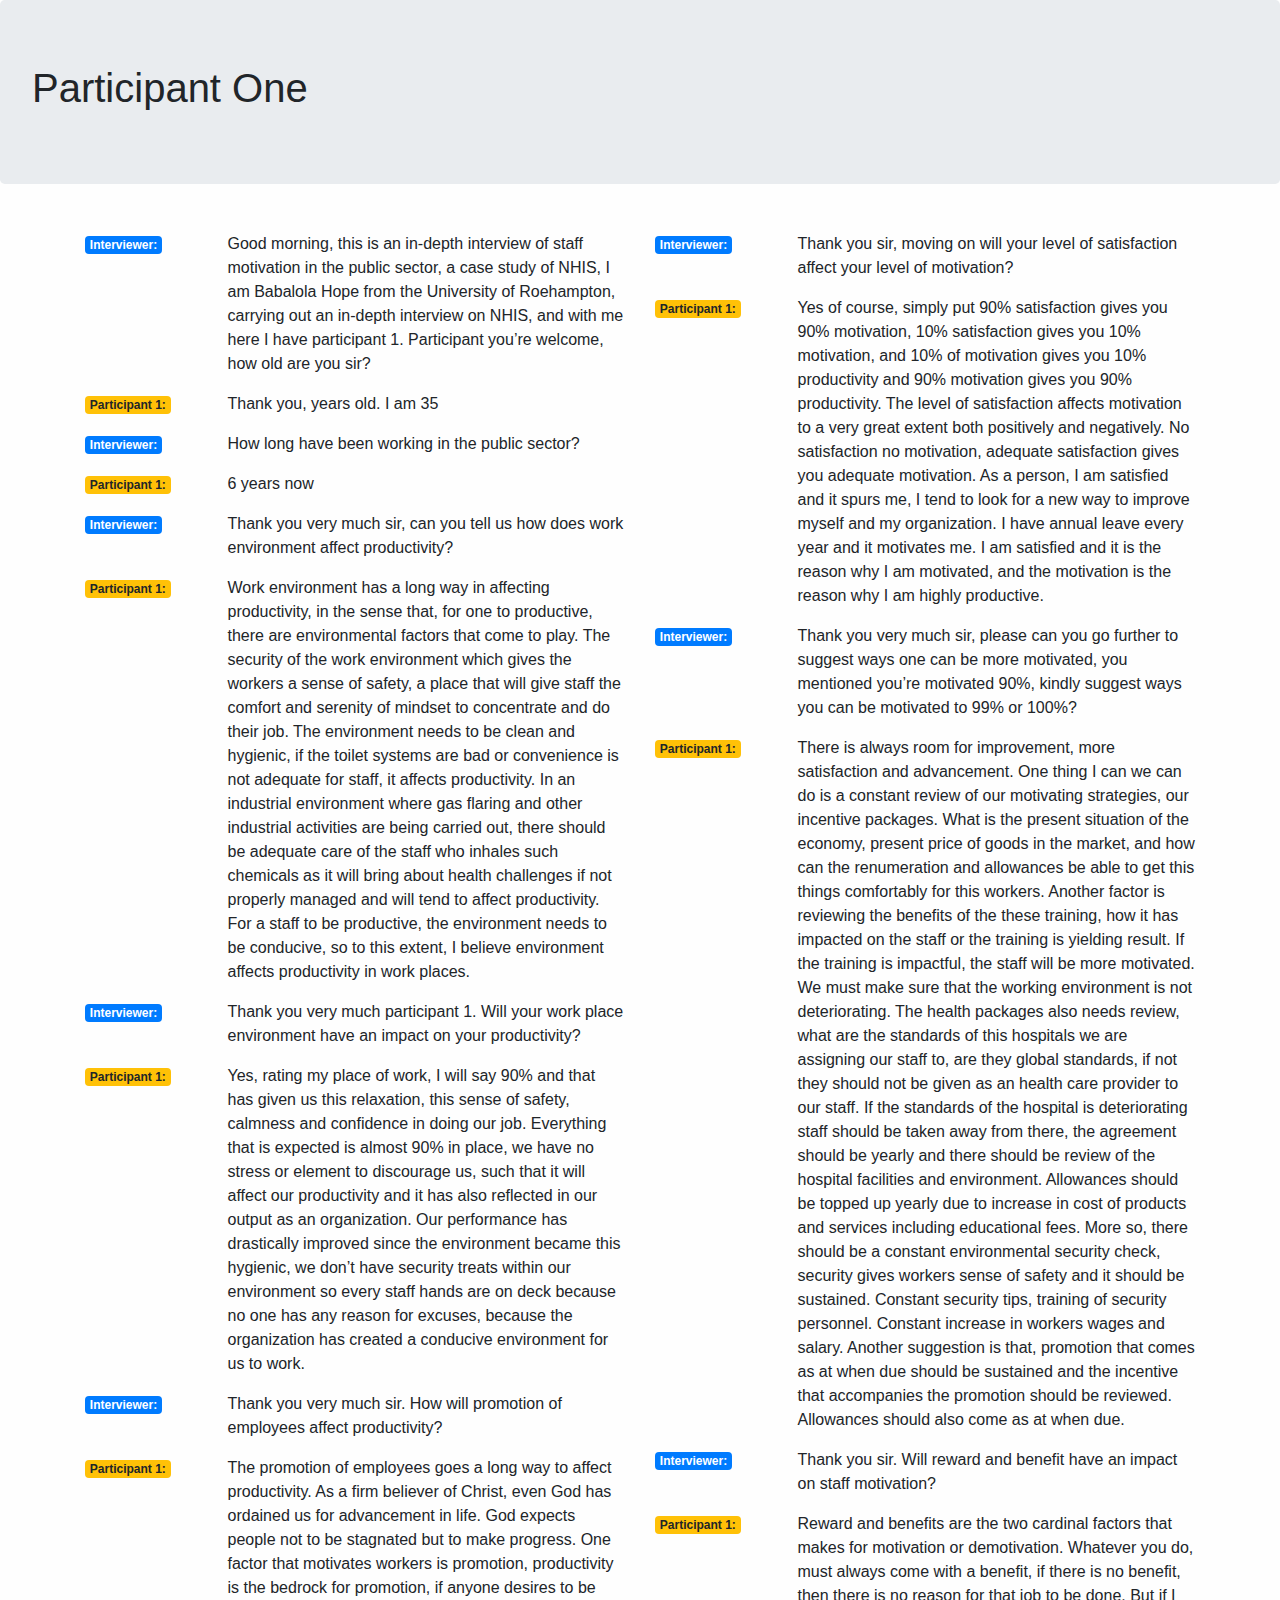
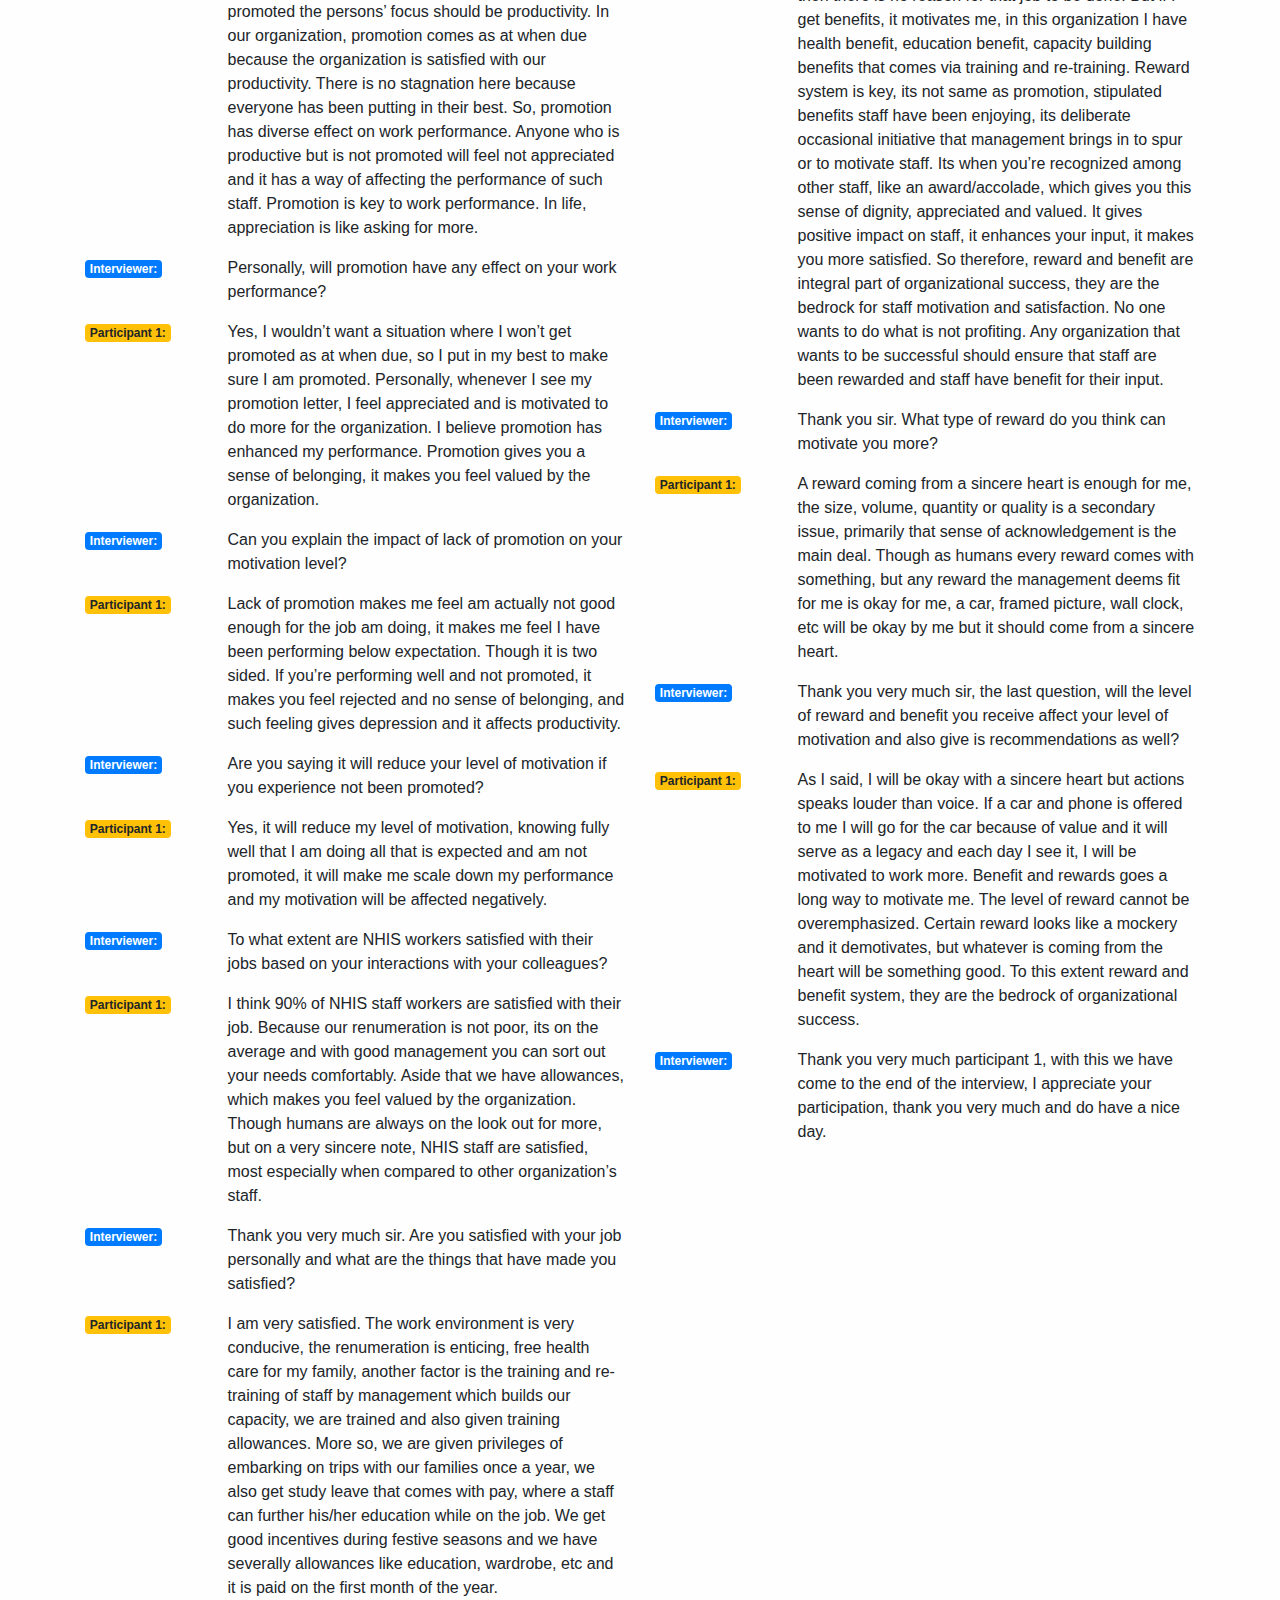
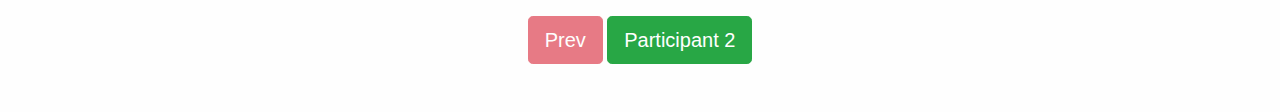
<file: index.html>
<!DOCTYPE html>
<html lang="en">
  <head>
    <meta charset="UTF-8" />
    <meta name="viewport" content="width=device-width, initial-scale=1.0" />
    <meta http-equiv="X-UA-Compatible" content="ie=edge" />
    <title>Interview Participants</title>
    <link rel="stylesheet" href="css/bootstrap.min.css" />
    <link rel="stylesheet" href="css/style.css" />
  </head>
  <body>
    
    <section>
        <div class="mb-5 jumbotron">
            <h1>Participant One</h1>
        </div>
    </section>
    <section class="container">
        
      
      <div class="row">
        <div class="col-md-6 col-sm-12">
          <div class="row session">
            <div class="col-md-3 col-sm-12">
              <p class="h6 interviewer badge badge-primary">Interviewer:</p>
            </div>
            <div class="col-md-9 col-sm-12">
              <p>
                Good morning, this is an in-depth interview of staff motivation
                in the public sector, a case study of NHIS, I am Babalola Hope
                from the University of Roehampton, carrying out an in-depth
                interview on NHIS, and with me here I have participant 1.
                Participant you’re welcome, how old are you sir?
              </p>
            </div>
            <div class="col-md-3 col-sm-12">
              <p class="h6 participant badge badge-warning">Participant 1:</p>
            </div>
            <div class="col-md-9 col-sm-12">
              <p>Thank you, years old. I am 35</p>
            </div>
          </div>

          <div class="row session">
            <div class="col-md-3 col-sm-12">
              <p class="h6 interviewer badge badge-primary">Interviewer:</p>
            </div>
            <div class="col-md-9 col-sm-12">
              <p>
                How long have been working in the public sector?
              </p>
            </div>
            <div class="col-md-3 col-sm-12">
              <p class="h6 participant badge badge-warning">Participant 1:</p>
            </div>
            <div class="col-md-9 col-sm-12">
              <p>6 years now</p>
            </div>
          </div>

          <div class="row session">
            <div class="col-md-3 col-sm-12">
              <p class="h6 interviewer badge badge-primary">Interviewer:</p>
            </div>
            <div class="col-md-9 col-sm-12">
              <p>
                Thank you very much sir, can you tell us how does work
                environment affect productivity?
              </p>
            </div>
            <div class="col-md-3 col-sm-12">
              <p class="h6 participant badge badge-warning">Participant 1:</p>
            </div>
            <div class="col-md-9 col-sm-12">
              <p>
                Work environment has a long way in affecting productivity, in
                the sense that, for one to productive, there are environmental
                factors that come to play. The security of the work environment
                which gives the workers a sense of safety, a place that will
                give staff the comfort and serenity of mindset to concentrate
                and do their job. The environment needs to be clean and
                hygienic, if the toilet systems are bad or convenience is not
                adequate for staff, it affects productivity. In an industrial
                environment where gas flaring and other industrial activities
                are being carried out, there should be adequate care of the
                staff who inhales such chemicals as it will bring about health
                challenges if not properly managed and will tend to affect
                productivity. For a staff to be productive, the environment
                needs to be conducive, so to this extent, I believe environment
                affects productivity in work places.
              </p>
            </div>
          </div>

          <div class="row session">
            <div class="col-md-3 col-sm-12">
              <p class="h6 interviewer badge badge-primary">Interviewer:</p>
            </div>
            <div class="col-md-9 col-sm-12">
              <p>
                Thank you very much participant 1. Will your work place
                environment have an impact on your productivity?
              </p>
            </div>
            <div class="col-md-3 col-sm-12">
              <p class="h6 participant badge badge-warning">Participant 1:</p>
            </div>
            <div class="col-md-9 col-sm-12">
              <p>
                Yes, rating my place of work, I will say 90% and that has given
                us this relaxation, this sense of safety, calmness and
                confidence in doing our job. Everything that is expected is
                almost 90% in place, we have no stress or element to discourage
                us, such that it will affect our productivity and it has also
                reflected in our output as an organization. Our performance has
                drastically improved since the environment became this hygienic,
                we don’t have security treats within our environment so every
                staff hands are on deck because no one has any reason for
                excuses, because the organization has created a conducive
                environment for us to work.
              </p>
            </div>
          </div>

          <div class="row session">
            <div class="col-md-3 col-sm-12">
              <p class="h6 interviewer badge badge-primary">Interviewer:</p>
            </div>
            <div class="col-md-9 col-sm-12">
              <p>
                Thank you very much sir. How will promotion of employees affect
                productivity?
              </p>
            </div>
            <div class="col-md-3 col-sm-12">
              <p class="h6 participant badge badge-warning">Participant 1:</p>
            </div>
            <div class="col-md-9 col-sm-12">
              <p>
                The promotion of employees goes a long way to affect
                productivity. As a firm believer of Christ, even God has
                ordained us for advancement in life. God expects people not to
                be stagnated but to make progress. One factor that motivates
                workers is promotion, productivity is the bedrock for promotion,
                if anyone desires to be promoted the persons’ focus should be
                productivity. In our organization, promotion comes as at when
                due because the organization is satisfied with our productivity.
                There is no stagnation here because everyone has been putting in
                their best. So, promotion has diverse effect on work
                performance. Anyone who is productive but is not promoted will
                feel not appreciated and it has a way of affecting the
                performance of such staff. Promotion is key to work performance.
                In life, appreciation is like asking for more.
              </p>
            </div>
          </div>

          <div class="row session">
            <div class="col-md-3 col-sm-12">
              <p class="h6 interviewer badge badge-primary">Interviewer:</p>
            </div>
            <div class="col-md-9 col-sm-12">
              <p>
                Personally, will promotion have any effect on your work
                performance?
              </p>
            </div>
            <div class="col-md-3 col-sm-12">
              <p class="h6 participant badge badge-warning">Participant 1:</p>
            </div>
            <div class="col-md-9 col-sm-12">
              <p>
                Yes, I wouldn’t want a situation where I won’t get promoted as
                at when due, so I put in my best to make sure I am promoted.
                Personally, whenever I see my promotion letter, I feel
                appreciated and is motivated to do more for the organization. I
                believe promotion has enhanced my performance. Promotion gives
                you a sense of belonging, it makes you feel valued by the
                organization.
              </p>
            </div>
          </div>

          <div class="row session">
            <div class="col-md-3 col-sm-12">
              <p class="h6 interviewer badge badge-primary">Interviewer:</p>
            </div>
            <div class="col-md-9 col-sm-12">
              <p>
                Can you explain the impact of lack of promotion on your
                motivation level?
              </p>
            </div>
            <div class="col-md-3 col-sm-12">
              <p class="h6 participant badge badge-warning">Participant 1:</p>
            </div>
            <div class="col-md-9 col-sm-12">
              <p>
                Lack of promotion makes me feel am actually not good enough for
                the job am doing, it makes me feel I have been performing below
                expectation. Though it is two sided. If you’re performing well
                and not promoted, it makes you feel rejected and no sense of
                belonging, and such feeling gives depression and it affects
                productivity.
              </p>
            </div>
          </div>

          <div class="row session">
            <div class="col-md-3 col-sm-12">
              <p class="h6 interviewer badge badge-primary">Interviewer:</p>
            </div>
            <div class="col-md-9 col-sm-12">
              <p>
                Are you saying it will reduce your level of motivation if you
                experience not been promoted?
              </p>
            </div>
            <div class="col-md-3 col-sm-12">
              <p class="h6 participant badge badge-warning">Participant 1:</p>
            </div>
            <div class="col-md-9 col-sm-12">
              <p>
                Yes, it will reduce my level of motivation, knowing fully well
                that I am doing all that is expected and am not promoted, it
                will make me scale down my performance and my motivation will be
                affected negatively.
              </p>
            </div>
          </div>

          <div class="row session">
            <div class="col-md-3 col-sm-12">
              <p class="h6 interviewer badge badge-primary">Interviewer:</p>
            </div>
            <div class="col-md-9 col-sm-12">
              <p>
                To what extent are NHIS workers satisfied with their jobs based
                on your interactions with your colleagues?
              </p>
            </div>
            <div class="col-md-3 col-sm-12">
              <p class="h6 participant badge badge-warning">Participant 1:</p>
            </div>
            <div class="col-md-9 col-sm-12">
              <p>
                I think 90% of NHIS staff workers are satisfied with their job.
                Because our renumeration is not poor, its on the average and
                with good management you can sort out your needs comfortably.
                Aside that we have allowances, which makes you feel valued by
                the organization. Though humans are always on the look out for
                more, but on a very sincere note, NHIS staff are satisfied, most
                especially when compared to other organization’s staff.
              </p>
            </div>
          </div>

          <div class="row session">
            <div class="col-md-3 col-sm-12">
              <p class="h6 interviewer badge badge-primary">Interviewer:</p>
            </div>
            <div class="col-md-9 col-sm-12">
              <p>
                Thank you very much sir. Are you satisfied with your job
                personally and what are the things that have made you satisfied?
              </p>
            </div>
            <div class="col-md-3 col-sm-12">
              <p class="h6 participant badge badge-warning">Participant 1:</p>
            </div>
            <div class="col-md-9 col-sm-12">
              <p>
                I am very satisfied. The work environment is very conducive, the
                renumeration is enticing, free health care for my family,
                another factor is the training and re-training of staff by
                management which builds our capacity, we are trained and also
                given training allowances. More so, we are given privileges of
                embarking on trips with our families once a year, we also get
                study leave that comes with pay, where a staff can further
                his/her education while on the job. We get good incentives
                during festive seasons and we have severally allowances like
                education, wardrobe, etc and it is paid on the first month of
                the year.
              </p>
            </div>
          </div>
        </div>

        <div class="col-md-6 col-sm-12">

                <div class="row session">
                        <div class="col-md-3 col-sm-12">
                          <p class="h6 interviewer badge badge-primary">Interviewer:</p>
                        </div>
                        <div class="col-md-9 col-sm-12">
                          <p>
                                Thank you sir, moving on will your level of satisfaction affect your
                                level of motivation?
                          </p>
                        </div>
                        <div class="col-md-3 col-sm-12">
                          <p class="h6 participant badge badge-warning">Participant 1:</p>
                        </div>
                        <div class="col-md-9 col-sm-12">
                          <p>
                                Yes of course, simply put 90% satisfaction gives you 90% motivation,
                                10% satisfaction gives you 10% motivation, and 10% of motivation
                                gives you 10% productivity and 90% motivation gives you 90%
                                productivity. The level of satisfaction affects motivation to a very
                                great extent both positively and negatively. No satisfaction no
                                motivation, adequate satisfaction gives you adequate motivation. As
                                a person, I am satisfied and it spurs me, I tend to look for a new
                                way to improve myself and my organization. I have annual leave every
                                year and it motivates me. I am satisfied and it is the reason why I
                                am motivated, and the motivation is the reason why I am highly
                                productive.
                          </p>
                        </div>
                      </div>

                      <div class="row session">
                            <div class="col-md-3 col-sm-12">
                              <p class="h6 interviewer badge badge-primary">Interviewer:</p>
                            </div>
                            <div class="col-md-9 col-sm-12">
                              <p>
                                    Thank you very much sir, please can you go further to suggest ways
                                    one can be more motivated, you mentioned you’re motivated 90%,
                                    kindly suggest ways you can be motivated to 99% or 100%?
                              </p>
                            </div>
                            <div class="col-md-3 col-sm-12">
                              <p class="h6 participant badge badge-warning">Participant 1:</p>
                            </div>
                            <div class="col-md-9 col-sm-12">
                              <p>
                                    There is always room for improvement, more satisfaction and
                                    advancement. One thing I can we can do is a constant review of our
                                    motivating strategies, our incentive packages. What is the present
                                    situation of the economy, present price of goods in the market, and
                                    how can the renumeration and allowances be able to get this things
                                    comfortably for this workers. Another factor is reviewing the
                                    benefits of the these training, how it has impacted on the staff or
                                    the training is yielding result. If the training is impactful, the
                                    staff will be more motivated. We must make sure that the working
                                    environment is not deteriorating. The health packages also needs
                                    review, what are the standards of this hospitals we are assigning
                                    our staff to, are they global standards, if not they should not be
                                    given as an health care provider to our staff. If the standards of
                                    the hospital is deteriorating staff should be taken away from there,
                                    the agreement should be yearly and there should be review of the
                                    hospital facilities and environment. Allowances should be topped up
                                    yearly due to increase in cost of products and services including
                                    educational fees. More so, there should be a constant environmental
                                    security check, security gives workers sense of safety and it should
                                    be sustained. Constant security tips, training of security
                                    personnel. Constant increase in workers wages and salary. Another
                                    suggestion is that, promotion that comes as at when due should be
                                    sustained and the incentive that accompanies the promotion should be
                                    reviewed. Allowances should also come as at when due.
                              </p>
                            </div>
                          </div>


    
                          <div class="row session">
                                <div class="col-md-3 col-sm-12">
                                  <p class="h6 interviewer badge badge-primary">Interviewer:</p>
                                </div>
                                <div class="col-md-9 col-sm-12">
                                  <p>
                                        Thank you sir. Will reward and benefit have an impact on staff
                                        motivation?
                                  </p>
                                </div>
                                <div class="col-md-3 col-sm-12">
                                  <p class="h6 participant badge badge-warning">Participant 1:</p>
                                </div>
                                <div class="col-md-9 col-sm-12">
                                  <p>
                                        Reward and benefits are the two cardinal factors that makes for
                                        motivation or demotivation. Whatever you do, must always come with a
                                        benefit, if there is no benefit, then there is no reason for that
                                        job to be done. But if I get benefits, it motivates me, in this
                                        organization I have health benefit, education benefit, capacity
                                        building benefits that comes via training and re-training. Reward
                                        system is key, its not same as promotion, stipulated benefits staff
                                        have been enjoying, its deliberate occasional initiative that
                                        management brings in to spur or to motivate staff. Its when you’re
                                        recognized among other staff, like an award/accolade, which gives
                                        you this sense of dignity, appreciated and valued. It gives positive
                                        impact on staff, it enhances your input, it makes you more
                                        satisfied. So therefore, reward and benefit are integral part of
                                        organizational success, they are the bedrock for staff motivation
                                        and satisfaction. No one wants to do what is not profiting. Any
                                        organization that wants to be successful should ensure that staff
                                        are been rewarded and staff have benefit for their input.
                                  </p>
                                </div>
                              </div>



                              <div class="row session">
                                    <div class="col-md-3 col-sm-12">
                                      <p class="h6 interviewer badge badge-primary">Interviewer:</p>
                                    </div>
                                    <div class="col-md-9 col-sm-12">
                                      <p>
                                            Thank you sir. What type of reward do you think can motivate you
                                            more?
                                      </p>
                                    </div>
                                    <div class="col-md-3 col-sm-12">
                                      <p class="h6 participant badge badge-warning">Participant 1:</p>
                                    </div>
                                    <div class="col-md-9 col-sm-12">
                                      <p>
                                            A reward coming from a sincere heart is enough for me, the size,
                                            volume, quantity or quality is a secondary issue, primarily that
                                            sense of acknowledgement is the main deal. Though as humans every
                                            reward comes with something, but any reward the management deems fit
                                            for me is okay for me, a car, framed picture, wall clock, etc will
                                            be okay by me but it should come from a sincere heart.
                                      </p>
                                    </div>
                                  </div>
            
            
                                  <div class="row session">
                                        <div class="col-md-3 col-sm-12">
                                          <p class="h6 interviewer badge badge-primary">Interviewer:</p>
                                        </div>
                                        <div class="col-md-9 col-sm-12">
                                          <p>
                                                Thank you very much sir, the last question, will the level of reward
                                                and benefit you receive affect your level of motivation and also
                                                give is recommendations as well?
                                          </p>
                                        </div>
                                        <div class="col-md-3 col-sm-12">
                                          <p class="h6 participant badge badge-warning">Participant 1:</p>
                                        </div>
                                        <div class="col-md-9 col-sm-12">
                                          <p>
                                                As I said, I will be okay with a sincere heart but actions speaks
                                                louder than voice. If a car and phone is offered to me I will go for
                                                the car because of value and it will serve as a legacy and each day
                                                I see it, I will be motivated to work more. Benefit and rewards goes
                                                a long way to motivate me. The level of reward cannot be
                                                overemphasized. Certain reward looks like a mockery and it
                                                demotivates, but whatever is coming from the heart will be something
                                                good. To this extent reward and benefit system, they are the bedrock
                                                of organizational success.
                                          </p>
                                        </div>
                                      </div>

                                      <div class="row session">
                                            <div class="col-md-3 col-sm-12">
                                              <p class="h6 interviewer badge badge-primary">Interviewer:</p>
                                            </div>
                                            <div class="col-md-9 col-sm-12">
                                              <p>
                                                    Thank you very much participant 1, with this we have come to the end
                                                    of the interview, I appreciate your participation, thank you very
                                                    much and do have a nice day.
                                              </p>
                                            </div>
                                          </div>
 
       
          
        </div>
      </div>
      <div class="row mb-5">
        <div class="col-12 col-md-12 col-sm-12 text-center next-btn">
          <!--<a href="#"><img src="./img/Partner- ThislookslikeBayelsa.jpeg" alt=""></a>
                <a href="#"><img src="./img/Partner- ThislookslikeBayelsa.jpeg" alt=""></a>-->
          <a href="#" class="btn btn-danger btn-lg disabled">Prev</a>
          <a href="participant-two.html" class="btn btn-success btn-lg">Participant 2</a>
        </div>
      </div>
    </section>
    <script src="./js/bootstrap.min.js"></script>
  </body>
</html>
</file>
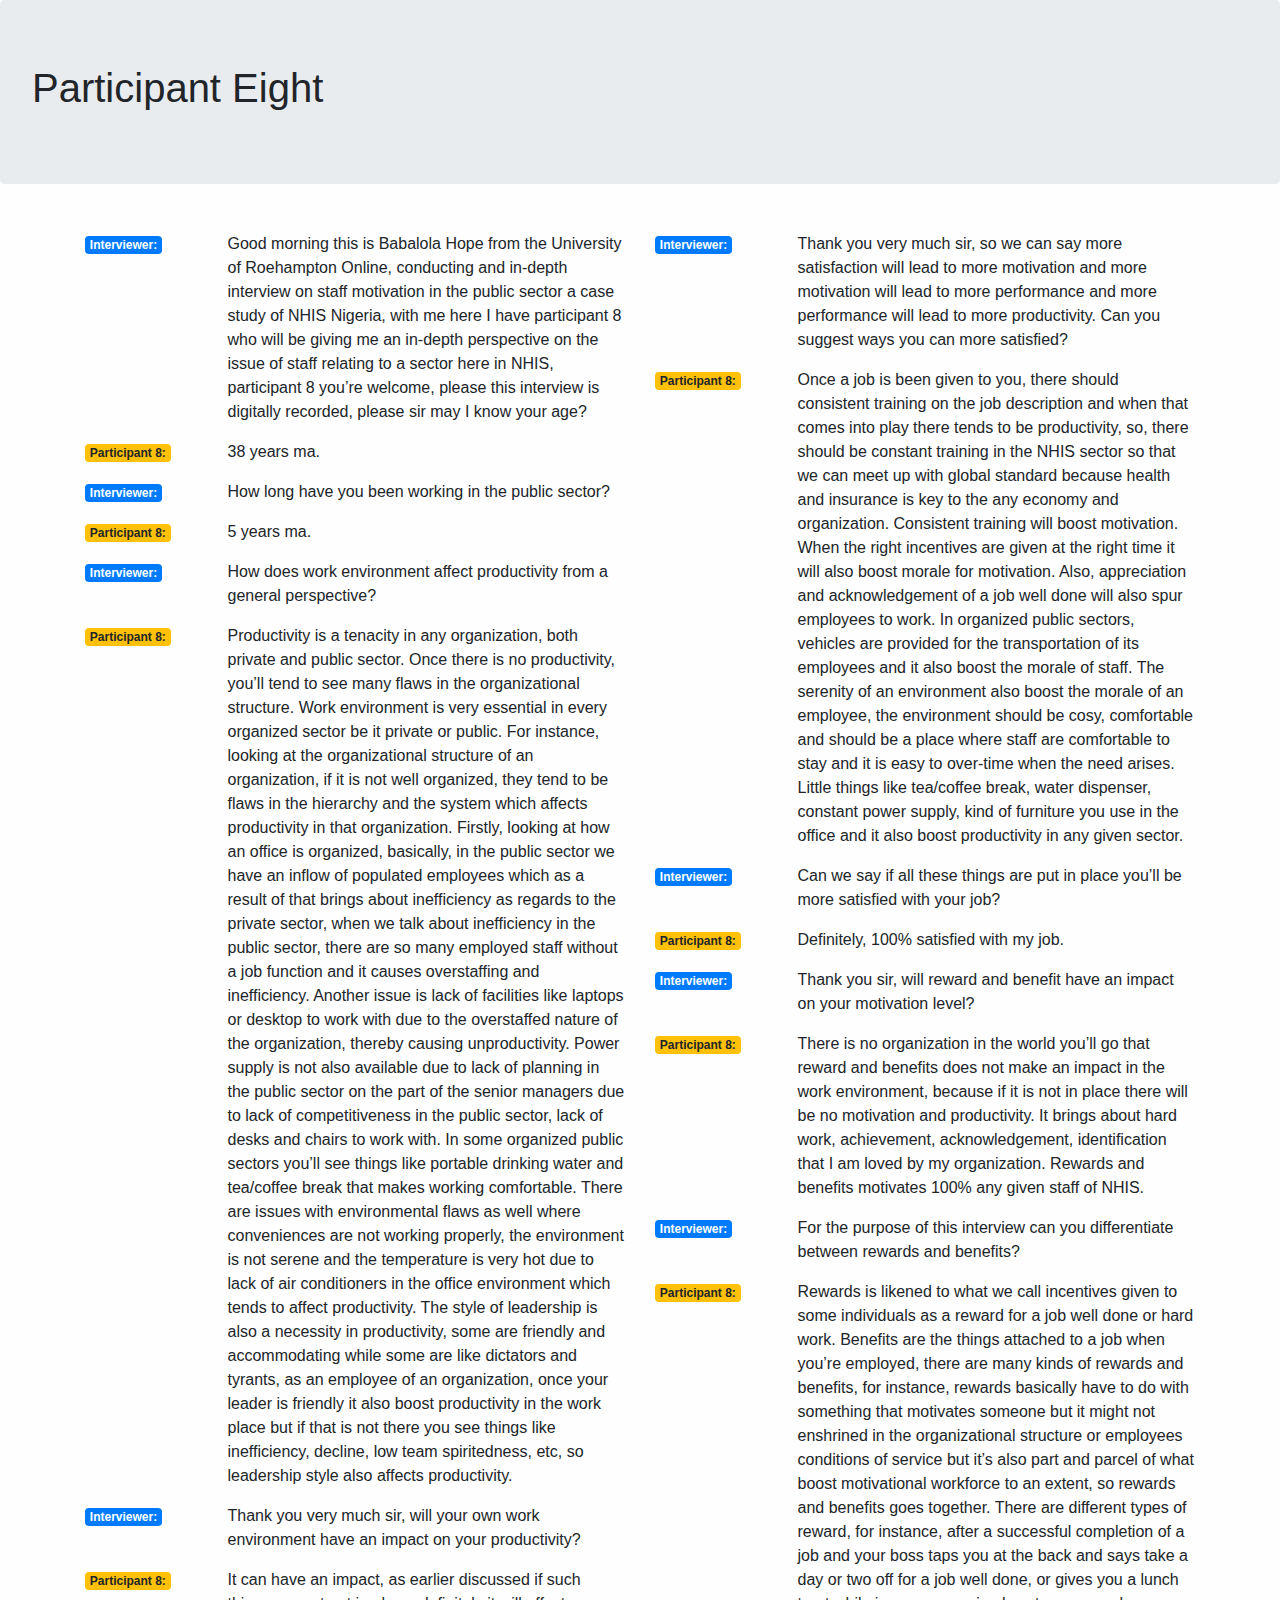
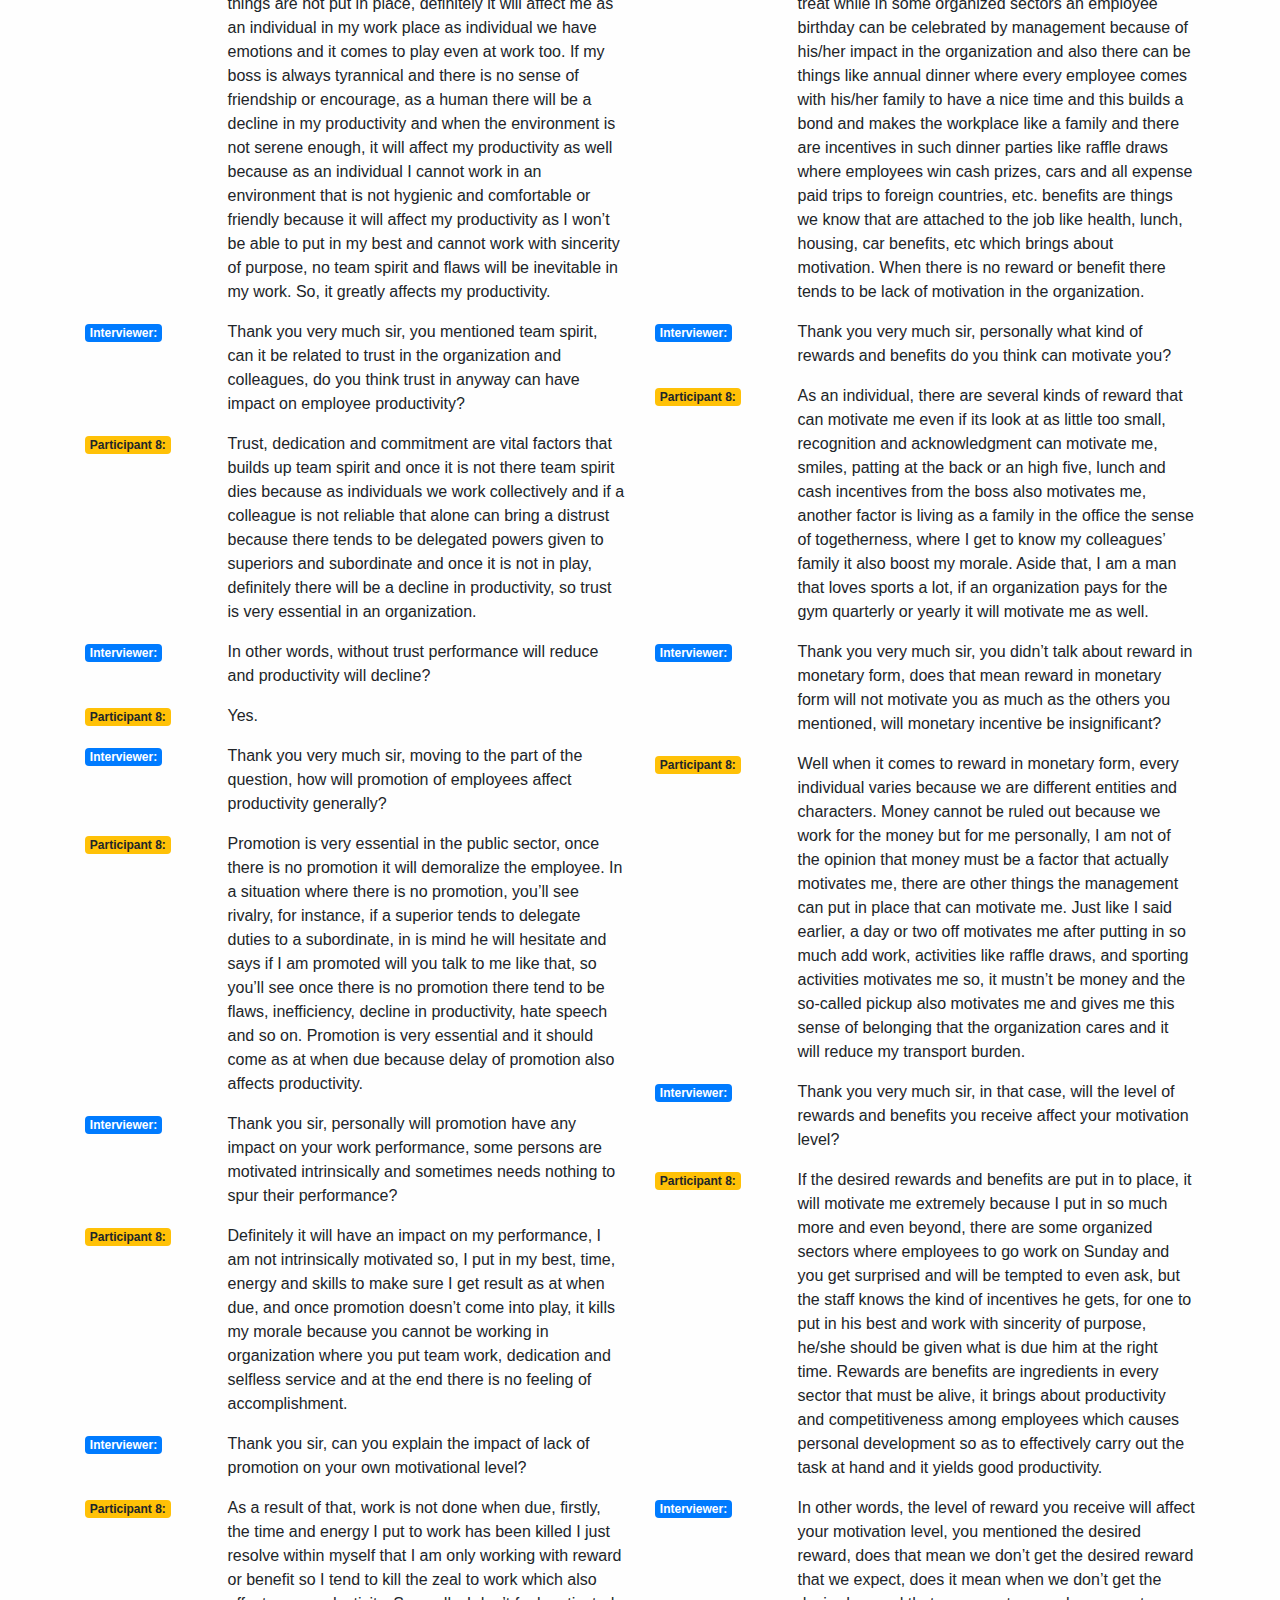
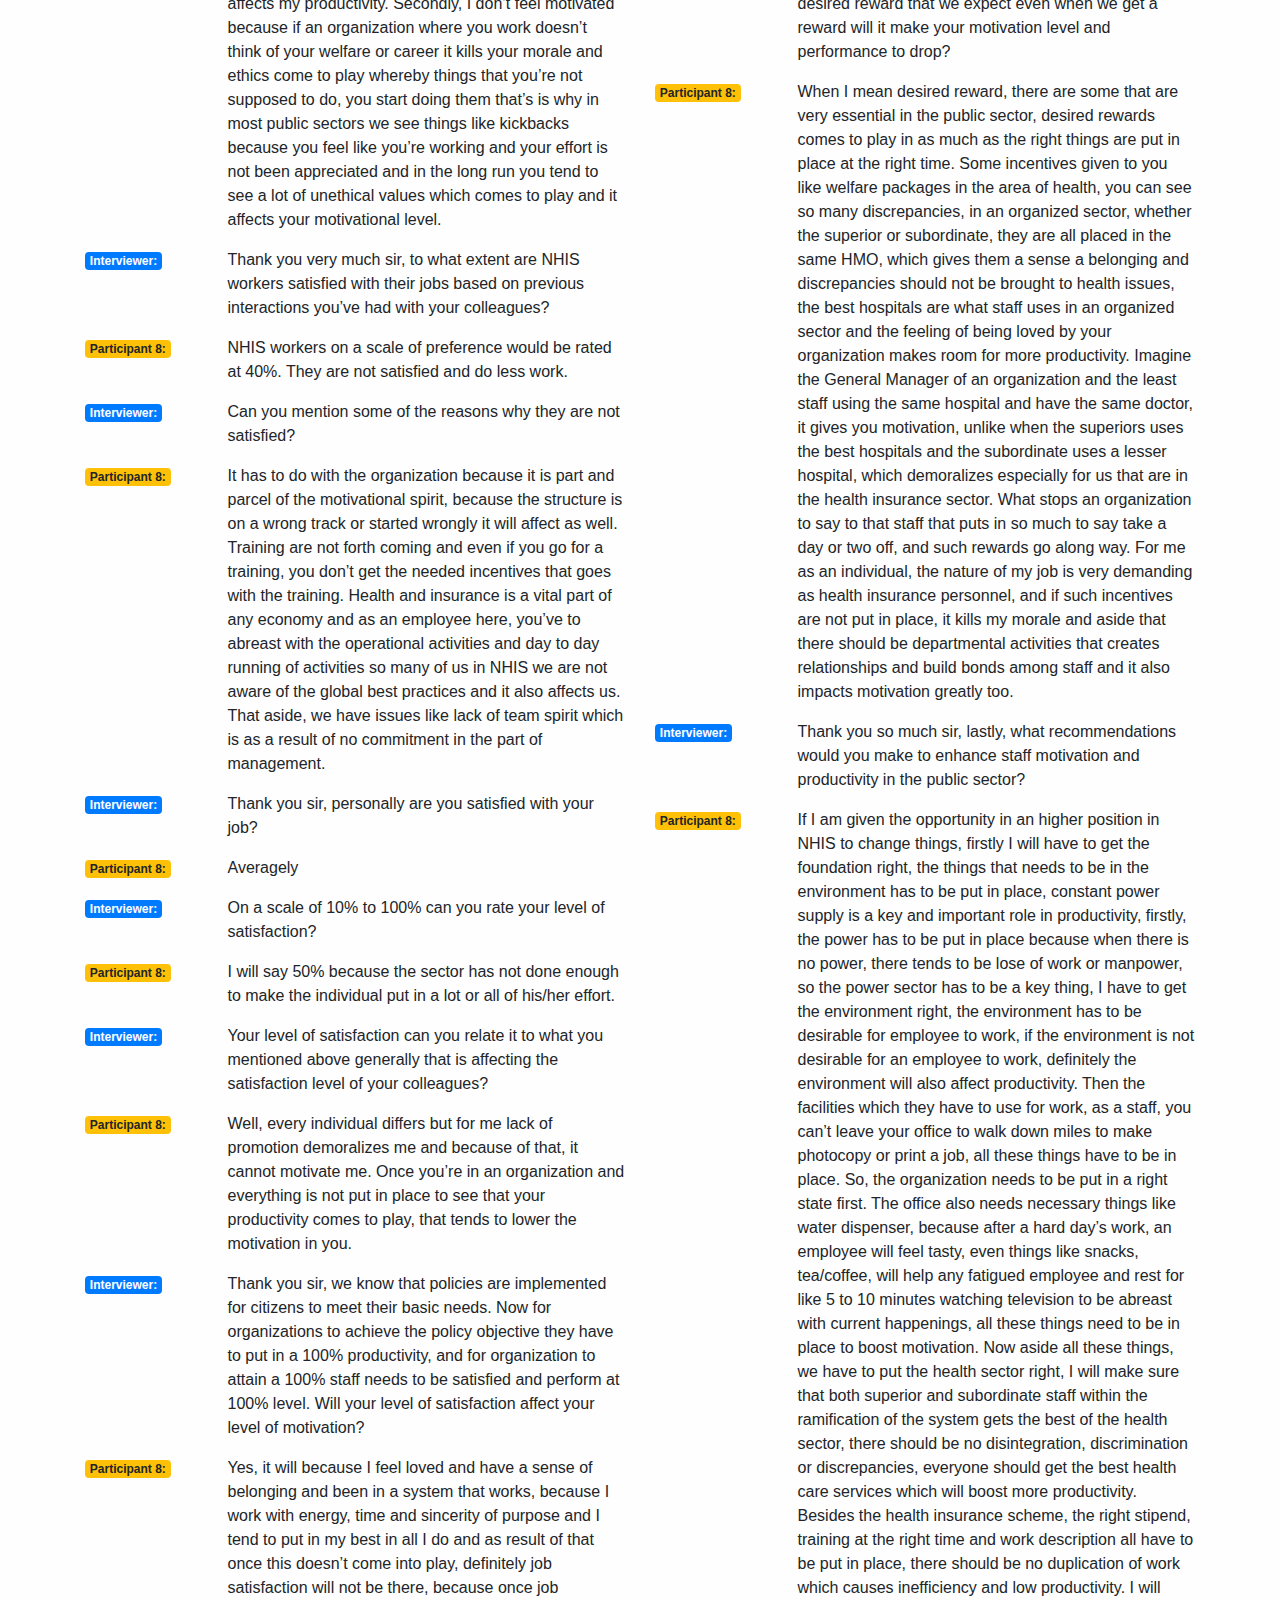
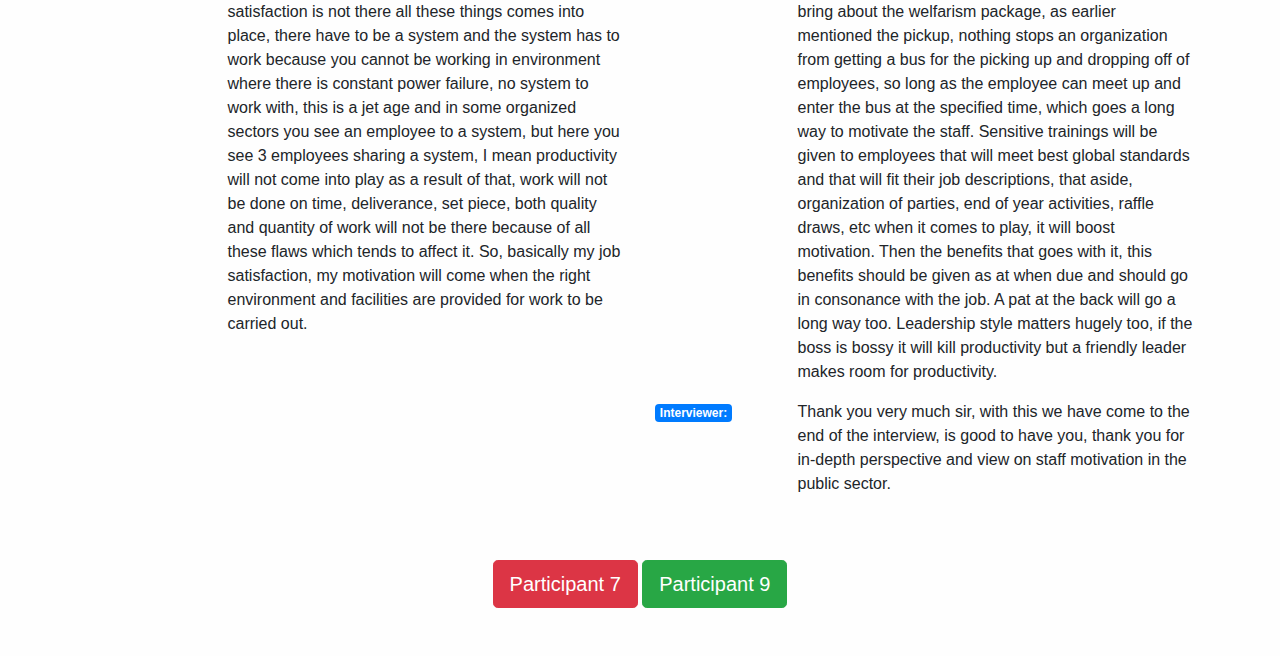
<file: participant-eight.html>
<!DOCTYPE html>
<html lang="en">
  <head>
    <meta charset="UTF-8" />
    <meta name="viewport" content="width=device-width, initial-scale=1.0" />
    <meta http-equiv="X-UA-Compatible" content="ie=edge" />
    <title>Participant Eight | Interview</title>
    <link rel="stylesheet" href="css/bootstrap.min.css" />
    <link rel="stylesheet" href="css/style.css" />
  </head>
  <body>
    
    <section>
        <div class="mb-5 jumbotron">
            <h1>Participant Eight</h1>
        </div>
    </section>
    <section class="container">
        
      
      <div class="row">
        <div class="col-md-6 col-sm-12">
          <div class="row session">
            <div class="col-md-3 col-sm-12">
              <p class="h6 interviewer badge badge-primary">Interviewer:</p>
            </div>
            <div class="col-md-9 col-sm-12">
              <p>
                    Good morning this is Babalola Hope from the University of Roehampton Online, conducting and in-depth interview on staff motivation in the public sector a case study of NHIS Nigeria, with me here I have participant 8 who will be giving me an in-depth perspective on the issue of staff relating to a sector here in NHIS, participant 8 you’re welcome, please this interview is digitally recorded, please sir may I know your age?
              </p>
            </div>
            <div class="col-md-3 col-sm-12">
              <p class="h6 participant badge badge-warning">Participant 8:</p>
            </div>
            <div class="col-md-9 col-sm-12">
              <p>38 years ma.</p>
            </div>
          </div>

          <div class="row session">
            <div class="col-md-3 col-sm-12">
              <p class="h6 interviewer badge badge-primary">Interviewer:</p>
            </div>
            <div class="col-md-9 col-sm-12">
              <p>
                    How long have you been working in the public sector?
              </p>
            </div>
            <div class="col-md-3 col-sm-12">
              <p class="h6 participant badge badge-warning">Participant 8:</p>
            </div>
            <div class="col-md-9 col-sm-12">
              <p> 5 years ma.</p>
            </div>
          </div>

          <div class="row session">
            <div class="col-md-3 col-sm-12">
              <p class="h6 interviewer badge badge-primary">Interviewer:</p>
            </div>
            <div class="col-md-9 col-sm-12">
              <p>
                    How does work environment affect productivity from a general perspective?
              </p>
            </div>
            <div class="col-md-3 col-sm-12">
              <p class="h6 participant badge badge-warning">Participant 8:</p>
            </div>
            <div class="col-md-9 col-sm-12">
              <p>
                    Productivity is a tenacity in any organization, both private and public sector. Once there is no productivity, you’ll tend to see many flaws in the organizational structure. Work environment is very essential in every organized sector be it private or public. For instance, looking at the organizational structure of an organization, if it is not well organized, they tend to be flaws in the hierarchy and the system which affects productivity in that organization. Firstly, looking at how an office is organized, basically, in the public sector we have an inflow of populated employees which as a result of that brings about inefficiency as regards to the private sector, when we talk about inefficiency in the public sector, there are so many employed staff without a job function and it causes overstaffing and inefficiency. Another issue is lack of facilities like laptops or desktop to work with due to the overstaffed nature of the organization, thereby causing unproductivity. Power supply is not also available due to lack of planning in the public sector on the part of the senior managers due to lack of competitiveness in the public sector, lack of desks and chairs to work with. In some organized public sectors you’ll see things like portable drinking water and tea/coffee  break that makes working comfortable. There are issues with environmental flaws as well where conveniences are not working properly, the environment is not serene and the temperature is very hot due to lack of air conditioners in the office environment which tends to affect productivity. The style of leadership is also a necessity in productivity, some are friendly and accommodating while some are like dictators and tyrants, as an employee of an organization, once your leader is friendly it also boost productivity in the work place but if that is not there you see things like inefficiency, decline, low team spiritedness, etc, so leadership style also affects productivity.
                </p>

            </div>
          </div>

          <div class="row session">
            <div class="col-md-3 col-sm-12">
              <p class="h6 interviewer badge badge-primary">Interviewer:</p>
            </div>
            <div class="col-md-9 col-sm-12">
              <p>
                    Thank you very much sir, will your own work environment have an impact on your productivity?
              </p>
            </div>
            <div class="col-md-3 col-sm-12">
              <p class="h6 participant badge badge-warning">Participant 8:</p>
            </div>
            <div class="col-md-9 col-sm-12">
              <p>
                    It can have an impact, as earlier discussed if such things are not put in place, definitely it will affect me as an individual in my work place as individual we have emotions and it comes to play even at work too. If my boss is always tyrannical and there is no sense of friendship or encourage, as a human there will be a decline in my productivity and when the environment is not serene enough, it will affect my productivity as well because as an individual I cannot work in an environment that is not hygienic and comfortable or friendly because it will affect my productivity as I won’t be able to put in my best and cannot work with sincerity of purpose, no team spirit and flaws will be inevitable in my work. So, it greatly affects my productivity.
              </p>
            </div>
          </div>

          <div class="row session">
            <div class="col-md-3 col-sm-12">
              <p class="h6 interviewer badge badge-primary">Interviewer:</p>
            </div>
            <div class="col-md-9 col-sm-12">
              <p>
                    Thank you very much sir, you mentioned team spirit, can it be related to trust in the organization and colleagues, do you think trust in anyway can have impact on employee productivity?
              </p>
            </div>
            <div class="col-md-3 col-sm-12">
              <p class="h6 participant badge badge-warning">Participant 8:</p>
            </div>
            <div class="col-md-9 col-sm-12">
              <p>
                    Trust, dedication and commitment are vital factors that builds up team spirit and once it is not there team spirit dies because as individuals we work collectively and if a colleague is not reliable that alone can bring a distrust because there tends to be delegated powers given to superiors and subordinate and once it is not in play, definitely there will be a decline in productivity, so trust is very essential in an organization.
              </p>
            </div>
          </div>

          <div class="row session">
            <div class="col-md-3 col-sm-12">
              <p class="h6 interviewer badge badge-primary">Interviewer:</p>
            </div>
            <div class="col-md-9 col-sm-12">
              <p>
                    In other words, without trust performance will reduce and productivity will decline?
              </p>
            </div>
            <div class="col-md-3 col-sm-12">
              <p class="h6 participant badge badge-warning">Participant 8:</p>
            </div>
            <div class="col-md-9 col-sm-12">
              <p>
                    Yes.
              </p>
            </div>
          </div>

          <div class="row session">
            <div class="col-md-3 col-sm-12">
              <p class="h6 interviewer badge badge-primary">Interviewer:</p>
            </div>
            <div class="col-md-9 col-sm-12">
              <p>
                    Thank you very much sir, moving to the part of the question, how will promotion of employees affect productivity generally?
              </p>
            </div>
            <div class="col-md-3 col-sm-12">
              <p class="h6 participant badge badge-warning">Participant 8:</p>
            </div>
            <div class="col-md-9 col-sm-12">
              <p>
                    Promotion is very essential in the public sector, once there is no promotion it will demoralize the employee. In a situation where there is no promotion, you’ll see rivalry, for instance, if a superior tends to delegate duties to a subordinate, in is mind he will hesitate and says if I am promoted will you talk to me like that, so you’ll see once there is no promotion there tend to be flaws, inefficiency, decline in productivity, hate speech and so on. Promotion is very essential and it should come as at when due because delay of promotion also affects productivity.
              </p>
            </div>
          </div>

          <div class="row session">
            <div class="col-md-3 col-sm-12">
              <p class="h6 interviewer badge badge-primary">Interviewer:</p>
            </div>
            <div class="col-md-9 col-sm-12">
              <p>
                    Thank you sir, personally will promotion have any impact on your work performance, some persons are motivated intrinsically and sometimes needs nothing to spur their performance? 
              </p>
            </div>
            <div class="col-md-3 col-sm-12">
              <p class="h6 participant badge badge-warning">Participant 8:</p>
            </div>
            <div class="col-md-9 col-sm-12">
              <p>
                    Definitely it will have an impact on my performance, I am not intrinsically motivated so, I put in my best, time, energy and skills to make sure I get result as at when due, and once promotion doesn’t come into play, it kills my morale because you cannot be working in organization where you put team work, dedication and selfless service and at the end there is no feeling of accomplishment. 
            </p>
            </div>
          </div>

          <div class="row session">
            <div class="col-md-3 col-sm-12">
              <p class="h6 interviewer badge badge-primary">Interviewer:</p>
            </div>
            <div class="col-md-9 col-sm-12">
              <p>
                    Thank you sir, can you explain the impact of lack of promotion on your own motivational level?
              </p>
            </div>
            <div class="col-md-3 col-sm-12">
              <p class="h6 participant badge badge-warning">Participant 8:</p>
            </div>
            <div class="col-md-9 col-sm-12">
              <p>
                    As a result of that, work is not done when due, firstly, the time and energy I put to work has been killed I just resolve within myself that I am only working with reward or benefit so I tend to kill the zeal to work which also affects my productivity. Secondly, I don’t feel motivated because if an organization where you work doesn’t think of your welfare or career it kills your morale and ethics come to play whereby things that you’re not supposed to do, you start doing them that’s is why in most public sectors we see things like kickbacks because you feel like you’re working and your effort is not been appreciated and in the long run you tend to see a lot of unethical values which comes to play and it affects your motivational level.
              </p>
            </div>
          </div>

          <div class="row session">
            <div class="col-md-3 col-sm-12">
              <p class="h6 interviewer badge badge-primary">Interviewer:</p>
            </div>
            <div class="col-md-9 col-sm-12">
              <p>
                    Thank you very much sir, to what extent are NHIS workers satisfied with their jobs based on previous interactions you’ve had with your colleagues?
              </p>
            </div>
            <div class="col-md-3 col-sm-12">
              <p class="h6 participant badge badge-warning">Participant 8:</p>
            </div>
            <div class="col-md-9 col-sm-12">
              <p>
                    NHIS workers on a scale of preference would be rated at 40%. They are not satisfied and do less work.
              </p>
            </div>
          </div>

          <div class="row session">
                <div class="col-md-3 col-sm-12">
                  <p class="h6 interviewer badge badge-primary">Interviewer:</p>
                </div>
                <div class="col-md-9 col-sm-12">
                  <p>
                        Can you mention some of the reasons why they are not satisfied?
                  </p>
                </div>
                <div class="col-md-3 col-sm-12">
                  <p class="h6 participant badge badge-warning">Participant 8:</p>
                </div>
                <div class="col-md-9 col-sm-12">
                  <p>
                        It has to do with the organization because it is part and parcel of the motivational spirit, because the structure is on a wrong track or started wrongly it will affect as well. Training are not forth coming and even if you go for a training, you don’t get the needed incentives that goes with the training. Health and insurance is a vital part of any economy and as an employee here, you’ve to abreast with the operational activities and day to day running of activities so many of us in NHIS we are not aware of the global best practices and it also affects us. That aside, we have issues like lack of team spirit which is as a result of no commitment in the part of management.
                  </p>
                </div>
              </div>

              

              <div class="row session">
                    <div class="col-md-3 col-sm-12">
                      <p class="h6 interviewer badge badge-primary">Interviewer:</p>
                    </div>
                    <div class="col-md-9 col-sm-12">
                      <p>
                            Thank you sir, personally are you satisfied with your job?
                      </p>
                    </div>
                    <div class="col-md-3 col-sm-12">
                      <p class="h6 participant badge badge-warning">Participant 8:</p>
                    </div>
                    <div class="col-md-9 col-sm-12">
                      <p>
                            Averagely 
                      </p>
                    </div>
                  </div>

                  <div class="row session">
                        <div class="col-md-3 col-sm-12">
                          <p class="h6 interviewer badge badge-primary">Interviewer:</p>
                        </div>
                        <div class="col-md-9 col-sm-12">
                          <p>
                                On a scale of 10% to 100% can you rate your level of satisfaction?
                          </p>
                        </div>
                        <div class="col-md-3 col-sm-12">
                          <p class="h6 participant badge badge-warning">Participant 8:</p>
                        </div>
                        <div class="col-md-9 col-sm-12">
                          <p>
                                I will say 50% because the sector has not done enough to make the individual put in a lot or all of his/her effort.
                          </p>
                        </div>
                      </div>



                      <div class="row session">
                            <div class="col-md-3 col-sm-12">
                              <p class="h6 interviewer badge badge-primary">Interviewer:</p>
                            </div>
                            <div class="col-md-9 col-sm-12">
                              <p>
                                    Your level of satisfaction can you relate it to what you mentioned above generally that is affecting the satisfaction level of your colleagues?
                              </p>
                            </div>
                            <div class="col-md-3 col-sm-12">
                              <p class="h6 participant badge badge-warning">Participant 8:</p>
                            </div>
                            <div class="col-md-9 col-sm-12">
                              <p>
                                    Well, every individual differs but for me lack of promotion demoralizes me and because of that, it cannot motivate me. Once you’re in an organization and everything is not put in place to see that your productivity comes to play, that tends to lower the motivation in you.
                              </p>
                            </div>
                          </div>


                          <div class="row session">
                                <div class="col-md-3 col-sm-12">
                                  <p class="h6 interviewer badge badge-primary">Interviewer:</p>
                                </div>
                                <div class="col-md-9 col-sm-12">
                                  <p>
                                        Thank you sir, we know that policies are implemented for citizens to meet their basic needs. Now for organizations to achieve the policy objective they have to put in a 100% productivity, and for organization to attain a 100% staff needs to be satisfied and perform at 100% level. Will your level of satisfaction affect your level of motivation?
                                  </p>
                                </div>
                                <div class="col-md-3 col-sm-12">
                                  <p class="h6 participant badge badge-warning">Participant 8:</p>
                                </div>
                                <div class="col-md-9 col-sm-12">
                                  <p>
                                        Yes, it will because I feel loved and have a sense of belonging and been in a system that works, because I work with energy, time and sincerity of purpose and I tend to put in my best in all I do and as result of that once this doesn’t come into play, definitely job satisfaction will not be there, because once job satisfaction is not there all these things comes into place, there have to be a system and the system has to work because you cannot be working in environment where there is constant power failure, no system to work with, this is a jet age and in some organized sectors you see an employee to a system, but here you see 3 employees sharing a system, I mean productivity will not come into play as a result of that, work will not be done on time, deliverance, set piece, both quality and quantity of work will not be there because of all these flaws which tends to affect it. So, basically my job satisfaction, my motivation will come when the right environment and facilities are provided for work to be carried out.
                                  </p>
                                </div>
                              </div>
        
                                  
                      

                          

                             
        </div>

        <div class="col-md-6 col-sm-12">

                <div class="row session">
                        <div class="col-md-3 col-sm-12">
                          <p class="h6 interviewer badge badge-primary">Interviewer:</p>
                        </div>
                        <div class="col-md-9 col-sm-12">
                          <p>
                                Thank you very much sir, so we can say more satisfaction will lead to more motivation and more motivation will lead to more performance and more performance will lead to more productivity. Can you suggest ways you can more satisfied?
                          </p>
                        </div>
                        <div class="col-md-3 col-sm-12">
                                <p class="h6 participant badge badge-warning">Participant 8:</p>
                              </div>
                              <div class="col-md-9 col-sm-12">
                                <p>
                                        Once a job is been given to you, there should consistent training on the job description and when that comes into play there tends to be productivity, so, there should be constant training in the NHIS sector so that we can meet up with global standard because health and insurance is key to the any economy and organization. Consistent training will boost motivation. When the right incentives are given at the right time it will also boost morale for motivation. Also, appreciation and acknowledgement of a job well done will also spur employees to work. In organized public sectors, vehicles are provided for the transportation of its employees and it also boost the morale of staff. The serenity of an environment also boost the morale of an employee, the environment should be cosy, comfortable and should be a place where staff are comfortable to stay and it is easy to over-time when the need arises. Little things like tea/coffee break, water dispenser, constant power supply, kind of furniture you use in the office and it also boost productivity in any given sector.
                                </p>
                              </div>
                </div>
            
                                 

                                      <div class="row session">

                                            <div class="col-md-3 col-sm-12">
                                                    <p class="h6 interviewer badge badge-primary">Interviewer:</p>
                                                  </div>
                                                  <div class="col-md-9 col-sm-12">
                                                    <p>
                                                            Can we say if all these things are put in place you’ll be more satisfied with your job?
                                                    </p>
                                                  </div>
                                           
                                            <div class="col-md-3 col-sm-12">
                                              <p class="h6 participant badge badge-warning">Participant 8:</p>
                                            </div>
                                            <div class="col-md-9 col-sm-12">
                                              <p>
                                                    Definitely, 100% satisfied with my job.
                                              </p>
                                            </div>
                                          </div>

                                          <div class="row session">
                                                <div class="col-md-3 col-sm-12">
                                                  <p class="h6 interviewer badge badge-primary">Interviewer:</p>
                                                </div>
                                                <div class="col-md-9 col-sm-12">
                                                  <p>
                                                        Thank you sir, will reward and benefit have an impact on your motivation level?
                                                  </p>
                                                </div>
                                                <div class="col-md-3 col-sm-12">
                                                  <p class="h6 participant badge badge-warning">Participant 8:</p>
                                                </div>
                                                <div class="col-md-9 col-sm-12">
                                                  <p>
                                                        There is no organization in the world you’ll go that reward and benefits does not make an impact in the work environment, because if it is not in place there will be no motivation and productivity. It brings about hard work, achievement, acknowledgement, identification that I am loved by my organization. Rewards and benefits motivates 100% any given staff of NHIS.
                                                  </p>
                                                </div>
                                              </div>

                                              <div class="row session">
                                                    <div class="col-md-3 col-sm-12">
                                                      <p class="h6 interviewer badge badge-primary">Interviewer:</p>
                                                    </div>
                                                    <div class="col-md-9 col-sm-12">
                                                      <p>
                                                            For the purpose of this interview can you differentiate between rewards and benefits?
                                                      </p>
                                                    </div>
                                                    <div class="col-md-3 col-sm-12">
                                                      <p class="h6 participant badge badge-warning">Participant 8:</p>
                                                    </div>
                                                    <div class="col-md-9 col-sm-12">
                                                      <p>
                                                            Rewards is likened to what we call incentives given to some individuals as a reward for a job well done or hard work. Benefits are the things attached to a job when you’re employed, there are many kinds of rewards and benefits, for instance, rewards basically have to do with something that motivates someone but it might not enshrined in the organizational structure or employees conditions of service but it’s also part and parcel of what boost motivational workforce to an extent, so rewards and benefits goes together. There are different types of reward, for instance, after a successful completion of a job and your boss taps you at the back and says take a day or two off for a job well done, or gives you a lunch treat while in some organized sectors an employee birthday can be celebrated by management because of his/her impact in the organization and also there can be things like annual dinner where every employee comes with his/her family to have a nice time and this builds a bond and makes the workplace like a family and there are incentives in such dinner parties like raffle draws where employees win cash prizes, cars and all expense paid trips to foreign countries, etc. benefits are things we know that are attached to the job like health, lunch, housing, car benefits, etc which brings about motivation. When there is no reward or benefit there tends to be lack of motivation in the organization. 
                                                      </p>
                                                     
                                                    </div>
                                                  </div>

                                                  <div class="row session">
                                                        <div class="col-md-3 col-sm-12">
                                                          <p class="h6 interviewer badge badge-primary">Interviewer:</p>
                                                        </div>
                                                        <div class="col-md-9 col-sm-12">
                                                          <p>
                                                                Thank you very much sir, personally what kind of rewards and benefits do you think can motivate you?
                                                          </p>
                                                        </div>
                                                        <div class="col-md-3 col-sm-12">
                                                          <p class="h6 participant badge badge-warning">Participant 8:</p>
                                                        </div>
                                                        <div class="col-md-9 col-sm-12">
                                                          <p>
                                                                As an individual, there are several kinds of reward that can motivate me even if its look at as little too small, recognition and acknowledgment can motivate me, smiles, patting at the back or an high five, lunch and cash incentives from the boss also motivates me, another factor is living as a family in the office the sense of togetherness, where I get to know my colleagues’ family it also boost my morale. Aside that, I am a man that loves sports a lot, if an organization pays for the gym quarterly or yearly it will motivate me as well. 
                                                          </p>
                                                        </div>
                                                      </div>


                                                      <div class="row session">
                                                            <div class="col-md-3 col-sm-12">
                                                              <p class="h6 interviewer badge badge-primary">Interviewer:</p>
                                                            </div>
                                                            <div class="col-md-9 col-sm-12">
                                                              <p>
                                                                    Thank you very much sir, you didn’t talk about reward in monetary form, does that mean reward in monetary form will not motivate you as much as the others you mentioned, will monetary incentive be insignificant?
                                                              </p>
                                                            </div>
                                                            <div class="col-md-3 col-sm-12">
                                                              <p class="h6 participant badge badge-warning">Participant 8:</p>
                                                            </div>
                                                            <div class="col-md-9 col-sm-12">
                                                              <p>
                                                                    Well when it comes to reward in monetary form, every individual varies because we are different entities and characters. Money cannot be ruled out because we work for the money but for me personally, I am not of the opinion that money must be a factor that actually motivates me, there are other things the management can put in place that can motivate me. Just like I said earlier, a day or two off motivates me after putting in so much add work, activities like raffle draws, and sporting activities motivates me so, it mustn’t be money and the so-called pickup also motivates me and gives me this sense of belonging that the organization cares and it will reduce my transport burden.
                                                              </p>
                                                            </div>
                                                          </div>

                                                          <div class="row session">
                                                                <div class="col-md-3 col-sm-12">
                                                                  <p class="h6 interviewer badge badge-primary">Interviewer:</p>
                                                                </div>
                                                                <div class="col-md-9 col-sm-12">
                                                                  <p>
                                                                        Thank you very much sir, in that case, will the level of rewards and benefits you receive affect your motivation level?
                                                                  </p>
                                                                </div>
                                                                <div class="col-md-3 col-sm-12">
                                                                  <p class="h6 participant badge badge-warning">Participant 8:</p>
                                                                </div>
                                                                <div class="col-md-9 col-sm-12">
                                                                  <p>
                                                                        If the desired rewards and benefits are put in to place, it will motivate me extremely because I put in so much more and even beyond, there are some organized sectors where employees to go work on Sunday and you get surprised and will be tempted to even ask, but the staff knows the kind of incentives he gets, for one to put in his best and work with sincerity of purpose, he/she should be given what is due him at the right time. Rewards are benefits are ingredients in every sector that must be alive, it brings about productivity and competitiveness among employees which causes personal development so as to effectively carry out the task at hand and it yields good productivity.
                                                                  </p>
                                                                </div>
                                                              </div>

                                                              <div class="row session">
                                                                    <div class="col-md-3 col-sm-12">
                                                                      <p class="h6 interviewer badge badge-primary">Interviewer:</p>
                                                                    </div>
                                                                    <div class="col-md-9 col-sm-12">
                                                                      <p>
                                                                            In other words, the level of reward you receive will affect your motivation level, you mentioned the desired reward, does that mean we don’t get the desired reward that we expect, does it mean when we don’t get the desired reward that we expect even when we get a reward will it make your motivation level and performance to drop? 
                                                                      </p>
                                                                    </div>
                                                                    <div class="col-md-3 col-sm-12">
                                                                      <p class="h6 participant badge badge-warning">Participant 8:</p>
                                                                    </div>
                                                                    <div class="col-md-9 col-sm-12">
                                                                      <p>
                                                                            When I mean desired reward, there are some that are very essential in the public sector, desired rewards comes to play in as much as the right things are put in place at the right time. Some incentives given to you like welfare packages in the area of health, you can see so many discrepancies, in an organized sector, whether the superior or subordinate, they are all placed in the same HMO, which gives them a sense a belonging and discrepancies should not be brought to health issues, the best hospitals are what staff uses in an organized sector and the feeling of being loved by your organization makes room for more productivity. Imagine the General Manager of an organization and the least staff using the same hospital and have the same doctor, it gives you motivation, unlike when the superiors uses the best hospitals and the subordinate uses a lesser hospital, which demoralizes especially for us that are in the health insurance sector. What stops an organization to say to that staff that puts in so much to say take a day or two off, and such rewards go along way. For me as an individual, the nature of my job is very demanding as health insurance personnel, and if such incentives are not put in place, it kills my morale and aside that there should be departmental activities that creates relationships and build bonds among staff and it also impacts motivation greatly too.
                                                                      </p>
                                                                    </div>
                                                                  </div>

                                                                  <div class="row session">
                                                                        <div class="col-md-3 col-sm-12">
                                                                          <p class="h6 interviewer badge badge-primary">Interviewer:</p>
                                                                        </div>
                                                                        <div class="col-md-9 col-sm-12">
                                                                          <p>
                                                                                Thank you so much sir, lastly, what recommendations would you make to enhance staff motivation and productivity in the public sector? 
                                                                          </p>
                                                                        </div>
                                                                        <div class="col-md-3 col-sm-12">
                                                                          <p class="h6 participant badge badge-warning">Participant 8:</p>
                                                                        </div>
                                                                        <div class="col-md-9 col-sm-12">
                                                                          <p>
                                                                            If I am given the opportunity in an higher position in NHIS to change things, firstly I will have to get the foundation right, the things that needs to be in the environment has to be put in place, constant power supply is a key and important role in productivity, firstly, the power has to be put in place because when there is no power, there tends to be lose of work or manpower, so the power sector has to be a key thing, I have to get the environment right, the environment has to be desirable for employee to work, if the environment is not desirable for an employee to work, definitely the environment will also affect productivity. Then the facilities which they have to use for work, as a staff, you can’t leave your office to walk down miles to make photocopy or print a job, all these things have to be in place. So, the organization needs to be put in a right state first.  The office also needs necessary things like water dispenser, because after a hard day’s work, an employee will feel tasty, even things like snacks, tea/coffee, will help any fatigued employee and rest for like 5 to 10 minutes watching television to be abreast with current happenings, all these things need to be in place to boost motivation. Now aside all these things, we have to put the health sector right, I will make sure that both superior and subordinate staff within the ramification of the system gets the best of the health sector, there should be no disintegration, discrimination or discrepancies, everyone should get the best health care services which will boost more productivity. Besides the health insurance scheme, the right stipend, training at the right time and work description all have to be put in place, there should be no duplication of work which causes inefficiency and low productivity. I will bring about the welfarism package, as earlier mentioned the pickup, nothing stops an organization from getting a bus for the picking up and dropping off of employees, so long as the employee can meet up and enter the bus at the specified time, which goes a long way to motivate the staff. Sensitive trainings will be given to employees that will meet best global standards and that will fit their job descriptions, that aside, organization of parties, end of year activities, raffle draws, etc when it comes to play, it will boost motivation. Then the benefits that goes with it, this benefits should be given as at when due and should go in consonance with the job. A pat at the back will go a long way too. Leadership style matters hugely too, if the boss is bossy it will kill productivity but a friendly leader makes room for productivity. 
                                                                          </p>
                                                                        </div>
                                                                      </div>

                                                                                                                    

                                      <div class="row session">
                                            <div class="col-md-3 col-sm-12">
                                              <p class="h6 interviewer badge badge-primary">Interviewer:</p>
                                            </div>
                                            <div class="col-md-9 col-sm-12">
                                              <p>
                                                    Thank you very much sir, with this we have come to the end of the interview, is good to have you, thank you for in-depth perspective and view on staff motivation in the public sector.
                                              </p>
                                            </div>
                                          </div>
 
       
          
        </div>
      </div>
      <div class="row mt-5 mb-5">
        <div class="col-12 col-md-12 col-sm-12 text-center next-btn">
          <!--<a href="#"><img src="./img/Partner- ThislookslikeBayelsa.jpeg" alt=""></a>
                <a href="#"><img src="./img/Partner- ThislookslikeBayelsa.jpeg" alt=""></a>-->
          <a href="participant-seven.html" class="btn btn-danger btn-lg">Participant 7</a>
          <a href="participant-nine.html" class="btn btn-success btn-lg">Participant 9</a>
        </div>
      </div>
    </section>
    <script src="./js/bootstrap.min.js"></script>
  </body>
</html>
</file>
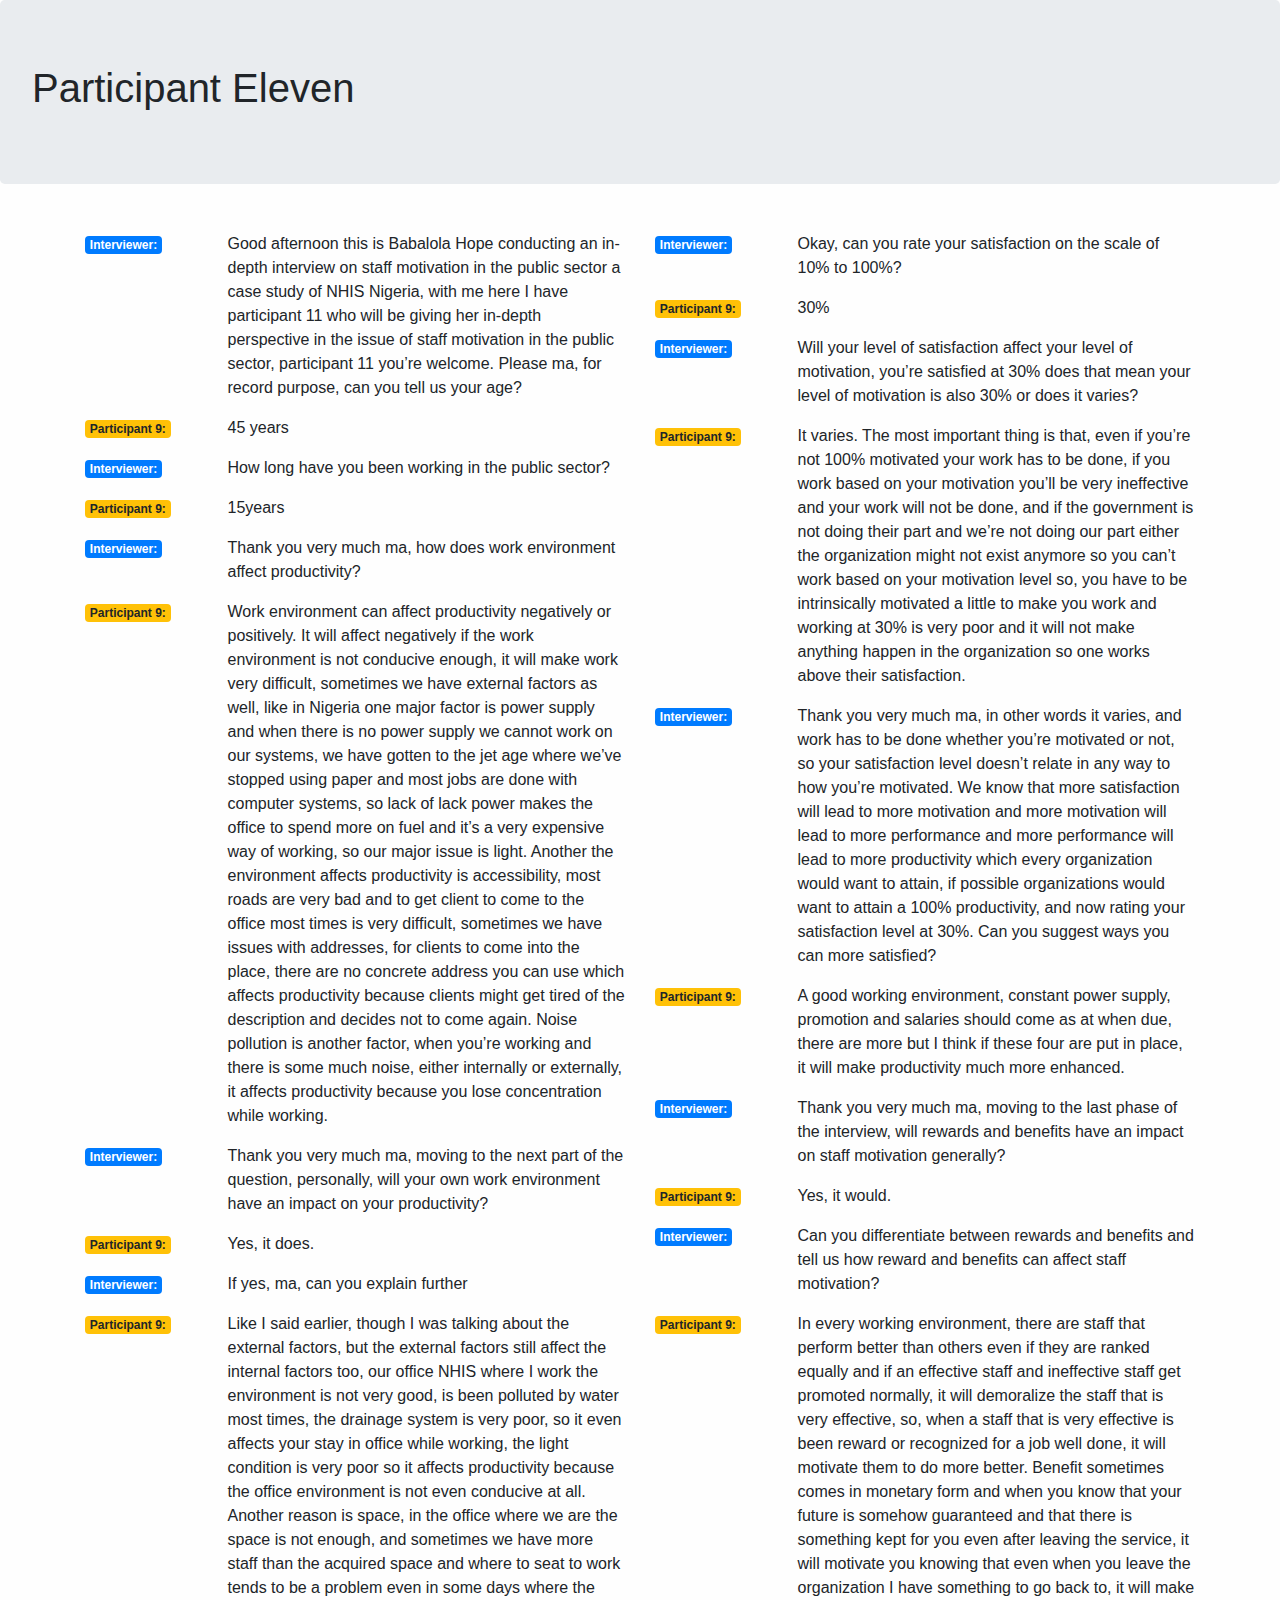
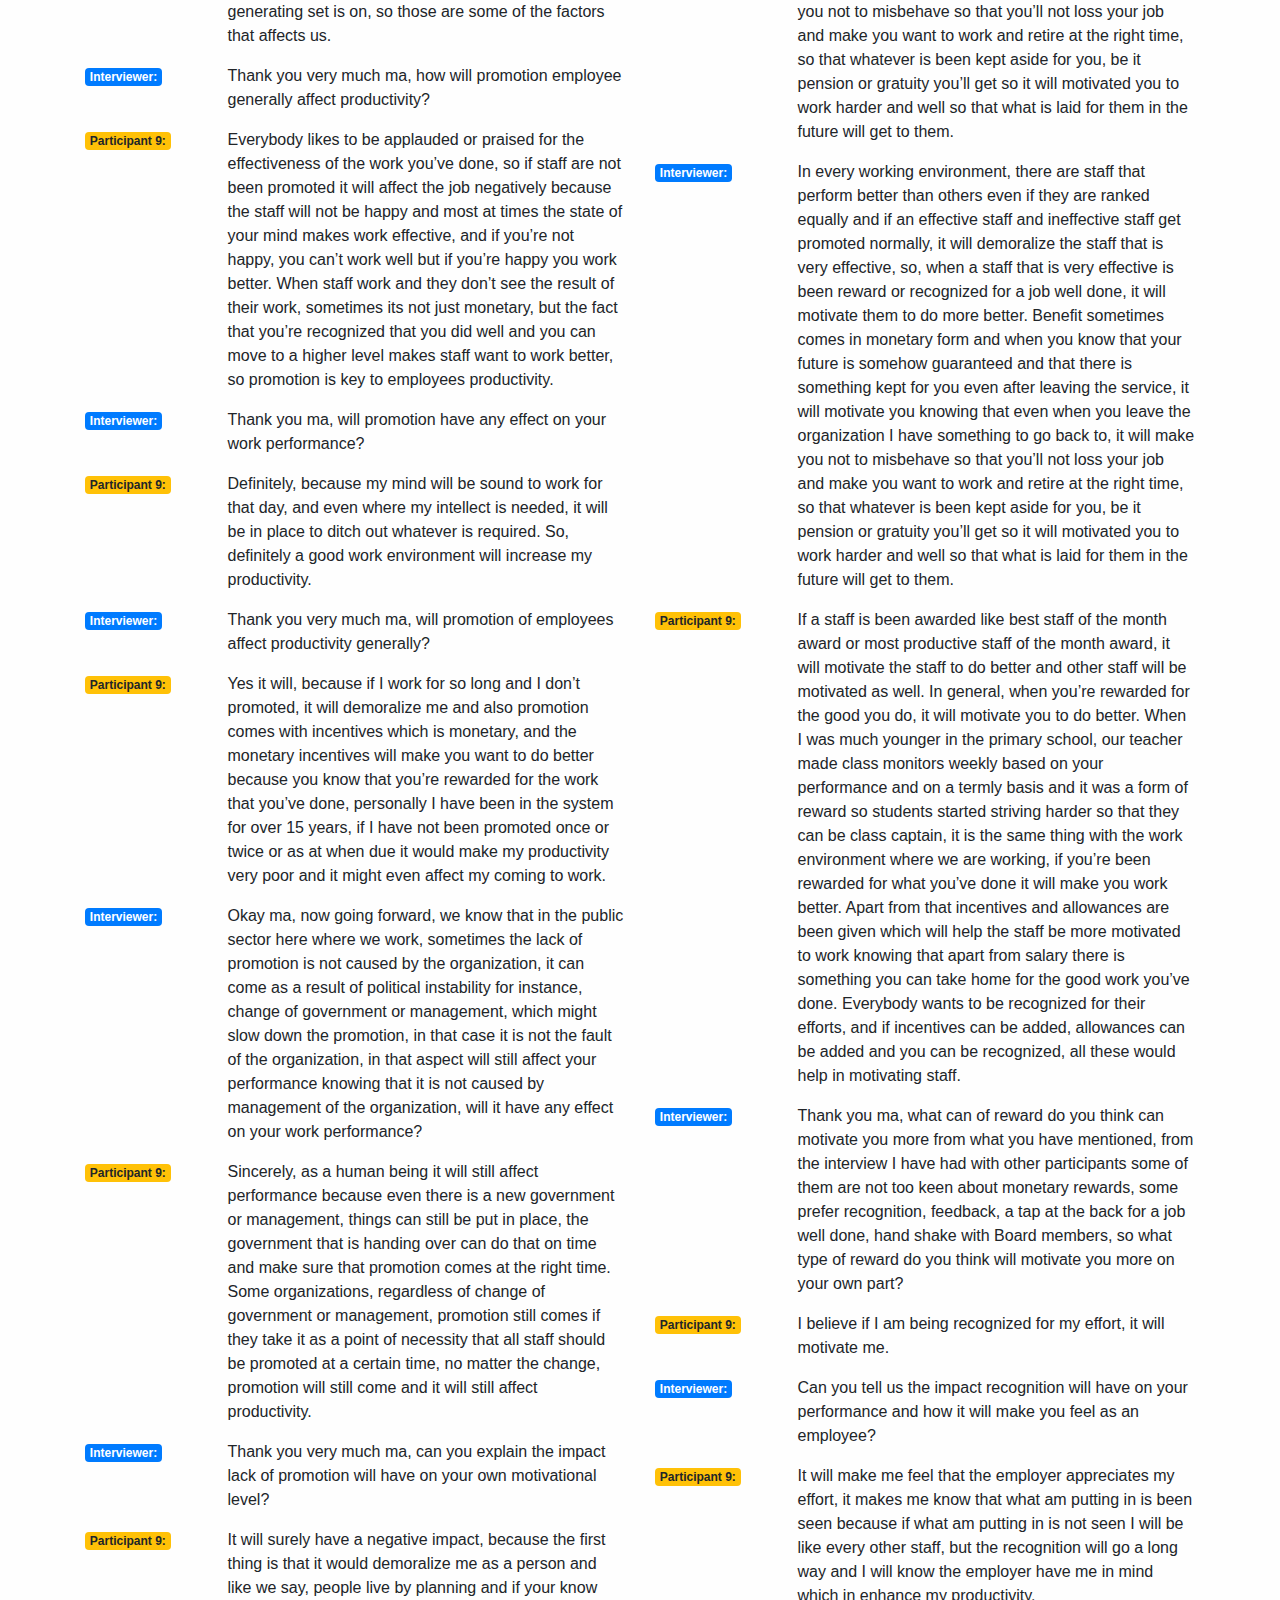
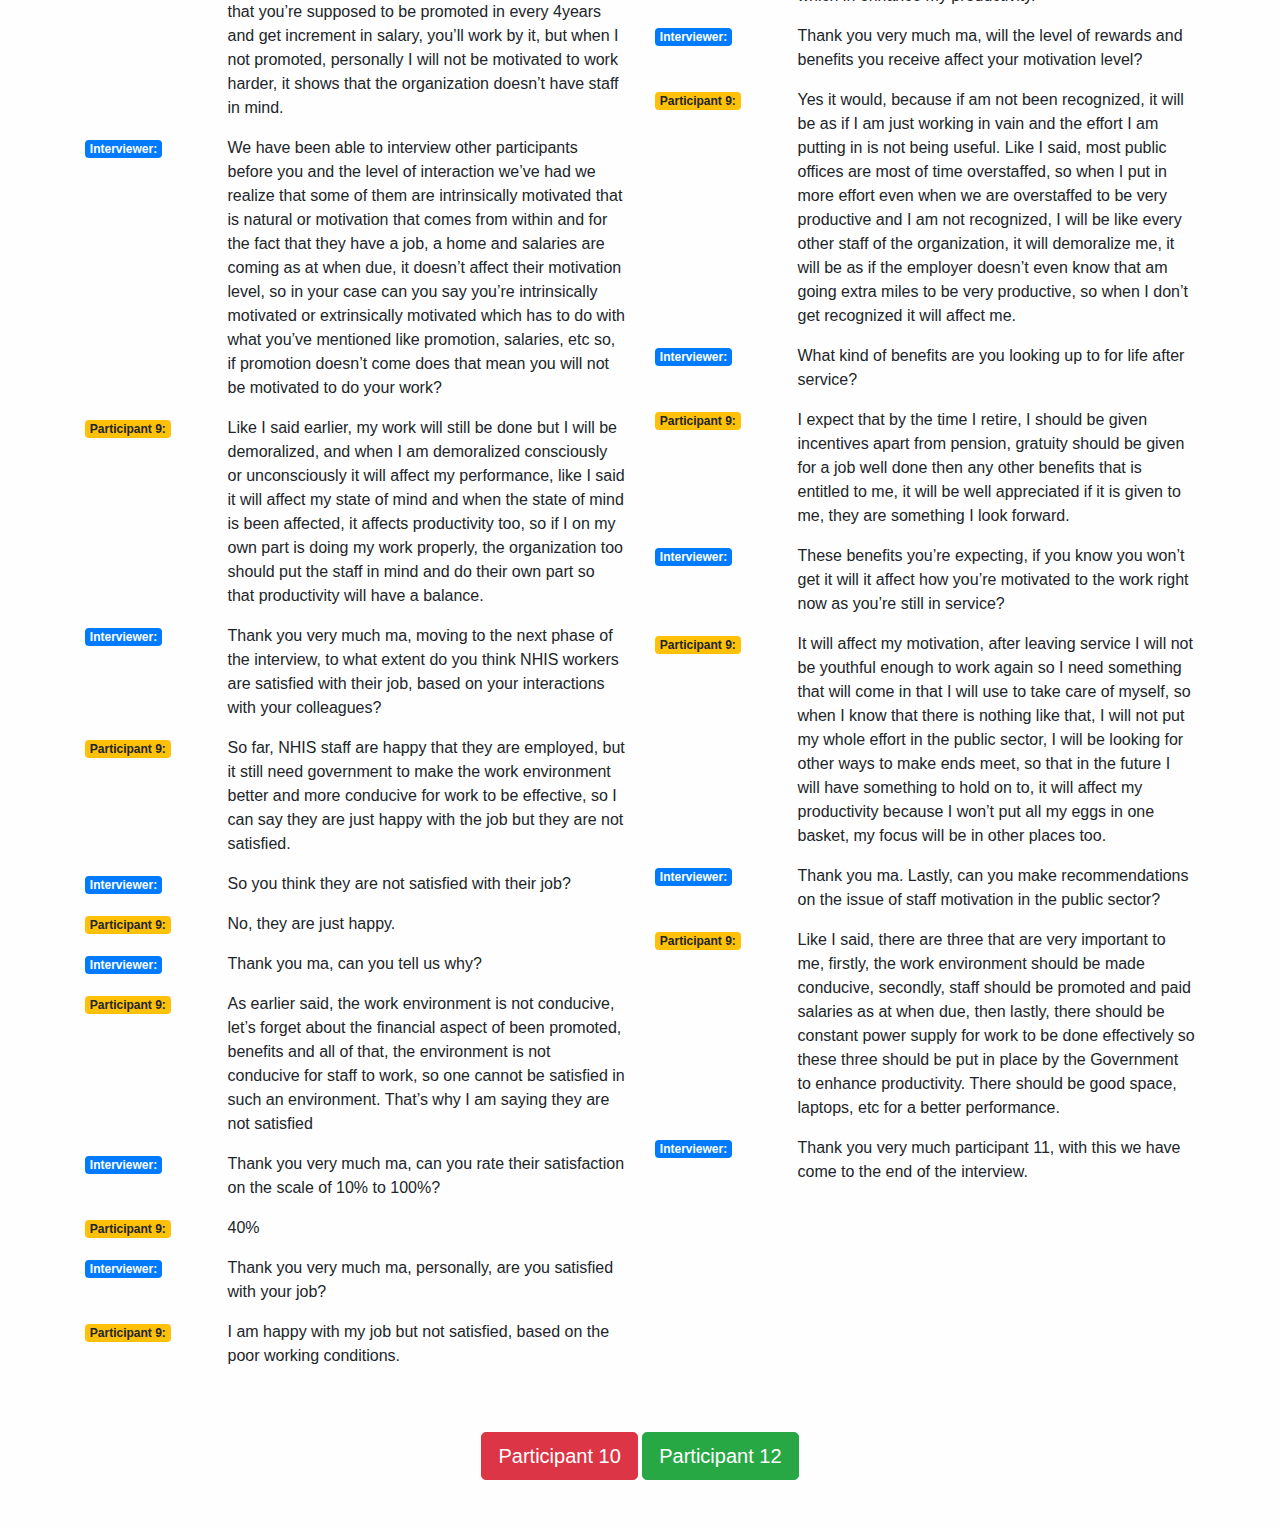
<file: participant-eleven.html>
<!DOCTYPE html>
<html lang="en">
  <head>
    <meta charset="UTF-8" />
    <meta name="viewport" content="width=device-width, initial-scale=1.0" />
    <meta http-equiv="X-UA-Compatible" content="ie=edge" />
    <title>Participant Eleven | Interview</title>
    <link rel="stylesheet" href="css/bootstrap.min.css" />
    <link rel="stylesheet" href="css/style.css" />
  </head>
  <body>
    
    <section>
        <div class="mb-5 jumbotron">
            <h1>Participant Eleven</h1>
        </div>
    </section>
    <section class="container">
        
      
      <div class="row">
        <div class="col-md-6 col-sm-12">
          <div class="row session">
            <div class="col-md-3 col-sm-12">
              <p class="h6 interviewer badge badge-primary">Interviewer:</p>
            </div>
            <div class="col-md-9 col-sm-12">
              <p>
                    Good afternoon this is Babalola Hope conducting an in-depth interview on staff motivation in the public sector a case study of NHIS Nigeria, with me here I have participant 11 who will be giving her in-depth perspective in the issue of staff motivation in the public sector, participant 11 you’re welcome. Please ma, for record purpose, can you tell us your age?
              </p>
            </div>
            <div class="col-md-3 col-sm-12">
              <p class="h6 participant badge badge-warning">Participant 9:</p>
            </div>
            <div class="col-md-9 col-sm-12">
              <p>45 years</p>
            </div>
          </div>

          <div class="row session">
            <div class="col-md-3 col-sm-12">
              <p class="h6 interviewer badge badge-primary">Interviewer:</p>
            </div>
            <div class="col-md-9 col-sm-12">
              <p>
                    How long have you been working in the public sector?
              </p>
            </div>
            <div class="col-md-3 col-sm-12">
              <p class="h6 participant badge badge-warning">Participant 9:</p>
            </div>
            <div class="col-md-9 col-sm-12">
              <p> 15years</p>
            </div>
          </div>

          <div class="row session">
            <div class="col-md-3 col-sm-12">
              <p class="h6 interviewer badge badge-primary">Interviewer:</p>
            </div>
            <div class="col-md-9 col-sm-12">
              <p>
                    Thank you very much ma, how does work environment affect productivity?
              </p>
            </div>
            <div class="col-md-3 col-sm-12">
              <p class="h6 participant badge badge-warning">Participant 9:</p>
            </div>
            <div class="col-md-9 col-sm-12">
              <p>
                    Work environment can affect productivity negatively or positively. It will affect negatively if the work environment is not conducive enough, it will make work very difficult, sometimes we have external factors as well, like in Nigeria one major factor is power supply and when there is no power supply we cannot work on our systems, we have gotten to the jet age where we’ve stopped using paper and most jobs are done with computer systems, so lack of lack power makes the office to spend more on fuel and it’s a very expensive way of working, so our major issue is light. Another the environment affects productivity is accessibility, most roads are very bad and to get client to come to the office most times is very difficult, sometimes we have issues with addresses, for clients to come into the place, there are no concrete address you can use which affects productivity because clients might get tired of the description and decides not to come again. Noise pollution is another factor, when you’re working and there is some much noise, either internally or externally, it affects productivity because you lose concentration while working. 
                </p>

            </div>
          </div>

          <div class="row session">
            <div class="col-md-3 col-sm-12">
              <p class="h6 interviewer badge badge-primary">Interviewer:</p>
            </div>
            <div class="col-md-9 col-sm-12">
              <p>
                    Thank you very much ma, moving to the next part of the question, personally, will your own work environment have an impact on your productivity?
              </p>
            </div>
            <div class="col-md-3 col-sm-12">
              <p class="h6 participant badge badge-warning">Participant 9:</p>
            </div>
            <div class="col-md-9 col-sm-12">
              <p>
                    Yes, it does.
              </p>
            </div>
          </div>

          <div class="row session">
            <div class="col-md-3 col-sm-12">
              <p class="h6 interviewer badge badge-primary">Interviewer:</p>
            </div>
            <div class="col-md-9 col-sm-12">
              <p>
                    If yes, ma, can you explain further
              </p>
            </div>
            <div class="col-md-3 col-sm-12">
              <p class="h6 participant badge badge-warning">Participant 9:</p>
            </div>
            <div class="col-md-9 col-sm-12">
              <p>
                    Like I said earlier, though I was talking about the external factors, but the external factors still affect the internal factors too, our office NHIS where I work the environment is not very good, is been polluted by water most times, the drainage system is very poor, so it even affects your stay in office while working, the light condition is very poor so it affects productivity because the office environment is not even conducive at all. Another reason is space, in the office where we are the space is not enough, and sometimes we have more staff than the acquired space and where to seat to work tends to be a problem even in some days where the generating set is on, so those are some of the factors that affects us.
              </p>
            </div>
          </div>

          <div class="row session">
            <div class="col-md-3 col-sm-12">
              <p class="h6 interviewer badge badge-primary">Interviewer:</p>
            </div>
            <div class="col-md-9 col-sm-12">
              <p>
                    Thank you very much ma, how will promotion employee generally affect productivity?
              </p>
            </div>
            <div class="col-md-3 col-sm-12">
              <p class="h6 participant badge badge-warning">Participant 9:</p>
            </div>
            <div class="col-md-9 col-sm-12">
              <p>
                    Everybody likes to be applauded or praised for the effectiveness of the work you’ve done, so if staff are not been promoted it will affect the job negatively because the staff will not be happy and most at times the state of your mind makes work effective, and if you’re not happy, you can’t work well but if you’re happy you work better. When staff work and they don’t see the result of their work, sometimes its not just monetary, but the fact that you’re recognized that you did well and you can move to a higher level makes staff want to work better, so promotion is key to employees productivity.
              </p>
            </div>
          </div>

          <div class="row session">
            <div class="col-md-3 col-sm-12">
              <p class="h6 interviewer badge badge-primary">Interviewer:</p>
            </div>
            <div class="col-md-9 col-sm-12">
              <p>
                Thank you ma, will promotion have any effect on your work performance?
              </p>
            </div>
            <div class="col-md-3 col-sm-12">
              <p class="h6 participant badge badge-warning">Participant 9:</p>
            </div>
            <div class="col-md-9 col-sm-12">
              <p>
                    Definitely, because my mind will be sound to work for that day, and even where my intellect is needed, it will be in place to ditch out whatever is required. So, definitely a good work environment will increase my productivity.
              </p>
            </div>
          </div>

          <div class="row session">
            <div class="col-md-3 col-sm-12">
              <p class="h6 interviewer badge badge-primary">Interviewer:</p>
            </div>
            <div class="col-md-9 col-sm-12">
              <p>
                    Thank you very much ma, will promotion of employees affect productivity generally? 
              </p>
            </div>
            <div class="col-md-3 col-sm-12">
              <p class="h6 participant badge badge-warning">Participant 9:</p>
            </div>
            <div class="col-md-9 col-sm-12">
              <p>
                    Yes it will, because if I work for so long and I don’t promoted, it will demoralize me and also promotion comes with incentives which is monetary, and the monetary incentives will make you want to do better because you know that you’re rewarded for the work that you’ve done, personally I have been in the system for over 15 years, if I have not been promoted once or twice or as at when due it would make my productivity very poor and it might even affect my coming to work.
            </p>
            </div>
          </div>

          <div class="row session">
            <div class="col-md-3 col-sm-12">
              <p class="h6 interviewer badge badge-primary">Interviewer:</p>
            </div>
            <div class="col-md-9 col-sm-12">
              <p>
                    Okay ma, now going forward, we know that in the public sector here where we work, sometimes the lack of promotion is not caused by the organization, it can come as a result of political instability for instance, change of government or management, which might slow down the promotion, in that case it is not the fault of the organization, in that aspect will still affect your performance knowing that it is not caused by management of the organization, will it have any effect on your work performance?
              </p>
            </div>
            <div class="col-md-3 col-sm-12">
              <p class="h6 participant badge badge-warning">Participant 9:</p>
            </div>
            <div class="col-md-9 col-sm-12">
              <p>
                Sincerely, as a human being it will still affect performance because even there is a new government or management, things can still be put in place, the government that is handing over can do that on time and make sure that promotion comes at the right time. Some organizations, regardless of change of government or management, promotion still comes if they take it as a point of necessity that all staff should be promoted at a certain time, no matter the change, promotion will still come and it will still affect productivity.
              </p>
            </div>
          </div>

          <div class="row session">
            <div class="col-md-3 col-sm-12">
              <p class="h6 interviewer badge badge-primary">Interviewer:</p>
            </div>
            <div class="col-md-9 col-sm-12">
              <p>
                    Thank you very much ma, can you explain the impact lack of promotion will have on your own motivational level?
              </p>
            </div>
            <div class="col-md-3 col-sm-12">
              <p class="h6 participant badge badge-warning">Participant 9:</p>
            </div>
            <div class="col-md-9 col-sm-12">
              <p>
                    It will surely have a negative impact, because the first thing is that it would demoralize me as a person and like we say, people live by planning and if your know that you’re supposed to be promoted in every 4years and get increment in salary, you’ll work by it, but when I not promoted, personally I will not be motivated to work harder, it shows that the organization doesn’t have staff in mind.
              </p>
            </div>
          </div>

          <div class="row session">
                <div class="col-md-3 col-sm-12">
                  <p class="h6 interviewer badge badge-primary">Interviewer:</p>
                </div>
                <div class="col-md-9 col-sm-12">
                  <p>
                        We have been able to interview other participants before you and the level of interaction we’ve had we realize that some of them are intrinsically motivated that is natural or motivation that comes from within and for the fact that they have a job, a home and salaries are coming as at when due, it doesn’t affect their motivation level, so in your case can you say you’re intrinsically motivated or extrinsically motivated which has to do with what you’ve mentioned like promotion, salaries, etc so, if promotion doesn’t come does that mean you will not be motivated to do your work?
                  </p>
                </div>
                <div class="col-md-3 col-sm-12">
                  <p class="h6 participant badge badge-warning">Participant 9:</p>
                </div>
                <div class="col-md-9 col-sm-12">
                  <p>
                        Like I said earlier, my work will still be done but I will be demoralized, and when I am demoralized consciously or unconsciously it will affect my performance, like I said it will affect my state of mind and when the state of mind is been affected, it affects productivity too, so if I on my own part is doing my work properly, the organization too should put the staff in mind and do their own part so that productivity will have a balance.
                  </p>
                </div>
              </div>

              

              <div class="row session">
                    <div class="col-md-3 col-sm-12">
                      <p class="h6 interviewer badge badge-primary">Interviewer:</p>
                    </div>
                    <div class="col-md-9 col-sm-12">
                      <p>
                            Thank you very much ma, moving to the next phase of the interview, to what extent do you think NHIS workers are satisfied with their job, based on your interactions with your colleagues?
                      </p>
                    </div>
                    <div class="col-md-3 col-sm-12">
                      <p class="h6 participant badge badge-warning">Participant 9:</p>
                    </div>
                    <div class="col-md-9 col-sm-12">
                      <p>
                            So far, NHIS staff are happy that they are employed, but it still need government to make the work environment better and more conducive for work to be effective, so I can say they are just happy with the job but they are not satisfied.
                      </p>
                    </div>
                  </div>

                  <div class="row session">
                        <div class="col-md-3 col-sm-12">
                          <p class="h6 interviewer badge badge-primary">Interviewer:</p>
                        </div>
                        <div class="col-md-9 col-sm-12">
                          <p>
                                So you think they are not satisfied with their job?
                          </p>
                        </div>
                        <div class="col-md-3 col-sm-12">
                          <p class="h6 participant badge badge-warning">Participant 9:</p>
                        </div>
                        <div class="col-md-9 col-sm-12">
                          <p>
                                No, they are just happy.
                          </p>
                        </div>
                      </div>



                      <div class="row session">
                            <div class="col-md-3 col-sm-12">
                              <p class="h6 interviewer badge badge-primary">Interviewer:</p>
                            </div>
                            <div class="col-md-9 col-sm-12">
                              <p>
                                    Thank you ma, can you tell us why?
                              </p>
                            </div>
                            <div class="col-md-3 col-sm-12">
                              <p class="h6 participant badge badge-warning">Participant 9:</p>
                            </div>
                            <div class="col-md-9 col-sm-12">
                              <p>
                                    As earlier said, the work environment is not conducive, let’s forget about the financial aspect of been promoted, benefits and all of that, the environment is not conducive for staff to work, so one cannot be satisfied in such an environment. That’s why I am saying they are not satisfied
                              </p>
                            </div>
                          </div>


                          <div class="row session">
                                <div class="col-md-3 col-sm-12">
                                  <p class="h6 interviewer badge badge-primary">Interviewer:</p>
                                </div>
                                <div class="col-md-9 col-sm-12">
                                  <p>
                                        Thank you very much ma, can you rate their satisfaction on the scale of 10% to 100%?
                                  </p>
                                </div>
                                <div class="col-md-3 col-sm-12">
                                  <p class="h6 participant badge badge-warning">Participant 9:</p>
                                </div>
                                <div class="col-md-9 col-sm-12">
                                  <p>
                                        40%
                                  </p>
                                </div>
                              </div>
        
        
                        <div class="row session">
                                <div class="col-md-3 col-sm-12">
                                  <p class="h6 interviewer badge badge-primary">Interviewer:</p>
                                </div>
                                <div class="col-md-9 col-sm-12">
                                  <p>
                                        Thank you very much ma, personally, are you satisfied with your job?
                                  </p>
                                </div>
                                <div class="col-md-3 col-sm-12">
                                        <p class="h6 participant badge badge-warning">Participant 9:</p>
                                      </div>
                                      <div class="col-md-9 col-sm-12">
                                        <p>
                                                I am happy with my job but not satisfied, based on the poor working conditions.
                                        </p>
                                      </div>
                        </div>
                          
        
                                  
                      

                          

                             
        </div>

        <div class="col-md-6 col-sm-12">

                
            
                                 

                                      <div class="row session">

                                            <div class="col-md-3 col-sm-12">
                                                    <p class="h6 interviewer badge badge-primary">Interviewer:</p>
                                                  </div>
                                                  <div class="col-md-9 col-sm-12">
                                                    <p>
                                                            Okay, can you rate your satisfaction on the scale of 10% to 100%?
                                                    </p>
                                                  </div>
                                           
                                            <div class="col-md-3 col-sm-12">
                                              <p class="h6 participant badge badge-warning">Participant 9:</p>
                                            </div>
                                            <div class="col-md-9 col-sm-12">
                                              <p>
                                                    30%
                                              </p>
                                            </div>
                                          </div>

                                          <div class="row session">
                                                <div class="col-md-3 col-sm-12">
                                                  <p class="h6 interviewer badge badge-primary">Interviewer:</p>
                                                </div>
                                                <div class="col-md-9 col-sm-12">
                                                  <p>
                                                        Will your level of satisfaction affect your level of motivation, you’re satisfied at 30% does that mean your level of motivation is also 30% or does it varies?
                                                  </p>
                                                </div>
                                                <div class="col-md-3 col-sm-12">
                                                  <p class="h6 participant badge badge-warning">Participant 9:</p>
                                                </div>
                                                <div class="col-md-9 col-sm-12">
                                                  <p>
                                                        It varies. The most important thing is that, even if you’re not 100% motivated your work has to be done, if you work based on your motivation you’ll be very ineffective and your work will not be done, and if the government is not doing their part and we’re not doing our part either the organization might not exist anymore so you can’t work based on your motivation level so, you have to be intrinsically motivated a little to make you work and working at 30% is very poor and it will not make anything happen in the organization so one works above their satisfaction.
                                                  </p>
                                                </div>
                                              </div>

                                              <div class="row session">
                                                    <div class="col-md-3 col-sm-12">
                                                      <p class="h6 interviewer badge badge-primary">Interviewer:</p>
                                                    </div>
                                                    <div class="col-md-9 col-sm-12">
                                                      <p>
                                                            Thank you very much ma, in other words it varies, and work has to be done whether you’re motivated or not, so your satisfaction level doesn’t relate in any way to how you’re motivated. We know that more satisfaction will lead to more motivation and more motivation will lead to more performance and more performance will lead to more productivity which every organization would want to attain, if possible organizations would want to attain a 100% productivity, and now rating your satisfaction level at 30%. Can you suggest ways you can more satisfied?
                                                      </p>
                                                    </div>
                                                    <div class="col-md-3 col-sm-12">
                                                      <p class="h6 participant badge badge-warning">Participant 9:</p>
                                                    </div>
                                                    <div class="col-md-9 col-sm-12">
                                                      <p>
                                                            A good working environment, constant power supply, promotion and salaries should come as at when due, there are more but I think if these four are put in place, it will make productivity much more enhanced.
                                                      </p>
                                                     
                                                    </div>
                                                  </div>

                                                  <div class="row session">
                                                        <div class="col-md-3 col-sm-12">
                                                          <p class="h6 interviewer badge badge-primary">Interviewer:</p>
                                                        </div>
                                                        <div class="col-md-9 col-sm-12">
                                                          <p>
                                                                Thank you very much ma, moving to the last phase of the interview, will rewards and benefits have an impact on staff motivation generally?
                                                          </p>
                                                        </div>
                                                        <div class="col-md-3 col-sm-12">
                                                          <p class="h6 participant badge badge-warning">Participant 9:</p>
                                                        </div>
                                                        <div class="col-md-9 col-sm-12">
                                                          <p>
                                                                Yes, it would.
                                                          </p>
                                                        </div>
                                                      </div>


                                                      <div class="row session">
                                                            <div class="col-md-3 col-sm-12">
                                                              <p class="h6 interviewer badge badge-primary">Interviewer:</p>
                                                            </div>
                                                            <div class="col-md-9 col-sm-12">
                                                              <p>
                                                                    Can you differentiate between rewards and benefits and tell us how reward and benefits can affect staff motivation?
                                                              </p>
                                                            </div>
                                                            <div class="col-md-3 col-sm-12">
                                                              <p class="h6 participant badge badge-warning">Participant 9:</p>
                                                            </div>
                                                            <div class="col-md-9 col-sm-12">
                                                              <p>
                                                                    In every working environment, there are staff that perform better than others even if they are ranked equally and if an effective staff and ineffective staff get promoted normally, it will demoralize the staff that is very effective, so, when a staff that is very effective is been reward or recognized for a job well done, it will motivate them to do more better. Benefit sometimes comes in monetary form and when you know that your future is somehow guaranteed and that there is something kept for you even after leaving the service, it will motivate you knowing that even when you leave the organization I have something to go back to, it will make you not to misbehave so that you’ll not loss your job and make you want to work and retire at the right time, so that whatever is been kept aside for you, be it pension or gratuity you’ll get so it will motivated you to work harder and well so that what is laid for them in the future will get to them.
                                                              </p>
                                                            </div>
                                                          </div>

                                                          <div class="row session">
                                                                <div class="col-md-3 col-sm-12">
                                                                  <p class="h6 interviewer badge badge-primary">Interviewer:</p>
                                                                </div>
                                                                <div class="col-md-9 col-sm-12">
                                                                  <p>
                                                                        In every working environment, there are staff that perform better than others even if they are ranked equally and if an effective staff and ineffective staff get promoted normally, it will demoralize the staff that is very effective, so, when a staff that is very effective is been reward or recognized for a job well done, it will motivate them to do more better. Benefit sometimes comes in monetary form and when you know that your future is somehow guaranteed and that there is something kept for you even after leaving the service, it will motivate you knowing that even when you leave the organization I have something to go back to, it will make you not to misbehave so that you’ll not loss your job and make you want to work and retire at the right time, so that whatever is been kept aside for you, be it pension or gratuity you’ll get so it will motivated you to work harder and well so that what is laid for them in the future will get to them.
                                                                    
                                                                  </p>
                                                                </div>
                                                                <div class="col-md-3 col-sm-12">
                                                                  <p class="h6 participant badge badge-warning">Participant 9:</p>
                                                                </div>
                                                                <div class="col-md-9 col-sm-12">
                                                                  <p>
                                                                        If a staff is been awarded like best staff of the month award or most productive staff of the month award, it will motivate the staff to do better and other staff will be motivated as well. In general, when you’re rewarded for the good you do, it will motivate you to do better. When I was much younger in the primary school, our teacher made class monitors weekly based on your performance and on a termly basis and it was a form of reward so students started striving harder so that they can be class captain, it is the same thing with the work environment where we are working, if you’re been rewarded for what you’ve done it will make you work better. Apart from that incentives and allowances are been given which will help the staff be more motivated to work knowing that apart from salary there is something you can take home for the good work you’ve done. Everybody wants to be recognized for their efforts, and if incentives can be added, allowances can be added and you can be recognized, all these would help in motivating staff.
                                                                  </p>
                                                                </div>
                                                              </div>

                                                              <div class="row session">
                                                                    <div class="col-md-3 col-sm-12">
                                                                      <p class="h6 interviewer badge badge-primary">Interviewer:</p>
                                                                    </div>
                                                                    <div class="col-md-9 col-sm-12">
                                                                      <p>
                                                                            Thank you ma, what can of reward do you think can motivate you more from what you have mentioned, from the interview I have had with other participants some of them are not too keen about monetary rewards, some prefer recognition, feedback, a tap at the back for a job well done, hand shake with Board members, so what type of reward do you think will motivate you more on your own part?
                                                                      </p>
                                                                    </div>
                                                                    <div class="col-md-3 col-sm-12">
                                                                      <p class="h6 participant badge badge-warning">Participant 9:</p>
                                                                    </div>
                                                                    <div class="col-md-9 col-sm-12">
                                                                      <p>
                                                                            I believe if I am being recognized for my effort, it will motivate me.
                                                                      </p>
                                                                    </div>
                                                                  </div>

                                                                  <div class="row session">
                                                                        <div class="col-md-3 col-sm-12">
                                                                          <p class="h6 interviewer badge badge-primary">Interviewer:</p>
                                                                        </div>
                                                                        <div class="col-md-9 col-sm-12">
                                                                          <p>
                                                                                Can you tell us the impact recognition will have on your performance and how it will make you feel as an employee?
                                                                          </p>
                                                                        </div>
                                                                        <div class="col-md-3 col-sm-12">
                                                                          <p class="h6 participant badge badge-warning">Participant 9:</p>
                                                                        </div>
                                                                        <div class="col-md-9 col-sm-12">
                                                                          <p>
                                                                                It will make me feel that the employer appreciates my effort, it makes me know that what am putting in is been seen because if what am putting in is not seen I will be like every other staff, but the recognition will go a long way and I will know the employer have me in mind which in enhance my productivity.
                                                                          </p>
                                                                        </div>
                                                                      </div>

                                                                      <div class="row session">
                                                                            <div class="col-md-3 col-sm-12">
                                                                              <p class="h6 interviewer badge badge-primary">Interviewer:</p>
                                                                            </div>
                                                                            <div class="col-md-9 col-sm-12">
                                                                              <p>
                                                                                    Thank you very much ma, will the level of rewards and benefits you receive affect your motivation level?
                                                                              </p>
                                                                            </div>
                                                                            <div class="col-md-3 col-sm-12">
                                                                              <p class="h6 participant badge badge-warning">Participant 9:</p>
                                                                            </div>
                                                                            <div class="col-md-9 col-sm-12">
                                                                              <p>
                                                                                    Yes it would, because if am not been recognized, it will be as if I am just working in vain and the effort I am putting in is not being useful. Like I said, most public offices are most of time overstaffed, so when I put in more effort even when we are overstaffed to be very productive and I am not recognized, I will be like every other staff of the organization, it will demoralize me, it will be as if the employer doesn’t even know that am going extra miles to be very productive, so when I don’t get recognized it will affect me.
                                                                              </p>
                                                                            </div>
                                                                          </div>

                                                                          <div class="row session">
                                                                                <div class="col-md-3 col-sm-12">
                                                                                  <p class="h6 interviewer badge badge-primary">Interviewer:</p>
                                                                                </div>
                                                                                <div class="col-md-9 col-sm-12">
                                                                                  <p>
                                                                                        What kind of benefits are you looking up to for life after service?
                                                                                  </p>
                                                                                </div>
                                                                                <div class="col-md-3 col-sm-12">
                                                                                  <p class="h6 participant badge badge-warning">Participant 9:</p>
                                                                                </div>
                                                                                <div class="col-md-9 col-sm-12">
                                                                                  <p>
                                                                                        I expect that by the time I retire, I should be given incentives apart from pension, gratuity should be given for a job well done then any other benefits that is entitled to me, it will be well appreciated if it is given to me, they are something I look forward.
                                                                                  </p>
                                                                                </div>
                                                                              </div>


                                                                              <div class="row session">
                                                                                    <div class="col-md-3 col-sm-12">
                                                                                      <p class="h6 interviewer badge badge-primary">Interviewer:</p>
                                                                                    </div>
                                                                                    <div class="col-md-9 col-sm-12">
                                                                                      <p>
                                                                                            These benefits you’re expecting, if you know you won’t get it will it affect how you’re motivated to the work right now as you’re still in service?
                                                                                      </p>
                                                                                    </div>
                                                                                    <div class="col-md-3 col-sm-12">
                                                                                      <p class="h6 participant badge badge-warning">Participant 9:</p>
                                                                                    </div>
                                                                                    <div class="col-md-9 col-sm-12">
                                                                                      <p>
                                                                                            It will affect my motivation, after leaving service I will not be youthful enough to work again so I need something that will come in that I will use to take care of myself, so when I know that there is nothing like that, I will not put my whole effort in the public sector, I will be looking for other ways to make ends meet, so that in the future I will have something to hold on to, it will affect my productivity because I won’t put all my eggs in one basket, my focus will be in other places too.
                                                                                      </p>
                                                                                    </div>
                                                                                  </div>


                                                                                  <div class="row session">
                                                                                        <div class="col-md-3 col-sm-12">
                                                                                          <p class="h6 interviewer badge badge-primary">Interviewer:</p>
                                                                                        </div>
                                                                                        <div class="col-md-9 col-sm-12">
                                                                                          <p>
                                                                                                Thank you ma. Lastly, can you make recommendations on the issue of staff motivation in the public sector?
                                                                                          </p>
                                                                                        </div>
                                                                                        <div class="col-md-3 col-sm-12">
                                                                                          <p class="h6 participant badge badge-warning">Participant 9:</p>
                                                                                        </div>
                                                                                        <div class="col-md-9 col-sm-12">
                                                                                          <p>
                                                                                                Like I said, there are three that are very important to me, firstly, the work environment should be made conducive, secondly, staff should be promoted and paid salaries as at when due, then lastly, there should be constant power supply for work to be done effectively so these three should be put in place by the Government to enhance productivity. There should be good space, laptops, etc for a better performance.
                                                                                          </p>
                                                                                        </div>
                                                                                      </div>

                                                                                                                    

                                      <div class="row session">
                                            <div class="col-md-3 col-sm-12">
                                              <p class="h6 interviewer badge badge-primary">Interviewer:</p>
                                            </div>
                                            <div class="col-md-9 col-sm-12">
                                              <p>
                                                    Thank you very much participant 11, with this we have come to the end of the interview.
                                              </p>
                                            </div>
                                          </div>
 
       
          
        </div>
      </div>
      <div class="row mt-5 mb-5">
        <div class="col-12 col-md-12 col-sm-12 text-center next-btn">
          <!--<a href="#"><img src="./img/Partner- ThislookslikeBayelsa.jpeg" alt=""></a>
                <a href="#"><img src="./img/Partner- ThislookslikeBayelsa.jpeg" alt=""></a>-->
          <a href="participant-ten.html" class="btn btn-danger btn-lg">Participant 10</a>
          <a href="participant-twelve.html" class="btn btn-success btn-lg">Participant 12</a>
        </div>
      </div>
    </section>
    <script src="./js/bootstrap.min.js"></script>
  </body>
</html>
</file>
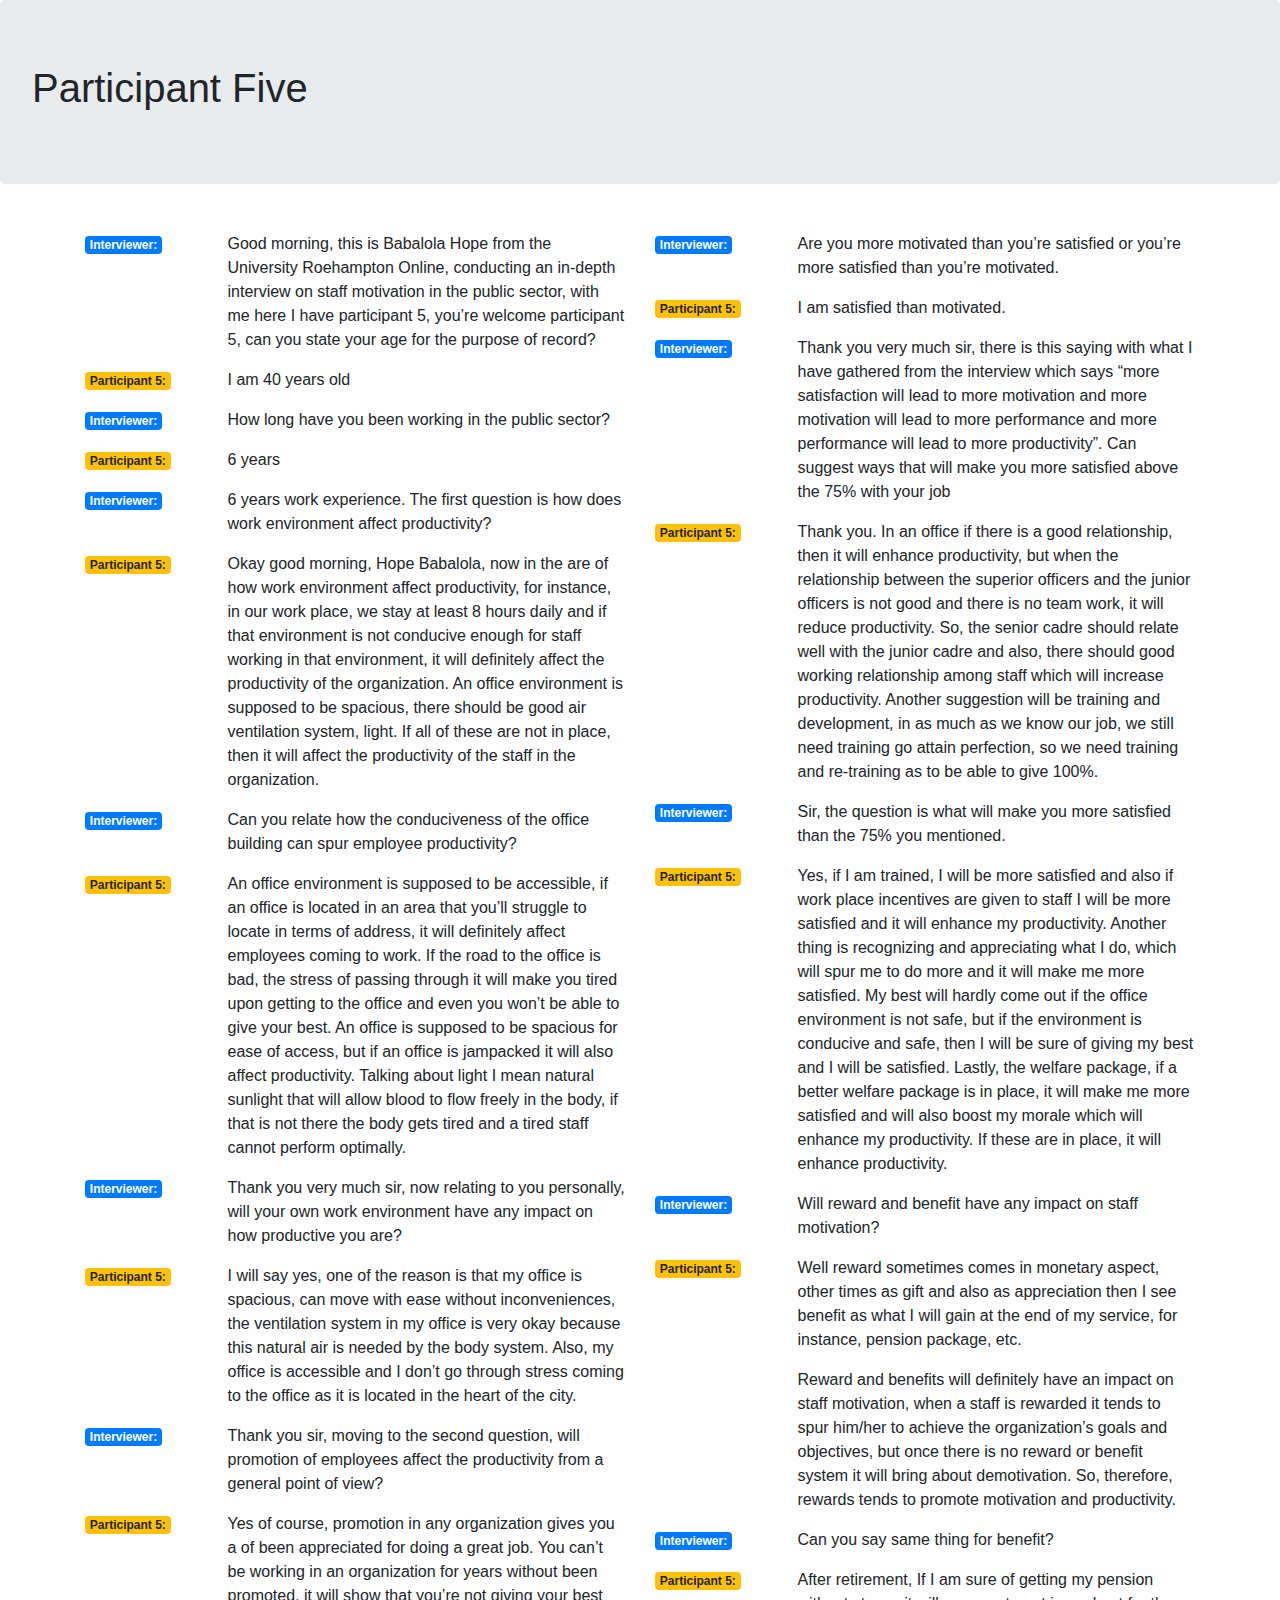
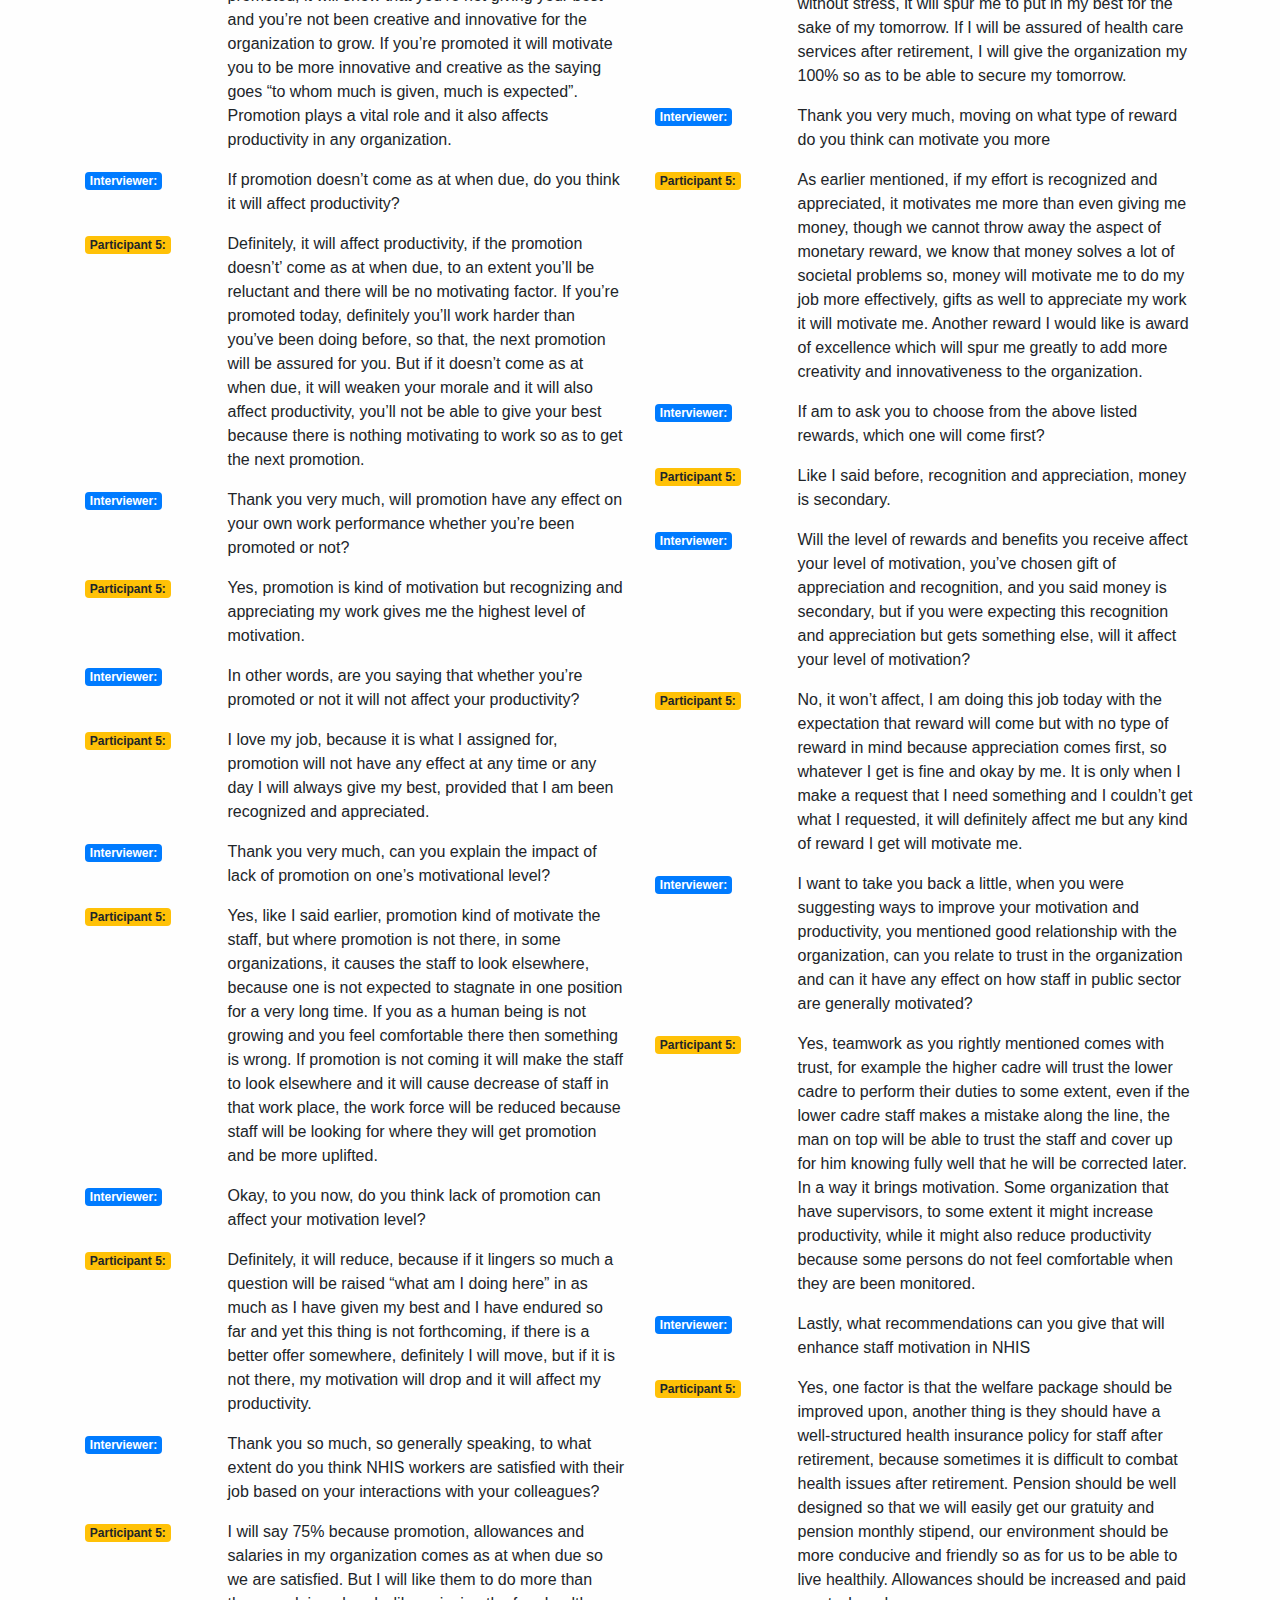
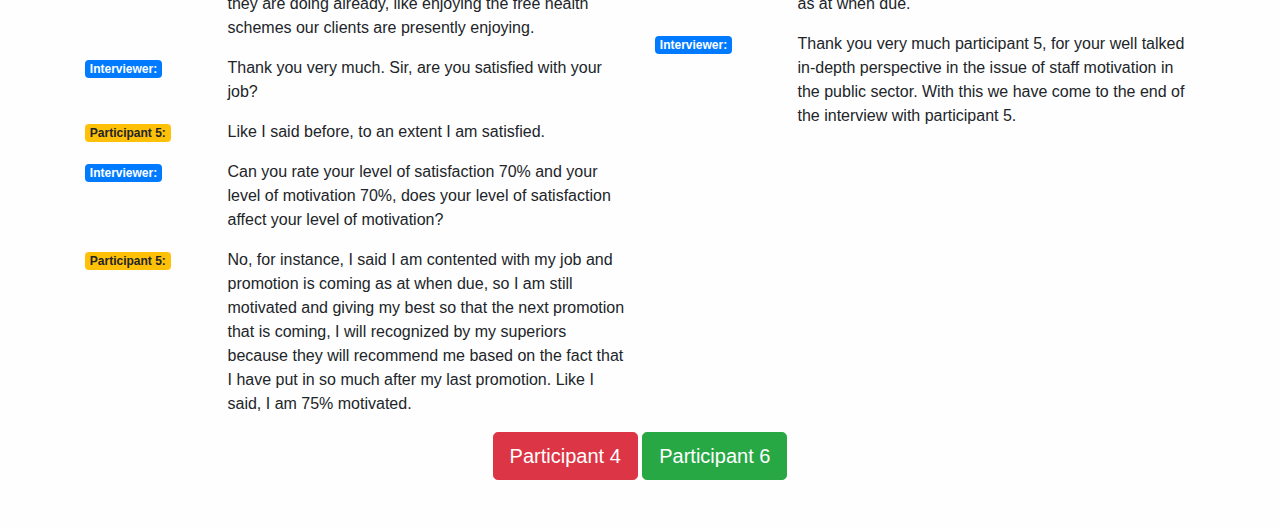
<file: participant-five.html>
<!DOCTYPE html>
<html lang="en">
  <head>
    <meta charset="UTF-8" />
    <meta name="viewport" content="width=device-width, initial-scale=1.0" />
    <meta http-equiv="X-UA-Compatible" content="ie=edge" />
    <title>Interview Participants Five</title>
    <link rel="stylesheet" href="css/bootstrap.min.css" />
    <link rel="stylesheet" href="css/style.css" />
  </head>
  <body>
    
    <section>
        <div class="mb-5 jumbotron">
            <h1>Participant Five</h1>
        </div>
    </section>
    <section class="container">
        
      
      <div class="row">
        <div class="col-md-6 col-sm-12">
          <div class="row session">
            <div class="col-md-3 col-sm-12">
              <p class="h6 interviewer badge badge-primary">Interviewer:</p>
            </div>
            <div class="col-md-9 col-sm-12">
              <p>
                    Good morning, this is Babalola Hope from the University Roehampton Online, conducting an in-depth interview on staff motivation in the public sector, with me here I have participant 5, you’re welcome participant 5, can you state your age for the purpose of record?
              </p>
            </div>
            <div class="col-md-3 col-sm-12">
              <p class="h6 participant badge badge-warning">Participant 5:</p>
            </div>
            <div class="col-md-9 col-sm-12">
              <p>I am 40 years old</p>
            </div>
          </div>

          <div class="row session">
            <div class="col-md-3 col-sm-12">
              <p class="h6 interviewer badge badge-primary">Interviewer:</p>
            </div>
            <div class="col-md-9 col-sm-12">
              <p>
                    How long have you been working in the public sector?
              </p>
            </div>
            <div class="col-md-3 col-sm-12">
              <p class="h6 participant badge badge-warning">Participant 5:</p>
            </div>
            <div class="col-md-9 col-sm-12">
              <p> 6 years </p>
            </div>
          </div>

          <div class="row session">
            <div class="col-md-3 col-sm-12">
              <p class="h6 interviewer badge badge-primary">Interviewer:</p>
            </div>
            <div class="col-md-9 col-sm-12">
              <p>
                    6 years work experience. The first question is how does work environment affect productivity? 
              </p>
            </div>
            <div class="col-md-3 col-sm-12">
              <p class="h6 participant badge badge-warning">Participant 5:</p>
            </div>
            <div class="col-md-9 col-sm-12">
              <p>
                    Okay good morning, Hope Babalola, now in the are of how work environment affect productivity, for instance, in our work place, we stay at least 8 hours daily and if that environment is not conducive enough for staff working in that environment, it will definitely affect the productivity of the organization. An office environment is supposed to be spacious, there should be good air ventilation system, light. If all of these are not in place, then it will affect the productivity of the staff in the organization.
                </p>

            </div>
          </div>

          <div class="row session">
            <div class="col-md-3 col-sm-12">
              <p class="h6 interviewer badge badge-primary">Interviewer:</p>
            </div>
            <div class="col-md-9 col-sm-12">
              <p>
                    Can you relate how the conduciveness of the office building can spur employee productivity?
              </p>
            </div>
            <div class="col-md-3 col-sm-12">
              <p class="h6 participant badge badge-warning">Participant 5:</p>
            </div>
            <div class="col-md-9 col-sm-12">
              <p>
                    An office environment is supposed to be accessible, if an office is located in an area that you’ll struggle to locate in terms of address, it will definitely affect employees coming to work. If the road to the office is bad, the stress of passing through it will make you tired upon getting to the office and even you won’t be able to give your best. An office is supposed to be spacious for ease of access, but if an office is jampacked it will also affect productivity. Talking about light I mean natural sunlight that will allow blood to flow freely in the body, if that is not there the body gets tired and a tired staff cannot perform optimally.
              </p>
            </div>
          </div>

          <div class="row session">
            <div class="col-md-3 col-sm-12">
              <p class="h6 interviewer badge badge-primary">Interviewer:</p>
            </div>
            <div class="col-md-9 col-sm-12">
              <p>
                    Thank you very much sir, now relating to you personally, will your own work environment have any impact on how productive you are?
              </p>
            </div>
            <div class="col-md-3 col-sm-12">
              <p class="h6 participant badge badge-warning">Participant 5:</p>
            </div>
            <div class="col-md-9 col-sm-12">
              <p>
                    I will say yes, one of the reason is that my office is spacious, can move with ease without inconveniences, the ventilation system in my office is very okay because this natural air is needed by the body system. Also, my office is accessible and I don’t go through stress coming to the office as it is located in the heart of the city.
              </p>
            </div>
          </div>

          <div class="row session">
            <div class="col-md-3 col-sm-12">
              <p class="h6 interviewer badge badge-primary">Interviewer:</p>
            </div>
            <div class="col-md-9 col-sm-12">
              <p>
                    Thank you sir, moving to the second question, will promotion of employees affect the productivity from a general point of view?
              </p>
            </div>
            <div class="col-md-3 col-sm-12">
              <p class="h6 participant badge badge-warning">Participant 5:</p>
            </div>
            <div class="col-md-9 col-sm-12">
              <p>
                    Yes of course, promotion in any organization gives you a of been appreciated for doing a great job. You can’t be working in an organization for years without been promoted, it will show that you’re not giving your best and you’re not been creative and innovative for the organization to grow. If you’re promoted it will motivate you to be more innovative and creative as the saying goes “to whom much is given, much is expected”. Promotion plays a vital role and it also affects productivity in any organization.
              </p>
            </div>
          </div>

          <div class="row session">
            <div class="col-md-3 col-sm-12">
              <p class="h6 interviewer badge badge-primary">Interviewer:</p>
            </div>
            <div class="col-md-9 col-sm-12">
              <p>
                    If promotion doesn’t come as at when due, do you think it will affect productivity?
              </p>
            </div>
            <div class="col-md-3 col-sm-12">
              <p class="h6 participant badge badge-warning">Participant 5:</p>
            </div>
            <div class="col-md-9 col-sm-12">
              <p>
                    Definitely, it will affect productivity, if the promotion doesn’t’ come as at when due, to an extent you’ll be reluctant and there will be no motivating factor. If you’re promoted today, definitely you’ll work harder than you’ve been doing before, so that, the next promotion will be assured for you. But if it doesn’t come as at when due, it will weaken your morale and it will also affect productivity, you’ll not be able to give your best because there is nothing motivating to work so as to get the next promotion.
              </p>
            </div>
          </div>

          <div class="row session">
            <div class="col-md-3 col-sm-12">
              <p class="h6 interviewer badge badge-primary">Interviewer:</p>
            </div>
            <div class="col-md-9 col-sm-12">
              <p>
                    Thank you very much, will promotion have any effect on your own work performance whether you’re been promoted or not?
              </p>
            </div>
            <div class="col-md-3 col-sm-12">
              <p class="h6 participant badge badge-warning">Participant 5:</p>
            </div>
            <div class="col-md-9 col-sm-12">
              <p>
                    Yes, promotion is kind of motivation but recognizing and appreciating my work gives me the highest level of motivation.
              </p>
            </div>
          </div>

          <div class="row session">
            <div class="col-md-3 col-sm-12">
              <p class="h6 interviewer badge badge-primary">Interviewer:</p>
            </div>
            <div class="col-md-9 col-sm-12">
              <p>
                    In other words, are you saying that whether you’re promoted or not it will not affect your productivity?
              </p>
            </div>
            <div class="col-md-3 col-sm-12">
              <p class="h6 participant badge badge-warning">Participant 5:</p>
            </div>
            <div class="col-md-9 col-sm-12">
              <p>
                    I love my job, because it is what I assigned for, promotion will not have any effect at any time or any day I will always give my best, provided that I am been recognized and appreciated.
              </p>
            </div>
          </div>

          <div class="row session">
            <div class="col-md-3 col-sm-12">
              <p class="h6 interviewer badge badge-primary">Interviewer:</p>
            </div>
            <div class="col-md-9 col-sm-12">
              <p>
                    Thank you very much, can you explain the impact of lack of promotion on one’s motivational level?
              </p>
            </div>
            <div class="col-md-3 col-sm-12">
              <p class="h6 participant badge badge-warning">Participant 5:</p>
            </div>
            <div class="col-md-9 col-sm-12">
              <p>
                    Yes, like I said earlier, promotion kind of motivate the staff, but where promotion is not there, in some organizations, it causes the staff to look elsewhere, because one is not expected to stagnate in one position for a very long time. If you as a human being is not growing and you feel comfortable there then something is wrong. If promotion is not coming it will make the staff to look elsewhere and it will cause decrease of staff in that work place,  the work force will be reduced because staff will be looking for where they will get promotion and be more uplifted. 
              </p>
            </div>
          </div>

          <div class="row session">
                <div class="col-md-3 col-sm-12">
                  <p class="h6 interviewer badge badge-primary">Interviewer:</p>
                </div>
                <div class="col-md-9 col-sm-12">
                  <p>
                        Okay, to you now, do you think lack of promotion can affect your motivation level?
                  </p>
                </div>
                <div class="col-md-3 col-sm-12">
                  <p class="h6 participant badge badge-warning">Participant 5:</p>
                </div>
                <div class="col-md-9 col-sm-12">
                  <p>
                        Definitely, it will reduce, because if it lingers so much a question will be raised “what am I doing here” in as much as I have given my best and I have endured so far and yet this thing is not forthcoming, if there is a better offer somewhere, definitely I will move, but if it is not there, my motivation will drop and it will affect my productivity.
                  </p>
                </div>
              </div>

              

              <div class="row session">
                    <div class="col-md-3 col-sm-12">
                      <p class="h6 interviewer badge badge-primary">Interviewer:</p>
                    </div>
                    <div class="col-md-9 col-sm-12">
                      <p>
                            Thank you so much, so generally speaking, to what extent do you think NHIS workers are satisfied with their job based on your interactions with your colleagues?
                      </p>
                    </div>
                    <div class="col-md-3 col-sm-12">
                      <p class="h6 participant badge badge-warning">Participant 5:</p>
                    </div>
                    <div class="col-md-9 col-sm-12">
                      <p>
                            I will say 75% because promotion, allowances and salaries in my organization comes as at when due so we are satisfied. But I will like them to do more than they are doing already, like enjoying the free health schemes our clients are presently enjoying.
                      </p>
                    </div>
                  </div>

                  <div class="row session">
                        <div class="col-md-3 col-sm-12">
                          <p class="h6 interviewer badge badge-primary">Interviewer:</p>
                        </div>
                        <div class="col-md-9 col-sm-12">
                          <p>
                                Thank you very much. Sir, are you satisfied with your job?
                          </p>
                        </div>
                        <div class="col-md-3 col-sm-12">
                          <p class="h6 participant badge badge-warning">Participant 5:</p>
                        </div>
                        <div class="col-md-9 col-sm-12">
                          <p>
                                Like I said before, to an extent I am satisfied.
                          </p>
                        </div>
                      </div>



                      <div class="row session">
                            <div class="col-md-3 col-sm-12">
                              <p class="h6 interviewer badge badge-primary">Interviewer:</p>
                            </div>
                            <div class="col-md-9 col-sm-12">
                              <p>
                                    Can you rate your level of satisfaction 70% and your level of motivation 70%, does your level of satisfaction affect your level of motivation?
                              </p>
                            </div>
                            <div class="col-md-3 col-sm-12">
                              <p class="h6 participant badge badge-warning">Participant 5:</p>
                            </div>
                            <div class="col-md-9 col-sm-12">
                              <p>
                                    No, for instance, I said I am contented with my job and promotion is coming as at when due, so I am still motivated and giving my best so that the next promotion that is coming, I will recognized by my superiors because they will recommend me based on the fact that I have put in so much after my last promotion. Like I said, I am 75% motivated.
                              </p>
                            </div>
                          </div>
        </div>

        <div class="col-md-6 col-sm-12">

                          
            
            
                                  <div class="row session">
                                        <div class="col-md-3 col-sm-12">
                                          <p class="h6 interviewer badge badge-primary">Interviewer:</p>
                                        </div>
                                        <div class="col-md-9 col-sm-12">
                                          <p>
                                                Are you more motivated than you’re satisfied or you’re more satisfied than you’re motivated.
                                          </p>
                                        </div>
                                        <div class="col-md-3 col-sm-12">
                                          <p class="h6 participant badge badge-warning">Participant 5:</p>
                                        </div>
                                        <div class="col-md-9 col-sm-12">
                                          <p>
                                                I am satisfied than motivated.
                                          </p>
                                        </div>
                                      </div>

                                      <div class="row session">
                                            <div class="col-md-3 col-sm-12">
                                              <p class="h6 interviewer badge badge-primary">Interviewer:</p>
                                            </div>
                                            <div class="col-md-9 col-sm-12">
                                              <p>
                                                    Thank you very much sir, there is this saying with what I have gathered from the interview which says “more satisfaction will lead to more motivation and more motivation will lead to more performance and more performance will lead to more productivity”. Can suggest ways that will make you more satisfied above the 75% with your job
                                              </p>
                                            </div>
                                            <div class="col-md-3 col-sm-12">
                                              <p class="h6 participant badge badge-warning">Participant 5:</p>
                                            </div>
                                            <div class="col-md-9 col-sm-12">
                                              <p>
                                                    Thank you. In an office if there is a good relationship, then it will enhance productivity, but when the relationship between the superior officers and the junior officers is not good and there is no team work, it will reduce productivity. So, the senior cadre should relate well with the junior cadre and also, there should good working relationship among staff which will increase productivity. Another suggestion will be training and development, in as much as we know our job, we still need training go attain perfection, so we need training and re-training as to be able to give 100%.
                                              </p>
                                            </div>
                                          </div>

                                          <div class="row session">
                                                <div class="col-md-3 col-sm-12">
                                                  <p class="h6 interviewer badge badge-primary">Interviewer:</p>
                                                </div>
                                                <div class="col-md-9 col-sm-12">
                                                  <p>
                                                        Sir, the question is what will make you more satisfied than the 75% you mentioned.
                                                  </p>
                                                </div>
                                                <div class="col-md-3 col-sm-12">
                                                  <p class="h6 participant badge badge-warning">Participant 5:</p>
                                                </div>
                                                <div class="col-md-9 col-sm-12">
                                                  <p>
                                                        Yes, if I am trained, I will be more satisfied and also if work place incentives are given to staff I will be more satisfied and it will enhance my productivity. Another thing is recognizing and appreciating what I do, which will spur me to do more and it will make me more satisfied. My best will hardly come out if the office environment is not safe, but if the environment is conducive and safe, then I will be sure of giving my best and I will be satisfied. Lastly, the welfare package, if a better welfare package is in place, it will make me more satisfied and will also boost my morale which will enhance my productivity. If these are in place, it will enhance productivity.
                                                  </p>
                                                </div>
                                              </div>

                                              <div class="row session">
                                                    <div class="col-md-3 col-sm-12">
                                                      <p class="h6 interviewer badge badge-primary">Interviewer:</p>
                                                    </div>
                                                    <div class="col-md-9 col-sm-12">
                                                      <p>
                                                            Will reward and benefit have any impact on staff motivation?
                                                      </p>
                                                    </div>
                                                    <div class="col-md-3 col-sm-12">
                                                      <p class="h6 participant badge badge-warning">Participant 5:</p>
                                                    </div>
                                                    <div class="col-md-9 col-sm-12">
                                                      <p>
                                                            Well reward sometimes comes in monetary aspect, other times as gift and also as appreciation then I see benefit as what I will gain at the end of my service, for instance, pension package, etc.
                                                      </p>
                                                      <p>Reward and benefits will definitely have an impact on staff motivation, when a staff is rewarded it tends to spur him/her to achieve the organization’s goals and objectives, but once there is no reward or benefit system it will bring about demotivation. So, therefore, rewards tends to promote motivation and productivity.</p>
                                                    </div>
                                                  </div>

                                                  <div class="row session">
                                                        <div class="col-md-3 col-sm-12">
                                                          <p class="h6 interviewer badge badge-primary">Interviewer:</p>
                                                        </div>
                                                        <div class="col-md-9 col-sm-12">
                                                          <p>
                                                                Can you say same thing for benefit?
                                                          </p>
                                                        </div>
                                                        <div class="col-md-3 col-sm-12">
                                                          <p class="h6 participant badge badge-warning">Participant 5:</p>
                                                        </div>
                                                        <div class="col-md-9 col-sm-12">
                                                          <p>
                                                                After retirement, If I am sure of getting my pension without stress, it will spur me to put in my best for the sake of my tomorrow. If I will be assured of health care services after retirement, I will give the organization my 100% so as to be able to secure my tomorrow.  
                                                          </p>
                                                        </div>
                                                      </div>


                                                      <div class="row session">
                                                            <div class="col-md-3 col-sm-12">
                                                              <p class="h6 interviewer badge badge-primary">Interviewer:</p>
                                                            </div>
                                                            <div class="col-md-9 col-sm-12">
                                                              <p>
                                                                    Thank you very much, moving on what type of reward do you think can motivate you more
                                                              </p>
                                                            </div>
                                                            <div class="col-md-3 col-sm-12">
                                                              <p class="h6 participant badge badge-warning">Participant 5:</p>
                                                            </div>
                                                            <div class="col-md-9 col-sm-12">
                                                              <p>
                                                                    As earlier mentioned, if my effort is recognized and appreciated, it motivates me more than even giving me money, though we cannot throw away the aspect of monetary reward, we know that money solves a lot of societal problems so, money will motivate me to do my job more effectively, gifts as well to appreciate my work it will motivate me. Another reward I would like is award of excellence which will spur me greatly to add more creativity and innovativeness to the organization.
                                                              </p>
                                                            </div>
                                                          </div>

                                                          <div class="row session">
                                                                <div class="col-md-3 col-sm-12">
                                                                  <p class="h6 interviewer badge badge-primary">Interviewer:</p>
                                                                </div>
                                                                <div class="col-md-9 col-sm-12">
                                                                  <p>
                                                                        If am to ask you to choose from the above listed rewards, which one will come first?
                                                                  </p>
                                                                </div>
                                                                <div class="col-md-3 col-sm-12">
                                                                  <p class="h6 participant badge badge-warning">Participant 5:</p>
                                                                </div>
                                                                <div class="col-md-9 col-sm-12">
                                                                  <p>
                                                                        Like I said before, recognition and appreciation, money is secondary.
                                                                  </p>
                                                                </div>
                                                              </div>

                                                              <div class="row session">
                                                                    <div class="col-md-3 col-sm-12">
                                                                      <p class="h6 interviewer badge badge-primary">Interviewer:</p>
                                                                    </div>
                                                                    <div class="col-md-9 col-sm-12">
                                                                      <p>
                                                                            Will the level of rewards and benefits you receive affect your level of motivation, you’ve chosen gift of appreciation and recognition, and you said money is secondary, but if you were expecting this recognition and appreciation but gets something else, will it affect your level of motivation?
                                                                      </p>
                                                                    </div>
                                                                    <div class="col-md-3 col-sm-12">
                                                                      <p class="h6 participant badge badge-warning">Participant 5:</p>
                                                                    </div>
                                                                    <div class="col-md-9 col-sm-12">
                                                                      <p>
                                                                            No, it won’t affect, I am doing this job today with the expectation that reward will come but with no type of reward in mind because appreciation comes first, so whatever I get is fine and okay by me. It is only when I make a request that I need something and I couldn’t get what I requested, it will definitely affect me but any kind of reward I get will motivate me.
                                                                      </p>
                                                                    </div>
                                                                  </div>

                                                                  <div class="row session">
                                                                        <div class="col-md-3 col-sm-12">
                                                                          <p class="h6 interviewer badge badge-primary">Interviewer:</p>
                                                                        </div>
                                                                        <div class="col-md-9 col-sm-12">
                                                                          <p>
                                                                                I want to take you back a little, when you were suggesting ways to improve your motivation and productivity, you mentioned good relationship with the organization, can you relate to trust in the organization and can it have any effect on how staff in public sector are generally motivated?
                                                                          </p>
                                                                        </div>
                                                                        <div class="col-md-3 col-sm-12">
                                                                          <p class="h6 participant badge badge-warning">Participant 5:</p>
                                                                        </div>
                                                                        <div class="col-md-9 col-sm-12">
                                                                          <p>
                                                                                Yes, teamwork as you rightly mentioned comes with trust, for example the higher cadre will trust the lower cadre to perform their duties to some extent, even if the lower cadre staff makes a mistake along the line, the man on top will be able to trust the staff and cover up for him knowing fully well that he will be corrected later. In a way it brings motivation. Some organization that have supervisors, to some extent it might increase productivity, while it might also reduce productivity because some persons do not feel comfortable when they are been monitored.
                                                                          </p>
                                                                        </div>
                                                                      </div>

                                                                      <div class="row session">
                                                                            <div class="col-md-3 col-sm-12">
                                                                              <p class="h6 interviewer badge badge-primary">Interviewer:</p>
                                                                            </div>
                                                                            <div class="col-md-9 col-sm-12">
                                                                              <p>
                                                                                    Lastly, what recommendations can you give that will enhance staff motivation in NHIS
                                                                              </p>
                                                                            </div>
                                                                            <div class="col-md-3 col-sm-12">
                                                                              <p class="h6 participant badge badge-warning">Participant 5:</p>
                                                                            </div>
                                                                            <div class="col-md-9 col-sm-12">
                                                                              <p>
                                                                                    Yes, one factor is that the welfare package should be improved upon, another thing is they should have a well-structured health insurance policy for staff after retirement, because sometimes it is difficult to combat health issues after retirement. Pension should be well designed so that we will easily get our gratuity and pension monthly stipend, our environment should be more conducive and friendly so as for us to be able to live healthily. Allowances should be increased and paid as at when due. 
                                                                              </p>
                                                                            </div>
                                                                          </div>


                                                                             

                                                                                  

                                      <div class="row session">
                                            <div class="col-md-3 col-sm-12">
                                              <p class="h6 interviewer badge badge-primary">Interviewer:</p>
                                            </div>
                                            <div class="col-md-9 col-sm-12">
                                              <p>
                                                    Thank you very much participant 5, for your well talked in-depth perspective in the issue of staff motivation in the public sector. With this we have come to the end of the interview with participant 5.
                                              </p>
                                            </div>
                                          </div>
 
       
          
        </div>
      </div>
      <div class="row mb-5">
        <div class="col-12 col-md-12 col-sm-12 text-center next-btn">
          <!--<a href="#"><img src="./img/Partner- ThislookslikeBayelsa.jpeg" alt=""></a>
                <a href="#"><img src="./img/Partner- ThislookslikeBayelsa.jpeg" alt=""></a>-->
          <a href="participant-four.html" class="btn btn-danger btn-lg">Participant 4</a>
          <a href="participant-six.html" class="btn btn-success btn-lg">Participant 6</a>
        </div>
      </div>
    </section>
    <script src="./js/bootstrap.min.js"></script>
  </body>
</html>
</file>
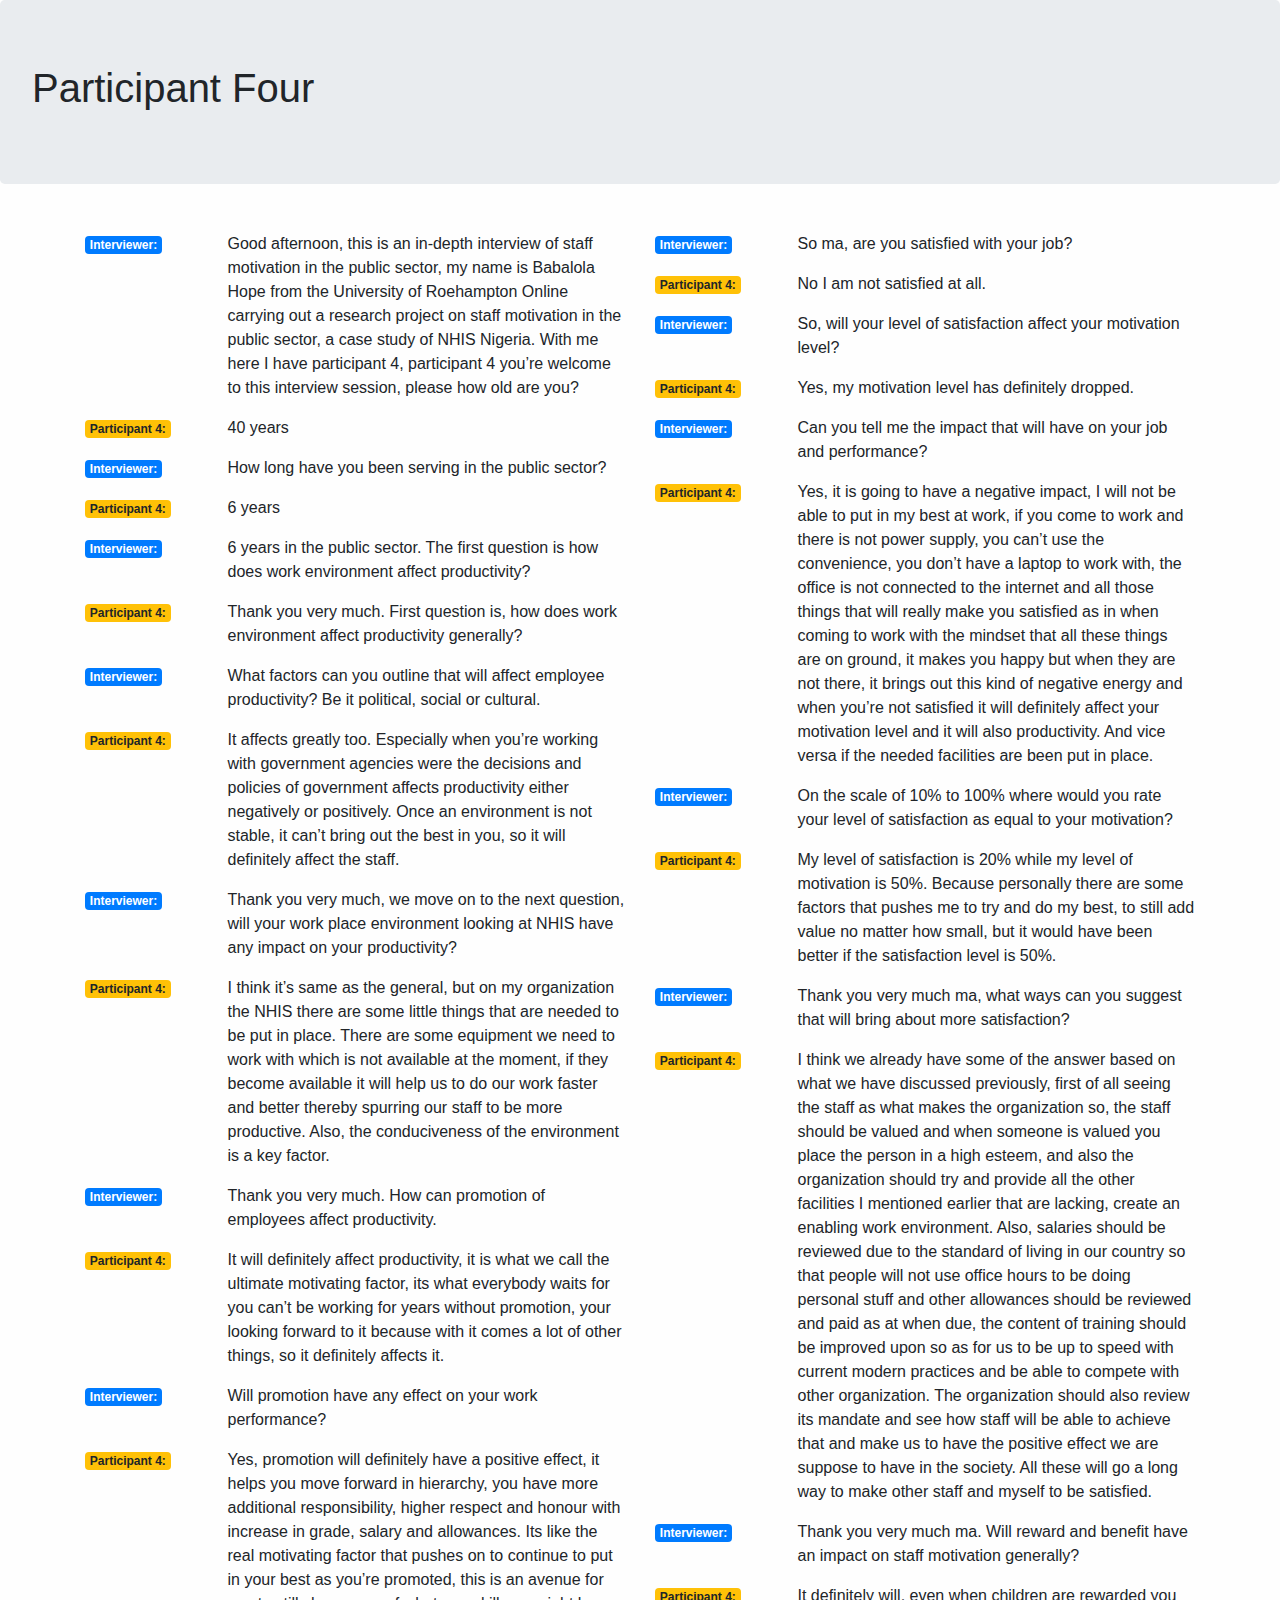
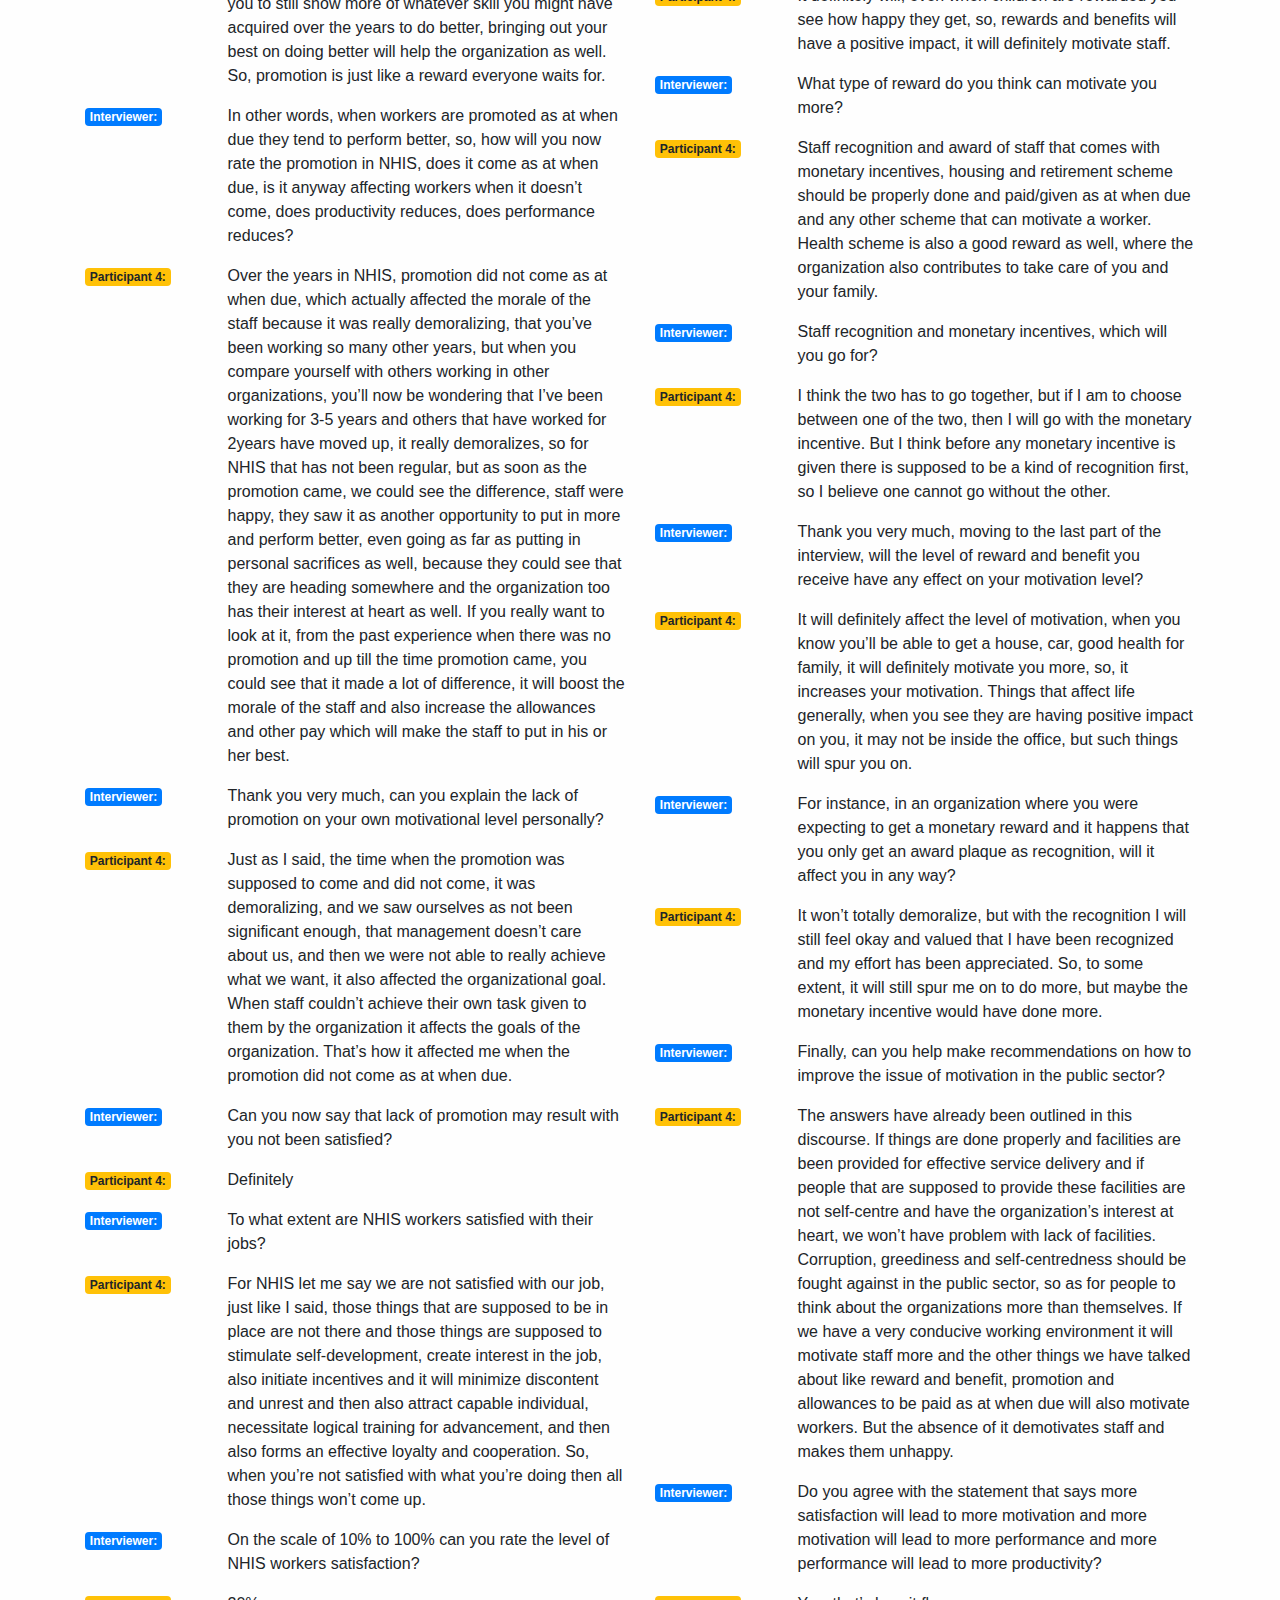
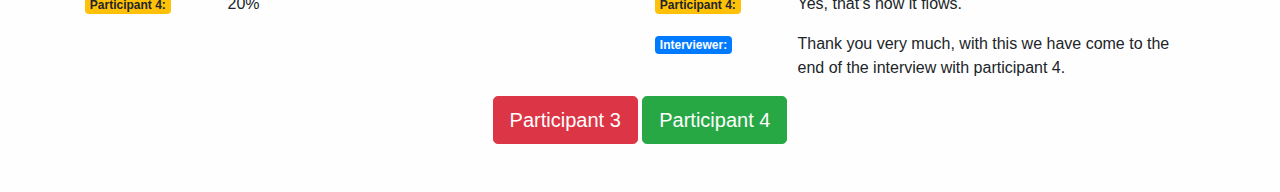
<file: participant-four.html>
<!DOCTYPE html>
<html lang="en">
  <head>
    <meta charset="UTF-8" />
    <meta name="viewport" content="width=device-width, initial-scale=1.0" />
    <meta http-equiv="X-UA-Compatible" content="ie=edge" />
    <title>Interview Participants</title>
    <link rel="stylesheet" href="css/bootstrap.min.css" />
    <link rel="stylesheet" href="css/style.css" />
  </head>
  <body>
    
    <section>
        <div class="mb-5 jumbotron">
            <h1>Participant Four</h1>
        </div>
    </section>
    <section class="container">
        
      
      <div class="row">
        <div class="col-md-6 col-sm-12">
          <div class="row session">
            <div class="col-md-3 col-sm-12">
              <p class="h6 interviewer badge badge-primary">Interviewer:</p>
            </div>
            <div class="col-md-9 col-sm-12">
              <p>
                    Good afternoon, this is an in-depth interview of staff motivation in the public sector, my name is Babalola Hope from the University of Roehampton Online carrying out a research project on staff motivation in the public sector, a case study of NHIS Nigeria. With me here I have participant 4, participant 4 you’re welcome to this interview session, please how old are you?
              </p>
            </div>
            <div class="col-md-3 col-sm-12">
              <p class="h6 participant badge badge-warning">Participant 4:</p>
            </div>
            <div class="col-md-9 col-sm-12">
              <p>40 years</p>
            </div>
          </div>

          <div class="row session">
            <div class="col-md-3 col-sm-12">
              <p class="h6 interviewer badge badge-primary">Interviewer:</p>
            </div>
            <div class="col-md-9 col-sm-12">
              <p>
                    How long have you been serving in the public sector?
              </p>
            </div>
            <div class="col-md-3 col-sm-12">
              <p class="h6 participant badge badge-warning">Participant 4:</p>
            </div>
            <div class="col-md-9 col-sm-12">
              <p> 6 years </p>
            </div>
          </div>

          <div class="row session">
            <div class="col-md-3 col-sm-12">
              <p class="h6 interviewer badge badge-primary">Interviewer:</p>
            </div>
            <div class="col-md-9 col-sm-12">
              <p>
                    6 years in the public sector. The first question is how does work environment affect productivity? 
              </p>
            </div>
            <div class="col-md-3 col-sm-12">
              <p class="h6 participant badge badge-warning">Participant 4:</p>
            </div>
            <div class="col-md-9 col-sm-12">
              <p>
                    Thank you very much. First question is, how does work environment affect productivity generally?
                </p>
                
            </div>
          </div>

          <div class="row session">
            <div class="col-md-3 col-sm-12">
              <p class="h6 interviewer badge badge-primary">Interviewer:</p>
            </div>
            <div class="col-md-9 col-sm-12">
              <p>
                    What factors can you outline that will affect employee productivity? Be it political, social or cultural. 
              </p>
            </div>
            <div class="col-md-3 col-sm-12">
              <p class="h6 participant badge badge-warning">Participant 4:</p>
            </div>
            <div class="col-md-9 col-sm-12">
              <p>
                    It affects greatly too. Especially when you’re working with government agencies were the decisions and policies of government affects productivity either negatively or positively. Once an environment is not stable, it can’t bring out the best in you, so it will definitely affect the staff.
              </p>
            </div>
          </div>

          <div class="row session">
            <div class="col-md-3 col-sm-12">
              <p class="h6 interviewer badge badge-primary">Interviewer:</p>
            </div>
            <div class="col-md-9 col-sm-12">
              <p>
                    Thank you very much, we move on to the next question, will your work place environment looking at NHIS have any impact on your productivity?
              </p>
            </div>
            <div class="col-md-3 col-sm-12">
              <p class="h6 participant badge badge-warning">Participant 4:</p>
            </div>
            <div class="col-md-9 col-sm-12">
              <p>
                    I think it’s same as the general, but on my organization the NHIS there are some little things that are needed to be put in place. There are some equipment we need to work with which is not available at the moment, if they become available it will help us to do our work faster and better thereby spurring our staff to be more productive. Also, the conduciveness of the environment is a key factor.
              </p>
            </div>
          </div>

          <div class="row session">
            <div class="col-md-3 col-sm-12">
              <p class="h6 interviewer badge badge-primary">Interviewer:</p>
            </div>
            <div class="col-md-9 col-sm-12">
              <p>
                    Thank you very much. How can promotion of employees affect productivity.
              </p>
            </div>
            <div class="col-md-3 col-sm-12">
              <p class="h6 participant badge badge-warning">Participant 4:</p>
            </div>
            <div class="col-md-9 col-sm-12">
              <p>
                    It will definitely affect productivity, it is what we call the ultimate motivating factor, its what everybody waits for you can’t be working for years without promotion, your looking forward to it because with it comes a lot of other things, so it definitely affects it.
              </p>
            </div>
          </div>

          <div class="row session">
            <div class="col-md-3 col-sm-12">
              <p class="h6 interviewer badge badge-primary">Interviewer:</p>
            </div>
            <div class="col-md-9 col-sm-12">
              <p>
                    Will promotion have any effect on your work performance?
              </p>
            </div>
            <div class="col-md-3 col-sm-12">
              <p class="h6 participant badge badge-warning">Participant 4:</p>
            </div>
            <div class="col-md-9 col-sm-12">
              <p>
                    Yes, promotion will definitely have a positive effect, it helps you move forward in hierarchy, you have more additional responsibility, higher respect and honour with increase in grade, salary and allowances. Its like the real motivating factor that pushes on to continue to put in your best as you’re promoted, this is an avenue for you to still show more of whatever skill you might have acquired over the years to do better, bringing out your best on doing better will help the organization as well. So, promotion is just like a reward everyone waits for.
              </p>
            </div>
          </div>

          <div class="row session">
            <div class="col-md-3 col-sm-12">
              <p class="h6 interviewer badge badge-primary">Interviewer:</p>
            </div>
            <div class="col-md-9 col-sm-12">
              <p>
                    In other words, when workers are promoted as at when due they tend to perform better, so, how will you now rate the promotion in NHIS, does it come as at when due, is it anyway affecting workers when it doesn’t come, does productivity reduces, does performance reduces?
              </p>
            </div>
            <div class="col-md-3 col-sm-12">
              <p class="h6 participant badge badge-warning">Participant 4:</p>
            </div>
            <div class="col-md-9 col-sm-12">
              <p>
                    Over the years in NHIS, promotion did not come as at when due, which actually affected the morale of the staff because it was really demoralizing, that you’ve been working so many other years, but when you compare yourself with others working in other organizations, you’ll now be wondering that I’ve been working for 3-5 years and others that have worked for 2years have moved up, it really demoralizes, so for NHIS that has not been regular, but as soon as the promotion came, we could see the difference, staff were happy, they saw it as another opportunity to put in more and perform better, even going as far as putting in personal sacrifices as well, because they could see that they are heading somewhere and the organization too has their interest at heart as well. If you really want to look at it, from the past experience when there was no promotion and up till the time promotion came, you could see that it made a lot of difference, it will boost the morale of the staff and also increase the allowances and other pay which will make the staff to put in his or her best.
              </p>
            </div>
          </div>

          <div class="row session">
            <div class="col-md-3 col-sm-12">
              <p class="h6 interviewer badge badge-primary">Interviewer:</p>
            </div>
            <div class="col-md-9 col-sm-12">
              <p>
                    Thank you very much, can you explain the lack of promotion on your own motivational level personally?
              </p>
            </div>
            <div class="col-md-3 col-sm-12">
              <p class="h6 participant badge badge-warning">Participant 4:</p>
            </div>
            <div class="col-md-9 col-sm-12">
              <p>
                    Just as I said, the time when the promotion was supposed to come and did not come, it was demoralizing, and we saw ourselves as not been significant enough, that management doesn’t care about us, and then we were not able to really achieve what we want, it also affected the organizational goal. When staff couldn’t achieve their own task given to them by the organization it affects the goals of the organization. That’s how it affected me when the promotion did not come as at when due.
              </p>
            </div>
          </div>

          <div class="row session">
            <div class="col-md-3 col-sm-12">
              <p class="h6 interviewer badge badge-primary">Interviewer:</p>
            </div>
            <div class="col-md-9 col-sm-12">
              <p>
                    Can you now say that lack of promotion may result with you not been satisfied?
              </p>
            </div>
            <div class="col-md-3 col-sm-12">
              <p class="h6 participant badge badge-warning">Participant 4:</p>
            </div>
            <div class="col-md-9 col-sm-12">
              <p>
                    Definitely
              </p>
            </div>
          </div>

          <div class="row session">
                <div class="col-md-3 col-sm-12">
                  <p class="h6 interviewer badge badge-primary">Interviewer:</p>
                </div>
                <div class="col-md-9 col-sm-12">
                  <p>
                        To what extent are NHIS workers satisfied with their jobs?
                  </p>
                </div>
                <div class="col-md-3 col-sm-12">
                  <p class="h6 participant badge badge-warning">Participant 4:</p>
                </div>
                <div class="col-md-9 col-sm-12">
                  <p>
                        For NHIS let me say we are not satisfied with our job, just like I said, those things that are supposed to be in place are not there and those things are supposed to stimulate self-development, create interest in the job, also initiate incentives and it will minimize discontent and unrest and then also attract capable individual, necessitate logical training for advancement, and then also forms an effective loyalty and cooperation. So, when you’re not satisfied with what you’re doing then all those things won’t come up.
                  </p>
                </div>
              </div>

              

              <div class="row session">
                    <div class="col-md-3 col-sm-12">
                      <p class="h6 interviewer badge badge-primary">Interviewer:</p>
                    </div>
                    <div class="col-md-9 col-sm-12">
                      <p>
                            On the scale of 10% to 100% can you rate the level of NHIS workers satisfaction?
                      </p>
                    </div>
                    <div class="col-md-3 col-sm-12">
                      <p class="h6 participant badge badge-warning">Participant 4:</p>
                    </div>
                    <div class="col-md-9 col-sm-12">
                      <p>
                            20%
                      </p>
                    </div>
                  </div>
        </div>

        <div class="col-md-6 col-sm-12">

                


    
                          <div class="row session">
                                <div class="col-md-3 col-sm-12">
                                  <p class="h6 interviewer badge badge-primary">Interviewer:</p>
                                </div>
                                <div class="col-md-9 col-sm-12">
                                  <p>
                                        So ma, are you satisfied with your job?
                                  </p>
                                </div>
                                <div class="col-md-3 col-sm-12">
                                  <p class="h6 participant badge badge-warning">Participant 4:</p>
                                </div>
                                <div class="col-md-9 col-sm-12">
                                  <p>
                                        No I am not satisfied at all.
                                  </p>
                                </div>
                              </div>



                              <div class="row session">
                                    <div class="col-md-3 col-sm-12">
                                      <p class="h6 interviewer badge badge-primary">Interviewer:</p>
                                    </div>
                                    <div class="col-md-9 col-sm-12">
                                      <p>
                                            So, will your level of satisfaction affect your motivation level?
                                      </p>
                                    </div>
                                    <div class="col-md-3 col-sm-12">
                                      <p class="h6 participant badge badge-warning">Participant 4:</p>
                                    </div>
                                    <div class="col-md-9 col-sm-12">
                                      <p>
                                            Yes, my motivation level has definitely dropped.
                                      </p>
                                    </div>
                                  </div>
            
            
                                  <div class="row session">
                                        <div class="col-md-3 col-sm-12">
                                          <p class="h6 interviewer badge badge-primary">Interviewer:</p>
                                        </div>
                                        <div class="col-md-9 col-sm-12">
                                          <p>
                                                Can you tell me the impact that will have on your job and performance?
                                          </p>
                                        </div>
                                        <div class="col-md-3 col-sm-12">
                                          <p class="h6 participant badge badge-warning">Participant 4:</p>
                                        </div>
                                        <div class="col-md-9 col-sm-12">
                                          <p>
                                                Yes, it is going to have a negative impact, I will not be able to put in my best at work, if you come to work and there is not power supply, you can’t use the convenience, you don’t have a laptop to work with, the office is not connected to the internet and all those things that will really make you satisfied as in when coming to work with the mindset that all these things are on ground, it makes you happy but when they are not there, it brings out this kind of negative energy and when you’re not satisfied it will definitely affect your motivation level and it will also productivity. And vice versa if the needed facilities are been put in place.
                                          </p>
                                        </div>
                                      </div>

                                      <div class="row session">
                                            <div class="col-md-3 col-sm-12">
                                              <p class="h6 interviewer badge badge-primary">Interviewer:</p>
                                            </div>
                                            <div class="col-md-9 col-sm-12">
                                              <p>
                                                    On the scale of 10% to 100% where would you rate your level of satisfaction as equal to your motivation?
                                              </p>
                                            </div>
                                            <div class="col-md-3 col-sm-12">
                                              <p class="h6 participant badge badge-warning">Participant 4:</p>
                                            </div>
                                            <div class="col-md-9 col-sm-12">
                                              <p>
                                                    My level of satisfaction is 20% while my level of motivation is 50%. Because personally there are some factors that pushes me to try and do my best, to still add value no matter how small, but it would have been better if the satisfaction level is 50%.
                                              </p>
                                            </div>
                                          </div>

                                          <div class="row session">
                                                <div class="col-md-3 col-sm-12">
                                                  <p class="h6 interviewer badge badge-primary">Interviewer:</p>
                                                </div>
                                                <div class="col-md-9 col-sm-12">
                                                  <p>
                                                        Thank you very much ma, what ways can you suggest that will bring about more satisfaction?
                                                  </p>
                                                </div>
                                                <div class="col-md-3 col-sm-12">
                                                  <p class="h6 participant badge badge-warning">Participant 4:</p>
                                                </div>
                                                <div class="col-md-9 col-sm-12">
                                                  <p>
                                                        I think we already have some of the answer based on what we have discussed previously, first of all seeing the staff as what makes the organization so, the staff should be valued and when someone is valued you place the person in a high esteem, and also the organization should try and provide all the other facilities I mentioned earlier that are lacking, create an enabling work environment. Also, salaries should be reviewed due to the standard of living in our country so that people will not use office hours to be doing personal stuff and other allowances should be reviewed and paid as at when due, the content of training should be improved upon so as for us to be up to speed with current modern practices and be able to compete with other organization. The organization should also review its mandate and see how staff will be able to achieve that and make us to have the positive effect we are suppose to have in the society. All these will go a long way to make other staff and myself to be satisfied.
                                                  </p>
                                                </div>
                                              </div>

                                              <div class="row session">
                                                    <div class="col-md-3 col-sm-12">
                                                      <p class="h6 interviewer badge badge-primary">Interviewer:</p>
                                                    </div>
                                                    <div class="col-md-9 col-sm-12">
                                                      <p>
                                                            Thank you very much ma. Will reward and benefit have an impact on staff motivation generally?
                                                      </p>
                                                    </div>
                                                    <div class="col-md-3 col-sm-12">
                                                      <p class="h6 participant badge badge-warning">Participant 4:</p>
                                                    </div>
                                                    <div class="col-md-9 col-sm-12">
                                                      <p>
                                                            It definitely will, even when children are rewarded you see how happy they get, so, rewards and benefits will have a positive impact, it will definitely motivate staff. 
                                                      </p>
                                                    </div>
                                                  </div>

                                                  <div class="row session">
                                                        <div class="col-md-3 col-sm-12">
                                                          <p class="h6 interviewer badge badge-primary">Interviewer:</p>
                                                        </div>
                                                        <div class="col-md-9 col-sm-12">
                                                          <p>
                                                                What type of reward do you think can motivate you more?
                                                          </p>
                                                        </div>
                                                        <div class="col-md-3 col-sm-12">
                                                          <p class="h6 participant badge badge-warning">Participant 4:</p>
                                                        </div>
                                                        <div class="col-md-9 col-sm-12">
                                                          <p>
                                                                Staff recognition and award of staff that comes with monetary incentives, housing and retirement scheme should be properly done and paid/given as at when due and any other scheme that can motivate a worker. Health scheme is also a good reward as well, where the organization also contributes to take care of you and your family.
                                                          </p>
                                                        </div>
                                                      </div>


                                                      <div class="row session">
                                                            <div class="col-md-3 col-sm-12">
                                                              <p class="h6 interviewer badge badge-primary">Interviewer:</p>
                                                            </div>
                                                            <div class="col-md-9 col-sm-12">
                                                              <p>
                                                                    Staff recognition and monetary incentives, which will you go for?
                                                              </p>
                                                            </div>
                                                            <div class="col-md-3 col-sm-12">
                                                              <p class="h6 participant badge badge-warning">Participant 4:</p>
                                                            </div>
                                                            <div class="col-md-9 col-sm-12">
                                                              <p>
                                                                    I think the two has to go together, but if I am to choose between one of the two, then I will go with the monetary incentive. But I think before any monetary incentive is given there is supposed to be a kind of recognition first, so I believe one cannot go without the other.
                                                              </p>
                                                            </div>
                                                          </div>

                                                          <div class="row session">
                                                                <div class="col-md-3 col-sm-12">
                                                                  <p class="h6 interviewer badge badge-primary">Interviewer:</p>
                                                                </div>
                                                                <div class="col-md-9 col-sm-12">
                                                                  <p>
                                                                        Thank you very much, moving to the last part of the interview, will the level of reward and benefit you receive have any effect on your motivation level?
                                                                  </p>
                                                                </div>
                                                                <div class="col-md-3 col-sm-12">
                                                                  <p class="h6 participant badge badge-warning">Participant 4:</p>
                                                                </div>
                                                                <div class="col-md-9 col-sm-12">
                                                                  <p>
                                                                        It will definitely affect the level of motivation, when you know you’ll be able to get a house, car, good health for family, it will definitely motivate you more, so, it increases your motivation. Things that affect life generally, when you see they are having positive impact on you, it may not be inside the office, but such things will spur you on.
                                                                  </p>
                                                                </div>
                                                              </div>

                                                              <div class="row session">
                                                                    <div class="col-md-3 col-sm-12">
                                                                      <p class="h6 interviewer badge badge-primary">Interviewer:</p>
                                                                    </div>
                                                                    <div class="col-md-9 col-sm-12">
                                                                      <p>
                                                                            For instance, in an organization where you were expecting to get a monetary reward and it happens that you only get an award plaque as recognition, will it affect you in any way?
                                                                      </p>
                                                                    </div>
                                                                    <div class="col-md-3 col-sm-12">
                                                                      <p class="h6 participant badge badge-warning">Participant 4:</p>
                                                                    </div>
                                                                    <div class="col-md-9 col-sm-12">
                                                                      <p>
                                                                            It won’t totally demoralize, but with the recognition I will still feel okay and valued that I have been recognized and my effort has been appreciated. So, to some extent, it will still spur me on to do more, but maybe the monetary incentive would have done more.
                                                                      </p>
                                                                    </div>
                                                                  </div>

                                                                  <div class="row session">
                                                                        <div class="col-md-3 col-sm-12">
                                                                          <p class="h6 interviewer badge badge-primary">Interviewer:</p>
                                                                        </div>
                                                                        <div class="col-md-9 col-sm-12">
                                                                          <p>
                                                                                Finally, can you help make recommendations on how to improve the issue of motivation in the public sector?
                                                                          </p>
                                                                        </div>
                                                                        <div class="col-md-3 col-sm-12">
                                                                          <p class="h6 participant badge badge-warning">Participant 4:</p>
                                                                        </div>
                                                                        <div class="col-md-9 col-sm-12">
                                                                          <p>
                                                                                The answers have already been outlined in this discourse. If things are done properly and facilities are been provided for effective service delivery and if people that are supposed to provide these facilities are not self-centre and have the organization’s interest at heart, we won’t have problem with lack of facilities. Corruption, greediness and self-centredness should be fought against in the public sector, so as for people to think about the organizations more than themselves. If we have a very conducive working environment it will motivate staff more and the other things we have talked about like reward and benefit, promotion and allowances to be paid as at when due will also motivate workers. But the absence of it demotivates staff and makes them unhappy.
                                                                          </p>
                                                                        </div>
                                                                      </div>

                                                                      <div class="row session">
                                                                            <div class="col-md-3 col-sm-12">
                                                                              <p class="h6 interviewer badge badge-primary">Interviewer:</p>
                                                                            </div>
                                                                            <div class="col-md-9 col-sm-12">
                                                                              <p>
                                                                                    Do you agree with the statement that says more satisfaction will lead to more motivation and more motivation will lead to more performance and more performance will lead to more productivity?
                                                                              </p>
                                                                            </div>
                                                                            <div class="col-md-3 col-sm-12">
                                                                              <p class="h6 participant badge badge-warning">Participant 4:</p>
                                                                            </div>
                                                                            <div class="col-md-9 col-sm-12">
                                                                              <p>
                                                                                    Yes, that’s how it flows.
                                                                              </p>
                                                                            </div>
                                                                          </div>


                                                                             

                                                                                  

                                      <div class="row session">
                                            <div class="col-md-3 col-sm-12">
                                              <p class="h6 interviewer badge badge-primary">Interviewer:</p>
                                            </div>
                                            <div class="col-md-9 col-sm-12">
                                              <p>
                                                    Thank you very much, with this we have come to the end of the interview with participant 4.
                                              </p>
                                            </div>
                                          </div>
 
       
          
        </div>
      </div>
      <div class="row mb-5">
        <div class="col-12 col-md-12 col-sm-12 text-center next-btn">
          <!--<a href="#"><img src="./img/Partner- ThislookslikeBayelsa.jpeg" alt=""></a>
                <a href="#"><img src="./img/Partner- ThislookslikeBayelsa.jpeg" alt=""></a>-->
          <a href="participant-three.html" class="btn btn-danger btn-lg">Participant 3</a>
          <a href="participant-five.html" class="btn btn-success btn-lg">Participant 4</a>
        </div>
      </div>
    </section>
    <script src="./js/bootstrap.min.js"></script>
  </body>
</html>
</file>
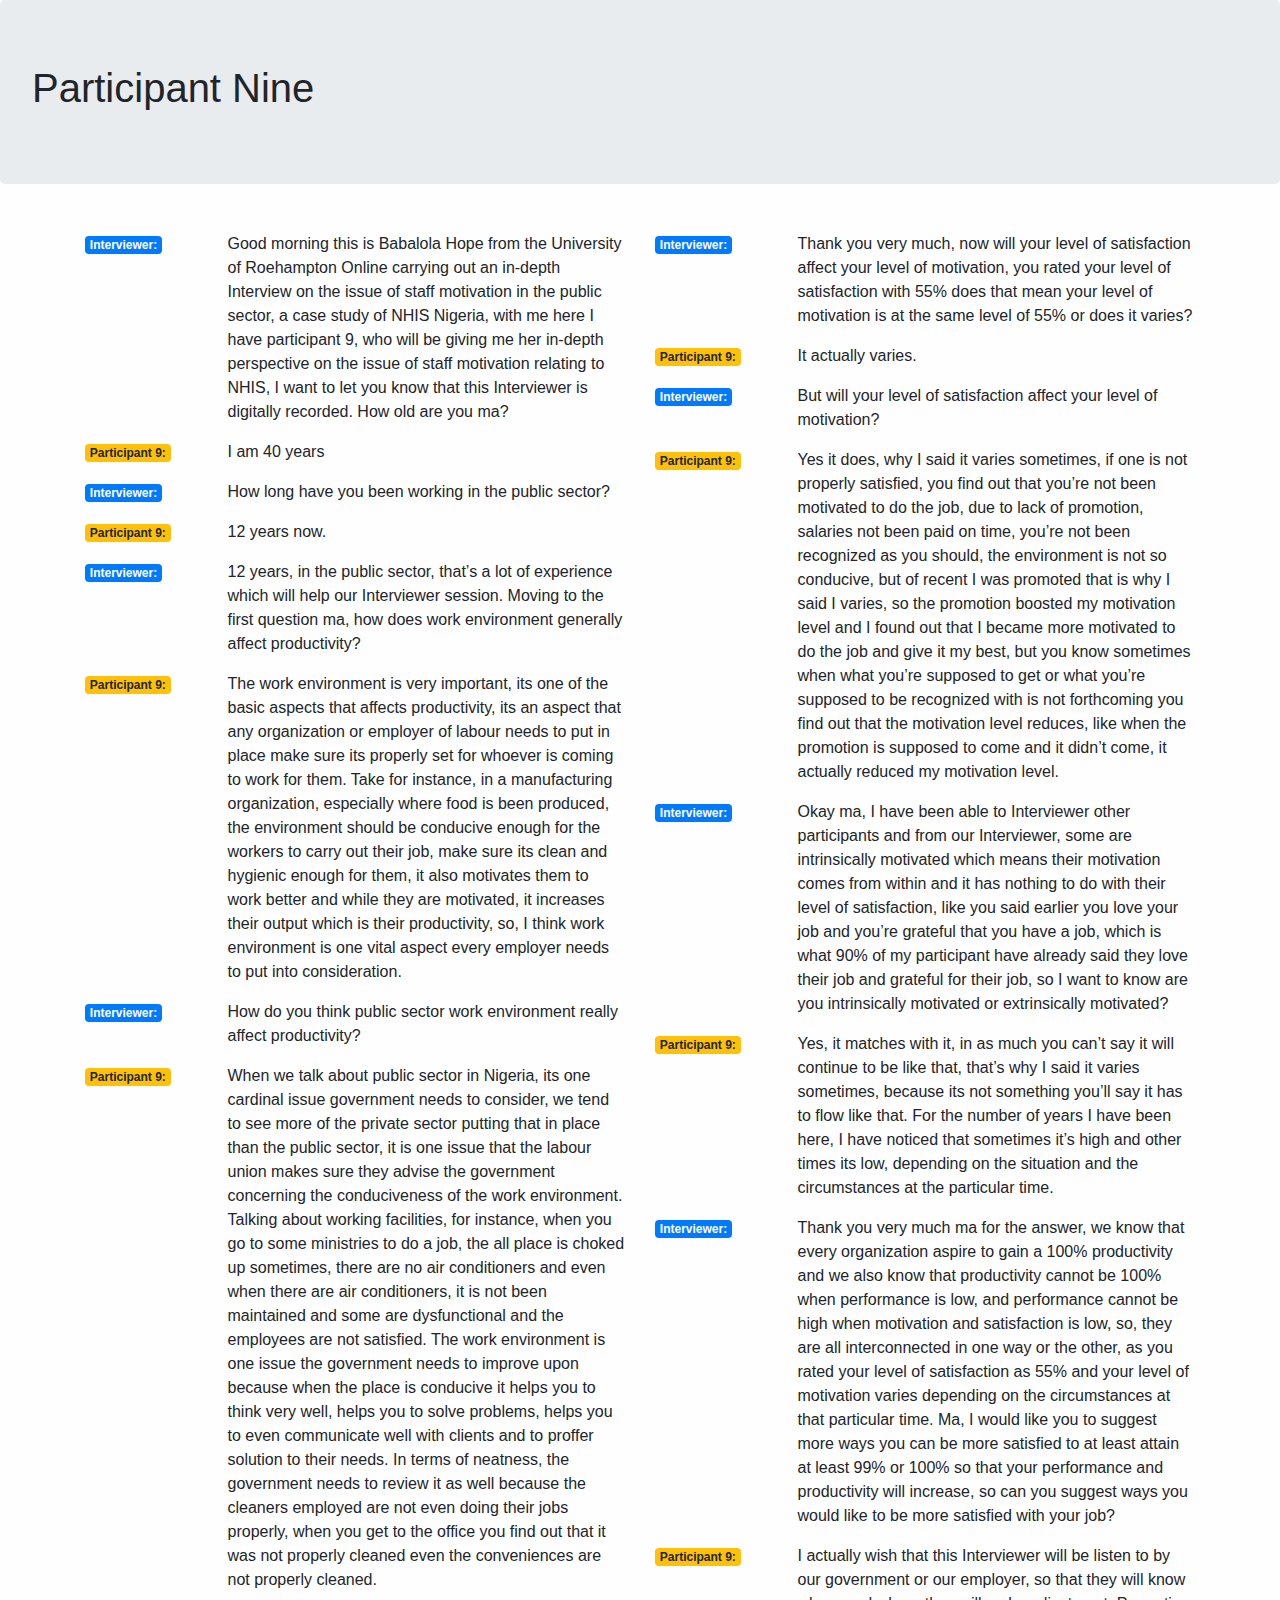
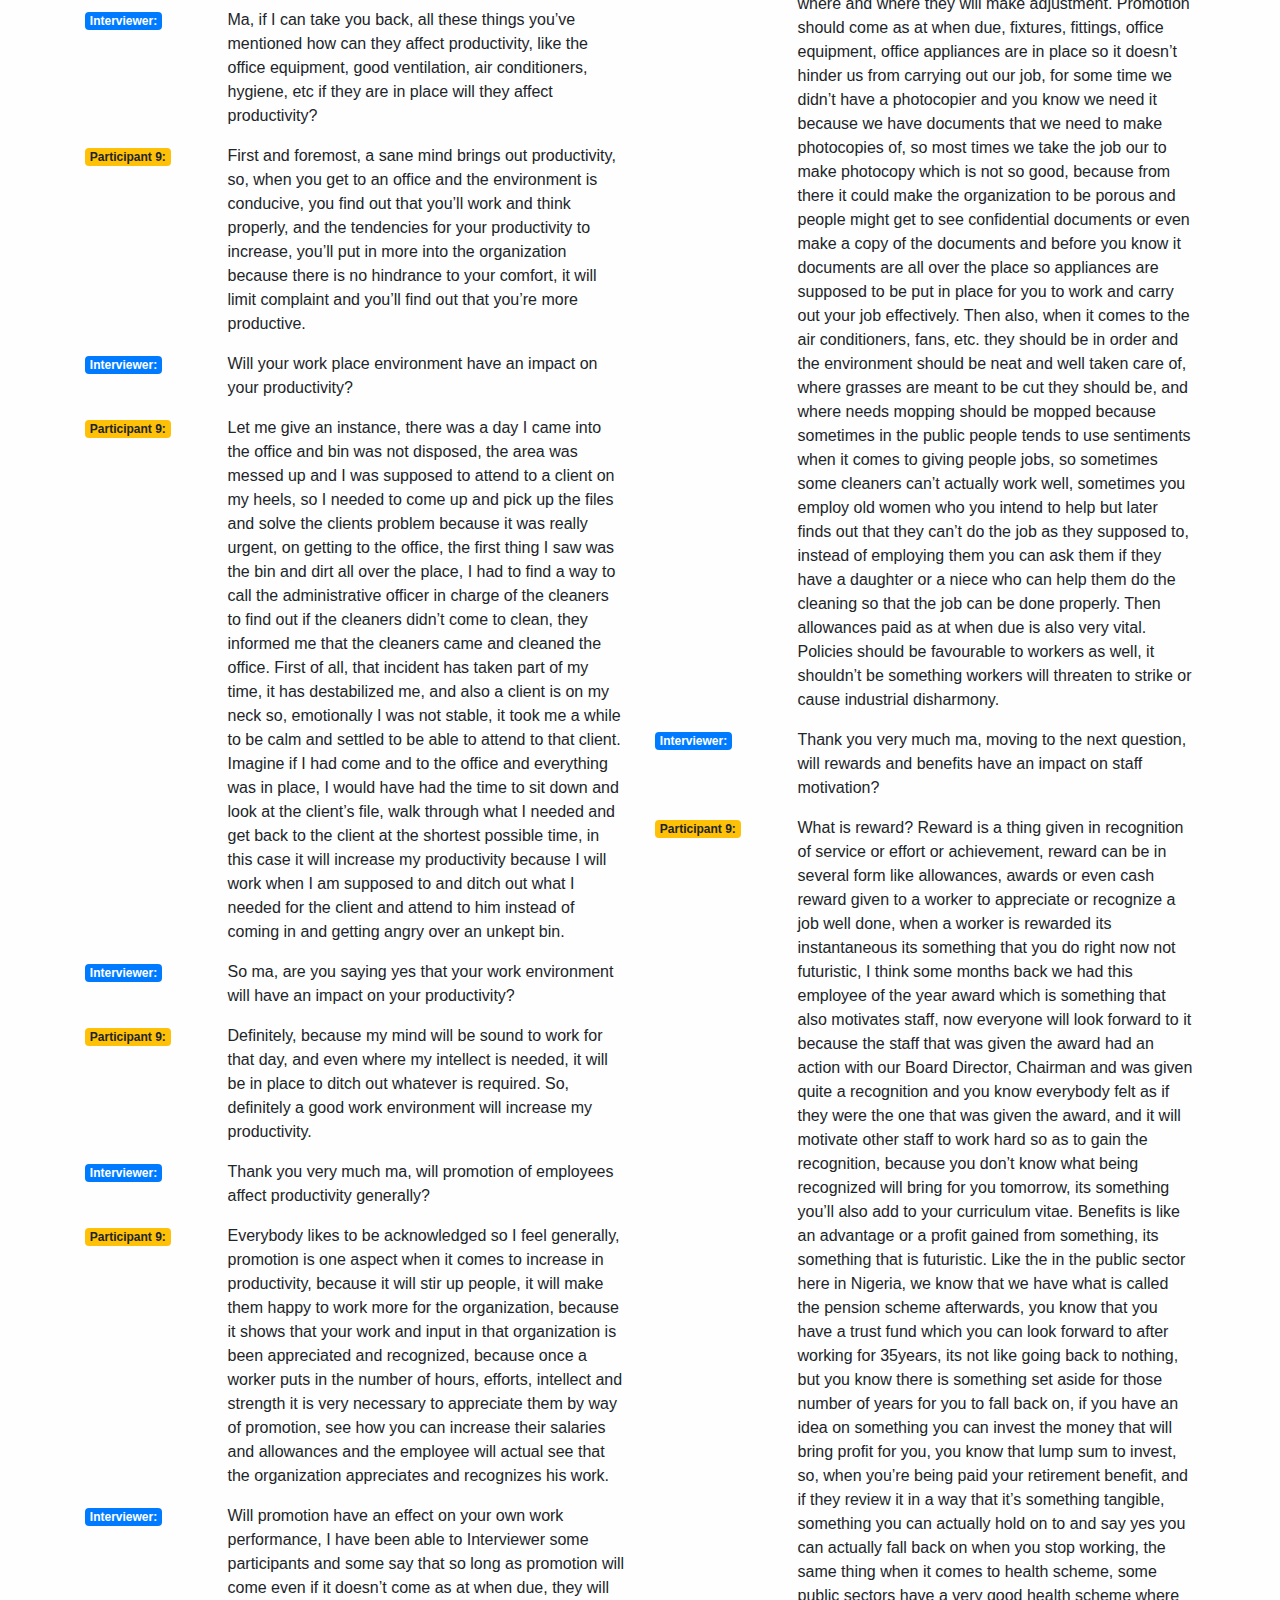
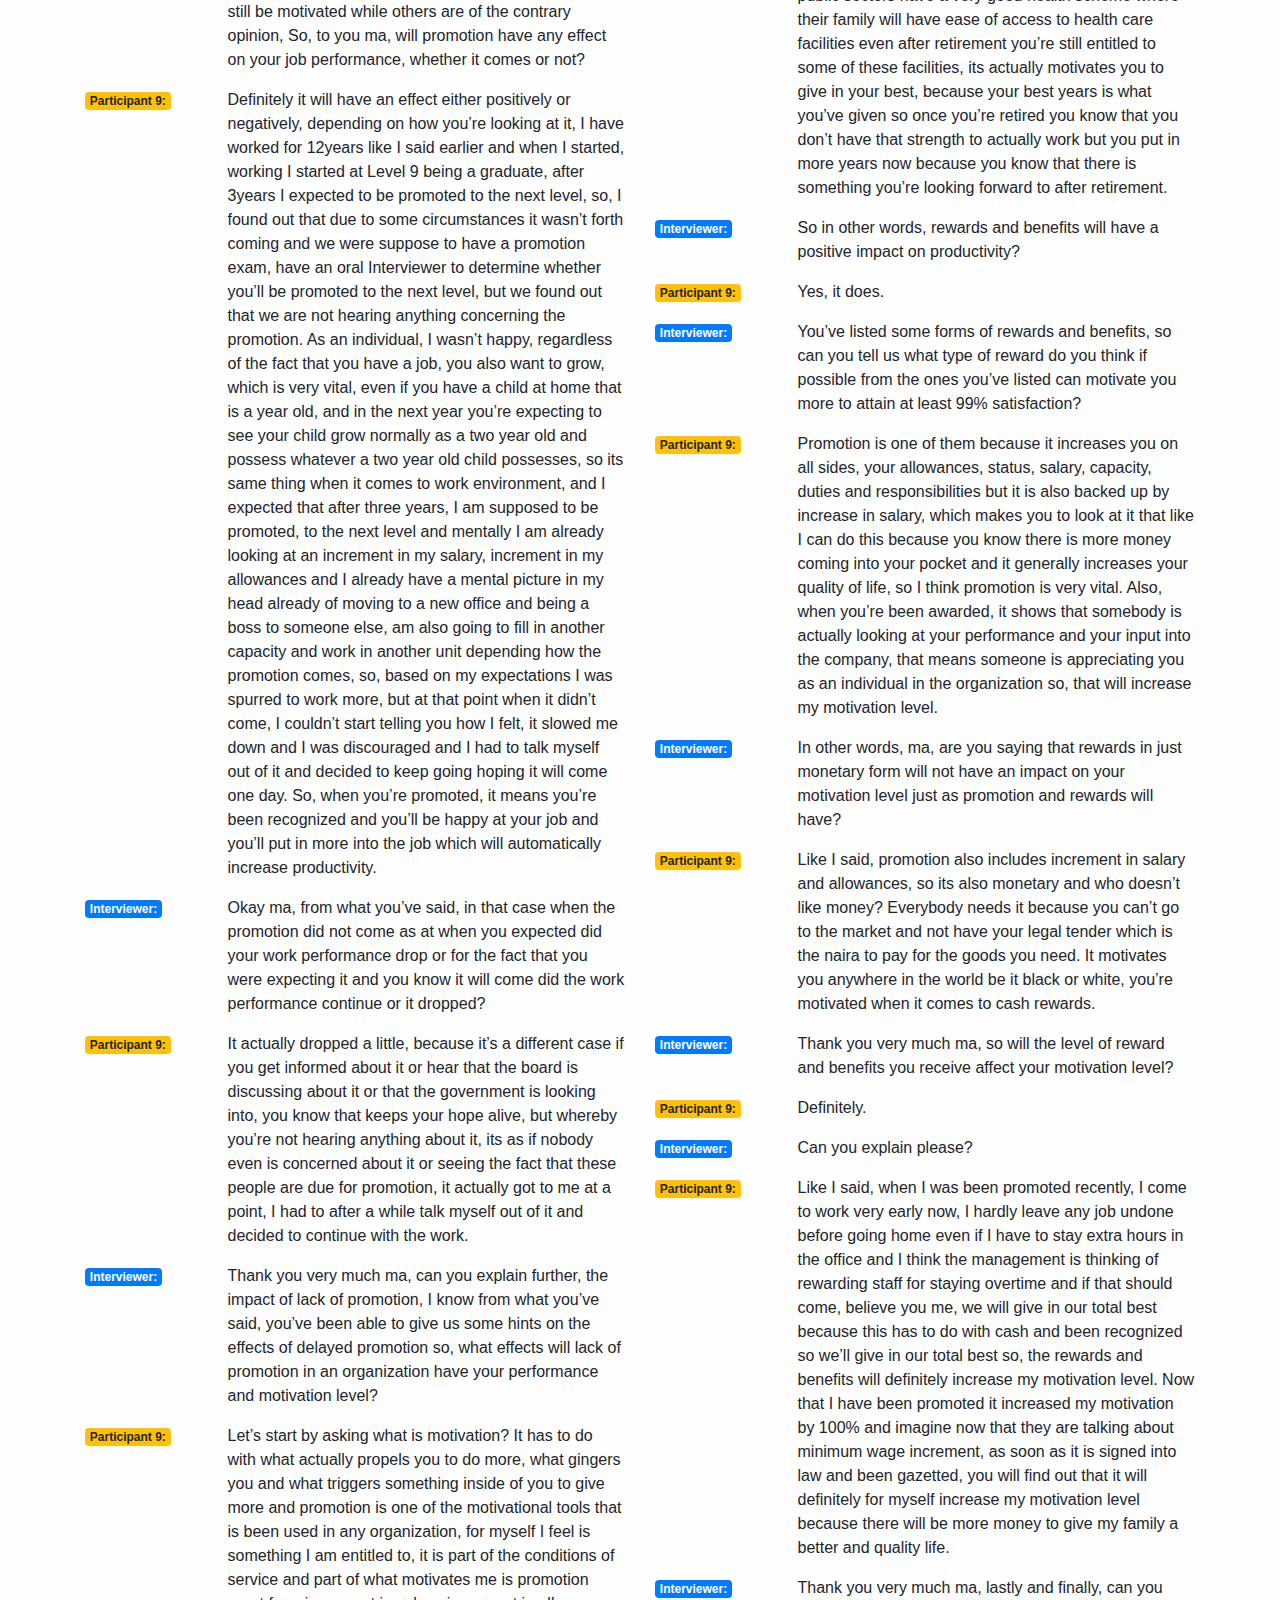
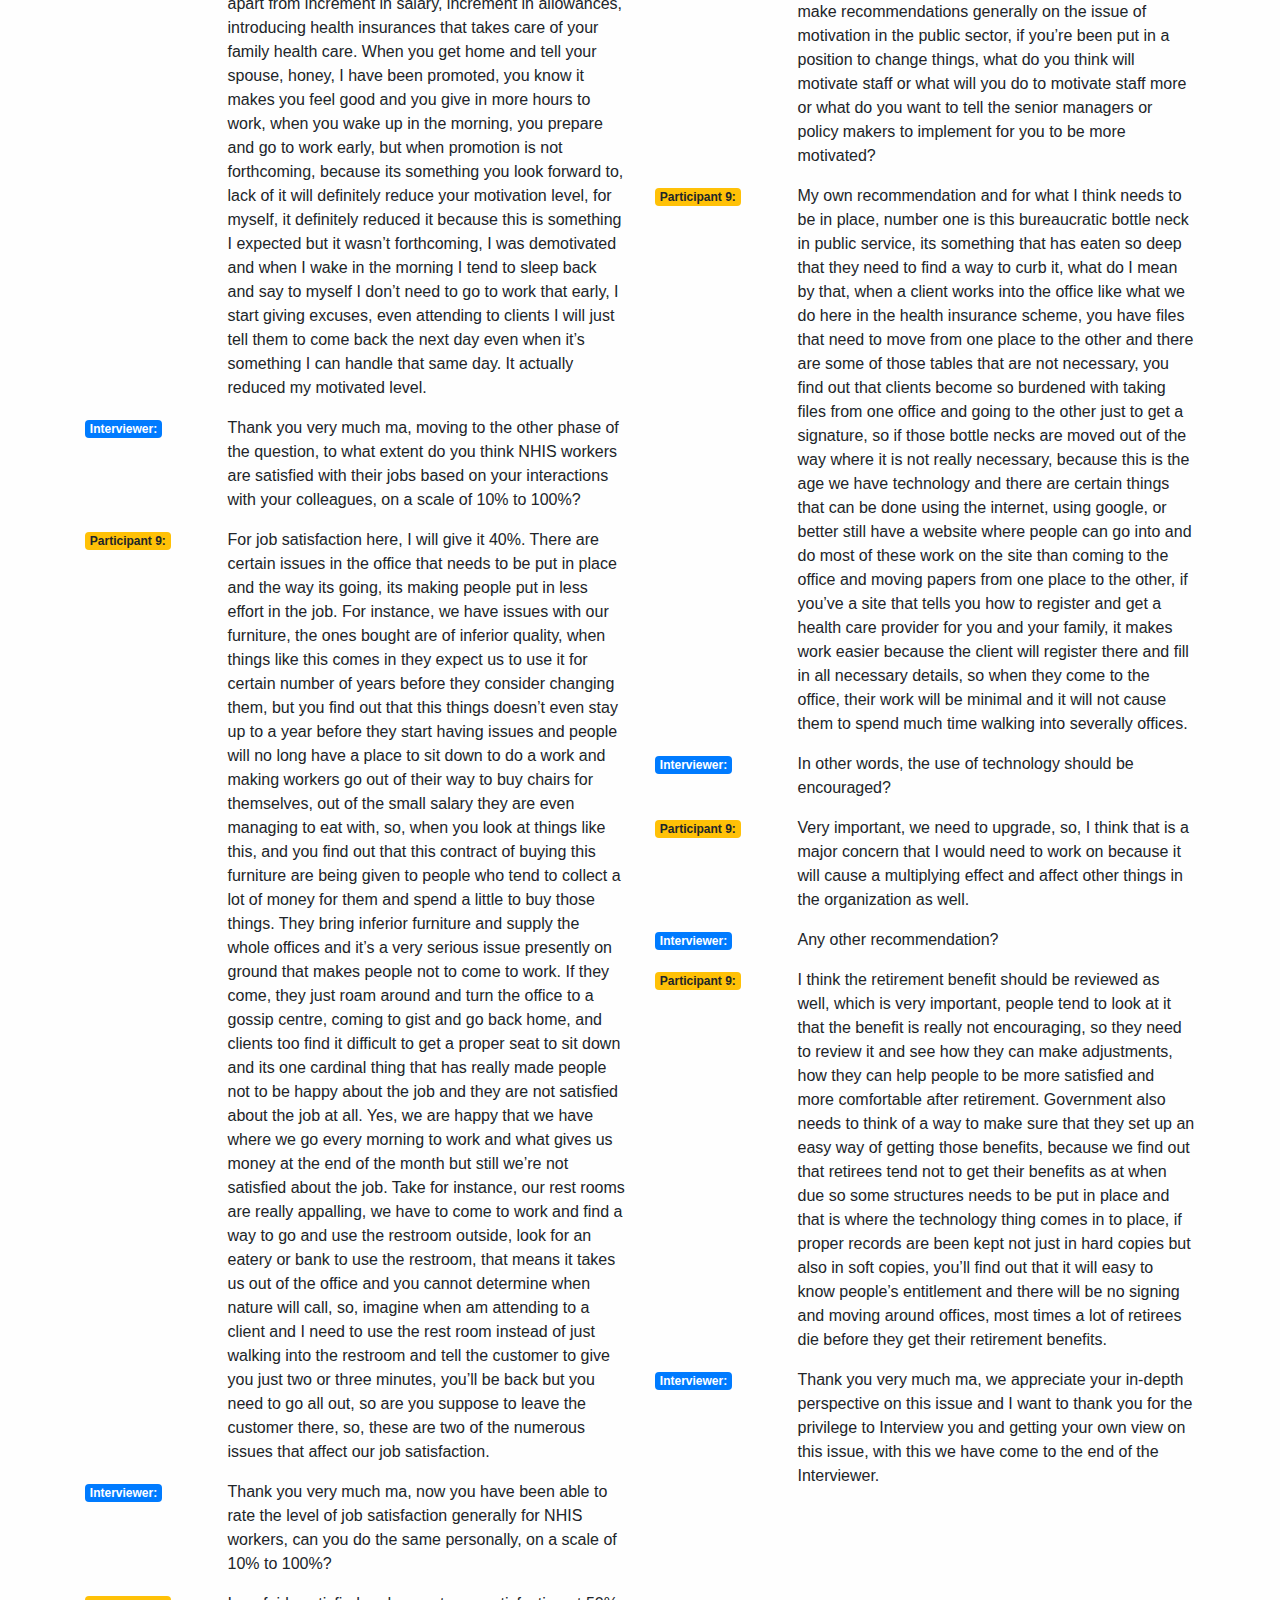
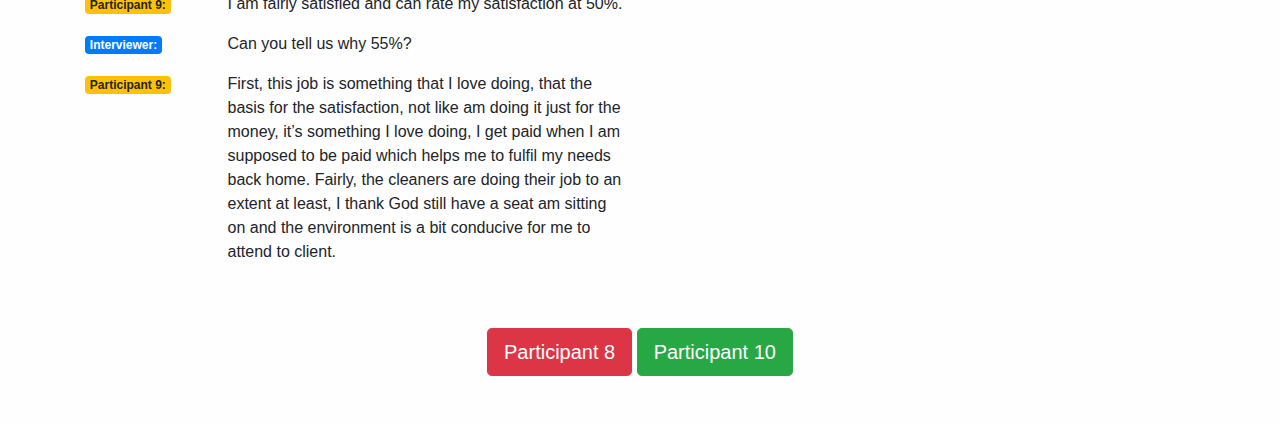
<file: participant-nine.html>
<!DOCTYPE html>
<html lang="en">
  <head>
    <meta charset="UTF-8" />
    <meta name="viewport" content="width=device-width, initial-scale=1.0" />
    <meta http-equiv="X-UA-Compatible" content="ie=edge" />
    <title>Participant Nine | Interview</title>
    <link rel="stylesheet" href="css/bootstrap.min.css" />
    <link rel="stylesheet" href="css/style.css" />
  </head>
  <body>
    
    <section>
        <div class="mb-5 jumbotron">
            <h1>Participant Nine</h1>
        </div>
    </section>
    <section class="container">
        
      
      <div class="row">
        <div class="col-md-6 col-sm-12">
          <div class="row session">
            <div class="col-md-3 col-sm-12">
              <p class="h6 interviewer badge badge-primary">Interviewer:</p>
            </div>
            <div class="col-md-9 col-sm-12">
              <p>
                    Good morning this is Babalola Hope from the University of Roehampton Online carrying out an in-depth Interview on the issue of staff motivation in the public sector, a case study of NHIS Nigeria, with me here I have participant 9, who will be giving me her in-depth perspective on the issue of staff motivation relating to NHIS, I want to let you know that this Interviewer is digitally recorded. How old are you ma?
              </p>
            </div>
            <div class="col-md-3 col-sm-12">
              <p class="h6 participant badge badge-warning">Participant 9:</p>
            </div>
            <div class="col-md-9 col-sm-12">
              <p>I am 40 years</p>
            </div>
          </div>

          <div class="row session">
            <div class="col-md-3 col-sm-12">
              <p class="h6 interviewer badge badge-primary">Interviewer:</p>
            </div>
            <div class="col-md-9 col-sm-12">
              <p>
                    How long have you been working in the public sector?
              </p>
            </div>
            <div class="col-md-3 col-sm-12">
              <p class="h6 participant badge badge-warning">Participant 9:</p>
            </div>
            <div class="col-md-9 col-sm-12">
              <p> 12 years now.</p>
            </div>
          </div>

          <div class="row session">
            <div class="col-md-3 col-sm-12">
              <p class="h6 interviewer badge badge-primary">Interviewer:</p>
            </div>
            <div class="col-md-9 col-sm-12">
              <p>
                    12 years, in the public sector, that’s a lot of experience which will help our Interviewer session. Moving to the first question ma, how does work environment generally affect productivity?
              </p>
            </div>
            <div class="col-md-3 col-sm-12">
              <p class="h6 participant badge badge-warning">Participant 9:</p>
            </div>
            <div class="col-md-9 col-sm-12">
              <p>
                    The work environment is very important, its one of the basic aspects that affects productivity, its an aspect that any organization or employer of labour needs to put in place make sure its properly set for whoever is coming to work for them. Take for instance, in a manufacturing organization, especially where food is been produced, the environment should be conducive enough for the workers to carry out their job, make sure its clean and hygienic enough for them, it also motivates them to work better and while they are motivated, it increases their output which is their productivity, so, I think work environment is one vital aspect every employer needs to put into consideration.  
                </p>

            </div>
          </div>

          <div class="row session">
            <div class="col-md-3 col-sm-12">
              <p class="h6 interviewer badge badge-primary">Interviewer:</p>
            </div>
            <div class="col-md-9 col-sm-12">
              <p>
                    How do you think public sector work environment really affect productivity?
              </p>
            </div>
            <div class="col-md-3 col-sm-12">
              <p class="h6 participant badge badge-warning">Participant 9:</p>
            </div>
            <div class="col-md-9 col-sm-12">
              <p>
                    When we talk about public sector in Nigeria, its one cardinal issue government needs to consider, we tend to see more of the private sector putting that in place than the public sector, it is one issue that the labour union makes sure they advise the government concerning the conduciveness of the work environment. Talking about working facilities, for instance, when you go to some ministries to do a job, the all place is choked up sometimes, there are no air conditioners and even when there are air conditioners, it is not been maintained and some are dysfunctional and the employees are not satisfied. The work environment is one issue the government needs to improve upon because when the place is conducive it helps you to think very well, helps you to solve problems, helps you to even communicate well with clients and to proffer solution to their needs. In terms of neatness, the government needs to review it as well because the cleaners employed are not even doing their jobs properly, when you get to the office you find out that it was not properly cleaned even the conveniences are not properly cleaned. 
              </p>
            </div>
          </div>

          <div class="row session">
            <div class="col-md-3 col-sm-12">
              <p class="h6 interviewer badge badge-primary">Interviewer:</p>
            </div>
            <div class="col-md-9 col-sm-12">
              <p>
                    Ma, if I can take you back, all these things you’ve mentioned how can they affect productivity, like the office equipment, good ventilation, air conditioners, hygiene, etc if they are in place will they affect productivity?
              </p>
            </div>
            <div class="col-md-3 col-sm-12">
              <p class="h6 participant badge badge-warning">Participant 9:</p>
            </div>
            <div class="col-md-9 col-sm-12">
              <p>
                    First and foremost, a sane mind brings out productivity, so, when you get to an office and the environment is conducive, you find out that you’ll work and think properly, and the tendencies for your productivity to increase, you’ll put in more into the organization because there is no hindrance to your comfort, it will limit complaint and you’ll find out that you’re more productive.
              </p>
            </div>
          </div>

          <div class="row session">
            <div class="col-md-3 col-sm-12">
              <p class="h6 interviewer badge badge-primary">Interviewer:</p>
            </div>
            <div class="col-md-9 col-sm-12">
              <p>
                    Will your work place environment have an impact on your productivity?
              </p>
            </div>
            <div class="col-md-3 col-sm-12">
              <p class="h6 participant badge badge-warning">Participant 9:</p>
            </div>
            <div class="col-md-9 col-sm-12">
              <p>
                    Let me give an instance, there was a day I came into the office and bin was not disposed, the area was messed up and I was supposed to attend to a client on my heels, so I needed to come up and pick up the files and solve the clients problem because it was really urgent, on getting to the office, the first thing I saw was the bin and dirt all over the place, I had to find a way to call the administrative officer in charge of the cleaners to find out if the cleaners didn’t come to clean, they informed me that the cleaners came and cleaned the office. First of all, that incident has taken part of my time, it has destabilized me, and also a client is on my neck so, emotionally I was not stable, it took me a while to be calm and settled to be able to attend to that client. Imagine if I had come and to the office and everything was in place, I would have had the time to sit down and look at the client’s file, walk through what I needed and get back to the client at the shortest possible time, in this case it will increase my productivity because I will work when I am supposed to and ditch out what I needed for the client and attend to him instead of coming in and getting angry over an unkept bin.
              </p>
            </div>
          </div>

          <div class="row session">
            <div class="col-md-3 col-sm-12">
              <p class="h6 interviewer badge badge-primary">Interviewer:</p>
            </div>
            <div class="col-md-9 col-sm-12">
              <p>
                    So ma, are you saying yes that your work environment will have an impact on your productivity?
              </p>
            </div>
            <div class="col-md-3 col-sm-12">
              <p class="h6 participant badge badge-warning">Participant 9:</p>
            </div>
            <div class="col-md-9 col-sm-12">
              <p>
                    Definitely, because my mind will be sound to work for that day, and even where my intellect is needed, it will be in place to ditch out whatever is required. So, definitely a good work environment will increase my productivity.
              </p>
            </div>
          </div>

          <div class="row session">
            <div class="col-md-3 col-sm-12">
              <p class="h6 interviewer badge badge-primary">Interviewer:</p>
            </div>
            <div class="col-md-9 col-sm-12">
              <p>
                    Thank you very much ma, will promotion of employees affect productivity generally? 
              </p>
            </div>
            <div class="col-md-3 col-sm-12">
              <p class="h6 participant badge badge-warning">Participant 9:</p>
            </div>
            <div class="col-md-9 col-sm-12">
              <p>
                    Everybody likes to be acknowledged so I feel generally, promotion is one aspect when it comes to increase in productivity, because it will stir up people, it will make them happy to work more for the organization, because it shows that your work and input in that organization is been appreciated and recognized, because once a worker puts in the number of hours, efforts, intellect and strength it is very necessary to appreciate them by way of promotion, see how you can increase their salaries and allowances and the employee will actual see that the organization appreciates and recognizes his work.
            </p>
            </div>
          </div>

          <div class="row session">
            <div class="col-md-3 col-sm-12">
              <p class="h6 interviewer badge badge-primary">Interviewer:</p>
            </div>
            <div class="col-md-9 col-sm-12">
              <p>
                    Will promotion have an effect on your own work performance, I have been able to Interviewer some participants and some say that so long as promotion will come even if it doesn’t come as at when due, they will still be motivated while others are of the contrary opinion, So, to you ma, will promotion have any effect on your job performance, whether it comes or not?
              </p>
            </div>
            <div class="col-md-3 col-sm-12">
              <p class="h6 participant badge badge-warning">Participant 9:</p>
            </div>
            <div class="col-md-9 col-sm-12">
              <p>
                    Definitely it will have an effect either positively or negatively, depending on how you’re looking at it, I have worked for 12years like I said earlier and when I started, working I started at Level 9 being a graduate, after 3years I expected to be promoted to the next level, so, I found out that due to some circumstances it wasn’t forth coming and we were suppose to have a promotion exam, have an oral Interviewer to determine whether you’ll be promoted to the next level, but we found out that we are not hearing anything concerning the promotion. As an individual, I wasn’t happy, regardless of the fact that you have a job, you also want to grow, which is very vital, even if you have a child at home that is a year old, and in the next year you’re expecting to see your child grow normally as a two year old and possess whatever a two year old child possesses, so its same thing when it comes to work environment, and I expected that after three years, I am supposed to be promoted, to the next level and mentally I am already looking at an increment in my salary, increment in my allowances and I already have a mental picture in my head already of moving to a new office and being a boss to someone else, am also going to fill in another capacity and work in another unit depending how the promotion comes, so, based on my expectations I was spurred to work more, but at that point when it didn’t come, I couldn’t start telling you how I felt, it slowed me down and I was discouraged and I had to talk myself out of it and decided to keep going hoping it will come one day. So, when you’re promoted, it means you’re been recognized and you’ll be happy at your job and you’ll put in more into the job which will automatically increase productivity.
              </p>
            </div>
          </div>

          <div class="row session">
            <div class="col-md-3 col-sm-12">
              <p class="h6 interviewer badge badge-primary">Interviewer:</p>
            </div>
            <div class="col-md-9 col-sm-12">
              <p>
                    Okay ma, from what you’ve said, in that case when the promotion did not come as at when you expected did your work performance drop or for the fact that you were expecting it and you know it will come did the work performance continue or it dropped?
              </p>
            </div>
            <div class="col-md-3 col-sm-12">
              <p class="h6 participant badge badge-warning">Participant 9:</p>
            </div>
            <div class="col-md-9 col-sm-12">
              <p>
                    It actually dropped a little, because it’s a different case if you get informed about it or hear that the board is discussing about it or that the government is looking into, you know that keeps your hope alive, but whereby you’re not hearing anything about it, its as if nobody even is concerned about it or seeing the fact that these people are due for promotion, it actually got to me at a point, I had to after a while talk myself out of it and decided to continue with the work.
              </p>
            </div>
          </div>

          <div class="row session">
                <div class="col-md-3 col-sm-12">
                  <p class="h6 interviewer badge badge-primary">Interviewer:</p>
                </div>
                <div class="col-md-9 col-sm-12">
                  <p>
                        Thank you very much ma, can you explain further, the impact of lack of promotion, I know from what you’ve said, you’ve been able to give us some hints on the effects of delayed promotion so, what effects will lack of promotion in an organization have your performance and motivation level?
                  </p>
                </div>
                <div class="col-md-3 col-sm-12">
                  <p class="h6 participant badge badge-warning">Participant 9:</p>
                </div>
                <div class="col-md-9 col-sm-12">
                  <p>
                        Let’s start by asking what is motivation? It has to do with what actually propels you to do more, what gingers you and what triggers something inside of you to give more and promotion is one of the motivational tools that is been used in any organization, for myself I feel is something I am entitled to, it is part of the conditions of service and part of what motivates me is promotion apart from increment in salary, increment in allowances, introducing health insurances that takes care of your family health care. When you get home and tell your spouse, honey, I have been promoted, you know it makes you feel good and you give in more hours to work, when you wake up in the morning, you prepare and go to work early, but when promotion is not forthcoming, because its something you look forward to, lack of it will definitely reduce your motivation level, for myself, it definitely reduced it because this is something I expected but it wasn’t forthcoming, I was demotivated and when I wake in the morning I tend to sleep back and say to myself I don’t need to go to work that early, I start giving excuses, even attending to clients I will just tell them to come back the next day even when it’s something I can handle that same day. It actually reduced my motivated level.
                  </p>
                </div>
              </div>

              

              <div class="row session">
                    <div class="col-md-3 col-sm-12">
                      <p class="h6 interviewer badge badge-primary">Interviewer:</p>
                    </div>
                    <div class="col-md-9 col-sm-12">
                      <p>
                            Thank you very much ma, moving to the other phase of the question, to what extent do you think NHIS workers are satisfied with their jobs based on your interactions with your colleagues, on a scale of 10% to 100%?
                      </p>
                    </div>
                    <div class="col-md-3 col-sm-12">
                      <p class="h6 participant badge badge-warning">Participant 9:</p>
                    </div>
                    <div class="col-md-9 col-sm-12">
                      <p>
                        For job satisfaction here, I will give it 40%. There are certain issues in the office that needs to be put in place and the way its going, its making people put in less effort in the job. For instance, we have issues with our furniture, the ones bought are of inferior quality, when things like this comes in they expect us to use it for certain number of years before they consider changing them, but you find out that this things doesn’t even stay up to a year before they start having issues and people will no long have a place to sit down to do a work and making workers go out of their way to buy chairs for themselves, out of the small salary they are even managing to eat with, so, when you look at things like this, and you find out that this contract of buying this furniture are being given to people who tend to collect a lot of money for them and spend a little to buy those things. They bring inferior furniture and supply the whole offices and it’s a very serious issue presently on ground that makes people not to come to work. If they come, they just roam around and turn the office to a gossip centre, coming to gist and go back home, and clients too find it difficult to get a proper seat to sit down and its one cardinal thing that has really made people not to be happy about the job and they are not satisfied about the job at all. Yes, we are happy that we have where we go every morning to work and what gives us money at the end of the month but still we’re not satisfied about the job. Take for instance, our rest rooms are really appalling, we have to come to work and find a way to go and use the restroom outside, look for an eatery or bank to use the restroom, that means it takes us out of the office and you cannot determine when nature will call, so, imagine when am attending to a client and I need to use the rest room instead of just walking into the restroom and tell the customer to give you just two or three minutes, you’ll be back but you need to go all out, so are you suppose to leave the customer there, so, these are two of the numerous issues that affect our job satisfaction.
                      </p>
                    </div>
                  </div>

                  <div class="row session">
                        <div class="col-md-3 col-sm-12">
                          <p class="h6 interviewer badge badge-primary">Interviewer:</p>
                        </div>
                        <div class="col-md-9 col-sm-12">
                          <p>
                                Thank you very much ma, now you have been able to rate the level of job satisfaction generally for NHIS workers, can you do the same personally, on a scale of 10% to 100%? 
                          </p>
                        </div>
                        <div class="col-md-3 col-sm-12">
                          <p class="h6 participant badge badge-warning">Participant 9:</p>
                        </div>
                        <div class="col-md-9 col-sm-12">
                          <p>
                                I am fairly satisfied and can rate my satisfaction at 50%.
                          </p>
                        </div>
                      </div>



                      <div class="row session">
                            <div class="col-md-3 col-sm-12">
                              <p class="h6 interviewer badge badge-primary">Interviewer:</p>
                            </div>
                            <div class="col-md-9 col-sm-12">
                              <p>
                                    Can you tell us why 55%?
                              </p>
                            </div>
                            <div class="col-md-3 col-sm-12">
                              <p class="h6 participant badge badge-warning">Participant 9:</p>
                            </div>
                            <div class="col-md-9 col-sm-12">
                              <p>
                                    First, this job is something that I love doing, that the basis for the satisfaction, not like am doing it just for the money, it’s something I love doing, I get paid when I am supposed to be paid which helps me to fulfil my needs back home. Fairly, the cleaners are doing their job to an extent at least, I thank God still have a seat am sitting on and the environment is a bit conducive for me to attend to client.
                              </p>
                            </div>
                          </div>


                          
        
                                  
                      

                          

                             
        </div>

        <div class="col-md-6 col-sm-12">

                <div class="row session">
                        <div class="col-md-3 col-sm-12">
                          <p class="h6 interviewer badge badge-primary">Interviewer:</p>
                        </div>
                        <div class="col-md-9 col-sm-12">
                          <p>
                                Thank you very much, now will your level of satisfaction affect your level of motivation, you rated your level of satisfaction with 55% does that mean your level of motivation is at the same level of 55% or does it varies?
                          </p>
                        </div>
                        <div class="col-md-3 col-sm-12">
                          <p class="h6 participant badge badge-warning">Participant 9:</p>
                        </div>
                        <div class="col-md-9 col-sm-12">
                          <p>
                                It actually varies.
                          </p>
                        </div>
                      </div>


                <div class="row session">
                        <div class="col-md-3 col-sm-12">
                          <p class="h6 interviewer badge badge-primary">Interviewer:</p>
                        </div>
                        <div class="col-md-9 col-sm-12">
                          <p>
                                But will your level of satisfaction affect your level of motivation?
                          </p>
                        </div>
                        <div class="col-md-3 col-sm-12">
                                <p class="h6 participant badge badge-warning">Participant 9:</p>
                              </div>
                              <div class="col-md-9 col-sm-12">
                                <p>
                                        Yes it does, why I said it varies sometimes, if one is not properly satisfied, you find out that you’re not been motivated to do the job, due to lack of promotion, salaries not been paid on time, you’re not been recognized as you should, the environment is not so conducive, but of recent I was promoted that is why I said I varies, so the promotion boosted my motivation level and I found out that I became more motivated to do the job and give it my best, but you know sometimes when what you’re supposed to get or what you’re supposed to be recognized with is not forthcoming you find out that the motivation level reduces, like when the promotion is supposed to come and it didn’t come, it actually reduced my motivation level.
                                </p>
                              </div>
                </div>
            
                                 

                                      <div class="row session">

                                            <div class="col-md-3 col-sm-12">
                                                    <p class="h6 interviewer badge badge-primary">Interviewer:</p>
                                                  </div>
                                                  <div class="col-md-9 col-sm-12">
                                                    <p>
                                                            Okay ma, I have been able to Interviewer other participants and from our Interviewer, some are intrinsically motivated which means their motivation comes from within and it has nothing to do with their level of satisfaction, like you said earlier you love your job and you’re grateful that you have a job, which is what 90% of my participant have already said they love their job and grateful for their job, so I want to know are you intrinsically motivated or extrinsically motivated?
                                                    </p>
                                                  </div>
                                           
                                            <div class="col-md-3 col-sm-12">
                                              <p class="h6 participant badge badge-warning">Participant 9:</p>
                                            </div>
                                            <div class="col-md-9 col-sm-12">
                                              <p>
                                                    Yes, it matches with it, in as much you can’t say it will continue to be like that, that’s why I said it varies sometimes, because its not something you’ll say it has to flow like that. For the number of years I have been here, I have noticed that sometimes it’s high and other times its low, depending on the situation and the circumstances at the particular time.
                                              </p>
                                            </div>
                                          </div>

                                          <div class="row session">
                                                <div class="col-md-3 col-sm-12">
                                                  <p class="h6 interviewer badge badge-primary">Interviewer:</p>
                                                </div>
                                                <div class="col-md-9 col-sm-12">
                                                  <p>
                                                        Thank you very much ma for the answer, we know that every organization aspire to gain a 100% productivity and we also know that productivity cannot be 100% when performance is low, and performance cannot be high when motivation and satisfaction is low, so, they are all interconnected in one way or the other, as you rated your level of satisfaction as 55% and your level of motivation varies depending on the circumstances at that particular time. Ma, I would like you to suggest more ways you can be more satisfied to at least attain at least 99% or 100% so that your performance and productivity will increase, so can you suggest ways you would like to be more satisfied with your job?
                                                  </p>
                                                </div>
                                                <div class="col-md-3 col-sm-12">
                                                  <p class="h6 participant badge badge-warning">Participant 9:</p>
                                                </div>
                                                <div class="col-md-9 col-sm-12">
                                                  <p>
                                                        I actually wish that this Interviewer will be listen to by our government or our employer, so that they will know where and where they will make adjustment. Promotion should come as at when due, fixtures, fittings, office equipment, office appliances are in place so it doesn’t hinder us from carrying out our job, for some time we didn’t have a photocopier and you know we need it because we have documents that we need to make photocopies of, so most times we take the job our to make photocopy which is not so good, because from there it could make the organization to be porous and people might get to see confidential documents or even make a copy of the documents and before you know it documents are all over the place so appliances are supposed to be put in place for you to work and carry out your job effectively. Then also, when it comes to the air conditioners, fans, etc. they should be in order and the environment should be neat and well taken care of, where grasses are meant to be cut they should be, and where needs mopping should be mopped because sometimes in the public people tends to use sentiments when it comes to giving people jobs, so sometimes some cleaners can’t actually work well, sometimes you employ old women who you intend to help but later finds out that they can’t do the job as they supposed to, instead of employing them you can ask them if they have a daughter or a niece who can help them do the cleaning so that the job can be done properly. Then allowances paid as at when due is also very vital. Policies should be favourable to workers as well, it shouldn’t be something workers will threaten to strike or cause industrial disharmony.
                                                  </p>
                                                </div>
                                              </div>

                                              <div class="row session">
                                                    <div class="col-md-3 col-sm-12">
                                                      <p class="h6 interviewer badge badge-primary">Interviewer:</p>
                                                    </div>
                                                    <div class="col-md-9 col-sm-12">
                                                      <p>
                                                            Thank you very much ma, moving to the next question, will rewards and benefits have an impact on staff motivation?
                                                      </p>
                                                    </div>
                                                    <div class="col-md-3 col-sm-12">
                                                      <p class="h6 participant badge badge-warning">Participant 9:</p>
                                                    </div>
                                                    <div class="col-md-9 col-sm-12">
                                                      <p>
                                                        What is reward? Reward is a thing given in recognition of service or effort or achievement, reward can be in several form like allowances, awards or even cash reward given to a worker to appreciate or recognize a job well done, when a worker is rewarded its instantaneous its something that you do right now not futuristic, I think some months back we had this employee of the year award which is something that also motivates staff, now everyone will look forward to it because the staff that was given the award had an action with our Board Director, Chairman and was given quite a recognition and you know everybody felt as if they were the one that was given the award, and it will motivate other staff to work hard so as to gain the recognition, because you don’t know what being recognized will bring for you tomorrow, its something you’ll also add to your curriculum vitae. Benefits is like an advantage or a profit gained from something, its something that is futuristic. Like the in the public sector here in Nigeria, we know that we have what is called the pension scheme afterwards, you know that you have a trust fund which you can look forward to after working for 35years, its not like going back to nothing, but you know there is something set aside for those number of years for you to fall back on, if you have an idea on something you can invest the money that will bring profit for you, you know that lump sum to invest, so, when you’re being paid your retirement benefit, and if they review it in a way that it’s something tangible, something you can actually hold on to and say yes you can actually fall back on when you stop working, the same thing when it comes to health scheme, some public sectors have a very good health scheme where their family will have ease of access to health care facilities even after retirement you’re still entitled to some of these facilities, its actually motivates you to give in your best, because your best years is what you’ve given so once you’re retired you know that you don’t have that strength to actually work but you put in more years now because you know that there is something you’re looking forward to after retirement.
                                                      </p>
                                                     
                                                    </div>
                                                  </div>

                                                  <div class="row session">
                                                        <div class="col-md-3 col-sm-12">
                                                          <p class="h6 interviewer badge badge-primary">Interviewer:</p>
                                                        </div>
                                                        <div class="col-md-9 col-sm-12">
                                                          <p>
                                                                So in other words, rewards and benefits will have a positive impact on productivity?
                                                          </p>
                                                        </div>
                                                        <div class="col-md-3 col-sm-12">
                                                          <p class="h6 participant badge badge-warning">Participant 9:</p>
                                                        </div>
                                                        <div class="col-md-9 col-sm-12">
                                                          <p>
                                                                Yes, it does.
                                                          </p>
                                                        </div>
                                                      </div>


                                                      <div class="row session">
                                                            <div class="col-md-3 col-sm-12">
                                                              <p class="h6 interviewer badge badge-primary">Interviewer:</p>
                                                            </div>
                                                            <div class="col-md-9 col-sm-12">
                                                              <p>
                                                                    You’ve listed some forms of rewards and benefits, so can you tell us what type of reward do you think if possible from the ones you’ve listed can motivate you more to attain at least 99% satisfaction?
                                                              </p>
                                                            </div>
                                                            <div class="col-md-3 col-sm-12">
                                                              <p class="h6 participant badge badge-warning">Participant 9:</p>
                                                            </div>
                                                            <div class="col-md-9 col-sm-12">
                                                              <p>
                                                                    Promotion is one of them because it increases you on all sides, your allowances, status, salary, capacity, duties and responsibilities but it is also backed up by increase in salary, which makes you to look at it that like I can do this because you know there is more money coming into your pocket and it generally increases your quality of life, so I think promotion is very vital. Also, when you’re been awarded, it shows that somebody is actually looking at your performance and your input into the company, that means someone is appreciating you as an individual in the organization so, that will increase my motivation level.
                                                              </p>
                                                            </div>
                                                          </div>

                                                          <div class="row session">
                                                                <div class="col-md-3 col-sm-12">
                                                                  <p class="h6 interviewer badge badge-primary">Interviewer:</p>
                                                                </div>
                                                                <div class="col-md-9 col-sm-12">
                                                                  <p>
                                                                        In other words, ma, are you saying that rewards in just monetary form will not have an impact on your motivation level just as promotion and rewards will have?
                                                                  </p>
                                                                </div>
                                                                <div class="col-md-3 col-sm-12">
                                                                  <p class="h6 participant badge badge-warning">Participant 9:</p>
                                                                </div>
                                                                <div class="col-md-9 col-sm-12">
                                                                  <p>
                                                                        Like I said, promotion also includes increment in salary and allowances, so its also monetary and who doesn’t like money? Everybody needs it because you can’t go to the market and not have your legal tender which is the naira to pay for the goods you need. It motivates you anywhere in the world be it black or white, you’re motivated when it comes to cash rewards.
                                                                  </p>
                                                                </div>
                                                              </div>

                                                              <div class="row session">
                                                                    <div class="col-md-3 col-sm-12">
                                                                      <p class="h6 interviewer badge badge-primary">Interviewer:</p>
                                                                    </div>
                                                                    <div class="col-md-9 col-sm-12">
                                                                      <p>
                                                                            Thank you very much ma, so will the level of reward and benefits you receive affect your motivation level?
                                                                      </p>
                                                                    </div>
                                                                    <div class="col-md-3 col-sm-12">
                                                                      <p class="h6 participant badge badge-warning">Participant 9:</p>
                                                                    </div>
                                                                    <div class="col-md-9 col-sm-12">
                                                                      <p>
                                                                            Definitely.
                                                                      </p>
                                                                    </div>
                                                                  </div>

                                                                  <div class="row session">
                                                                        <div class="col-md-3 col-sm-12">
                                                                          <p class="h6 interviewer badge badge-primary">Interviewer:</p>
                                                                        </div>
                                                                        <div class="col-md-9 col-sm-12">
                                                                          <p>
                                                                                Can you explain please?
                                                                          </p>
                                                                        </div>
                                                                        <div class="col-md-3 col-sm-12">
                                                                          <p class="h6 participant badge badge-warning">Participant 9:</p>
                                                                        </div>
                                                                        <div class="col-md-9 col-sm-12">
                                                                          <p>
                                                                                Like I said, when I was been promoted recently, I come to work very early now, I hardly leave any job undone before going home even if I have to stay extra hours in the office and I think the management is thinking of rewarding staff for staying overtime and if that should come, believe you me, we will give in our total best because this has to do with cash and been recognized so we’ll give in our total best so, the rewards and benefits will definitely increase my motivation level. Now that I have been promoted it increased my motivation by 100% and imagine now that they are talking about minimum wage increment, as soon as it is signed into law and been gazetted, you will find out that it will definitely for myself increase my motivation level because there will be more money to give my family a better and quality life.
                                                                          </p>
                                                                        </div>
                                                                      </div>

                                                                      <div class="row session">
                                                                            <div class="col-md-3 col-sm-12">
                                                                              <p class="h6 interviewer badge badge-primary">Interviewer:</p>
                                                                            </div>
                                                                            <div class="col-md-9 col-sm-12">
                                                                              <p>
                                                                                    Thank you very much ma, lastly and finally, can you make recommendations generally on the issue of motivation in the public sector, if you’re been put in a position to change things, what do you think will motivate staff or what will you do to motivate staff more or what do you want to tell the senior managers or policy makers to implement for you to be more motivated?
                                                                              </p>
                                                                            </div>
                                                                            <div class="col-md-3 col-sm-12">
                                                                              <p class="h6 participant badge badge-warning">Participant 9:</p>
                                                                            </div>
                                                                            <div class="col-md-9 col-sm-12">
                                                                              <p>
                                                                                    My own recommendation and for what I think needs to be in place, number one is this bureaucratic bottle neck in public service, its something that has eaten so deep that they need to find a way to curb it, what do I mean by that, when a client works into the office like what we do here in the health insurance scheme, you have files that need to move from one place to the other and there are some of those tables that are not necessary, you find out that clients become so burdened with taking files from one office and going to the other just to get a signature, so if those bottle necks are moved out of the way where it is not really necessary, because this is the age we have technology and there are certain things that can be done using the internet, using google, or better still have a website where people can go into and do most of these work on the site than coming to the office and moving papers from one place to the other, if you’ve a site that tells you how to register and get a health care provider for you and your family, it makes work easier because the client will register there and fill in all necessary details, so when they come to the office, their work will be minimal and it will not cause them to spend much time walking into severally offices.
                                                                              </p>
                                                                            </div>
                                                                          </div>

                                                                          <div class="row session">
                                                                                <div class="col-md-3 col-sm-12">
                                                                                  <p class="h6 interviewer badge badge-primary">Interviewer:</p>
                                                                                </div>
                                                                                <div class="col-md-9 col-sm-12">
                                                                                  <p>
                                                                                        In other words, the use of technology should be encouraged?
                                                                                  </p>
                                                                                </div>
                                                                                <div class="col-md-3 col-sm-12">
                                                                                  <p class="h6 participant badge badge-warning">Participant 9:</p>
                                                                                </div>
                                                                                <div class="col-md-9 col-sm-12">
                                                                                  <p>
                                                                                        Very important, we need to upgrade, so, I think that is a major concern that I would need to work on because it will cause a multiplying effect and affect other things in the organization as well.
                                                                                  </p>
                                                                                </div>
                                                                              </div>


                                                                              <div class="row session">
                                                                                    <div class="col-md-3 col-sm-12">
                                                                                      <p class="h6 interviewer badge badge-primary">Interviewer:</p>
                                                                                    </div>
                                                                                    <div class="col-md-9 col-sm-12">
                                                                                      <p>
                                                                                            Any other recommendation?
                                                                                      </p>
                                                                                    </div>
                                                                                    <div class="col-md-3 col-sm-12">
                                                                                      <p class="h6 participant badge badge-warning">Participant 9:</p>
                                                                                    </div>
                                                                                    <div class="col-md-9 col-sm-12">
                                                                                      <p>
                                                                                            I think the retirement benefit should be reviewed as well, which is very important, people tend to look at it that the benefit is really not encouraging, so they need to review it and see how they can make adjustments, how they can help people to be more satisfied and more comfortable after retirement. Government also needs to think of a way to make sure that they set up an easy way of getting those benefits, because we find out that retirees tend not to get their benefits as at when due so some structures needs to be put in place and that is where the technology thing comes in to place, if proper records are been kept not just in hard copies but also in soft copies, you’ll find out that it will easy to know people’s entitlement and there will be no signing and moving around offices, most times a lot of retirees die before they get their retirement benefits.
                                                                                      </p>
                                                                                    </div>
                                                                                  </div>

                                                                                                                    

                                      <div class="row session">
                                            <div class="col-md-3 col-sm-12">
                                              <p class="h6 interviewer badge badge-primary">Interviewer:</p>
                                            </div>
                                            <div class="col-md-9 col-sm-12">
                                              <p>
                                                    Thank you very much ma, we appreciate your in-depth perspective on this issue and I want to thank you for the privilege to Interview you and getting your own view on this issue, with this we have come to the end of the Interviewer.
                                              </p>
                                            </div>
                                          </div>
 
       
          
        </div>
      </div>
      <div class="row mt-5 mb-5">
        <div class="col-12 col-md-12 col-sm-12 text-center next-btn">
          <!--<a href="#"><img src="./img/Partner- ThislookslikeBayelsa.jpeg" alt=""></a>
                <a href="#"><img src="./img/Partner- ThislookslikeBayelsa.jpeg" alt=""></a>-->
          <a href="participant-eight.html" class="btn btn-danger btn-lg">Participant 8</a>
          <a href="participant-ten.html" class="btn btn-success btn-lg">Participant 10</a>
        </div>
      </div>
    </section>
    <script src="./js/bootstrap.min.js"></script>
  </body>
</html>
</file>
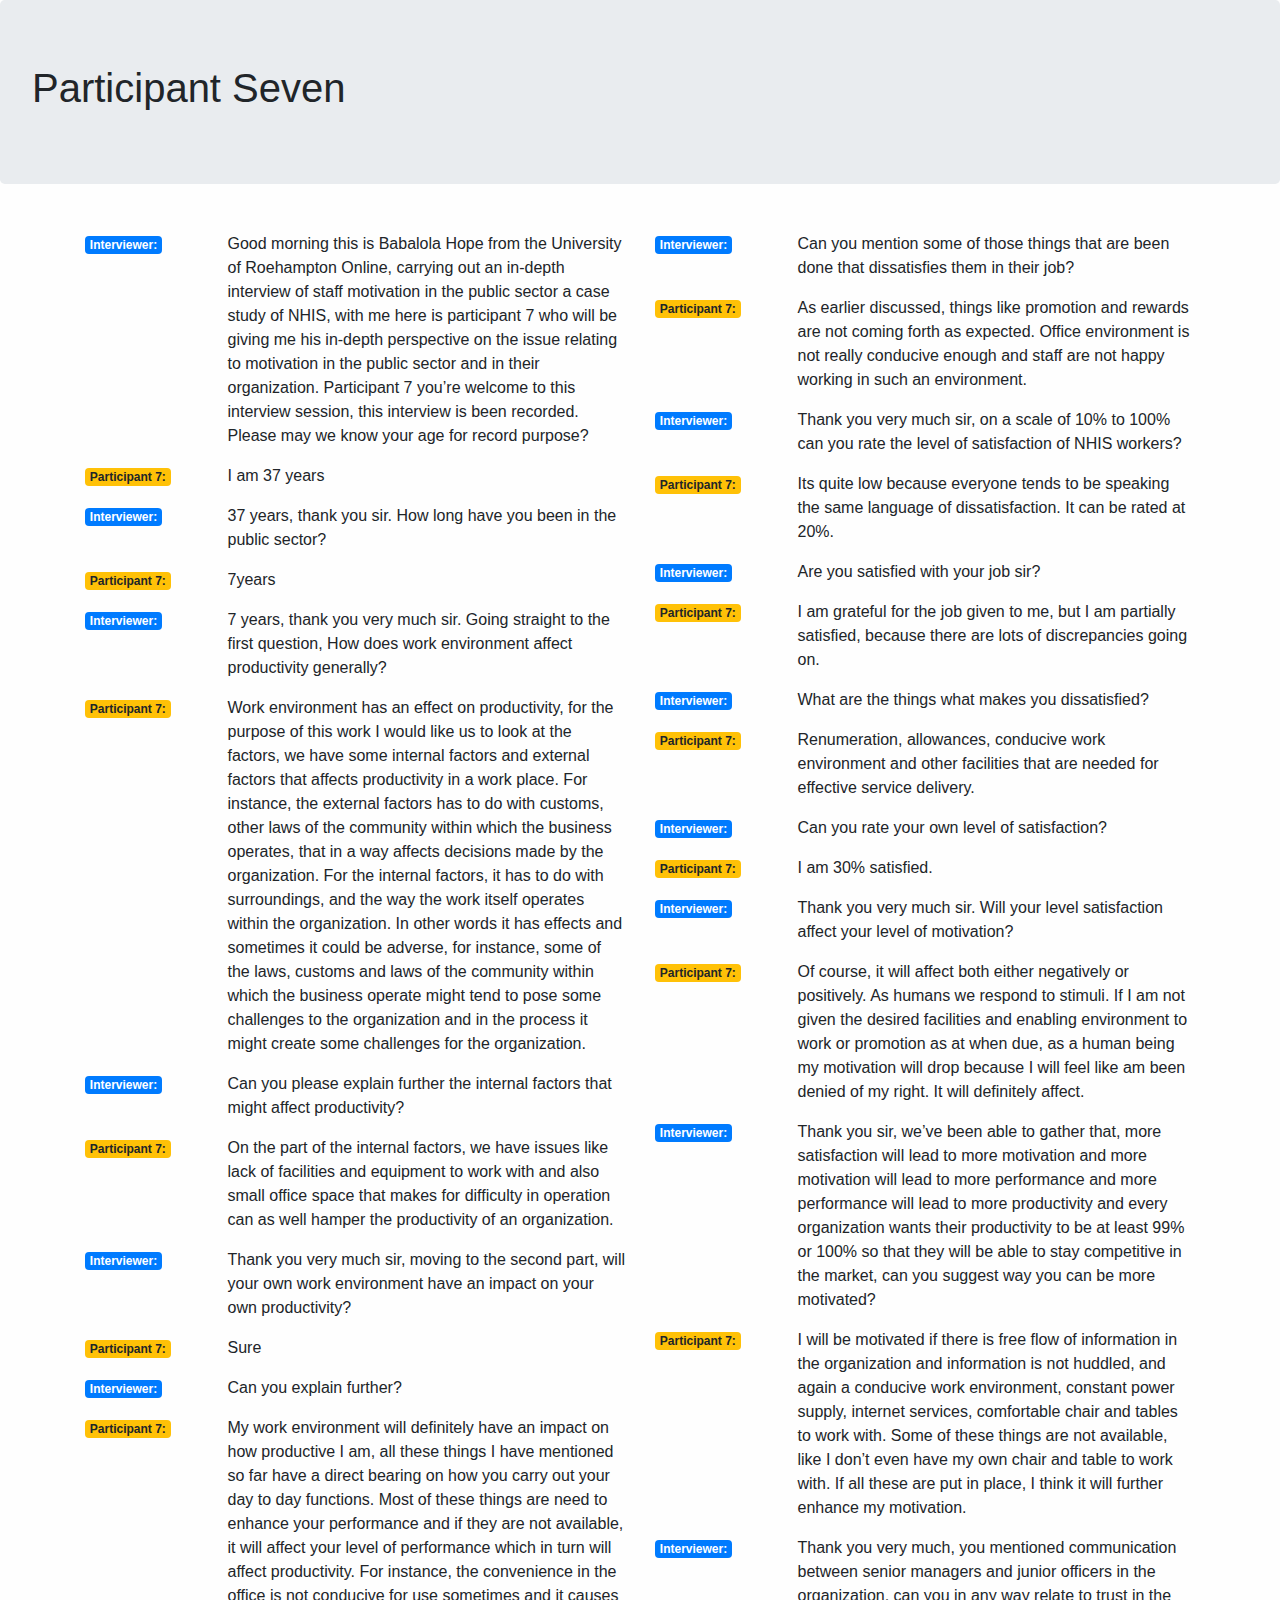
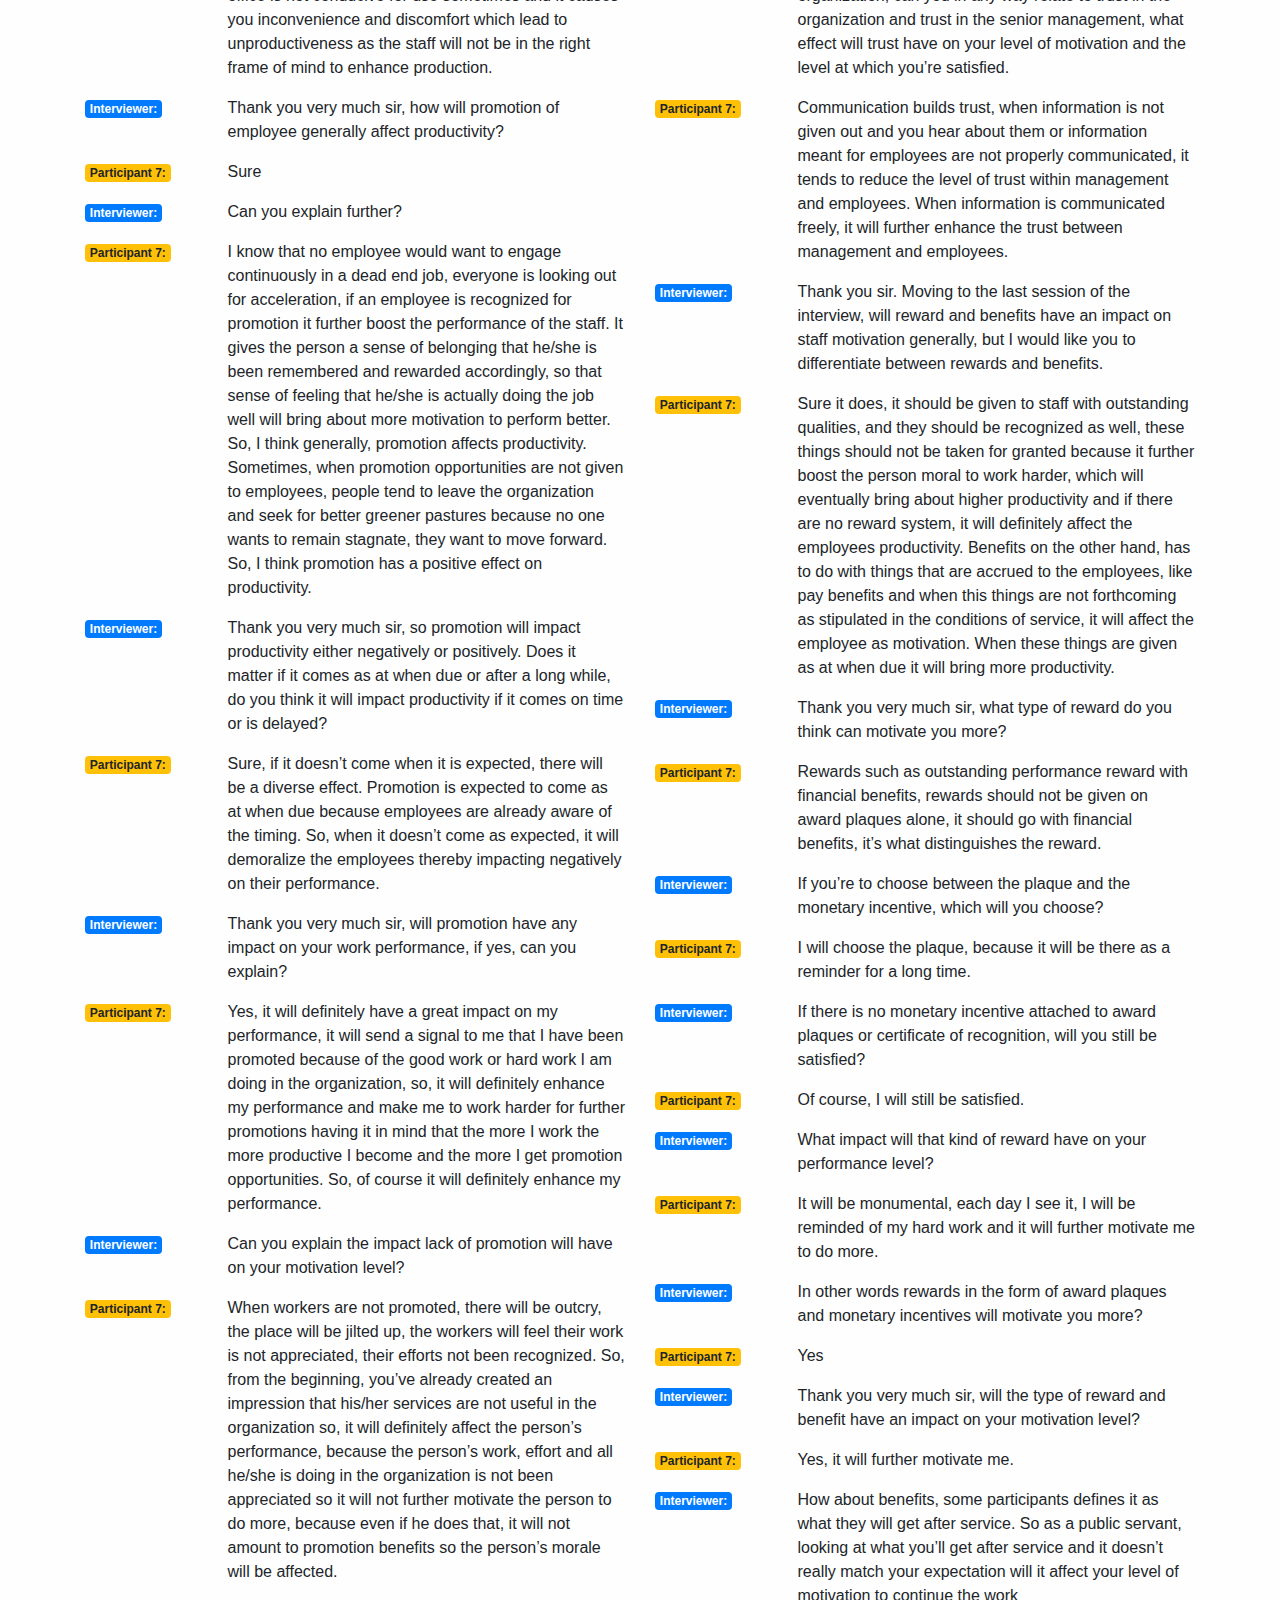
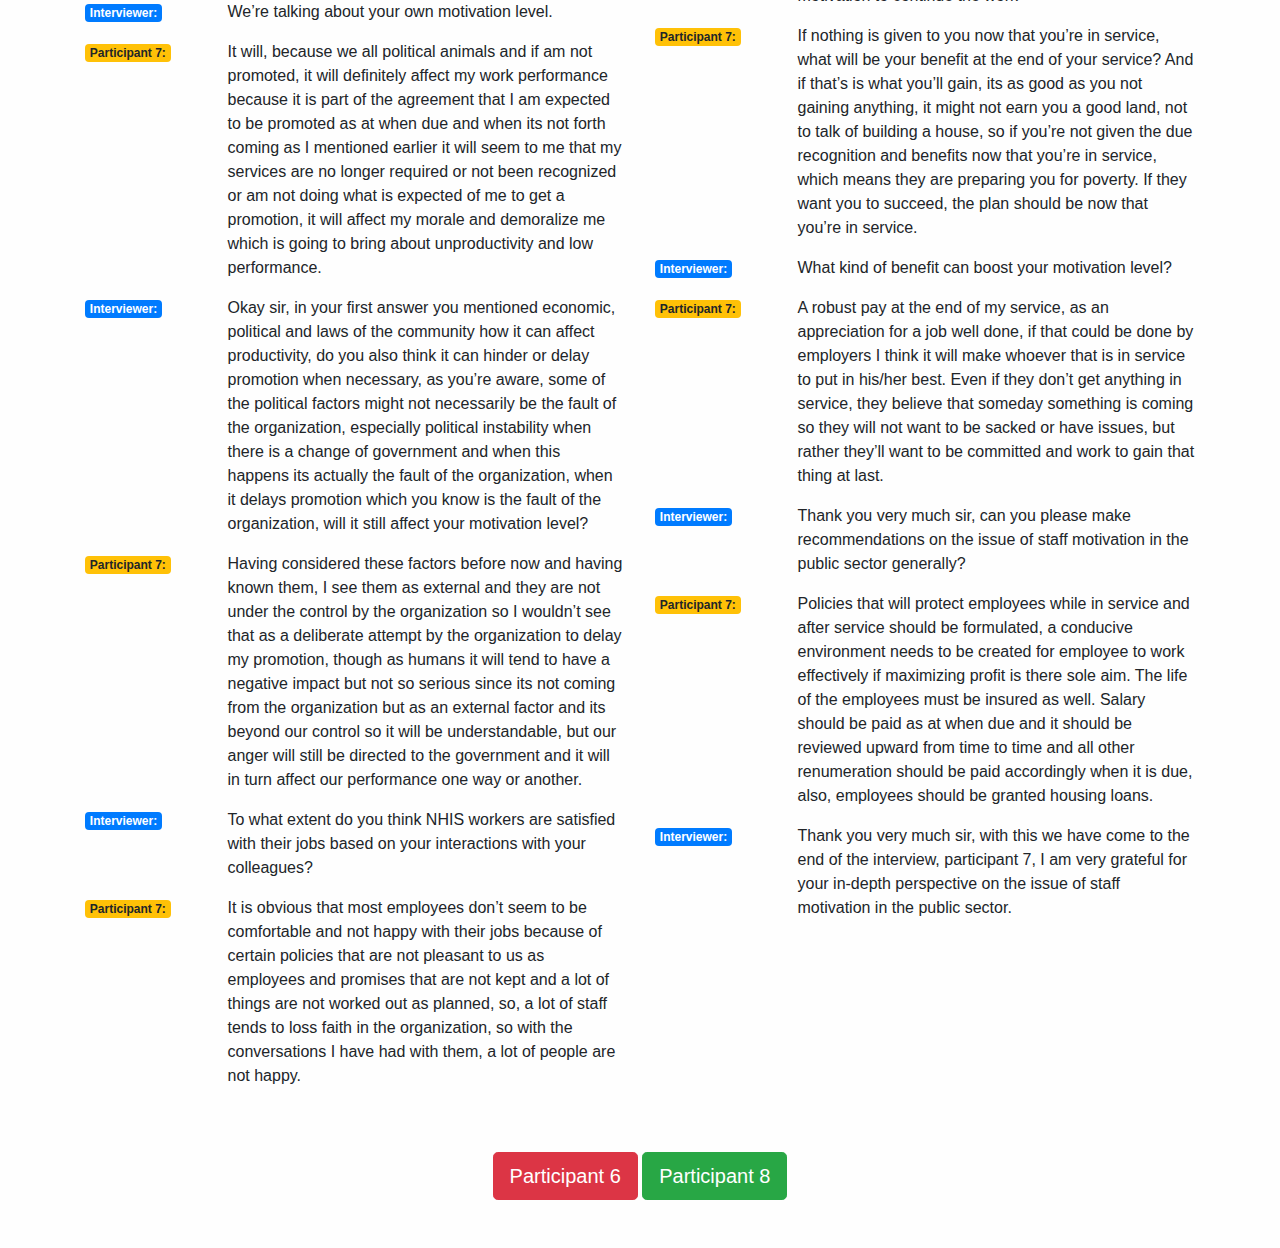
<file: participant-seven.html>
<!DOCTYPE html>
<html lang="en">
  <head>
    <meta charset="UTF-8" />
    <meta name="viewport" content="width=device-width, initial-scale=1.0" />
    <meta http-equiv="X-UA-Compatible" content="ie=edge" />
    <title>Participant Seven | Interview</title>
    <link rel="stylesheet" href="css/bootstrap.min.css" />
    <link rel="stylesheet" href="css/style.css" />
  </head>
  <body>
    
    <section>
        <div class="mb-5 jumbotron">
            <h1>Participant Seven</h1>
        </div>
    </section>
    <section class="container">
        
      
      <div class="row">
        <div class="col-md-6 col-sm-12">
          <div class="row session">
            <div class="col-md-3 col-sm-12">
              <p class="h6 interviewer badge badge-primary">Interviewer:</p>
            </div>
            <div class="col-md-9 col-sm-12">
              <p>
                    Good morning this is Babalola Hope from the University of Roehampton Online, carrying out an in-depth interview of staff motivation in the public sector a case study of NHIS, with me here is participant 7 who will be giving me his in-depth perspective on the issue relating to motivation in the public sector and in their organization. Participant 7 you’re welcome to this interview session, this interview is been recorded. Please may we know your age for record purpose?
              </p>
            </div>
            <div class="col-md-3 col-sm-12">
              <p class="h6 participant badge badge-warning">Participant 7:</p>
            </div>
            <div class="col-md-9 col-sm-12">
              <p>I am 37 years</p>
            </div>
          </div>

          <div class="row session">
            <div class="col-md-3 col-sm-12">
              <p class="h6 interviewer badge badge-primary">Interviewer:</p>
            </div>
            <div class="col-md-9 col-sm-12">
              <p>
                    37 years, thank you sir. How long have you been in the public sector?
              </p>
            </div>
            <div class="col-md-3 col-sm-12">
              <p class="h6 participant badge badge-warning">Participant 7:</p>
            </div>
            <div class="col-md-9 col-sm-12">
              <p> 7years </p>
            </div>
          </div>

          <div class="row session">
            <div class="col-md-3 col-sm-12">
              <p class="h6 interviewer badge badge-primary">Interviewer:</p>
            </div>
            <div class="col-md-9 col-sm-12">
              <p>
                    7 years, thank you very much sir. Going straight to the first question, How does work environment affect productivity generally?
              </p>
            </div>
            <div class="col-md-3 col-sm-12">
              <p class="h6 participant badge badge-warning">Participant 7:</p>
            </div>
            <div class="col-md-9 col-sm-12">
              <p>
                    Work environment has an effect on productivity, for the purpose of this work I would like us to look at the factors, we have some internal factors and external factors that affects productivity in a work place. For instance, the external factors has to do with customs, other laws of the community within which the business operates, that in a way affects decisions made by the organization. For the internal factors, it has to do with surroundings, and the way the work itself operates within the organization. In other words it has effects and sometimes it could be adverse, for instance, some of the laws, customs and laws of the community within which the business operate might tend to pose some challenges to the organization and in the process it might create some challenges for the organization.
                </p>

            </div>
          </div>

          <div class="row session">
            <div class="col-md-3 col-sm-12">
              <p class="h6 interviewer badge badge-primary">Interviewer:</p>
            </div>
            <div class="col-md-9 col-sm-12">
              <p>
                    Can you please explain further the internal factors that might affect productivity?
              </p>
            </div>
            <div class="col-md-3 col-sm-12">
              <p class="h6 participant badge badge-warning">Participant 7:</p>
            </div>
            <div class="col-md-9 col-sm-12">
              <p>
                    On the part of the internal factors, we have issues like lack of facilities and equipment to work with and also small office space that makes for difficulty in operation can as well hamper the productivity of an organization.
              </p>
            </div>
          </div>

          <div class="row session">
            <div class="col-md-3 col-sm-12">
              <p class="h6 interviewer badge badge-primary">Interviewer:</p>
            </div>
            <div class="col-md-9 col-sm-12">
              <p>
                    Thank you very much sir, moving to the second part, will your own work environment have an impact on your own productivity?
              </p>
            </div>
            <div class="col-md-3 col-sm-12">
              <p class="h6 participant badge badge-warning">Participant 7:</p>
            </div>
            <div class="col-md-9 col-sm-12">
              <p>
                    Sure
              </p>
            </div>
          </div>

          <div class="row session">
            <div class="col-md-3 col-sm-12">
              <p class="h6 interviewer badge badge-primary">Interviewer:</p>
            </div>
            <div class="col-md-9 col-sm-12">
              <p>
                    Can you explain further?
              </p>
            </div>
            <div class="col-md-3 col-sm-12">
              <p class="h6 participant badge badge-warning">Participant 7:</p>
            </div>
            <div class="col-md-9 col-sm-12">
              <p>
                    My work environment will definitely have an impact on how productive I am, all these things I have mentioned so far have a direct bearing on how you carry out your day to day functions. Most of these things are need to enhance your performance and if they are not available, it will affect your level of performance which in turn will affect productivity. For instance, the convenience in the office is not conducive for use sometimes and it causes you inconvenience and discomfort which lead to unproductiveness as the staff will not be in the right frame of mind to enhance production.
              </p>
            </div>
          </div>

          <div class="row session">
            <div class="col-md-3 col-sm-12">
              <p class="h6 interviewer badge badge-primary">Interviewer:</p>
            </div>
            <div class="col-md-9 col-sm-12">
              <p>
                    Thank you very much sir, how will promotion of employee generally affect productivity?
              </p>
            </div>
            <div class="col-md-3 col-sm-12">
              <p class="h6 participant badge badge-warning">Participant 7:</p>
            </div>
            <div class="col-md-9 col-sm-12">
              <p>
                    Sure
              </p>
            </div>
          </div>

          <div class="row session">
            <div class="col-md-3 col-sm-12">
              <p class="h6 interviewer badge badge-primary">Interviewer:</p>
            </div>
            <div class="col-md-9 col-sm-12">
              <p>
                    Can you explain further?
              </p>
            </div>
            <div class="col-md-3 col-sm-12">
              <p class="h6 participant badge badge-warning">Participant 7:</p>
            </div>
            <div class="col-md-9 col-sm-12">
              <p>
                    I know that no employee would want to engage continuously in a dead end job, everyone is looking out for acceleration, if an employee is recognized for promotion it further boost the performance of the staff. It gives the person a sense of belonging that he/she is been remembered and rewarded accordingly, so that sense of feeling that he/she is actually doing the job well will bring about more motivation to perform better. So, I think generally, promotion affects productivity. Sometimes, when promotion opportunities are not given to employees, people tend to leave the organization and seek for better greener pastures because no one wants to remain stagnate, they want to move forward. So, I think promotion has a positive effect on productivity.
              </p>
            </div>
          </div>

          <div class="row session">
            <div class="col-md-3 col-sm-12">
              <p class="h6 interviewer badge badge-primary">Interviewer:</p>
            </div>
            <div class="col-md-9 col-sm-12">
              <p>
                    Thank you very much sir, so promotion will impact productivity either negatively or positively. Does it matter if it comes as at when due or after a long while, do you think it will impact productivity if it comes on time or is delayed?
              </p>
            </div>
            <div class="col-md-3 col-sm-12">
              <p class="h6 participant badge badge-warning">Participant 7:</p>
            </div>
            <div class="col-md-9 col-sm-12">
              <p>
                    Sure, if it doesn’t come when it is expected, there will be a diverse effect. Promotion is expected to come as at when due because employees are already aware of the timing. So, when it doesn’t come as expected, it will demoralize the employees thereby impacting negatively on their performance.
              </p>
            </div>
          </div>

          <div class="row session">
            <div class="col-md-3 col-sm-12">
              <p class="h6 interviewer badge badge-primary">Interviewer:</p>
            </div>
            <div class="col-md-9 col-sm-12">
              <p>
                    Thank you very much sir, will promotion have any impact on your work performance, if yes, can you explain?
              </p>
            </div>
            <div class="col-md-3 col-sm-12">
              <p class="h6 participant badge badge-warning">Participant 7:</p>
            </div>
            <div class="col-md-9 col-sm-12">
              <p>
                    Yes, it will definitely have a great impact on my performance, it will send a signal to me that I have been promoted because of the good work or hard work I am doing in the organization, so, it will definitely enhance my performance and make me to work harder for further promotions having it in mind that the more I work the more productive I become and the more I get promotion opportunities. So, of course it will definitely enhance my performance.
              </p>
            </div>
          </div>

          <div class="row session">
                <div class="col-md-3 col-sm-12">
                  <p class="h6 interviewer badge badge-primary">Interviewer:</p>
                </div>
                <div class="col-md-9 col-sm-12">
                  <p>
                        Can you explain the impact lack of promotion will have on your motivation level?
                  </p>
                </div>
                <div class="col-md-3 col-sm-12">
                  <p class="h6 participant badge badge-warning">Participant 7:</p>
                </div>
                <div class="col-md-9 col-sm-12">
                  <p>
                        When workers are not promoted, there will be outcry, the place will be jilted up, the workers will feel their work is not appreciated, their efforts not been recognized. So, from the beginning, you’ve already created an impression that his/her services are not useful in the organization so, it will definitely affect the person’s performance, because the person’s work, effort and all he/she is doing in the organization is not been appreciated so it will not further motivate the person to do more, because even if he does that, it will not amount to promotion benefits so the person’s morale will be affected.
                  </p>
                </div>
              </div>

              

              <div class="row session">
                    <div class="col-md-3 col-sm-12">
                      <p class="h6 interviewer badge badge-primary">Interviewer:</p>
                    </div>
                    <div class="col-md-9 col-sm-12">
                      <p>
                            We’re talking about your own motivation level.
                      </p>
                    </div>
                    <div class="col-md-3 col-sm-12">
                      <p class="h6 participant badge badge-warning">Participant 7:</p>
                    </div>
                    <div class="col-md-9 col-sm-12">
                      <p>
                            It will, because we all political animals and if am not promoted, it will definitely affect my work performance because it is part of the agreement that I am expected to be promoted as at when due and when its not forth coming as I mentioned earlier it will seem to me that my services are no longer required or not been recognized or am not doing what is expected of me to get a promotion, it will affect my morale and demoralize me which is going to bring about unproductivity and low performance.
                      </p>
                    </div>
                  </div>

                  <div class="row session">
                        <div class="col-md-3 col-sm-12">
                          <p class="h6 interviewer badge badge-primary">Interviewer:</p>
                        </div>
                        <div class="col-md-9 col-sm-12">
                          <p>
                                Okay sir, in your first answer you mentioned economic, political and laws of the community how it can affect productivity, do you also think it can hinder or delay promotion when necessary, as you’re aware, some of the political factors might not necessarily be the fault of the organization, especially political instability when there is a change of government and when this happens its actually the fault of the organization, when it delays promotion which you know is the fault of the organization, will it still affect your motivation level?
                          </p>
                        </div>
                        <div class="col-md-3 col-sm-12">
                          <p class="h6 participant badge badge-warning">Participant 7:</p>
                        </div>
                        <div class="col-md-9 col-sm-12">
                          <p>
                                Having considered these factors before now and having known them, I see them as external and they are not under the control by the organization so I wouldn’t see that as a deliberate attempt by the organization to delay my promotion, though as humans it will tend to have a negative impact but not so serious since its not coming from the organization but as an external factor and its beyond our control so it will be understandable, but our anger will still be directed to the government and it will in turn affect our performance one way or another.
                          </p>
                        </div>
                      </div>



                      <div class="row session">
                            <div class="col-md-3 col-sm-12">
                              <p class="h6 interviewer badge badge-primary">Interviewer:</p>
                            </div>
                            <div class="col-md-9 col-sm-12">
                              <p>
                                    To what extent do you think NHIS workers are satisfied with their jobs based on your interactions with your colleagues? 
                              </p>
                            </div>
                            <div class="col-md-3 col-sm-12">
                              <p class="h6 participant badge badge-warning">Participant 7:</p>
                            </div>
                            <div class="col-md-9 col-sm-12">
                              <p>
                                    It is obvious that most employees don’t seem to be comfortable and not happy with their jobs because of certain policies that are not pleasant to us as employees and promises that are not kept and a lot of things are not worked out as planned, so, a lot of staff tends to loss faith in the organization, so with the conversations I have had with them, a lot of people are not happy.
                              </p>
                            </div>
                          </div>

                          

                             
        </div>

        <div class="col-md-6 col-sm-12">

                <div class="row session">
                        <div class="col-md-3 col-sm-12">
                          <p class="h6 interviewer badge badge-primary">Interviewer:</p>
                        </div>
                        <div class="col-md-9 col-sm-12">
                          <p>
                                Can you mention some of those things that are been done that dissatisfies them in their job?
                          </p>
                        </div>
                        <div class="col-md-3 col-sm-12">
                          <p class="h6 participant badge badge-warning">Participant 7:</p>
                        </div>
                        <div class="col-md-9 col-sm-12">
                          <p>
                                As earlier discussed, things like promotion and rewards are not coming forth as expected. Office environment is not really conducive enough and staff are not happy working in such an environment.  
                          </p>
                        </div>
                      </div>

                          
                <div class="row session">
                        <div class="col-md-3 col-sm-12">
                          <p class="h6 interviewer badge badge-primary">Interviewer:</p>
                        </div>
                        <div class="col-md-9 col-sm-12">
                          <p>
                                Thank you very much sir, on a scale of 10% to 100% can you rate the level of satisfaction of NHIS workers?
                          </p>
                        </div>
                        <div class="col-md-3 col-sm-12">
                                <p class="h6 participant badge badge-warning">Participant 7:</p>
                              </div>
                              <div class="col-md-9 col-sm-12">
                                <p>
                                        Its quite low because everyone tends to be speaking the same language of dissatisfaction. It can be rated at 20%.  
                                </p>
                              </div>
                </div>
            
                                 

                                      <div class="row session">

                                            <div class="col-md-3 col-sm-12">
                                                    <p class="h6 interviewer badge badge-primary">Interviewer:</p>
                                                  </div>
                                                  <div class="col-md-9 col-sm-12">
                                                    <p>
                                                            Are you satisfied with your job sir?
                                                    </p>
                                                  </div>
                                           
                                            <div class="col-md-3 col-sm-12">
                                              <p class="h6 participant badge badge-warning">Participant 7:</p>
                                            </div>
                                            <div class="col-md-9 col-sm-12">
                                              <p>
                                                    I am grateful for the job given to me, but I am partially satisfied, because there are lots of discrepancies going on.
                                              </p>
                                            </div>
                                          </div>

                                          <div class="row session">
                                                <div class="col-md-3 col-sm-12">
                                                  <p class="h6 interviewer badge badge-primary">Interviewer:</p>
                                                </div>
                                                <div class="col-md-9 col-sm-12">
                                                  <p>
                                                        What are the things what makes you dissatisfied?
                                                  </p>
                                                </div>
                                                <div class="col-md-3 col-sm-12">
                                                  <p class="h6 participant badge badge-warning">Participant 7:</p>
                                                </div>
                                                <div class="col-md-9 col-sm-12">
                                                  <p>
                                                        Renumeration, allowances, conducive work environment and other facilities that are needed for effective service delivery.
                                                  </p>
                                                </div>
                                              </div>

                                              <div class="row session">
                                                    <div class="col-md-3 col-sm-12">
                                                      <p class="h6 interviewer badge badge-primary">Interviewer:</p>
                                                    </div>
                                                    <div class="col-md-9 col-sm-12">
                                                      <p>
                                                            Can you rate your own level of satisfaction?
                                                      </p>
                                                    </div>
                                                    <div class="col-md-3 col-sm-12">
                                                      <p class="h6 participant badge badge-warning">Participant 7:</p>
                                                    </div>
                                                    <div class="col-md-9 col-sm-12">
                                                      <p>
                                                            I am 30% satisfied.
                                                      </p>
                                                     
                                                    </div>
                                                  </div>

                                                  <div class="row session">
                                                        <div class="col-md-3 col-sm-12">
                                                          <p class="h6 interviewer badge badge-primary">Interviewer:</p>
                                                        </div>
                                                        <div class="col-md-9 col-sm-12">
                                                          <p>
                                                                Thank you very much sir. Will your level satisfaction affect your level of motivation?
                                                          </p>
                                                        </div>
                                                        <div class="col-md-3 col-sm-12">
                                                          <p class="h6 participant badge badge-warning">Participant 7:</p>
                                                        </div>
                                                        <div class="col-md-9 col-sm-12">
                                                          <p>
                                                                Of course, it will affect both either negatively or positively. As humans we respond to stimuli. If I am not given the desired facilities and enabling environment to work or promotion as at when due, as a human being my motivation will drop because I will feel like am been denied of my right. It will definitely affect. 
                                                          </p>
                                                        </div>
                                                      </div>


                                                      <div class="row session">
                                                            <div class="col-md-3 col-sm-12">
                                                              <p class="h6 interviewer badge badge-primary">Interviewer:</p>
                                                            </div>
                                                            <div class="col-md-9 col-sm-12">
                                                              <p>
                                                                    Thank you sir, we’ve been able to gather that, more satisfaction will lead to more motivation and more motivation will lead to more performance and more performance will lead to more productivity and every organization wants their productivity to be at least 99% or 100% so that they will be able to stay competitive in the market, can you suggest way you can be more motivated?
                                                              </p>
                                                            </div>
                                                            <div class="col-md-3 col-sm-12">
                                                              <p class="h6 participant badge badge-warning">Participant 7:</p>
                                                            </div>
                                                            <div class="col-md-9 col-sm-12">
                                                              <p>
                                                                    I will be motivated if there is free flow of information in the organization and information is not huddled, and again a conducive work environment, constant power supply, internet services, comfortable chair and tables to work with. Some of these things are not available, like I don’t even have my own chair and table to work with. If all these are put in place, I think it will further enhance my motivation.
                                                              </p>
                                                            </div>
                                                          </div>

                                                          <div class="row session">
                                                                <div class="col-md-3 col-sm-12">
                                                                  <p class="h6 interviewer badge badge-primary">Interviewer:</p>
                                                                </div>
                                                                <div class="col-md-9 col-sm-12">
                                                                  <p>
                                                                        Thank you very much, you mentioned communication between senior managers and junior officers in the organization, can you in any way relate to trust in the organization and trust in the senior management, what effect will trust have on your level of motivation and the level at which you’re satisfied.
                                                                  </p>
                                                                </div>
                                                                <div class="col-md-3 col-sm-12">
                                                                  <p class="h6 participant badge badge-warning">Participant 7:</p>
                                                                </div>
                                                                <div class="col-md-9 col-sm-12">
                                                                  <p>
                                                                        Communication builds trust, when information is not given out and you hear about them or information meant for employees are not properly communicated, it tends to reduce the level of trust within management and employees. When information is communicated freely, it will further enhance the trust between management and employees.
                                                                  </p>
                                                                </div>
                                                              </div>

                                                              <div class="row session">
                                                                    <div class="col-md-3 col-sm-12">
                                                                      <p class="h6 interviewer badge badge-primary">Interviewer:</p>
                                                                    </div>
                                                                    <div class="col-md-9 col-sm-12">
                                                                      <p>
                                                                            Thank you sir. Moving to the last session of the interview, will reward and benefits have an impact on staff motivation generally, but I would like you to differentiate between rewards and benefits.
                                                                      </p>
                                                                    </div>
                                                                    <div class="col-md-3 col-sm-12">
                                                                      <p class="h6 participant badge badge-warning">Participant 7:</p>
                                                                    </div>
                                                                    <div class="col-md-9 col-sm-12">
                                                                      <p>
                                                                            Sure it does, it should be given to staff with outstanding qualities, and they should be recognized as well, these things should not be taken for granted because it further boost the person moral to work harder, which will eventually bring about higher productivity and if there are no reward system, it will definitely affect the employees productivity. Benefits on the other hand, has to do with things that are accrued to the employees, like pay benefits and when this things are not forthcoming as stipulated in the conditions of service, it will affect the employee as motivation. When these things are given as at when due it will bring more productivity.
                                                                      </p>
                                                                    </div>
                                                                  </div>

                                                                  <div class="row session">
                                                                        <div class="col-md-3 col-sm-12">
                                                                          <p class="h6 interviewer badge badge-primary">Interviewer:</p>
                                                                        </div>
                                                                        <div class="col-md-9 col-sm-12">
                                                                          <p>
                                                                                Thank you very much sir, what type of reward do you think can motivate you more?
                                                                          </p>
                                                                        </div>
                                                                        <div class="col-md-3 col-sm-12">
                                                                          <p class="h6 participant badge badge-warning">Participant 7:</p>
                                                                        </div>
                                                                        <div class="col-md-9 col-sm-12">
                                                                          <p>
                                                                                Rewards such as outstanding performance reward with financial benefits, rewards should not be given on award plaques alone, it should go with financial benefits, it’s what distinguishes the reward.
                                                                          </p>
                                                                        </div>
                                                                      </div>

                                                                      <div class="row session">
                                                                            <div class="col-md-3 col-sm-12">
                                                                              <p class="h6 interviewer badge badge-primary">Interviewer:</p>
                                                                            </div>
                                                                            <div class="col-md-9 col-sm-12">
                                                                              <p>
                                                                                    If you’re to choose between the plaque and the monetary incentive, which will you choose? 
                                                                              </p>
                                                                            </div>
                                                                            <div class="col-md-3 col-sm-12">
                                                                              <p class="h6 participant badge badge-warning">Participant 7:</p>
                                                                            </div>
                                                                            <div class="col-md-9 col-sm-12">
                                                                              <p>
                                                                                    I will choose the plaque, because it will be there as a reminder for a long time.
                                                                              </p>
                                                                            </div>
                                                                          </div>

                                                                          <div class="row session">
                                                                                <div class="col-md-3 col-sm-12">
                                                                                  <p class="h6 interviewer badge badge-primary">Interviewer:</p>
                                                                                </div>
                                                                                <div class="col-md-9 col-sm-12">
                                                                                  <p>
                                                                                        If there is no monetary incentive attached to award plaques or certificate of recognition, will you still be satisfied?
                                                                                  </p>
                                                                                </div>
                                                                                <div class="col-md-3 col-sm-12">
                                                                                  <p class="h6 participant badge badge-warning">Participant 7:</p>
                                                                                </div>
                                                                                <div class="col-md-9 col-sm-12">
                                                                                  <p>
                                                                                        Of course, I will still be satisfied.
                                                                                  </p>
                                                                                </div>
                                                                              </div>

                                                                              <div class="row session">
                                                                                    <div class="col-md-3 col-sm-12">
                                                                                      <p class="h6 interviewer badge badge-primary">Interviewer:</p>
                                                                                    </div>
                                                                                    <div class="col-md-9 col-sm-12">
                                                                                      <p>
                                                                                            What impact will that kind of reward have on your performance level?
                                                                                      </p>
                                                                                    </div>
                                                                                    <div class="col-md-3 col-sm-12">
                                                                                      <p class="h6 participant badge badge-warning">Participant 7:</p>
                                                                                    </div>
                                                                                    <div class="col-md-9 col-sm-12">
                                                                                      <p>
                                                                                            It will be monumental, each day I see it, I will be reminded of my hard work and it will further motivate me to do more.
                                                                                      </p>
                                                                                    </div>
                                                                                  </div>

                                                                                  <div class="row session">
                                                                                        <div class="col-md-3 col-sm-12">
                                                                                          <p class="h6 interviewer badge badge-primary">Interviewer:</p>
                                                                                        </div>
                                                                                        <div class="col-md-9 col-sm-12">
                                                                                          <p>
                                                                                                In other words rewards in the form of award plaques and monetary incentives will motivate you more?
                                                                                          </p>
                                                                                        </div>
                                                                                        <div class="col-md-3 col-sm-12">
                                                                                          <p class="h6 participant badge badge-warning">Participant 7:</p>
                                                                                        </div>
                                                                                        <div class="col-md-9 col-sm-12">
                                                                                          <p>
                                                                                                Yes
                                                                                          </p>
                                                                                        </div>
                                                                                      </div>


                                                                                      <div class="row session">
                                                                                            <div class="col-md-3 col-sm-12">
                                                                                              <p class="h6 interviewer badge badge-primary">Interviewer:</p>
                                                                                            </div>
                                                                                            <div class="col-md-9 col-sm-12">
                                                                                              <p>
                                                                                                    Thank you very much sir, will the type of reward and benefit have an impact on your motivation level?
                                                                                              </p>
                                                                                            </div>
                                                                                            <div class="col-md-3 col-sm-12">
                                                                                              <p class="h6 participant badge badge-warning">Participant 7:</p>
                                                                                            </div>
                                                                                            <div class="col-md-9 col-sm-12">
                                                                                              <p>
                                                                                                    Yes, it will further motivate me.
                                                                                              </p>
                                                                                            </div>
                                                                                          </div>

                                                                                          <div class="row session">
                                                                                                <div class="col-md-3 col-sm-12">
                                                                                                  <p class="h6 interviewer badge badge-primary">Interviewer:</p>
                                                                                                </div>
                                                                                                <div class="col-md-9 col-sm-12">
                                                                                                  <p>
                                                                                                        How about benefits, some participants defines it as what they will get after service. So as a public servant, looking at what you’ll get after service and it doesn’t really match your expectation will it affect your level of motivation to continue the work
                                                                                                  </p>
                                                                                                </div>
                                                                                                <div class="col-md-3 col-sm-12">
                                                                                                  <p class="h6 participant badge badge-warning">Participant 7:</p>
                                                                                                </div>
                                                                                                <div class="col-md-9 col-sm-12">
                                                                                                  <p>
                                                                                                        If nothing is given to you now that you’re in service, what will be your benefit at the end of your service? And if that’s is what you’ll gain, its as good as you not gaining anything, it might not earn you a good land, not to talk of building a house, so if you’re not given the due recognition and benefits now that you’re in service, which means they are preparing you for poverty. If they want you to succeed, the plan should be now that you’re in service.
                                                                                                  </p>
                                                                                                </div>
                                                                                              </div>


                                                                                              <div class="row session">
                                                                                                    <div class="col-md-3 col-sm-12">
                                                                                                      <p class="h6 interviewer badge badge-primary">Interviewer:</p>
                                                                                                    </div>
                                                                                                    <div class="col-md-9 col-sm-12">
                                                                                                      <p>
                                                                                                            What kind of benefit can boost your motivation level?
                                                                                                      </p>
                                                                                                    </div>
                                                                                                    <div class="col-md-3 col-sm-12">
                                                                                                      <p class="h6 participant badge badge-warning">Participant 7:</p>
                                                                                                    </div>
                                                                                                    <div class="col-md-9 col-sm-12">
                                                                                                      <p>
                                                                                                            A robust pay at the end of my service, as an appreciation for a job well done, if that could be done by employers I think it will make whoever that is in service to put in his/her best. Even if they don’t get anything in service, they believe that someday something is coming so they will not want to be sacked or have issues, but rather they’ll want to be committed and work to gain that thing at last.
                                                                                                      </p>
                                                                                                    </div>
                                                                                                  </div>

                                                                                                  <div class="row session">
                                                                                                        <div class="col-md-3 col-sm-12">
                                                                                                          <p class="h6 interviewer badge badge-primary">Interviewer:</p>
                                                                                                        </div>
                                                                                                        <div class="col-md-9 col-sm-12">
                                                                                                          <p>
                                                                                                                Thank you very much sir, can you please make recommendations on the issue of staff motivation in the public sector generally?
                                                                                                          </p>
                                                                                                        </div>
                                                                                                        <div class="col-md-3 col-sm-12">
                                                                                                          <p class="h6 participant badge badge-warning">Participant 7:</p>
                                                                                                        </div>
                                                                                                        <div class="col-md-9 col-sm-12">
                                                                                                          <p>
                                                                                                                Policies that will protect employees while in service and after service should be formulated, a conducive environment needs to be created for employee to work effectively if maximizing profit is there sole aim. The life of the employees must be insured as well. Salary should be paid as at when due and it should be reviewed upward from time to time and all other renumeration should be paid accordingly when it is due, also, employees should be granted housing loans.
                                                                                                          </p>
                                                                                                        </div>
                                                                                                      </div>

                                                                             

                                                                                  

                                      <div class="row session">
                                            <div class="col-md-3 col-sm-12">
                                              <p class="h6 interviewer badge badge-primary">Interviewer:</p>
                                            </div>
                                            <div class="col-md-9 col-sm-12">
                                              <p>
                                                    Thank you very much sir, with this we have come to the end of the interview, participant 7, I am very grateful for your in-depth perspective on the issue of staff motivation in the public sector.
                                              </p>
                                            </div>
                                          </div>
 
       
          
        </div>
      </div>
      <div class="row mt-5 mb-5">
        <div class="col-12 col-md-12 col-sm-12 text-center next-btn">
          <!--<a href="#"><img src="./img/Partner- ThislookslikeBayelsa.jpeg" alt=""></a>
                <a href="#"><img src="./img/Partner- ThislookslikeBayelsa.jpeg" alt=""></a>-->
          <a href="participant-six.html" class="btn btn-danger btn-lg">Participant 6</a>
          <a href="participant-eight.html" class="btn btn-success btn-lg">Participant 8</a>
        </div>
      </div>
    </section>
    <script src="./js/bootstrap.min.js"></script>
  </body>
</html>
</file>
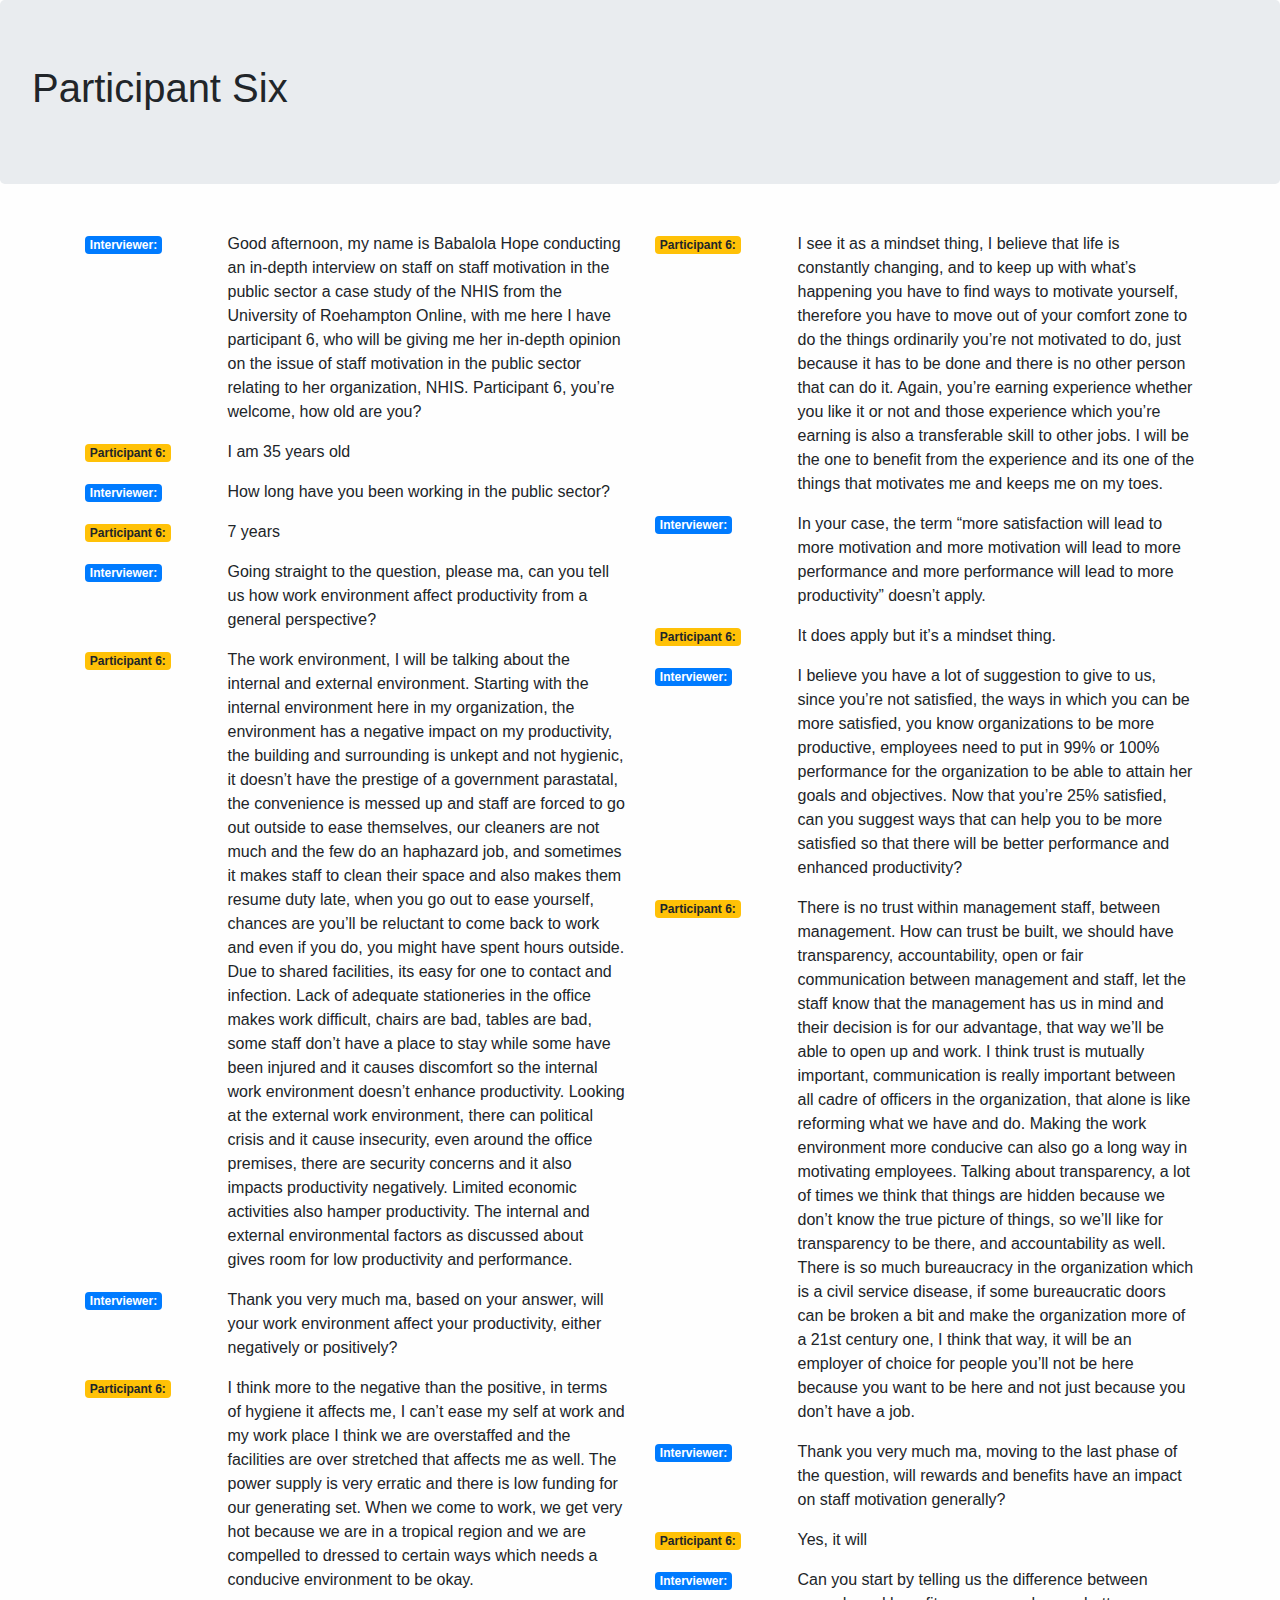
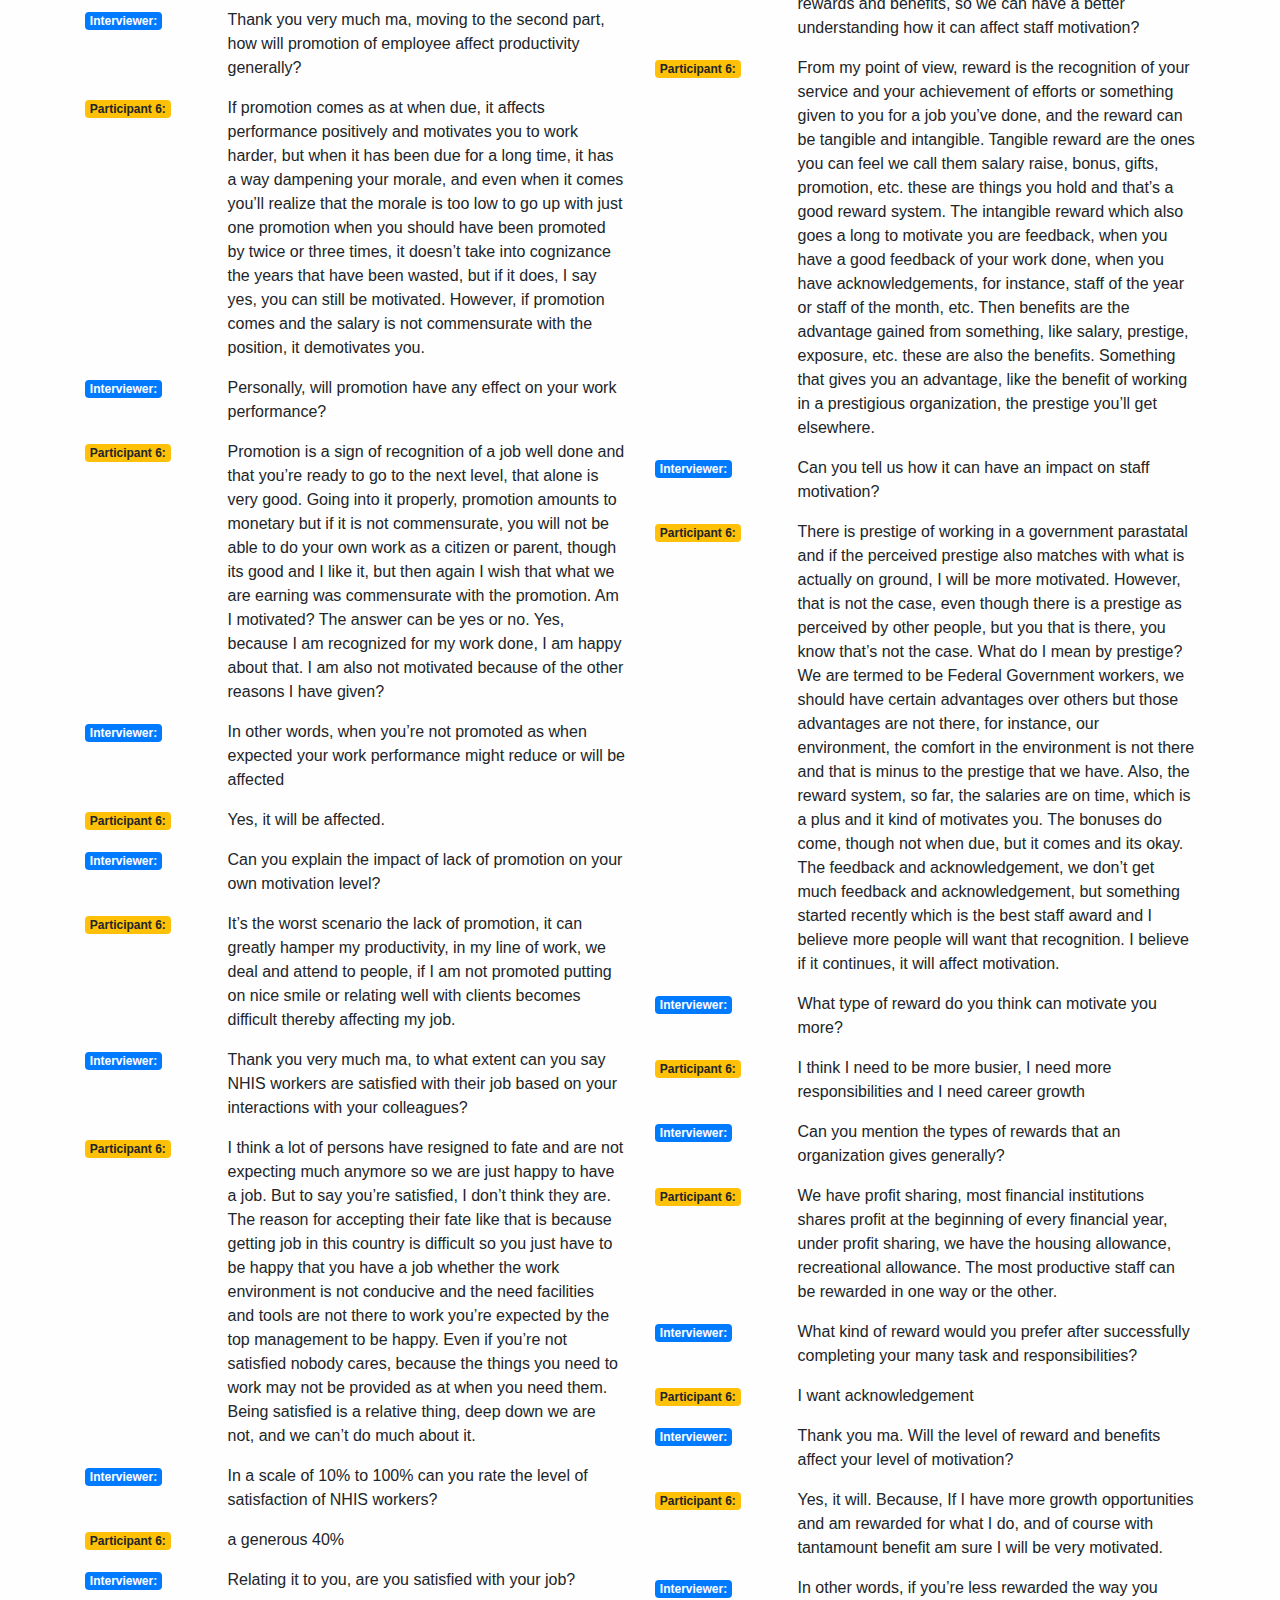
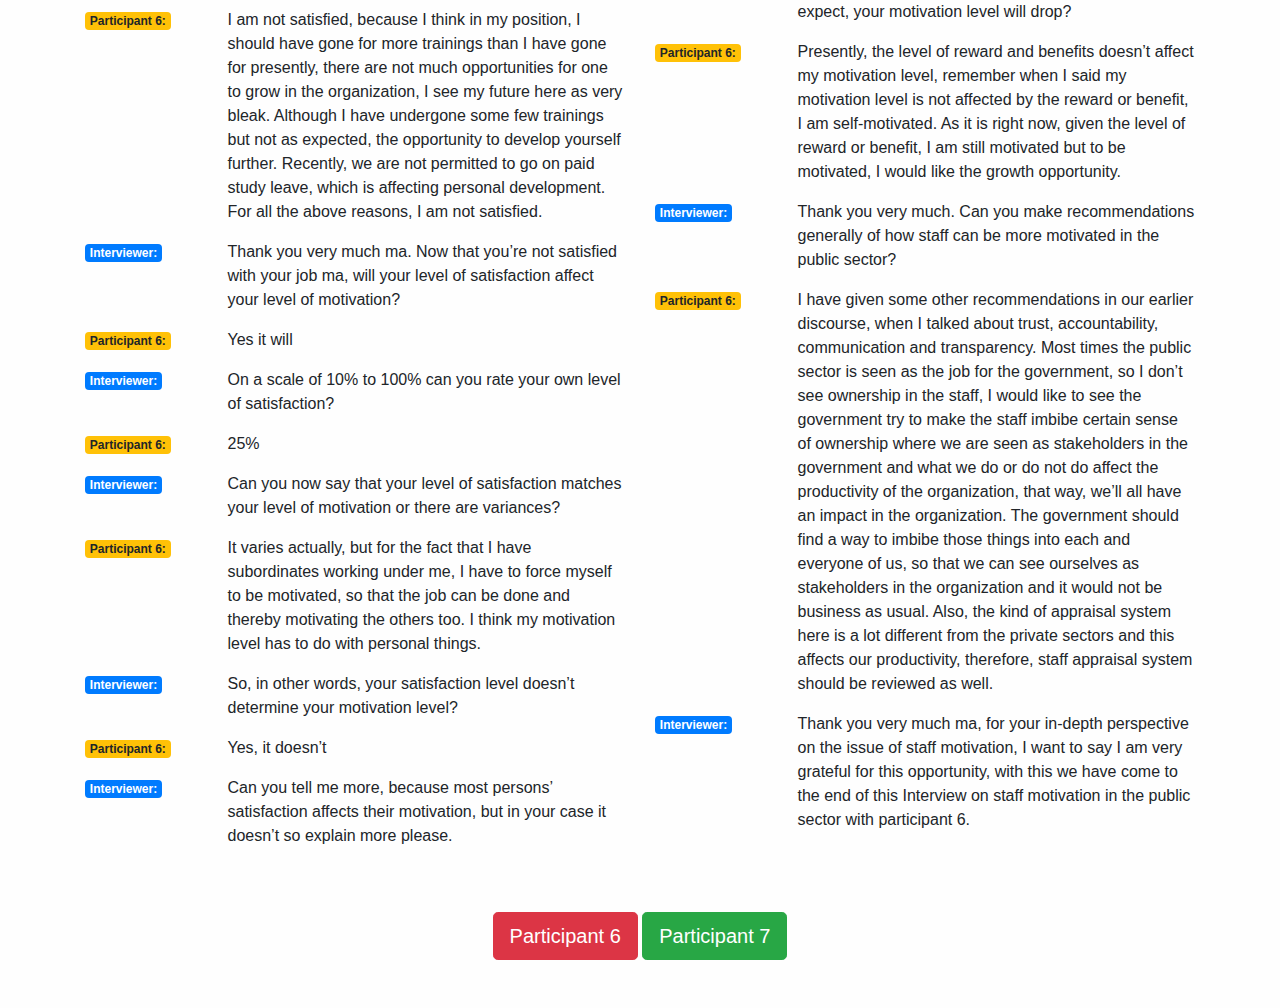
<file: participant-six.html>
<!DOCTYPE html>
<html lang="en">
  <head>
    <meta charset="UTF-8" />
    <meta name="viewport" content="width=device-width, initial-scale=1.0" />
    <meta http-equiv="X-UA-Compatible" content="ie=edge" />
    <title>Participant Six | Interview</title>
    <link rel="stylesheet" href="css/bootstrap.min.css" />
    <link rel="stylesheet" href="css/style.css" />
  </head>
  <body>
    
    <section>
        <div class="mb-5 jumbotron">
            <h1>Participant Six</h1>
        </div>
    </section>
    <section class="container">
        
      
      <div class="row">
        <div class="col-md-6 col-sm-12">
          <div class="row session">
            <div class="col-md-3 col-sm-12">
              <p class="h6 interviewer badge badge-primary">Interviewer:</p>
            </div>
            <div class="col-md-9 col-sm-12">
              <p>
                    Good afternoon, my name is Babalola Hope conducting an in-depth interview on staff on staff motivation in the public sector a case study of the NHIS from the University of Roehampton Online, with me here I have participant 6, who will be giving me her in-depth opinion on the issue of staff motivation in the public sector relating to her organization, NHIS. Participant 6, you’re welcome, how old are you?
              </p>
            </div>
            <div class="col-md-3 col-sm-12">
              <p class="h6 participant badge badge-warning">Participant 6:</p>
            </div>
            <div class="col-md-9 col-sm-12">
              <p>I am 35 years old</p>
            </div>
          </div>

          <div class="row session">
            <div class="col-md-3 col-sm-12">
              <p class="h6 interviewer badge badge-primary">Interviewer:</p>
            </div>
            <div class="col-md-9 col-sm-12">
              <p>
                    How long have you been working in the public sector?
              </p>
            </div>
            <div class="col-md-3 col-sm-12">
              <p class="h6 participant badge badge-warning">Participant 6:</p>
            </div>
            <div class="col-md-9 col-sm-12">
              <p> 7 years </p>
            </div>
          </div>

          <div class="row session">
            <div class="col-md-3 col-sm-12">
              <p class="h6 interviewer badge badge-primary">Interviewer:</p>
            </div>
            <div class="col-md-9 col-sm-12">
              <p>
                    Going straight to the question, please ma, can you tell us how work environment affect productivity from a general perspective?
              </p>
            </div>
            <div class="col-md-3 col-sm-12">
              <p class="h6 participant badge badge-warning">Participant 6:</p>
            </div>
            <div class="col-md-9 col-sm-12">
              <p>
                    The work environment, I will be talking about the internal and external environment. Starting with the internal environment here in my organization, the environment has a negative impact on my productivity, the building and surrounding is unkept and not hygienic, it doesn’t have the prestige of a government parastatal, the convenience is messed up and staff are forced to go out outside to ease themselves, our cleaners are not much and the few do an haphazard job, and sometimes it makes staff to clean their space and also makes them resume duty late, when you go out to ease yourself, chances are you’ll be reluctant to come back to work and even if you do, you might have spent hours outside. Due to shared facilities, its easy for one to contact and infection. Lack of adequate stationeries in the office makes work difficult, chairs are bad, tables are bad, some staff don’t have a place to stay while some have been injured and it causes discomfort so the internal work environment doesn’t enhance productivity. Looking at the external work environment, there can political crisis and it cause insecurity, even around the office premises, there are security concerns and it also impacts productivity negatively. Limited economic activities also hamper productivity. The internal and external environmental factors as discussed about gives room for low productivity and performance.
                </p>

            </div>
          </div>

          <div class="row session">
            <div class="col-md-3 col-sm-12">
              <p class="h6 interviewer badge badge-primary">Interviewer:</p>
            </div>
            <div class="col-md-9 col-sm-12">
              <p>
                    Thank you very much ma, based on your answer, will your work environment affect your productivity, either negatively or positively?
              </p>
            </div>
            <div class="col-md-3 col-sm-12">
              <p class="h6 participant badge badge-warning">Participant 6:</p>
            </div>
            <div class="col-md-9 col-sm-12">
              <p>
                    I think more to the negative than the positive, in terms of hygiene it affects me, I can’t ease my self at work and my work place I think we are overstaffed and the facilities are over stretched that affects me as well. The power supply is very erratic and there is low funding for our generating set. When we come to work, we get very hot because we are in a tropical region and we are compelled to dressed to certain ways which needs a conducive environment to be okay.
              </p>
            </div>
          </div>

          <div class="row session">
            <div class="col-md-3 col-sm-12">
              <p class="h6 interviewer badge badge-primary">Interviewer:</p>
            </div>
            <div class="col-md-9 col-sm-12">
              <p>
                    Thank you very much ma, moving to the second part, how will promotion of employee affect productivity generally?
              </p>
            </div>
            <div class="col-md-3 col-sm-12">
              <p class="h6 participant badge badge-warning">Participant 6:</p>
            </div>
            <div class="col-md-9 col-sm-12">
              <p>
                    If promotion comes as at when due, it affects performance positively and motivates you to work harder, but when it has been due for a long time, it has a way dampening your morale, and even when it comes you’ll realize that the morale is too low to go up with just one promotion when you should have been promoted by twice or three times, it doesn’t take into cognizance the years that have been wasted, but if it does, I say yes, you can still be motivated. However, if promotion comes and the salary is not commensurate with the position, it demotivates you.
              </p>
            </div>
          </div>

          <div class="row session">
            <div class="col-md-3 col-sm-12">
              <p class="h6 interviewer badge badge-primary">Interviewer:</p>
            </div>
            <div class="col-md-9 col-sm-12">
              <p>
                    Personally, will promotion have any effect on your work performance?
              </p>
            </div>
            <div class="col-md-3 col-sm-12">
              <p class="h6 participant badge badge-warning">Participant 6:</p>
            </div>
            <div class="col-md-9 col-sm-12">
              <p>
                    Promotion is a sign of recognition of a job well done and that you’re ready to go to the next level, that alone is very good. Going into it properly, promotion amounts to monetary but if it is not commensurate, you will not be able to do your own work as a citizen or parent, though its good and I like it, but then again I wish that what we are earning was commensurate with the promotion. Am I motivated? The answer can be yes or no. Yes, because I am recognized for my work done, I am happy about that. I am also not motivated because of the other reasons I have given?
              </p>
            </div>
          </div>

          <div class="row session">
            <div class="col-md-3 col-sm-12">
              <p class="h6 interviewer badge badge-primary">Interviewer:</p>
            </div>
            <div class="col-md-9 col-sm-12">
              <p>
                    In other words, when you’re not promoted as when expected your work performance might reduce or will be affected 
              </p>
            </div>
            <div class="col-md-3 col-sm-12">
              <p class="h6 participant badge badge-warning">Participant 6:</p>
            </div>
            <div class="col-md-9 col-sm-12">
              <p>
                    Yes, it will be affected.
              </p>
            </div>
          </div>

          <div class="row session">
            <div class="col-md-3 col-sm-12">
              <p class="h6 interviewer badge badge-primary">Interviewer:</p>
            </div>
            <div class="col-md-9 col-sm-12">
              <p>
                    Can you explain the impact of lack of promotion on your own motivation level?
              </p>
            </div>
            <div class="col-md-3 col-sm-12">
              <p class="h6 participant badge badge-warning">Participant 6:</p>
            </div>
            <div class="col-md-9 col-sm-12">
              <p>
                    It’s the worst scenario the lack of promotion, it can greatly hamper my productivity, in my line of work, we deal and attend to people, if I am not promoted putting on nice smile or relating well with clients becomes difficult thereby affecting my job.
              </p>
            </div>
          </div>

          <div class="row session">
            <div class="col-md-3 col-sm-12">
              <p class="h6 interviewer badge badge-primary">Interviewer:</p>
            </div>
            <div class="col-md-9 col-sm-12">
              <p>
                    Thank you very much ma, to what extent can you say NHIS workers are satisfied with their job based on your interactions with your colleagues?
              </p>
            </div>
            <div class="col-md-3 col-sm-12">
              <p class="h6 participant badge badge-warning">Participant 6:</p>
            </div>
            <div class="col-md-9 col-sm-12">
              <p>
                    I think a lot of persons have resigned to fate and are not expecting much anymore so we are just happy to have a job. But to say you’re satisfied, I don’t think they are. The reason for accepting their fate like that is because getting job in this country is difficult so you just have to be happy that you have a job whether the work environment is not conducive and the need facilities and tools are not there to work you’re expected by the top management to be happy. Even if you’re not satisfied nobody cares, because the things you need to work may not be provided as at when you need them. Being satisfied is a relative thing, deep down we are not, and we can’t do much about it.
              </p>
            </div>
          </div>

          <div class="row session">
            <div class="col-md-3 col-sm-12">
              <p class="h6 interviewer badge badge-primary">Interviewer:</p>
            </div>
            <div class="col-md-9 col-sm-12">
              <p>
                    In a scale of 10% to 100% can you rate the level of satisfaction of NHIS workers?
              </p>
            </div>
            <div class="col-md-3 col-sm-12">
              <p class="h6 participant badge badge-warning">Participant 6:</p>
            </div>
            <div class="col-md-9 col-sm-12">
              <p>
                    a generous 40%
              </p>
            </div>
          </div>

          <div class="row session">
                <div class="col-md-3 col-sm-12">
                  <p class="h6 interviewer badge badge-primary">Interviewer:</p>
                </div>
                <div class="col-md-9 col-sm-12">
                  <p>
                        Relating it to you, are you satisfied with your job?
                  </p>
                </div>
                <div class="col-md-3 col-sm-12">
                  <p class="h6 participant badge badge-warning">Participant 6:</p>
                </div>
                <div class="col-md-9 col-sm-12">
                  <p>
                        I am not satisfied, because I think in my position, I should have gone for more trainings than I have gone for presently, there are not much opportunities for one to grow in the organization, I see my future here as very bleak. Although I have undergone some few trainings but not as expected, the opportunity to develop yourself further. Recently, we are not permitted to go on paid study leave, which is affecting personal development. For all the above reasons, I am not satisfied.
                  </p>
                </div>
              </div>

              

              <div class="row session">
                    <div class="col-md-3 col-sm-12">
                      <p class="h6 interviewer badge badge-primary">Interviewer:</p>
                    </div>
                    <div class="col-md-9 col-sm-12">
                      <p>
                            Thank you very much ma. Now that you’re not satisfied with your job ma, will your level of satisfaction affect your level of motivation?
                      </p>
                    </div>
                    <div class="col-md-3 col-sm-12">
                      <p class="h6 participant badge badge-warning">Participant 6:</p>
                    </div>
                    <div class="col-md-9 col-sm-12">
                      <p>
                            Yes it will
                      </p>
                    </div>
                  </div>

                  <div class="row session">
                        <div class="col-md-3 col-sm-12">
                          <p class="h6 interviewer badge badge-primary">Interviewer:</p>
                        </div>
                        <div class="col-md-9 col-sm-12">
                          <p>
                                On a scale of 10% to 100% can you rate your own level of satisfaction?
                          </p>
                        </div>
                        <div class="col-md-3 col-sm-12">
                          <p class="h6 participant badge badge-warning">Participant 6:</p>
                        </div>
                        <div class="col-md-9 col-sm-12">
                          <p>
                                25%
                          </p>
                        </div>
                      </div>



                      <div class="row session">
                            <div class="col-md-3 col-sm-12">
                              <p class="h6 interviewer badge badge-primary">Interviewer:</p>
                            </div>
                            <div class="col-md-9 col-sm-12">
                              <p>
                                    Can you now say that your level of satisfaction matches your level of motivation or there are variances?
                              </p>
                            </div>
                            <div class="col-md-3 col-sm-12">
                              <p class="h6 participant badge badge-warning">Participant 6:</p>
                            </div>
                            <div class="col-md-9 col-sm-12">
                              <p>
                                    It varies actually, but for the fact that I have subordinates working under me, I have to force myself to be motivated, so that the job can be done and thereby motivating the others too. I think my motivation level has to do with personal things.
                              </p>
                            </div>
                          </div>

                          <div class="row session">
                                <div class="col-md-3 col-sm-12">
                                  <p class="h6 interviewer badge badge-primary">Interviewer:</p>
                                </div>
                                <div class="col-md-9 col-sm-12">
                                  <p>
                                        So, in other words, your satisfaction level doesn’t determine your motivation level?
                                  </p>
                                </div>
                                <div class="col-md-3 col-sm-12">
                                  <p class="h6 participant badge badge-warning">Participant 6:</p>
                                </div>
                                <div class="col-md-9 col-sm-12">
                                  <p>
                                        Yes, it doesn’t
                                  </p>
                                </div>
                              </div>

                              <div class="row session">
                                    <div class="col-md-3 col-sm-12">
                                      <p class="h6 interviewer badge badge-primary">Interviewer:</p>
                                    </div>
                                    <div class="col-md-9 col-sm-12">
                                      <p>
                                            Can you tell me more, because most persons’ satisfaction affects their motivation, but in your case it doesn’t so explain more please.
                                      </p>
                                    </div>

                            </div>
        </div>

        <div class="col-md-6 col-sm-12">

                          
            
            
                                 

                                      <div class="row session">
                                           
                                            <div class="col-md-3 col-sm-12">
                                              <p class="h6 participant badge badge-warning">Participant 6:</p>
                                            </div>
                                            <div class="col-md-9 col-sm-12">
                                              <p>
                                                    I see it as a mindset thing, I believe that life is constantly changing, and to keep up with what’s happening you have to find ways to motivate yourself, therefore you have to move out of your comfort zone to do the things ordinarily you’re not motivated to do, just because it has to be done and there is no other person that can do it. Again, you’re earning experience whether you like it or not and those experience which you’re earning is also a transferable skill to other jobs. I will be the one to benefit from the experience and its one of the things that motivates me and keeps me on my toes.
                                              </p>
                                            </div>
                                          </div>

                                          <div class="row session">
                                                <div class="col-md-3 col-sm-12">
                                                  <p class="h6 interviewer badge badge-primary">Interviewer:</p>
                                                </div>
                                                <div class="col-md-9 col-sm-12">
                                                  <p>
                                                        In your case, the term “more satisfaction will lead to more motivation and more motivation will lead to more performance and more performance will lead to more productivity” doesn’t apply.
                                                  </p>
                                                </div>
                                                <div class="col-md-3 col-sm-12">
                                                  <p class="h6 participant badge badge-warning">Participant 6:</p>
                                                </div>
                                                <div class="col-md-9 col-sm-12">
                                                  <p>
                                                        It does apply but it’s a mindset thing.
                                                  </p>
                                                </div>
                                              </div>

                                              <div class="row session">
                                                    <div class="col-md-3 col-sm-12">
                                                      <p class="h6 interviewer badge badge-primary">Interviewer:</p>
                                                    </div>
                                                    <div class="col-md-9 col-sm-12">
                                                      <p>
                                                            I believe you have a lot of suggestion to give to us, since you’re not satisfied, the ways in which you can be more satisfied, you know organizations to be more productive, employees need to put in 99% or 100% performance for the organization to be able to attain her goals and objectives. Now that you’re 25% satisfied, can you suggest ways that can help you to be more satisfied so that there will be better performance and enhanced productivity?
                                                      </p>
                                                    </div>
                                                    <div class="col-md-3 col-sm-12">
                                                      <p class="h6 participant badge badge-warning">Participant 6:</p>
                                                    </div>
                                                    <div class="col-md-9 col-sm-12">
                                                      <p>
                                                            There is no trust within management staff, between management. How can trust be built, we should have transparency, accountability, open or fair communication between management and staff, let the staff know that the management has us in mind and their decision is for our advantage, that way we’ll be able to open up and work. I think trust is mutually important, communication is really important between all cadre of officers in the organization, that alone is like reforming what we have and do. Making the work environment more conducive can also go a long way in motivating employees. Talking about transparency, a lot of times we think that things are hidden because we don’t know the true picture of things, so we’ll like for transparency to be there, and accountability as well. There is so much bureaucracy in the organization which is a civil service disease, if some bureaucratic doors can be broken a bit and make the organization more of a 21st century one, I think that way, it will be an employer of choice for people you’ll not be here because you want to be here and not just because you don’t have a job.
                                                      </p>
                                                     
                                                    </div>
                                                  </div>

                                                  <div class="row session">
                                                        <div class="col-md-3 col-sm-12">
                                                          <p class="h6 interviewer badge badge-primary">Interviewer:</p>
                                                        </div>
                                                        <div class="col-md-9 col-sm-12">
                                                          <p>
                                                                Thank you very much ma, moving to the last phase of the question, will rewards and benefits have an impact on staff motivation generally?
                                                          </p>
                                                        </div>
                                                        <div class="col-md-3 col-sm-12">
                                                          <p class="h6 participant badge badge-warning">Participant 6:</p>
                                                        </div>
                                                        <div class="col-md-9 col-sm-12">
                                                          <p>
                                                                Yes, it will
                                                          </p>
                                                        </div>
                                                      </div>


                                                      <div class="row session">
                                                            <div class="col-md-3 col-sm-12">
                                                              <p class="h6 interviewer badge badge-primary">Interviewer:</p>
                                                            </div>
                                                            <div class="col-md-9 col-sm-12">
                                                              <p>
                                                                    Can you start by telling us the difference between rewards and benefits, so we can have a better understanding how it can affect staff motivation?
                                                              </p>
                                                            </div>
                                                            <div class="col-md-3 col-sm-12">
                                                              <p class="h6 participant badge badge-warning">Participant 6:</p>
                                                            </div>
                                                            <div class="col-md-9 col-sm-12">
                                                              <p>
                                                                    From my point of view, reward is the recognition of your service and your achievement of efforts or something given to you for a job you’ve done, and the reward can be tangible and intangible. Tangible reward are the ones you can feel we call them salary raise, bonus, gifts, promotion, etc. these are things you hold and that’s a good reward system. The intangible reward which also goes a long to motivate you are feedback, when you have a good feedback of your work done, when you have acknowledgements, for instance, staff of the year or staff of the month, etc. Then  benefits are the advantage gained from something, like salary, prestige, exposure, etc. these are also the benefits. Something that gives you an advantage, like the benefit of working in a prestigious organization, the prestige you’ll get elsewhere.
                                                              </p>
                                                            </div>
                                                          </div>

                                                          <div class="row session">
                                                                <div class="col-md-3 col-sm-12">
                                                                  <p class="h6 interviewer badge badge-primary">Interviewer:</p>
                                                                </div>
                                                                <div class="col-md-9 col-sm-12">
                                                                  <p>
                                                                        Can you tell us how it can have an impact on staff motivation?
                                                                  </p>
                                                                </div>
                                                                <div class="col-md-3 col-sm-12">
                                                                  <p class="h6 participant badge badge-warning">Participant 6:</p>
                                                                </div>
                                                                <div class="col-md-9 col-sm-12">
                                                                  <p>
                                                                        There is prestige of working in a government parastatal and if the perceived prestige also matches with what is actually on ground, I will be more motivated. However, that is not the case, even though there is a prestige as perceived by other people, but you that is there, you know that’s not the case. What do I mean by prestige? We are termed to be Federal Government workers, we should have certain advantages over others but those advantages are not there, for instance, our environment, the comfort in the environment is not there and that is minus to the prestige that we have. Also, the reward system, so far, the salaries are on time, which is a plus and it kind of motivates you. The bonuses do come, though not when due, but it comes and its okay. The feedback and acknowledgement, we don’t get much feedback and acknowledgement, but something started recently which is the best staff award and I believe more people will want that recognition. I believe if it continues, it will affect motivation.
                                                                  </p>
                                                                </div>
                                                              </div>

                                                              <div class="row session">
                                                                    <div class="col-md-3 col-sm-12">
                                                                      <p class="h6 interviewer badge badge-primary">Interviewer:</p>
                                                                    </div>
                                                                    <div class="col-md-9 col-sm-12">
                                                                      <p>
                                                                            What type of reward do you think can motivate you more?
                                                                      </p>
                                                                    </div>
                                                                    <div class="col-md-3 col-sm-12">
                                                                      <p class="h6 participant badge badge-warning">Participant 6:</p>
                                                                    </div>
                                                                    <div class="col-md-9 col-sm-12">
                                                                      <p>
                                                                            I think I need to be more busier, I need more responsibilities and I need career growth
                                                                      </p>
                                                                    </div>
                                                                  </div>

                                                                  <div class="row session">
                                                                        <div class="col-md-3 col-sm-12">
                                                                          <p class="h6 interviewer badge badge-primary">Interviewer:</p>
                                                                        </div>
                                                                        <div class="col-md-9 col-sm-12">
                                                                          <p>
                                                                                Can you mention the types of rewards that an organization gives generally? 
                                                                          </p>
                                                                        </div>
                                                                        <div class="col-md-3 col-sm-12">
                                                                          <p class="h6 participant badge badge-warning">Participant 6:</p>
                                                                        </div>
                                                                        <div class="col-md-9 col-sm-12">
                                                                          <p>
                                                                                We have profit sharing, most financial institutions shares profit at the beginning of every financial year, under profit sharing, we have the housing allowance, recreational allowance. The most productive staff can be rewarded in one way or the other.
                                                                          </p>
                                                                        </div>
                                                                      </div>

                                                                      <div class="row session">
                                                                            <div class="col-md-3 col-sm-12">
                                                                              <p class="h6 interviewer badge badge-primary">Interviewer:</p>
                                                                            </div>
                                                                            <div class="col-md-9 col-sm-12">
                                                                              <p>
                                                                                    What kind of reward would you prefer after successfully completing your many task and responsibilities?
                                                                              </p>
                                                                            </div>
                                                                            <div class="col-md-3 col-sm-12">
                                                                              <p class="h6 participant badge badge-warning">Participant 6:</p>
                                                                            </div>
                                                                            <div class="col-md-9 col-sm-12">
                                                                              <p>
                                                                                    I want acknowledgement
                                                                              </p>
                                                                            </div>
                                                                          </div>

                                                                          <div class="row session">
                                                                                <div class="col-md-3 col-sm-12">
                                                                                  <p class="h6 interviewer badge badge-primary">Interviewer:</p>
                                                                                </div>
                                                                                <div class="col-md-9 col-sm-12">
                                                                                  <p>
                                                                                        Thank you ma. Will the level of reward and benefits affect your level of motivation?
                                                                                  </p>
                                                                                </div>
                                                                                <div class="col-md-3 col-sm-12">
                                                                                  <p class="h6 participant badge badge-warning">Participant 6:</p>
                                                                                </div>
                                                                                <div class="col-md-9 col-sm-12">
                                                                                  <p>
                                                                                        Yes, it will. Because, If I have more growth opportunities and am rewarded for what I do, and of course with tantamount benefit am sure I will be very motivated.
                                                                                  </p>
                                                                                </div>
                                                                              </div>

                                                                              <div class="row session">
                                                                                    <div class="col-md-3 col-sm-12">
                                                                                      <p class="h6 interviewer badge badge-primary">Interviewer:</p>
                                                                                    </div>
                                                                                    <div class="col-md-9 col-sm-12">
                                                                                      <p>
                                                                                            In other words, if you’re less rewarded the way you expect, your motivation level will drop?
                                                                                      </p>
                                                                                    </div>
                                                                                    <div class="col-md-3 col-sm-12">
                                                                                      <p class="h6 participant badge badge-warning">Participant 6:</p>
                                                                                    </div>
                                                                                    <div class="col-md-9 col-sm-12">
                                                                                      <p>
                                                                                            Presently, the level of reward and benefits doesn’t affect my motivation level, remember when I said my motivation level is not affected by the reward or benefit, I am self-motivated. As it is right now, given the level of reward or benefit, I am still motivated but to be motivated, I would like the growth opportunity.
                                                                                      </p>
                                                                                    </div>
                                                                                  </div>

                                                                                  <div class="row session">
                                                                                        <div class="col-md-3 col-sm-12">
                                                                                          <p class="h6 interviewer badge badge-primary">Interviewer:</p>
                                                                                        </div>
                                                                                        <div class="col-md-9 col-sm-12">
                                                                                          <p>
                                                                                                Thank you very much. Can you make recommendations generally of how staff can be more motivated in the public sector?
                                                                                          </p>
                                                                                        </div>
                                                                                        <div class="col-md-3 col-sm-12">
                                                                                          <p class="h6 participant badge badge-warning">Participant 6:</p>
                                                                                        </div>
                                                                                        <div class="col-md-9 col-sm-12">
                                                                                          <p>
                                                                                                I have given some other recommendations in our earlier discourse, when I talked about trust, accountability, communication and transparency. Most times the public sector is seen as the job for the government, so I don’t see ownership in the staff, I would like to see the government try to make the staff imbibe certain sense of ownership where we are seen as stakeholders in the government and what we do or do not do affect the productivity of the organization, that way, we’ll all have an impact in the organization. The government should find a way to imbibe those things into each and everyone of us, so that we can see ourselves as stakeholders in the organization and it would not be business as usual. Also, the kind of appraisal system here is a lot different from the private sectors and this affects our productivity, therefore, staff appraisal system should be reviewed as well.
                                                                                          </p>
                                                                                        </div>
                                                                                      </div>


                                                                             

                                                                                  

                                      <div class="row session">
                                            <div class="col-md-3 col-sm-12">
                                              <p class="h6 interviewer badge badge-primary">Interviewer:</p>
                                            </div>
                                            <div class="col-md-9 col-sm-12">
                                              <p>
                                                    Thank you very much ma, for your in-depth perspective on the issue of staff motivation, I want to say I am very grateful for this opportunity, with this we have come to the end of this Interview on staff motivation in the public sector with participant 6.
                                              </p>
                                            </div>
                                          </div>
 
       
          
        </div>
      </div>
      <div class="row mt-5 mb-5">
        <div class="col-12 col-md-12 col-sm-12 text-center next-btn">
          <!--<a href="#"><img src="./img/Partner- ThislookslikeBayelsa.jpeg" alt=""></a>
                <a href="#"><img src="./img/Partner- ThislookslikeBayelsa.jpeg" alt=""></a>-->
          <a href="participant-five.html" class="btn btn-danger btn-lg">Participant 6</a>
          <a href="participant-seven.html" class="btn btn-success btn-lg">Participant 7</a>
        </div>
      </div>
    </section>
    <script src="./js/bootstrap.min.js"></script>
  </body>
</html>
</file>
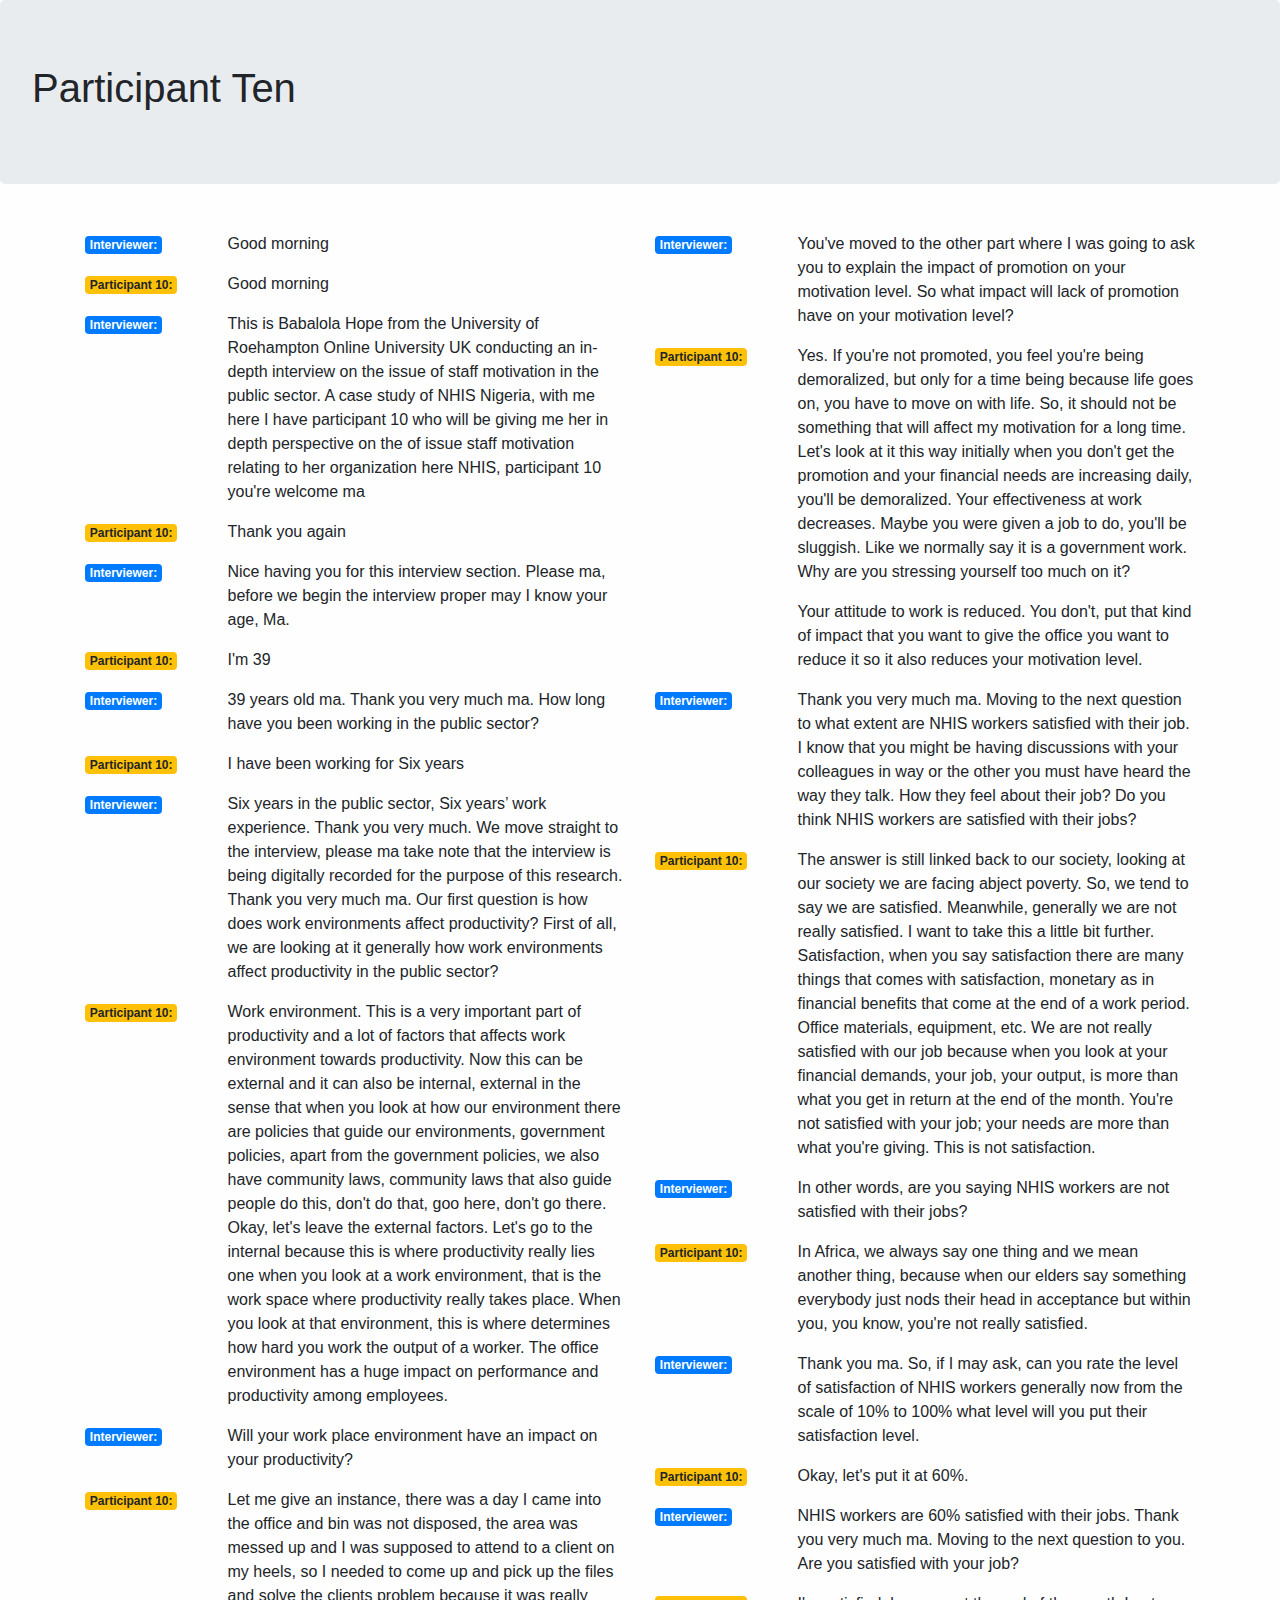
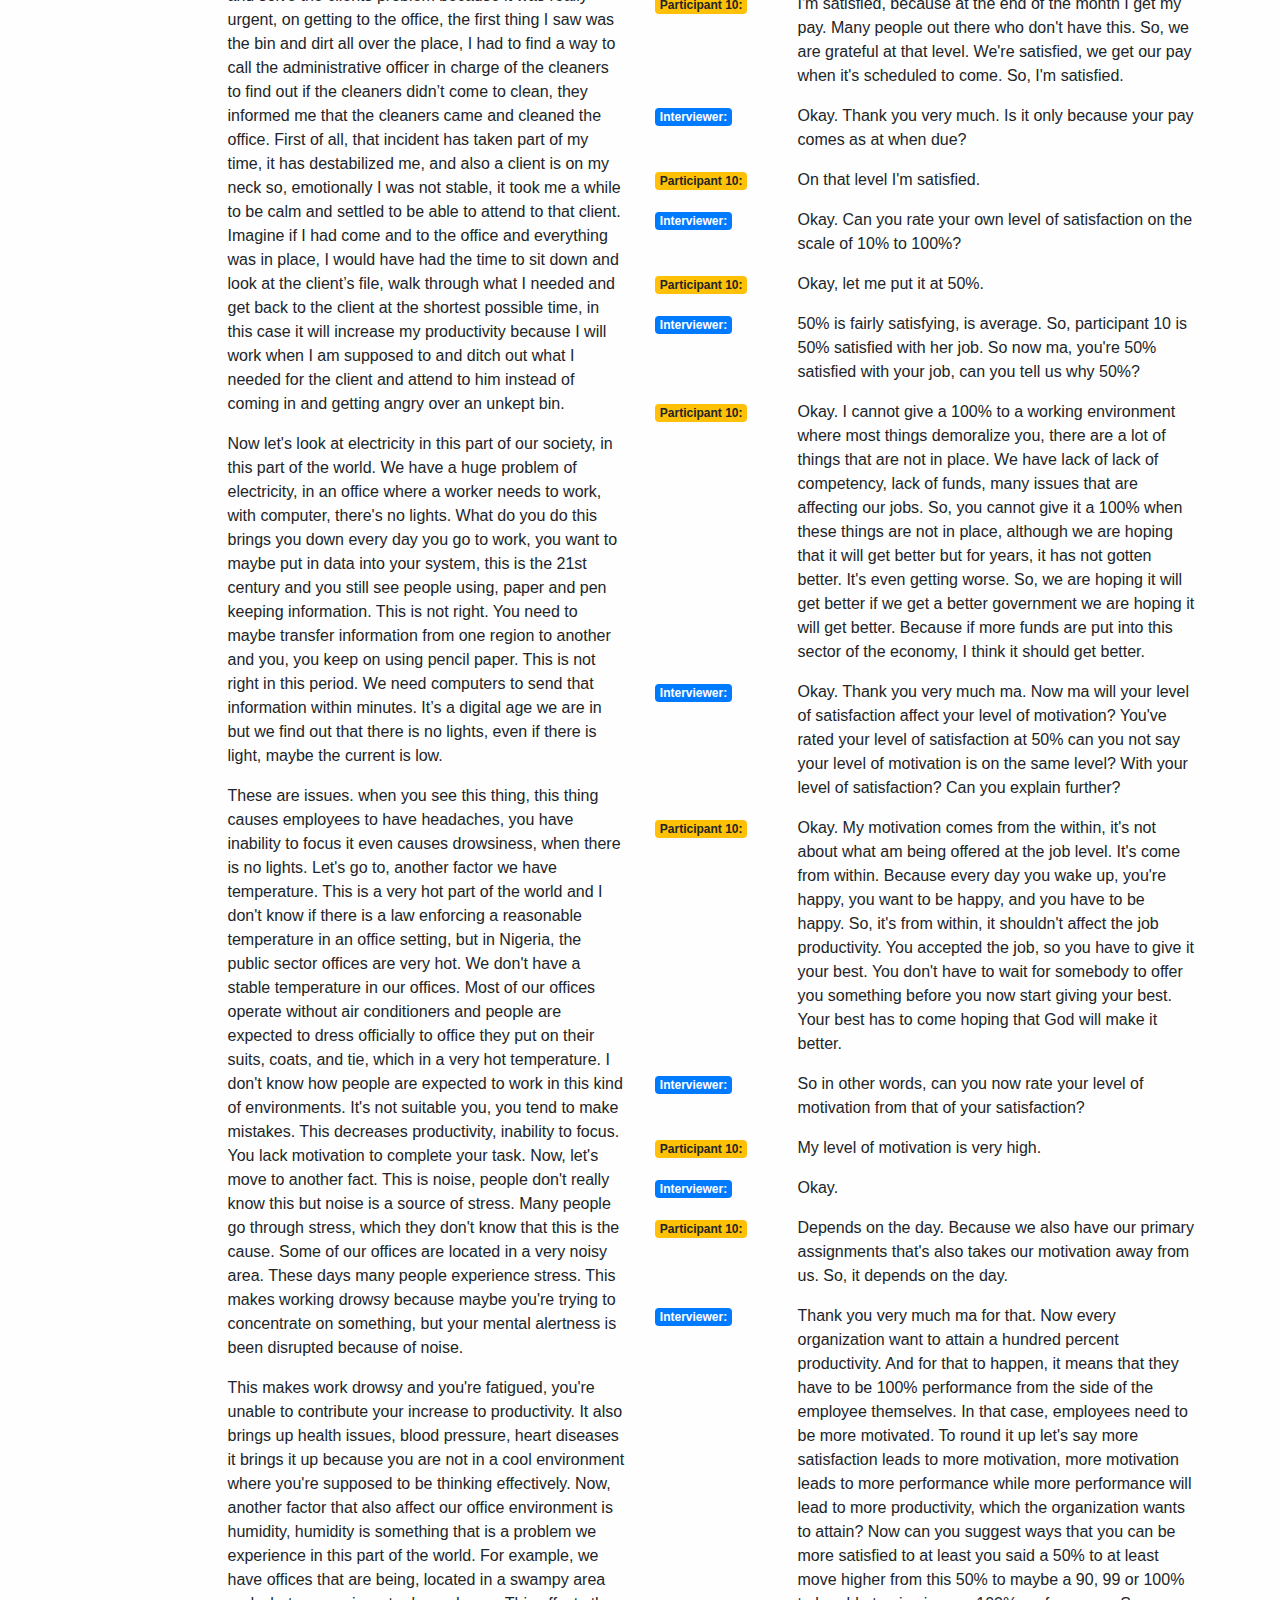
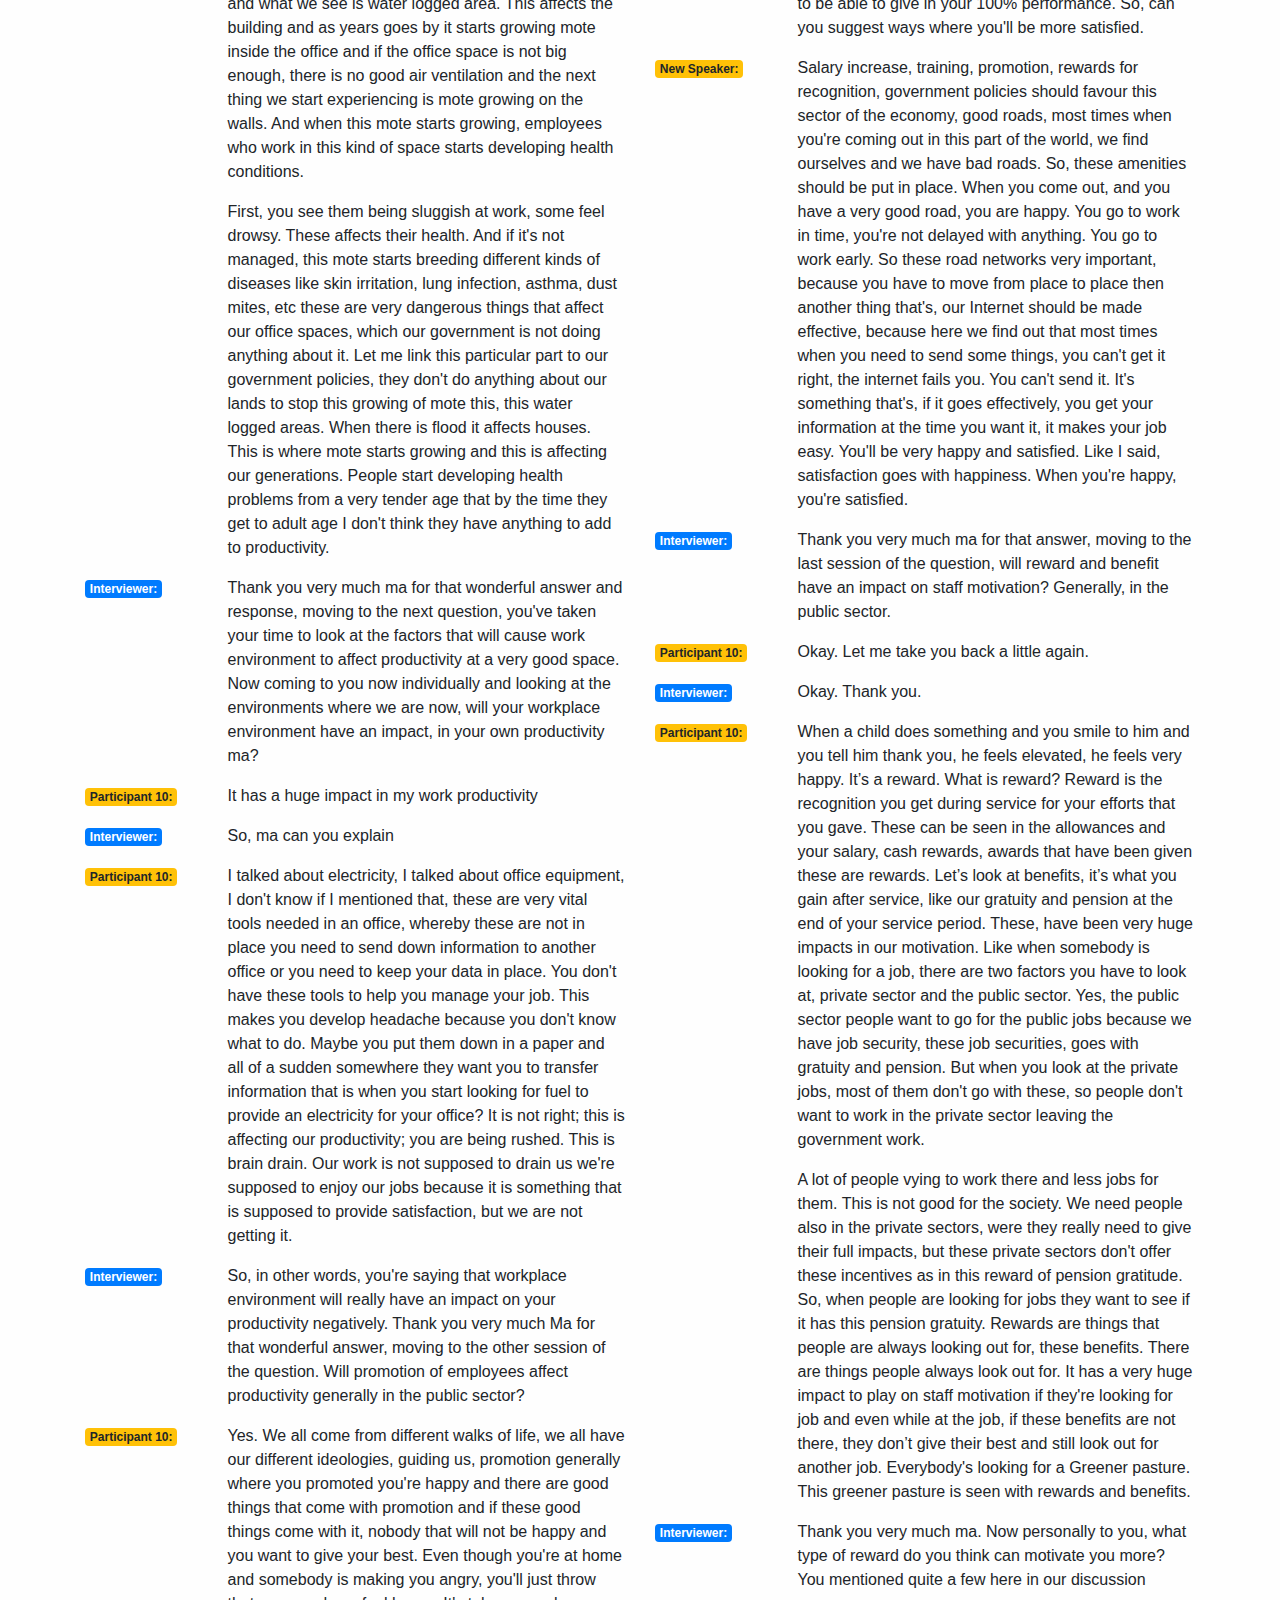
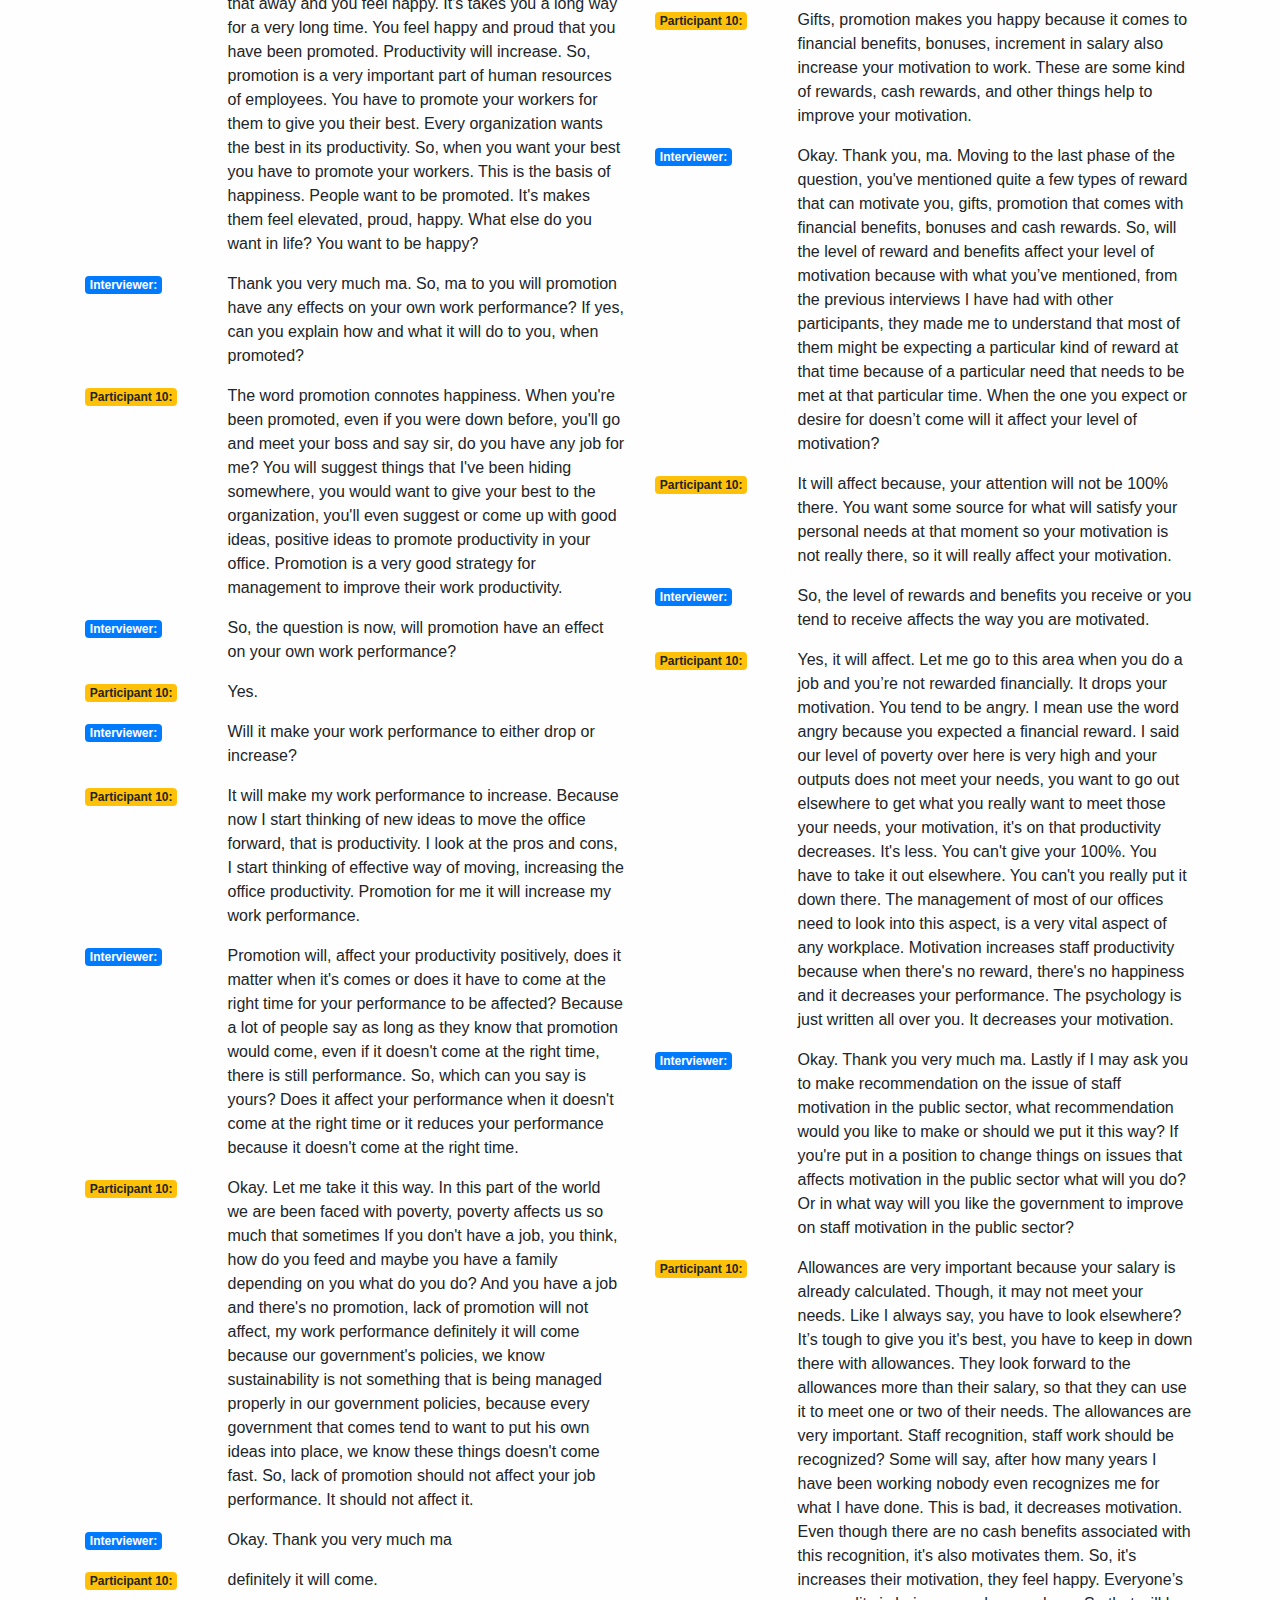
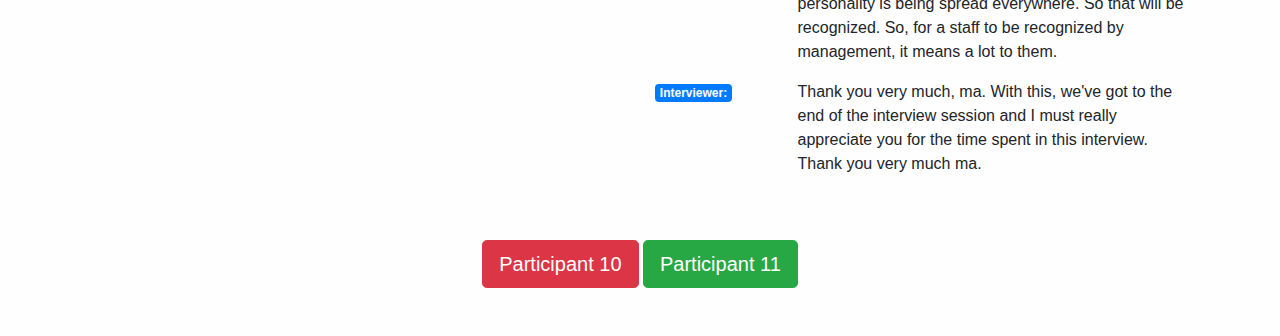
<file: participant-ten.html>
<!DOCTYPE html>
<html lang="en">
  <head>
    <meta charset="UTF-8" />
    <meta name="viewport" content="width=device-width, initial-scale=1.0" />
    <meta http-equiv="X-UA-Compatible" content="ie=edge" />
    <title>Participant Ten | Interview</title>
    <link rel="stylesheet" href="css/bootstrap.min.css" />
    <link rel="stylesheet" href="css/style.css" />
  </head>
  <body>
    
    <section>
        <div class="mb-5 jumbotron">
            <h1>Participant Ten</h1>
        </div>
    </section>
    <section class="container">
        
      
      <div class="row">
        <div class="col-md-6 col-sm-12">
          <div class="row session">
            <div class="col-md-3 col-sm-12">
              <p class="h6 interviewer badge badge-primary">Interviewer:</p>
            </div>
            <div class="col-md-9 col-sm-12">
              <p>
                    Good morning
              </p>
            </div>
            <div class="col-md-3 col-sm-12">
              <p class="h6 participant badge badge-warning">Participant 10:</p>
            </div>
            <div class="col-md-9 col-sm-12">
              <p>Good morning </p>
            </div>
          </div>

          <div class="row session">
            <div class="col-md-3 col-sm-12">
              <p class="h6 interviewer badge badge-primary">Interviewer:</p>
            </div>
            <div class="col-md-9 col-sm-12">
              <p>
                    This is Babalola Hope from the University of Roehampton Online University UK conducting an in-depth interview on the issue of staff motivation in the public sector. A case study of NHIS Nigeria, with me here I have participant 10 who will be giving me her in depth perspective on the of issue staff motivation relating to her organization here NHIS, participant 10 you're welcome ma
              </p>
            </div>
            <div class="col-md-3 col-sm-12">
              <p class="h6 participant badge badge-warning">Participant 10:</p>
            </div>
            <div class="col-md-9 col-sm-12">
              <p> Thank you again</p>
            </div>
          </div>

          <div class="row session">
            <div class="col-md-3 col-sm-12">
              <p class="h6 interviewer badge badge-primary">Interviewer:</p>
            </div>
            <div class="col-md-9 col-sm-12">
              <p>
                    Nice having you for this interview section. Please ma, before we begin the interview proper may I know your age, Ma. 
              </p>
            </div>
            <div class="col-md-3 col-sm-12">
              <p class="h6 participant badge badge-warning">Participant 10:</p>
            </div>
            <div class="col-md-9 col-sm-12">
              <p>
                    I'm 39
                </p>

            </div>
          </div>

          <div class="row session">
            <div class="col-md-3 col-sm-12">
              <p class="h6 interviewer badge badge-primary">Interviewer:</p>
            </div>
            <div class="col-md-9 col-sm-12">
              <p>
                    39 years old ma. Thank you very much ma. How long have you been working in the public sector? 
              </p>
            </div>
            <div class="col-md-3 col-sm-12">
              <p class="h6 participant badge badge-warning">Participant 10:</p>
            </div>
            <div class="col-md-9 col-sm-12">
              <p>
                    I have been working for Six years
              </p>
            </div>
          </div>

          <div class="row session">
            <div class="col-md-3 col-sm-12">
              <p class="h6 interviewer badge badge-primary">Interviewer:</p>
            </div>
            <div class="col-md-9 col-sm-12">
              <p>
                    Six years in the public sector, Six years’ work experience. Thank you very much. We move straight to the interview, please ma take note that the interview is being digitally recorded for the purpose of this research. Thank you very much ma. Our first question is how does work environments affect productivity? First of all, we are looking at it generally how work environments affect productivity in the public sector?
              </p>
            </div>
            <div class="col-md-3 col-sm-12">
              <p class="h6 participant badge badge-warning">Participant 10:</p>
            </div>
            <div class="col-md-9 col-sm-12">
              <p>
                    Work environment. This is a very important part of productivity and a lot of factors that affects work environment towards productivity. Now this can be external and it can also be internal, external in the sense that when you look at how our environment there are policies that guide our environments, government policies, apart from the government policies, we also have community laws, community laws that also guide people do this, don't do that, goo here, don't go there. Okay, let's leave the external factors. Let's go to the internal because this is where productivity really lies one when you look at a work environment, that is the work space where productivity really takes place. When you look at that environment, this is where determines how hard you work the output of a worker. The office environment has a huge impact on performance and productivity among employees.
              </p>
            </div>
          </div>

          <div class="row session">
            <div class="col-md-3 col-sm-12">
              <p class="h6 interviewer badge badge-primary">Interviewer:</p>
            </div>
            <div class="col-md-9 col-sm-12">
              <p>
                    Will your work place environment have an impact on your productivity?
              </p>
            </div>
            <div class="col-md-3 col-sm-12">
              <p class="h6 participant badge badge-warning">Participant 10:</p>
            </div>
            <div class="col-md-9 col-sm-12">
              <p>
                    Let me give an instance, there was a day I came into the office and bin was not disposed, the area was messed up and I was supposed to attend to a client on my heels, so I needed to come up and pick up the files and solve the clients problem because it was really urgent, on getting to the office, the first thing I saw was the bin and dirt all over the place, I had to find a way to call the administrative officer in charge of the cleaners to find out if the cleaners didn’t come to clean, they informed me that the cleaners came and cleaned the office. First of all, that incident has taken part of my time, it has destabilized me, and also a client is on my neck so, emotionally I was not stable, it took me a while to be calm and settled to be able to attend to that client. Imagine if I had come and to the office and everything was in place, I would have had the time to sit down and look at the client’s file, walk through what I needed and get back to the client at the shortest possible time, in this case it will increase my productivity because I will work when I am supposed to and ditch out what I needed for the client and attend to him instead of coming in and getting angry over an unkept bin.
              </p>
              <p>Now let's look at electricity in this part of our society, in this part of the world. We have a huge problem of electricity, in an office where a worker needs to work, with computer, there's no lights. What do you do this brings you down every day you go to work, you want to maybe put in data into your system, this is the 21st century and you still see people using, paper and pen keeping information. This is not right. You need to maybe transfer information from one region to another and you, you keep on using pencil paper. This is not right in this period. We need computers to send that information within minutes. It’s a digital age we are in but we find out that there is no lights, even if there is light, maybe the current is low.</p>
              <p>These are issues. when you see this thing, this thing causes employees to have headaches, you have inability to focus it even causes drowsiness, when there is no lights. Let's go to, another factor we have temperature. This is a very hot part of the world and I don't know if there is a law enforcing a reasonable temperature in an office setting, but in Nigeria, the public sector offices are very hot. We don't have a stable temperature in our offices. Most of our offices operate without air conditioners and people are expected to dress officially to office they put on their suits, coats, and tie, which in a very hot temperature. I don't know how people are expected to work in this kind of environments. It's not suitable you, you tend to make mistakes. This decreases productivity, inability to focus. You lack motivation to complete your task. Now, let's move to another fact. This is noise, people don't really know this but noise is a source of stress. Many people go through stress, which they don't know that this is the cause. Some of our offices are located in a very noisy area. These days many people experience stress. This makes working drowsy because maybe you're trying to concentrate on something, but your mental alertness is been disrupted because of noise.</p>
              <p>This makes work drowsy and you're fatigued, you're unable to contribute your increase to productivity. It also brings up health issues, blood pressure, heart diseases it brings it up because you are not in a cool environment where you're supposed to be thinking effectively. Now, another factor that also affect our office environment is humidity, humidity is something that is a problem we experience in this part of the world. For example, we have offices that are being, located in a swampy area and what we see is water logged area. This affects the building and as years goes by it starts growing mote inside the office and if the office space is not big enough, there is no good air ventilation and the next thing we start experiencing is mote growing on the walls. And when this mote starts growing, employees who work in this kind of space starts developing health conditions.</p>
              <p>First, you see them being sluggish at work, some feel drowsy. These affects their health. And if it's not managed, this mote starts breeding different kinds of diseases like skin irritation, lung infection, asthma, dust mites, etc these are very dangerous things that affect our office spaces, which our government is not doing anything about it. Let me link this particular part to our government policies, they don't do anything about our lands to stop this growing of mote this, this water logged areas. When there is flood it affects houses. This is where mote starts growing and this is affecting our generations. People start developing health problems from a very tender age that by the time they get to adult age I don't think they have anything to add to productivity.</p>
            </div>
          </div>

          <div class="row session">
            <div class="col-md-3 col-sm-12">
              <p class="h6 interviewer badge badge-primary">Interviewer:</p>
            </div>
            <div class="col-md-9 col-sm-12">
              <p>
                    Thank you very much ma for that wonderful answer and response, moving to the next question, you've taken your time to look at the factors that will cause work environment to affect productivity at a very good space. Now coming to you now individually and looking at the environments where we are now, will your workplace environment have an impact, in your own productivity ma?
              </p>
            </div>
            <div class="col-md-3 col-sm-12">
              <p class="h6 participant badge badge-warning">Participant 10:</p>
            </div>
            <div class="col-md-9 col-sm-12">
              <p>
                    It has a huge impact in my work productivity
              </p>
            </div>
          </div>

          <div class="row session">
            <div class="col-md-3 col-sm-12">
              <p class="h6 interviewer badge badge-primary">Interviewer:</p>
            </div>
            <div class="col-md-9 col-sm-12">
              <p>
                    So, ma can you explain 
              </p>
            </div>
            <div class="col-md-3 col-sm-12">
              <p class="h6 participant badge badge-warning">Participant 10:</p>
            </div>
            <div class="col-md-9 col-sm-12">
              <p>
                    I talked about electricity, I talked about office equipment, I don't know if I mentioned that, these are very vital tools needed in an office, whereby these are not in place you need to send down information to another office or you need to keep your data in place. You don't have these tools to help you manage your job. This makes you develop headache because you don't know what to do. Maybe you put them down in a paper and all of a sudden somewhere they want you to transfer information that is when you start looking for fuel to provide an electricity for your office? It is not right; this is affecting our productivity; you are being rushed. This is brain drain. Our work is not supposed to drain us we're supposed to enjoy our jobs because it is something that is supposed to provide satisfaction, but we are not getting it.
            </p>
            </div>
          </div>

          <div class="row session">
            <div class="col-md-3 col-sm-12">
              <p class="h6 interviewer badge badge-primary">Interviewer:</p>
            </div>
            <div class="col-md-9 col-sm-12">
              <p>
                    So, in other words, you're saying that workplace environment will really have an impact on your productivity negatively. Thank you very much Ma for that wonderful answer, moving to the other session of the question. Will promotion of employees affect productivity generally in the public sector?
              </p>
            </div>
            <div class="col-md-3 col-sm-12">
              <p class="h6 participant badge badge-warning">Participant 10:</p>
            </div>
            <div class="col-md-9 col-sm-12">
              <p>
                    Yes. We all come from different walks of life, we all have our different ideologies, guiding us, promotion generally where you promoted you're happy and there are good things that come with promotion and if these good things come with it, nobody that will not be happy and you want to give your best. Even though you're at home and somebody is making you angry, you'll just throw that away and you feel happy. It's takes you a long way for a very long time. You feel happy and proud that you have been promoted. Productivity will increase. So, promotion is a very important part of human resources of employees. You have to promote your workers for them to give you their best. Every organization wants the best in its productivity. So, when you want your best you have to promote your workers. This is the basis of happiness. People want to be promoted. It's makes them feel elevated, proud, happy. What else do you want in life? You want to be happy?
              </p>
            </div>
          </div>

          <div class="row session">
            <div class="col-md-3 col-sm-12">
              <p class="h6 interviewer badge badge-primary">Interviewer:</p>
            </div>
            <div class="col-md-9 col-sm-12">
              <p>
                    Thank you very much ma. So, ma to you will promotion have any effects on your own work performance? If yes, can you explain how and what it will do to you, when promoted?
              </p>
            </div>
            <div class="col-md-3 col-sm-12">
              <p class="h6 participant badge badge-warning">Participant 10:</p>
            </div>
            <div class="col-md-9 col-sm-12">
              <p>
                    The word promotion connotes happiness. When you're been promoted, even if you were down before, you'll go and meet your boss and say sir, do you have any job for me? You will suggest things that I've been hiding somewhere, you would want to give your best to the organization, you'll even suggest or come up with good ideas, positive ideas to promote productivity in your office. Promotion is a very good strategy for management to improve their work productivity.
              </p>
            </div>
          </div>

          <div class="row session">
                <div class="col-md-3 col-sm-12">
                  <p class="h6 interviewer badge badge-primary">Interviewer:</p>
                </div>
                <div class="col-md-9 col-sm-12">
                  <p>
                        So, the question is now, will promotion have an effect on your own work performance? 
                  </p>
                </div>
                <div class="col-md-3 col-sm-12">
                  <p class="h6 participant badge badge-warning">Participant 10:</p>
                </div>
                <div class="col-md-9 col-sm-12">
                  <p>
                        Yes.
                  </p>
                </div>
              </div>

              

              <div class="row session">
                    <div class="col-md-3 col-sm-12">
                      <p class="h6 interviewer badge badge-primary">Interviewer:</p>
                    </div>
                    <div class="col-md-9 col-sm-12">
                      <p>
                            Will it make your work performance to either drop or increase?
                      </p>
                    </div>
                    <div class="col-md-3 col-sm-12">
                      <p class="h6 participant badge badge-warning">Participant 10:</p>
                    </div>
                    <div class="col-md-9 col-sm-12">
                      <p>
                            It will make my work performance to increase. Because now I start thinking of new ideas to move the office forward, that is productivity. I look at the pros and cons, I start thinking of effective way of moving, increasing the office productivity. Promotion for me it will increase my work performance.
                      </p>
                    </div>
                  </div>

                  <div class="row session">
                        <div class="col-md-3 col-sm-12">
                          <p class="h6 interviewer badge badge-primary">Interviewer:</p>
                        </div>
                        <div class="col-md-9 col-sm-12">
                          <p>
                                Promotion will, affect your productivity positively, does it matter when it's comes or does it have to come at the right time for your performance to be affected? Because a lot of people say as long as they know that promotion would come, even if it doesn't come at the right time, there is still performance. So, which can you say is yours? Does it affect your performance when it doesn't come at the right time or it reduces your performance because it doesn't come at the right time.
                          </p>
                        </div>
                        <div class="col-md-3 col-sm-12">
                          <p class="h6 participant badge badge-warning">Participant 10:</p>
                        </div>
                        <div class="col-md-9 col-sm-12">
                          <p>
                                Okay. Let me take it this way. In this part of the world we are been faced with poverty, poverty affects us so much that sometimes If you don't have a job, you think, how do you feed and maybe you have a family depending on you what do you do? And you have a job and there's no promotion, lack of promotion will not affect, my work performance definitely it will come because our government's policies, we know sustainability is not something that is being managed properly in our government policies, because every government that comes tend to want to put his own ideas into place, we know these things doesn't come fast. So, lack of promotion should not affect your job performance. It should not affect it.
                          </p>
                        </div>
                      </div>



                      <div class="row session">
                            <div class="col-md-3 col-sm-12">
                              <p class="h6 interviewer badge badge-primary">Interviewer:</p>
                            </div>
                            <div class="col-md-9 col-sm-12">
                              <p>
                                    Okay. Thank you very much ma
                              </p>
                            </div>
                            <div class="col-md-3 col-sm-12">
                              <p class="h6 participant badge badge-warning">Participant 10:</p>
                            </div>
                            <div class="col-md-9 col-sm-12">
                              <p>
                                    definitely it will come.
                              </p>
                            </div>
                          </div>


                          
        
                                  
                      

                          

                             
        </div>

        <div class="col-md-6 col-sm-12">

                <div class="row session">
                        <div class="col-md-3 col-sm-12">
                          <p class="h6 interviewer badge badge-primary">Interviewer:</p>
                        </div>
                        <div class="col-md-9 col-sm-12">
                          <p>
                                You've moved to the other part where I was going to ask you to explain the impact of promotion on your motivation level. So what impact will lack of promotion have on your motivation level?
                          </p>
                        </div>
                        <div class="col-md-3 col-sm-12">
                          <p class="h6 participant badge badge-warning">Participant 10:</p>
                        </div>
                        <div class="col-md-9 col-sm-12">
                          <p>
                                Yes. If you're not promoted, you feel you're being demoralized, but only for a time being because life goes on, you have to move on with life. So, it should not be something that will affect my motivation for a long time. Let's look at it this way initially when you don't get the promotion and your financial needs are increasing daily, you'll be demoralized. Your effectiveness at work decreases. Maybe you were given a job to do, you'll be sluggish. Like we normally say it is a government work. Why are you stressing yourself too much on it?
                          </p>
                          <p>Your attitude to work is reduced. You don't, put that kind of impact that you want to give the office you want to reduce it so it also reduces your motivation level.</p>
                        </div>
                      </div>


                <div class="row session">
                        <div class="col-md-3 col-sm-12">
                          <p class="h6 interviewer badge badge-primary">Interviewer:</p>
                        </div>
                        <div class="col-md-9 col-sm-12">
                          <p>
                                Thank you very much ma. Moving to the next question to what extent are NHIS workers satisfied with their job. I know that you might be having discussions with your colleagues in way or the other you must have heard the way they talk. How they feel about their job? Do you think NHIS workers are satisfied with their jobs?
                          </p>
                        </div>
                        <div class="col-md-3 col-sm-12">
                                <p class="h6 participant badge badge-warning">Participant 10:</p>
                              </div>
                              <div class="col-md-9 col-sm-12">
                                <p>
                                        The answer is still linked back to our society, looking at our society we are facing abject poverty. So, we tend to say we are satisfied. Meanwhile, generally we are not really satisfied. I want to take this a little bit further. Satisfaction, when you say satisfaction there are many things that comes with satisfaction, monetary as in financial benefits that come at the end of a work period. Office materials, equipment, etc. We are not really satisfied with our job because when you look at your financial demands, your job, your output, is more than what you get in return at the end of the month. You're not satisfied with your job; your needs are more than what you're giving. This is not satisfaction.
                                </p>
                              </div>
                </div>
            
                                 

                                      <div class="row session">

                                            <div class="col-md-3 col-sm-12">
                                                    <p class="h6 interviewer badge badge-primary">Interviewer:</p>
                                                  </div>
                                                  <div class="col-md-9 col-sm-12">
                                                    <p>
                                                            In other words, are you saying NHIS workers are not satisfied with their jobs?
                                                    </p>
                                                  </div>
                                           
                                            <div class="col-md-3 col-sm-12">
                                              <p class="h6 participant badge badge-warning">Participant 10:</p>
                                            </div>
                                            <div class="col-md-9 col-sm-12">
                                              <p>
                                                    In Africa, we always say one thing and we mean another thing, because when our elders say something everybody just nods their head in acceptance but within you, you know, you're not really satisfied.
                                              </p>
                                            </div>
                                          </div>

                                          <div class="row session">
                                                <div class="col-md-3 col-sm-12">
                                                  <p class="h6 interviewer badge badge-primary">Interviewer:</p>
                                                </div>
                                                <div class="col-md-9 col-sm-12">
                                                  <p>
                                                        Thank you ma. So, if I may ask, can you rate the level of satisfaction of NHIS workers generally now from the scale of 10% to 100% what level will you put their satisfaction level.
                                                  </p>
                                                </div>
                                                <div class="col-md-3 col-sm-12">
                                                  <p class="h6 participant badge badge-warning">Participant 10:</p>
                                                </div>
                                                <div class="col-md-9 col-sm-12">
                                                  <p>
                                                        Okay, let's put it at 60%.
                                                  </p>
                                                </div>
                                              </div>

                                              <div class="row session">
                                                    <div class="col-md-3 col-sm-12">
                                                      <p class="h6 interviewer badge badge-primary">Interviewer:</p>
                                                    </div>
                                                    <div class="col-md-9 col-sm-12">
                                                      <p>
                                                            NHIS workers are 60% satisfied with their jobs. Thank you very much ma. Moving to the next question to you. Are you satisfied with your job?
                                                      </p>
                                                    </div>
                                                    <div class="col-md-3 col-sm-12">
                                                      <p class="h6 participant badge badge-warning">Participant 10:</p>
                                                    </div>
                                                    <div class="col-md-9 col-sm-12">
                                                      <p>
                                                            I'm satisfied, because at the end of the month I get my pay. Many people out there who don't have this. So, we are grateful at that level. We're satisfied, we get our pay when it's scheduled to come. So, I'm satisfied.
                                                      </p>
                                                     
                                                    </div>
                                                  </div>

                                                  <div class="row session">
                                                        <div class="col-md-3 col-sm-12">
                                                          <p class="h6 interviewer badge badge-primary">Interviewer:</p>
                                                        </div>
                                                        <div class="col-md-9 col-sm-12">
                                                          <p>
                                                                Okay. Thank you very much. Is it only because your pay comes as at when due?
                                                          </p>
                                                        </div>
                                                        <div class="col-md-3 col-sm-12">
                                                          <p class="h6 participant badge badge-warning">Participant 10:</p>
                                                        </div>
                                                        <div class="col-md-9 col-sm-12">
                                                          <p>
                                                                On that level I'm satisfied.
                                                          </p>
                                                        </div>
                                                      </div>


                                                      <div class="row session">
                                                            <div class="col-md-3 col-sm-12">
                                                              <p class="h6 interviewer badge badge-primary">Interviewer:</p>
                                                            </div>
                                                            <div class="col-md-9 col-sm-12">
                                                              <p>
                                                                    Okay. Can you rate your own level of satisfaction on the scale of 10% to 100%?
                                                              </p>
                                                            </div>
                                                            <div class="col-md-3 col-sm-12">
                                                              <p class="h6 participant badge badge-warning">Participant 10:</p>
                                                            </div>
                                                            <div class="col-md-9 col-sm-12">
                                                              <p>
                                                                    Okay, let me put it at 50%.
                                                              </p>
                                                            </div>
                                                          </div>

                                                          <div class="row session">
                                                                <div class="col-md-3 col-sm-12">
                                                                  <p class="h6 interviewer badge badge-primary">Interviewer:</p>
                                                                </div>
                                                                <div class="col-md-9 col-sm-12">
                                                                  <p>
                                                                        50% is fairly satisfying, is average. So, participant 10 is 50% satisfied with her job. So now ma, you're 50% satisfied with your job, can you tell us why 50%?
                                                                  </p>
                                                                </div>
                                                                <div class="col-md-3 col-sm-12">
                                                                  <p class="h6 participant badge badge-warning">Participant 10:</p>
                                                                </div>
                                                                <div class="col-md-9 col-sm-12">
                                                                  <p>
                                                                        Okay. I cannot give a 100% to a working environment where most things demoralize you, there are a lot of things that are not in place. We have lack of lack of competency, lack of funds, many issues that are affecting our jobs. So, you cannot give it a 100% when these things are not in place, although we are hoping that it will get better but for years, it has not gotten better. It's even getting worse. So, we are hoping it will get better if we get a better government we are hoping it will get better. Because if more funds are put into this sector of the economy, I think it should get better.
                                                                  </p>
                                                                </div>
                                                              </div>

                                                              <div class="row session">
                                                                    <div class="col-md-3 col-sm-12">
                                                                      <p class="h6 interviewer badge badge-primary">Interviewer:</p>
                                                                    </div>
                                                                    <div class="col-md-9 col-sm-12">
                                                                      <p>
                                                                            Okay. Thank you very much ma. Now ma will your level of satisfaction affect your level of motivation? You've rated your level of satisfaction at 50% can you not say your level of motivation is on the same level? With your level of satisfaction? Can you explain further?
                                                                      </p>
                                                                    </div>
                                                                    <div class="col-md-3 col-sm-12">
                                                                      <p class="h6 participant badge badge-warning">Participant 10:</p>
                                                                    </div>
                                                                    <div class="col-md-9 col-sm-12">
                                                                      <p>
                                                                            Okay. My motivation comes from the within, it's not about what am being offered at the job level. It's come from within. Because every day you wake up, you're happy, you want to be happy, and you have to be happy. So, it's from within, it shouldn't affect the job productivity. You accepted the job, so you have to give it your best. You don't have to wait for somebody to offer you something before you now start giving your best. Your best has to come hoping that God will make it better.
                                                                      </p>
                                                                    </div>
                                                                  </div>

                                                                  <div class="row session">
                                                                        <div class="col-md-3 col-sm-12">
                                                                          <p class="h6 interviewer badge badge-primary">Interviewer:</p>
                                                                        </div>
                                                                        <div class="col-md-9 col-sm-12">
                                                                          <p>
                                                                                So in other words, can you now rate your level of motivation from that of your satisfaction?
                                                                          </p>
                                                                        </div>
                                                                        <div class="col-md-3 col-sm-12">
                                                                          <p class="h6 participant badge badge-warning">Participant 10:</p>
                                                                        </div>
                                                                        <div class="col-md-9 col-sm-12">
                                                                          <p>
                                                                                My level of motivation is very high.
                                                                          </p>
                                                                        </div>
                                                                      </div>

                                                                      <div class="row session">
                                                                            <div class="col-md-3 col-sm-12">
                                                                              <p class="h6 interviewer badge badge-primary">Interviewer:</p>
                                                                            </div>
                                                                            <div class="col-md-9 col-sm-12">
                                                                              <p>
                                                                                    Okay.
                                                                              </p>
                                                                            </div>
                                                                            <div class="col-md-3 col-sm-12">
                                                                              <p class="h6 participant badge badge-warning">Participant 10:</p>
                                                                            </div>
                                                                            <div class="col-md-9 col-sm-12">
                                                                              <p>
                                                                                    Depends on the day. Because we also have our primary assignments that's also takes our motivation away from us. So, it depends on the day.
                                                                              </p>
                                                                            </div>
                                                                          </div>

                                                                          <div class="row session">
                                                                                <div class="col-md-3 col-sm-12">
                                                                                  <p class="h6 interviewer badge badge-primary">Interviewer:</p>
                                                                                </div>
                                                                                <div class="col-md-9 col-sm-12">
                                                                                  <p>
                                                                                        Thank you very much ma for that. Now every organization want to attain a hundred percent productivity. And for that to happen, it means that they have to be 100% performance from the side of the employee themselves. In that case, employees need to be more motivated. To round it up let's say more satisfaction leads to more motivation, more motivation leads to more performance while more performance will lead to more productivity, which the organization wants to attain? Now can you suggest ways that you can be more satisfied to at least you said a 50% to at least move higher from this 50% to maybe a 90, 99 or 100% to be able to give in your 100% performance. So, can you suggest ways where you'll be more satisfied.
                                                                                  </p>
                                                                                </div>
                                                                                <div class="col-md-3 col-sm-12">
                                                                                  <p class="h6 participant badge badge-warning">New Speaker:</p>
                                                                                </div>
                                                                                <div class="col-md-9 col-sm-12">
                                                                                  <p>
                                                                                        Salary increase, training, promotion, rewards for recognition, government policies should favour this sector of the economy, good roads, most times when you're coming out in this part of the world, we find ourselves and we have bad roads. So, these amenities should be put in place. When you come out, and you have a very good road, you are happy. You go to work in time, you're not delayed with anything. You go to work early. So these road networks very important, because you have to move from place to place then another thing that's, our Internet should be made effective, because here we find out that most times when you need to send some things, you can't get it right, the internet fails you. You can't send it. It's something that's, if it goes effectively, you get your information at the time you want it, it makes your job easy. You'll be very happy and satisfied. Like I said, satisfaction goes with happiness. When you're happy, you're satisfied.
                                                                                  </p>
                                                                                </div>
                                                                              </div>


                                                                              <div class="row session">
                                                                                    <div class="col-md-3 col-sm-12">
                                                                                      <p class="h6 interviewer badge badge-primary">Interviewer:</p>
                                                                                    </div>
                                                                                    <div class="col-md-9 col-sm-12">
                                                                                      <p>
                                                                                            Thank you very much ma for that answer, moving to the last session of the question, will reward and benefit have an impact on staff motivation? Generally, in the public sector.
                                                                                      </p>
                                                                                    </div>
                                                                                    <div class="col-md-3 col-sm-12">
                                                                                      <p class="h6 participant badge badge-warning">Participant 10:</p>
                                                                                    </div>
                                                                                    <div class="col-md-9 col-sm-12">
                                                                                      <p>
                                                                                            Okay. Let me take you back a little again.
                                                                                      </p>
                                                                                    </div>
                                                                                  </div>

                                                                                  <div class="row session">
                                                                                        <div class="col-md-3 col-sm-12">
                                                                                          <p class="h6 interviewer badge badge-primary">Interviewer:</p>
                                                                                        </div>
                                                                                        <div class="col-md-9 col-sm-12">
                                                                                          <p>
                                                                                                Okay. Thank you.
                                                                                          </p>
                                                                                        </div>
                                                                                        <div class="col-md-3 col-sm-12">
                                                                                          <p class="h6 participant badge badge-warning">Participant 10:</p>
                                                                                        </div>
                                                                                        <div class="col-md-9 col-sm-12">
                                                                                          <p>
                                                                                                When a child does something and you smile to him and you tell him thank you, he feels elevated, he feels very happy. It’s a reward. What is reward? Reward is the recognition you get during service for your efforts that you gave. These can be seen in the allowances and your salary, cash rewards, awards that have been given these are rewards. Let’s look at benefits, it’s what you gain after service, like our gratuity and pension at the end of your service period. These, have been very huge impacts in our motivation. Like when somebody is looking for a job, there are two factors you have to look at, private sector and the public sector. Yes, the public sector people want to go for the public jobs because we have job security, these job securities, goes with gratuity and pension. But when you look at the private jobs, most of them don't go with these, so people don't want to work in the private sector leaving the government work.
                                                                                          </p>
                                                                                        <p>
                                                                                                A lot of people vying to work there and less jobs for them. This is not good for the society. We need people also in the private sectors, were they really need to give their full impacts, but these private sectors don't offer these incentives as in this reward of pension gratitude. So, when people are looking for jobs they want to see if it has this pension gratuity. Rewards are things that people are always looking out for, these benefits. There are things people always look out for. It has a very huge impact to play on staff motivation if they're looking for job and even while at the job, if these benefits are not there, they don’t give their best and still look out for another job. Everybody's looking for a Greener pasture. This greener pasture is seen with rewards and benefits. 
                                                                                        </p>
                                                                                        </div>
                                                                                      </div>

                                                                                      <div class="row session">
                                                                                            <div class="col-md-3 col-sm-12">
                                                                                              <p class="h6 interviewer badge badge-primary">Interviewer:</p>
                                                                                            </div>
                                                                                            <div class="col-md-9 col-sm-12">
                                                                                              <p>
                                                                                                    Thank you very much ma. Now personally to you, what type of reward do you think can motivate you more? You mentioned quite a few here in our discussion
                                                                                              </p>
                                                                                            </div>
                                                                                            <div class="col-md-3 col-sm-12">
                                                                                              <p class="h6 participant badge badge-warning">Participant 10:</p>
                                                                                            </div>
                                                                                            <div class="col-md-9 col-sm-12">
                                                                                              <p>
                                                                                                    Gifts, promotion makes you happy because it comes to financial benefits, bonuses, increment in salary also increase your motivation to work. These are some kind of rewards, cash rewards, and other things help to improve your motivation.
                                                                                              </p>
                                                                                            </div>
                                                                                          </div>

                                                                                          <div class="row session">
                                                                                                <div class="col-md-3 col-sm-12">
                                                                                                  <p class="h6 interviewer badge badge-primary">Interviewer:</p>
                                                                                                </div>
                                                                                                <div class="col-md-9 col-sm-12">
                                                                                                  <p>
                                                                                                        Okay. Thank you, ma. Moving to the last phase of the question, you've mentioned quite a few types of reward that can motivate you, gifts, promotion that comes with financial benefits, bonuses and cash rewards. So, will the level of reward and benefits affect your level of motivation because with what you’ve mentioned, from the previous interviews I have had with other participants, they made me to understand that most of them might be expecting a particular kind of reward at that time because of a particular need that needs to be met at that particular time. When the one you expect or desire for doesn’t come will it affect your level of motivation?
                                                                                                  </p>
                                                                                                </div>
                                                                                                <div class="col-md-3 col-sm-12">
                                                                                                  <p class="h6 participant badge badge-warning">Participant 10:</p>
                                                                                                </div>
                                                                                                <div class="col-md-9 col-sm-12">
                                                                                                  <p>
                                                                                                        It will affect because, your attention will not be 100% there. You want some source for what will satisfy your personal needs at that moment so your motivation is not really there, so it will really affect your motivation.
                                                                                                  </p>
                                                                                                </div>
                                                                                              </div>


                                                                                              <div class="row session">
                                                                                                    <div class="col-md-3 col-sm-12">
                                                                                                      <p class="h6 interviewer badge badge-primary">Interviewer:</p>
                                                                                                    </div>
                                                                                                    <div class="col-md-9 col-sm-12">
                                                                                                      <p>
                                                                                                            So, the level of rewards and benefits you receive or you tend to receive affects the way you are motivated.
                                                                                                      </p>
                                                                                                    </div>
                                                                                                    <div class="col-md-3 col-sm-12">
                                                                                                      <p class="h6 participant badge badge-warning">Participant 10:</p>
                                                                                                    </div>
                                                                                                    <div class="col-md-9 col-sm-12">
                                                                                                      <p>
                                                                                                            Yes, it will affect. Let me go to this area when you do a job and you’re not rewarded financially. It drops your motivation. You tend to be angry. I mean use the word angry because you expected a financial reward. I said our level of poverty over here is very high and your outputs does not meet your needs, you want to go out elsewhere to get what you really want to meet those your needs, your motivation, it's on that productivity decreases. It's less. You can't give your 100%. You have to take it out elsewhere. You can't you really put it down there. The management of most of our offices need to look into this aspect, is a very vital aspect of any workplace. Motivation increases staff productivity because when there's no reward, there's no happiness and it decreases your performance. The psychology is just written all over you. It decreases your motivation. 
                                                                                                      </p>
                                                                                                    </div>
                                                                                                  </div>

                                                                                                  <div class="row session">
                                                                                                        <div class="col-md-3 col-sm-12">
                                                                                                          <p class="h6 interviewer badge badge-primary">Interviewer:</p>
                                                                                                        </div>
                                                                                                        <div class="col-md-9 col-sm-12">
                                                                                                          <p>
                                                                                                                Okay. Thank you very much ma. Lastly if I may ask you to make recommendation on the issue of staff motivation in the public sector, what recommendation would you like to make or should we put it this way? If you're put in a position to change things on issues that affects motivation in the public sector what will you do? Or in what way will you like the government to improve on staff motivation in the public sector? 
                                                                                                          </p>
                                                                                                        </div>
                                                                                                        <div class="col-md-3 col-sm-12">
                                                                                                          <p class="h6 participant badge badge-warning">Participant 10:</p>
                                                                                                        </div>
                                                                                                        <div class="col-md-9 col-sm-12">
                                                                                                          <p>
                                                                                                                Allowances are very important because your salary is already calculated. Though, it may not meet your needs. Like I always say, you have to look elsewhere? It’s tough to give you it's best, you have to keep in down there with allowances. They look forward to the allowances more than their salary, so that they can use it to meet one or two of their needs. The allowances are very important. Staff recognition, staff work should be recognized? Some will say, after how many years I have been working nobody even recognizes me for what I have done. This is bad, it decreases motivation. Even though there are no cash benefits associated with this recognition, it's also motivates them. So, it's increases their motivation, they feel happy. Everyone’s personality is being spread everywhere. So that will be recognized. So, for a staff to be recognized by management, it means a lot to them. 
                                                                                                          </p>
                                                                                                        </div>
                                                                                                      </div>

                                                                                                                    

                                      <div class="row session">
                                            <div class="col-md-3 col-sm-12">
                                              <p class="h6 interviewer badge badge-primary">Interviewer:</p>
                                            </div>
                                            <div class="col-md-9 col-sm-12">
                                              <p>
                                                    Thank you very much, ma. With this, we've got to the end of the interview session and I must really appreciate you for the time spent in this interview. Thank you very much ma.
                                              </p>
                                            </div>
                                          </div>
 
       
          
        </div>
      </div>
      <div class="row mt-5 mb-5">
        <div class="col-12 col-md-12 col-sm-12 text-center next-btn">
          <!--<a href="#"><img src="./img/Partner- ThislookslikeBayelsa.jpeg" alt=""></a>
                <a href="#"><img src="./img/Partner- ThislookslikeBayelsa.jpeg" alt=""></a>-->
          <a href="participant-nine.html" class="btn btn-danger btn-lg">Participant 10</a>
          <a href="participant-eleven.html" class="btn btn-success btn-lg">Participant 11</a>
        </div>
      </div>
    </section>
    <script src="./js/bootstrap.min.js"></script>
  </body>
</html>
</file>
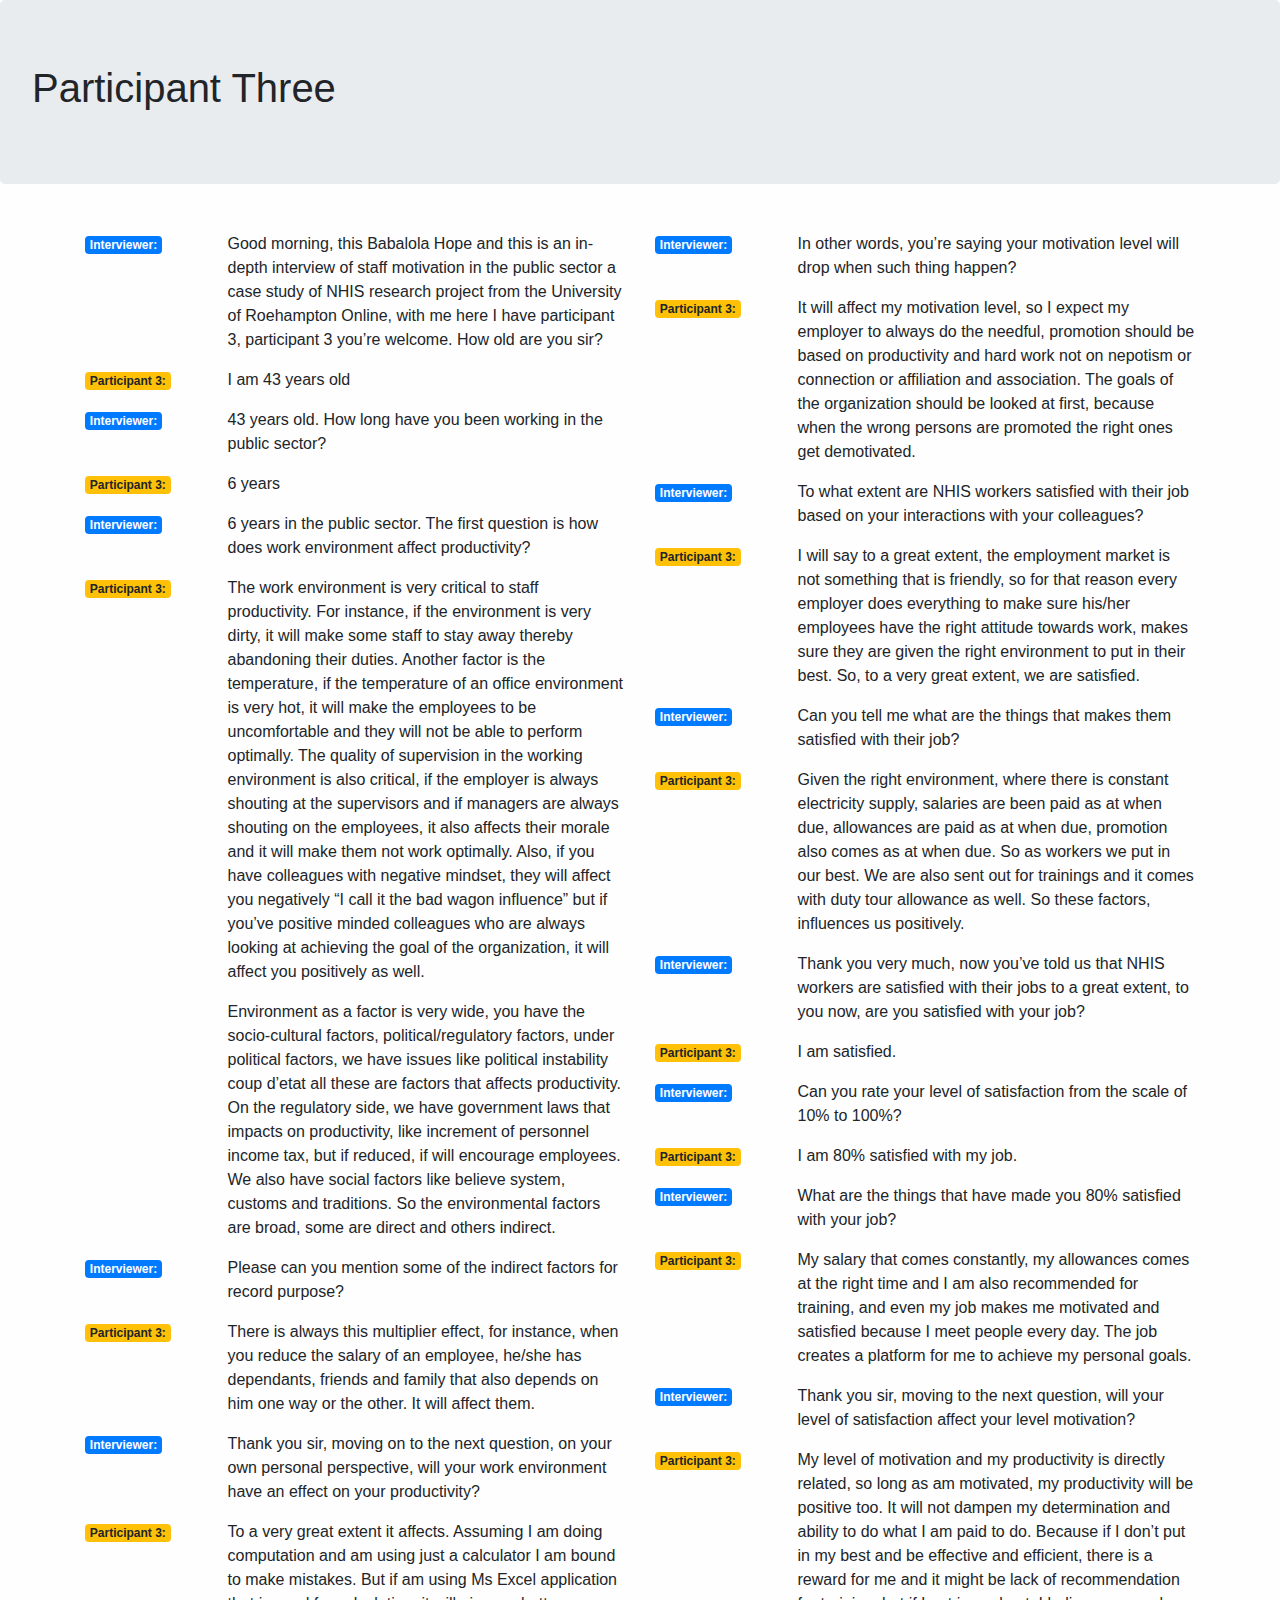
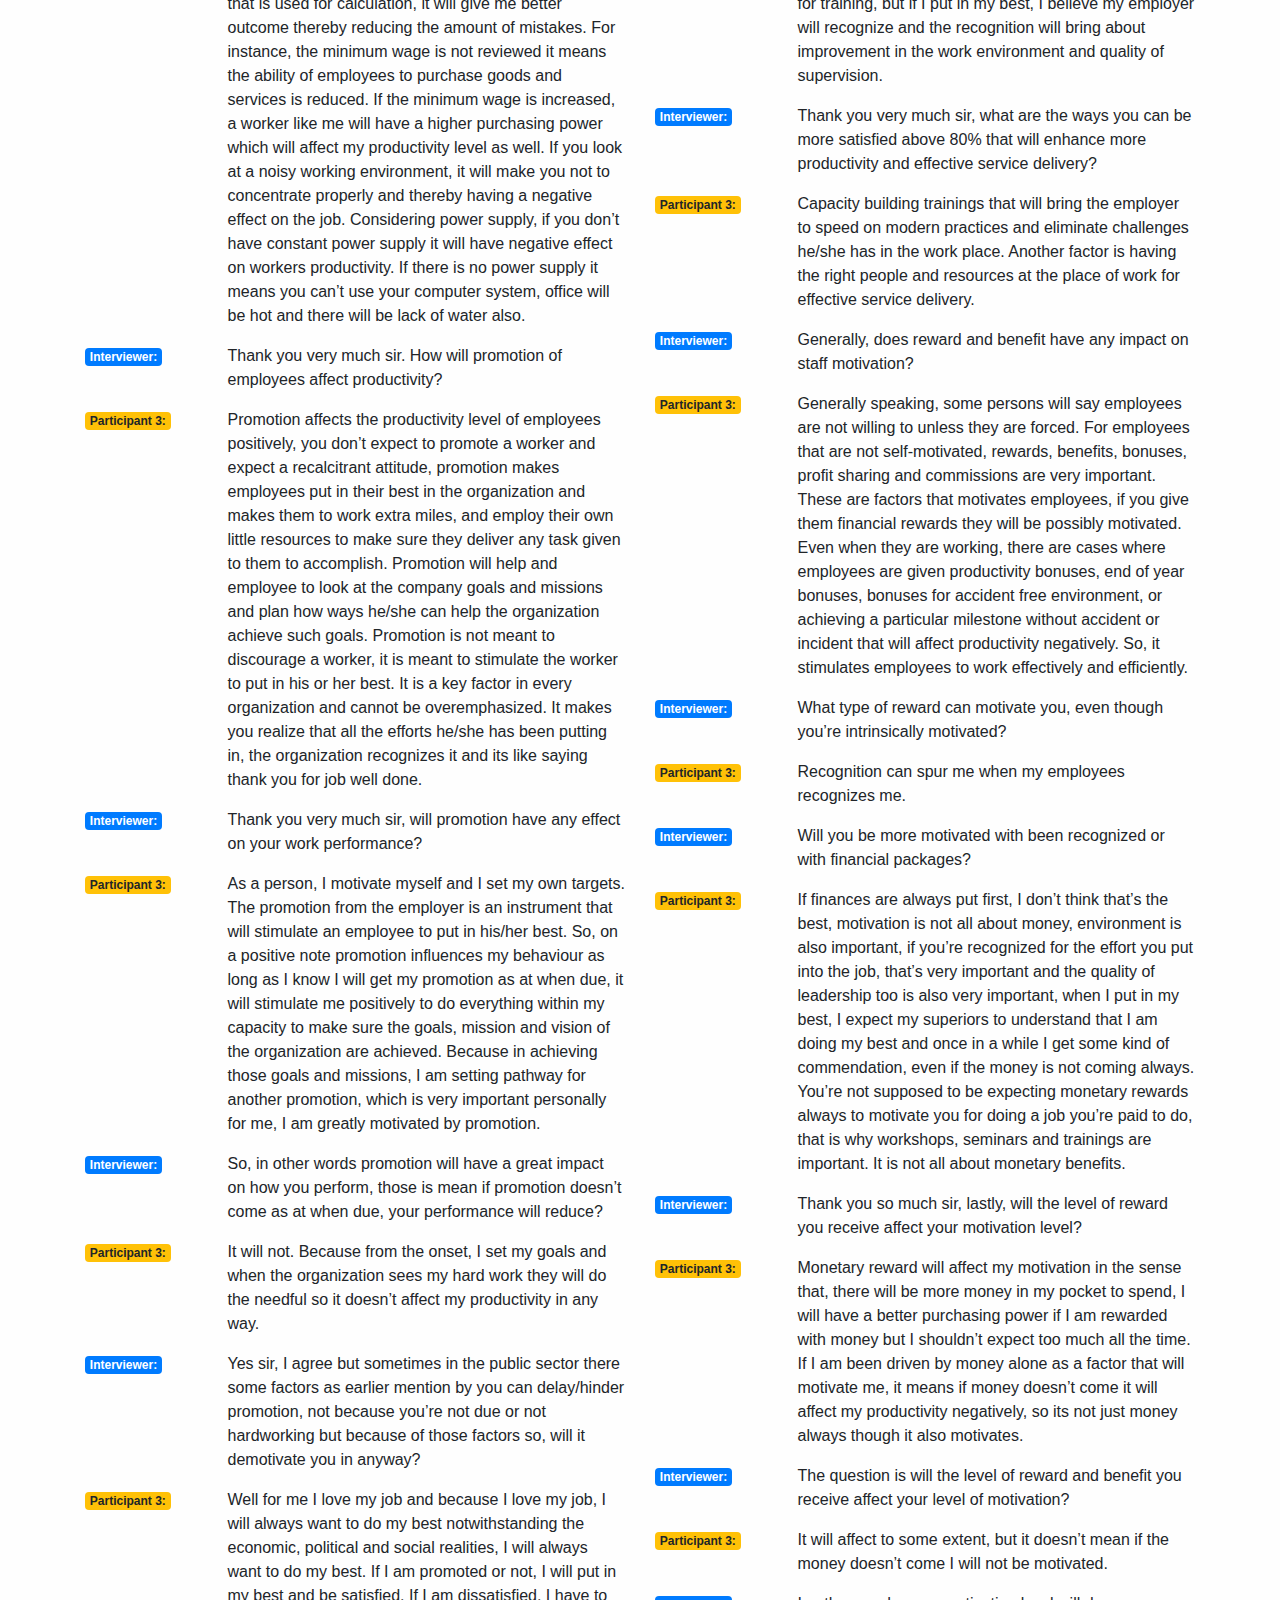
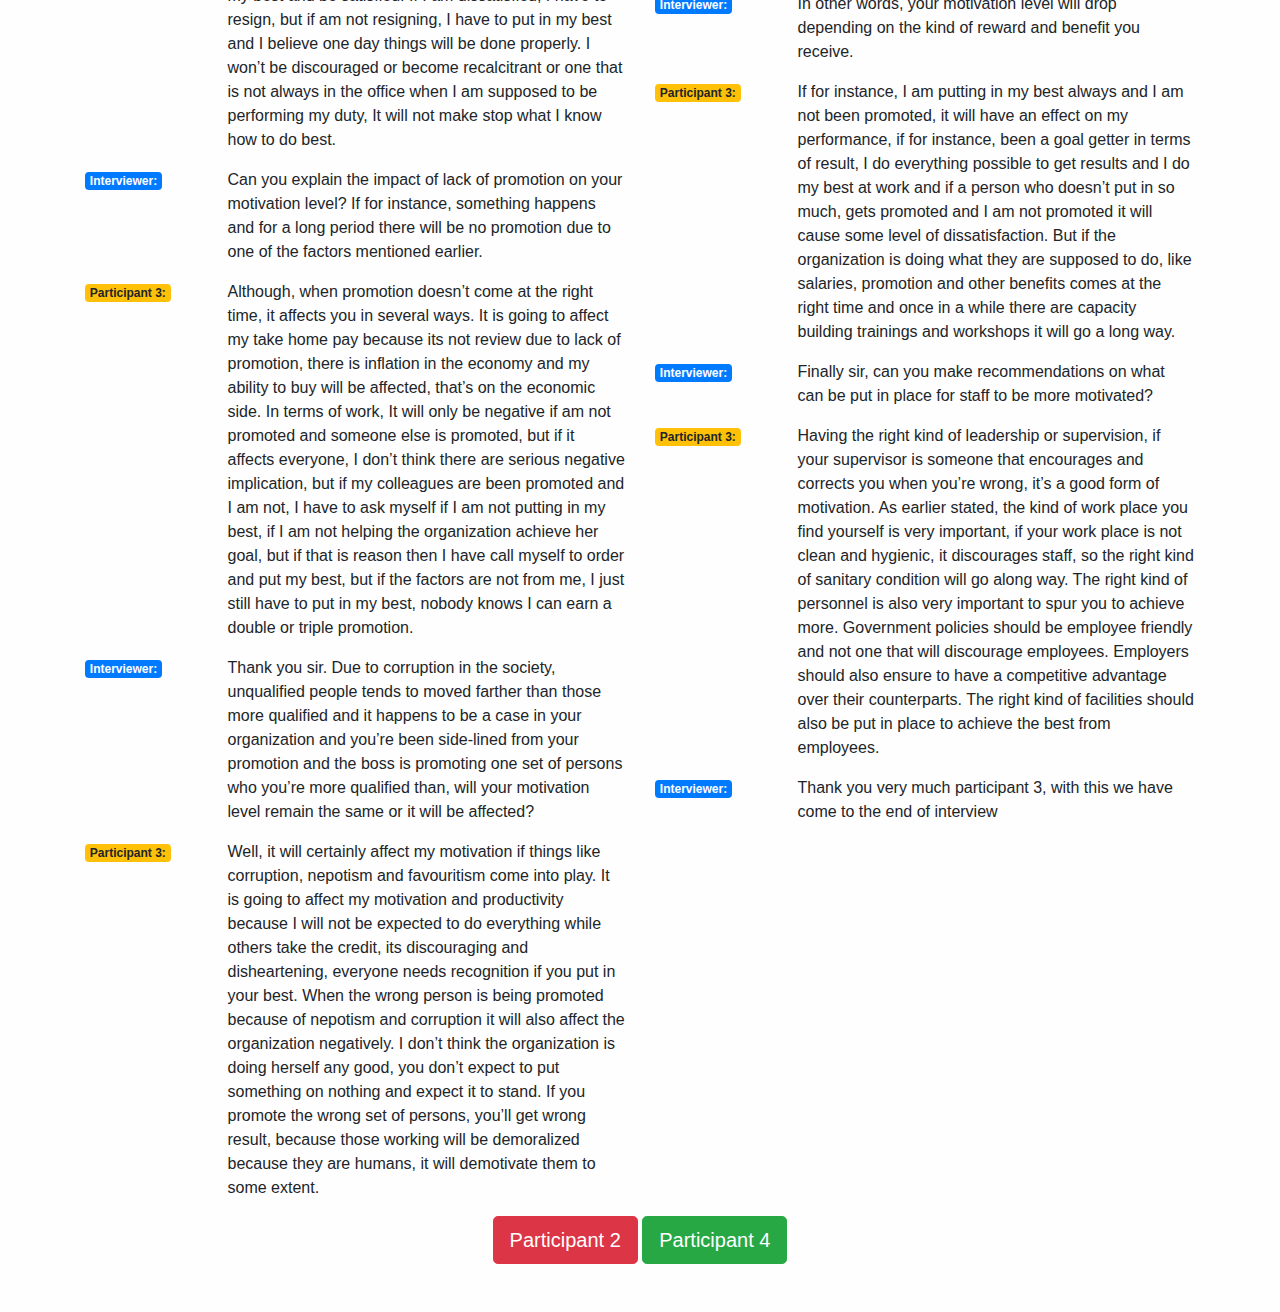
<file: participant-three.html>
<!DOCTYPE html>
<html lang="en">
  <head>
    <meta charset="UTF-8" />
    <meta name="viewport" content="width=device-width, initial-scale=1.0" />
    <meta http-equiv="X-UA-Compatible" content="ie=edge" />
    <title>Interview Participants</title>
    <link rel="stylesheet" href="css/bootstrap.min.css" />
    <link rel="stylesheet" href="css/style.css" />
  </head>
  <body>
    
    <section>
        <div class="mb-5 jumbotron">
            <h1>Participant Three</h1>
        </div>
    </section>
    <section class="container">
        
      
      <div class="row">
        <div class="col-md-6 col-sm-12">
          <div class="row session">
            <div class="col-md-3 col-sm-12">
              <p class="h6 interviewer badge badge-primary">Interviewer:</p>
            </div>
            <div class="col-md-9 col-sm-12">
              <p>
                    Good morning, this Babalola Hope and this is an in-depth interview of staff motivation in the public sector a case study of NHIS research project from the University of Roehampton Online, with me here I have participant 3, participant 3 you’re welcome. How old are you sir?
              </p>
            </div>
            <div class="col-md-3 col-sm-12">
              <p class="h6 participant badge badge-warning">Participant 3:</p>
            </div>
            <div class="col-md-9 col-sm-12">
              <p>I am 43 years old</p>
            </div>
          </div>

          <div class="row session">
            <div class="col-md-3 col-sm-12">
              <p class="h6 interviewer badge badge-primary">Interviewer:</p>
            </div>
            <div class="col-md-9 col-sm-12">
              <p>
                    43 years old. How long have you been working in the public sector?
              </p>
            </div>
            <div class="col-md-3 col-sm-12">
              <p class="h6 participant badge badge-warning">Participant 3:</p>
            </div>
            <div class="col-md-9 col-sm-12">
              <p> 6 years </p>
            </div>
          </div>

          <div class="row session">
            <div class="col-md-3 col-sm-12">
              <p class="h6 interviewer badge badge-primary">Interviewer:</p>
            </div>
            <div class="col-md-9 col-sm-12">
              <p>
                    6 years in the public sector. The first question is how does work environment affect productivity? 
              </p>
            </div>
            <div class="col-md-3 col-sm-12">
              <p class="h6 participant badge badge-warning">Participant 3:</p>
            </div>
            <div class="col-md-9 col-sm-12">
              <p>
                    The work environment is very critical to staff productivity. For instance, if the environment is very dirty, it will make some staff to stay away thereby abandoning their duties. Another factor is the temperature, if the temperature of an office environment is very hot, it will make the employees to be uncomfortable and they will not be able to perform optimally. The quality of supervision in the working environment is also critical, if the employer is always shouting at the supervisors and if managers are always shouting on the employees, it also affects their morale and it will make them not work optimally. Also, if you have colleagues with negative mindset, they will affect you negatively “I call it the bad wagon influence” but if you’ve positive minded colleagues who are always looking at achieving the goal of the organization, it will affect you positively as well.
                </p>
                <p>Environment as a factor is very wide, you have the socio-cultural factors, political/regulatory factors, under political factors, we have issues like political instability coup d’etat all these are factors that affects productivity. On the regulatory side, we have government laws that impacts on productivity, like increment of personnel income tax, but if reduced, if will encourage employees. We also have social factors like believe system, customs and traditions. So the environmental factors are broad, some are direct and others indirect.</p>
            </div>
          </div>

          <div class="row session">
            <div class="col-md-3 col-sm-12">
              <p class="h6 interviewer badge badge-primary">Interviewer:</p>
            </div>
            <div class="col-md-9 col-sm-12">
              <p>
                    Please can you mention some of the indirect factors for record purpose?
              </p>
            </div>
            <div class="col-md-3 col-sm-12">
              <p class="h6 participant badge badge-warning">Participant 3:</p>
            </div>
            <div class="col-md-9 col-sm-12">
              <p>
                    There is always this multiplier effect, for instance, when you reduce the salary of an employee, he/she has dependants, friends and family that also depends on him one way or the other. It will affect them.
              </p>
            </div>
          </div>

          <div class="row session">
            <div class="col-md-3 col-sm-12">
              <p class="h6 interviewer badge badge-primary">Interviewer:</p>
            </div>
            <div class="col-md-9 col-sm-12">
              <p>
                    Thank you sir, moving on to the next question, on your own personal perspective, will your work environment have an effect on your productivity?
              </p>
            </div>
            <div class="col-md-3 col-sm-12">
              <p class="h6 participant badge badge-warning">Participant 3:</p>
            </div>
            <div class="col-md-9 col-sm-12">
              <p>
                    To a very great extent it affects. Assuming I am doing computation and am using just a calculator I am bound to make mistakes. But if am using Ms Excel application that is used for calculation, it will give me better outcome thereby reducing the amount of mistakes. For instance, the minimum wage is not reviewed it means the ability of employees to purchase goods and services is reduced. If the minimum wage is increased, a worker like me will have a higher purchasing power which will affect my productivity level as well. If you look at a noisy working environment, it will make you not to concentrate properly and thereby having a negative effect on the job. Considering power supply, if you don’t have constant power supply it will have negative effect on workers productivity. If there is no power supply it means you can’t use your computer system, office will be hot and there will be lack of water also.
              </p>
            </div>
          </div>

          <div class="row session">
            <div class="col-md-3 col-sm-12">
              <p class="h6 interviewer badge badge-primary">Interviewer:</p>
            </div>
            <div class="col-md-9 col-sm-12">
              <p>
                    Thank you very much sir. How will promotion of employees affect productivity? 
              </p>
            </div>
            <div class="col-md-3 col-sm-12">
              <p class="h6 participant badge badge-warning">Participant 3:</p>
            </div>
            <div class="col-md-9 col-sm-12">
              <p>
                    Promotion affects the productivity level of employees positively, you don’t expect to promote a worker and expect a recalcitrant attitude, promotion makes employees put in their best in the organization and makes them to work extra miles, and employ their own little resources to make sure they deliver any task given to them to accomplish. Promotion will help and employee to look at the company goals and missions and plan how ways he/she can help the organization achieve such goals. Promotion is not meant to discourage a worker, it is meant to stimulate the worker to put in his or her best. It is a key factor in every organization and cannot be overemphasized. It makes you realize that all the efforts he/she has been putting in, the organization recognizes it and its like saying thank you for job well done.
              </p>
            </div>
          </div>

          <div class="row session">
            <div class="col-md-3 col-sm-12">
              <p class="h6 interviewer badge badge-primary">Interviewer:</p>
            </div>
            <div class="col-md-9 col-sm-12">
              <p>
                    Thank you very much sir, will promotion have any effect on your work performance?
              </p>
            </div>
            <div class="col-md-3 col-sm-12">
              <p class="h6 participant badge badge-warning">Participant 3:</p>
            </div>
            <div class="col-md-9 col-sm-12">
              <p>
                    As a person, I motivate myself and I set my own targets. The promotion from the employer is an instrument that will stimulate an employee to put in his/her best. So, on a positive note promotion influences my behaviour as long as I know I will get my promotion as at when due, it will stimulate me positively to do everything within my capacity to make sure the goals, mission and vision of the organization are achieved. Because in achieving those goals and missions, I am setting pathway for another promotion, which is very important personally for me, I am greatly motivated by promotion.
              </p>
            </div>
          </div>

          <div class="row session">
            <div class="col-md-3 col-sm-12">
              <p class="h6 interviewer badge badge-primary">Interviewer:</p>
            </div>
            <div class="col-md-9 col-sm-12">
              <p>
                    So, in other words promotion will have a great impact on how you perform, those is mean if promotion doesn’t come as at when due, your performance will reduce?
              </p>
            </div>
            <div class="col-md-3 col-sm-12">
              <p class="h6 participant badge badge-warning">Participant 3:</p>
            </div>
            <div class="col-md-9 col-sm-12">
              <p>
                    It will not. Because from the onset, I set my goals and when the organization sees my hard work they will do the needful so it doesn’t affect my productivity in any way.
              </p>
            </div>
          </div>

          <div class="row session">
            <div class="col-md-3 col-sm-12">
              <p class="h6 interviewer badge badge-primary">Interviewer:</p>
            </div>
            <div class="col-md-9 col-sm-12">
              <p>
                    Yes sir, I agree but sometimes in the public sector there some factors as earlier mention by you can delay/hinder promotion, not because you’re not due or not hardworking but because of those factors so, will it demotivate you in anyway?
              </p>
            </div>
            <div class="col-md-3 col-sm-12">
              <p class="h6 participant badge badge-warning">Participant 3:</p>
            </div>
            <div class="col-md-9 col-sm-12">
              <p>
                    Well for me I love my job and because I love my job, I will always want to do my best notwithstanding the economic, political and social realities, I will always want to do my best. If I am promoted or not, I will put in my best and be satisfied. If I am dissatisfied, I have to resign, but if am not resigning, I have to put in my best and I believe one day things will be done properly. I won’t be discouraged or become recalcitrant or one that is not always in the office when I am supposed to be performing my duty, It will not make stop what I know how to do best.
              </p>
            </div>
          </div>

          <div class="row session">
            <div class="col-md-3 col-sm-12">
              <p class="h6 interviewer badge badge-primary">Interviewer:</p>
            </div>
            <div class="col-md-9 col-sm-12">
              <p>
                    Can you explain the impact of lack of promotion on your motivation level? If for instance, something happens and for a long period there will be no promotion due to one of the factors mentioned earlier.
              </p>
            </div>
            <div class="col-md-3 col-sm-12">
              <p class="h6 participant badge badge-warning">Participant 3:</p>
            </div>
            <div class="col-md-9 col-sm-12">
              <p>
                    Although, when promotion doesn’t come at the right time, it affects you in several ways. It is going to affect my take home pay because its not review due to lack of promotion, there is inflation in the economy and my ability to buy will be affected, that’s on the economic side. In terms of work, It will only be negative if am not promoted and someone else is promoted, but if it affects everyone, I don’t think there are serious negative implication, but if my colleagues are been promoted and I am not, I have to ask myself if I am not putting in my best, if I am not helping the organization achieve her goal, but if that is reason then I have call myself to order and put my best, but if the factors are not from me, I just still have to put in my best, nobody knows I can earn a double or triple promotion.
              </p>
            </div>
          </div>

          <div class="row session">
                <div class="col-md-3 col-sm-12">
                  <p class="h6 interviewer badge badge-primary">Interviewer:</p>
                </div>
                <div class="col-md-9 col-sm-12">
                  <p>
                        Thank you sir. Due to corruption in the society, unqualified people tends to moved farther than those more qualified and it happens to be a case in your organization and you’re been side-lined from your promotion and the boss is promoting one set of persons who you’re more qualified than, will your motivation level remain the same or it will be affected?
                  </p>
                </div>
                <div class="col-md-3 col-sm-12">
                  <p class="h6 participant badge badge-warning">Participant 3:</p>
                </div>
                <div class="col-md-9 col-sm-12">
                  <p>
                        Well, it will certainly affect my motivation if things like corruption, nepotism and favouritism come into play. It is going to affect my motivation and productivity because I will not be expected to do everything while others take the credit, its discouraging and disheartening, everyone needs recognition if you put in your best. When the wrong person is being promoted because of nepotism and corruption it will also affect the organization negatively. I don’t think the organization is doing herself any good, you don’t expect to put something on nothing and expect it to stand. If you promote the wrong set of persons, you’ll get wrong result, because those working will be demoralized because they are humans, it will demotivate them to some extent.
                  </p>
                </div>
              </div>
        </div>

        <div class="col-md-6 col-sm-12">

                

                      <div class="row session">
                            <div class="col-md-3 col-sm-12">
                              <p class="h6 interviewer badge badge-primary">Interviewer:</p>
                            </div>
                            <div class="col-md-9 col-sm-12">
                              <p>
                                    In other words, you’re saying your motivation level will drop when such thing happen?
                              </p>
                            </div>
                            <div class="col-md-3 col-sm-12">
                              <p class="h6 participant badge badge-warning">Participant 3:</p>
                            </div>
                            <div class="col-md-9 col-sm-12">
                              <p>
                                    It will affect my motivation level, so I expect my employer to always do the needful, promotion should be based on productivity and hard work not on nepotism or connection or affiliation and association. The goals of the organization should be looked at first, because when the wrong persons are promoted the right ones get demotivated.
                              </p>
                            </div>
                          </div>


    
                          <div class="row session">
                                <div class="col-md-3 col-sm-12">
                                  <p class="h6 interviewer badge badge-primary">Interviewer:</p>
                                </div>
                                <div class="col-md-9 col-sm-12">
                                  <p>
                                        To what extent are NHIS workers satisfied with their job based on your interactions with your colleagues? 
                                  </p>
                                </div>
                                <div class="col-md-3 col-sm-12">
                                  <p class="h6 participant badge badge-warning">Participant 3:</p>
                                </div>
                                <div class="col-md-9 col-sm-12">
                                  <p>
                                        I will say to a great extent, the employment market is not something that is friendly, so for that reason every employer does everything to make sure his/her employees have the right attitude towards work, makes sure they are given the right environment to put in their best. So, to a very great extent, we are satisfied.
                                  </p>
                                </div>
                              </div>



                              <div class="row session">
                                    <div class="col-md-3 col-sm-12">
                                      <p class="h6 interviewer badge badge-primary">Interviewer:</p>
                                    </div>
                                    <div class="col-md-9 col-sm-12">
                                      <p>
                                            Can you tell me what are the things that makes them satisfied with their job?
                                      </p>
                                    </div>
                                    <div class="col-md-3 col-sm-12">
                                      <p class="h6 participant badge badge-warning">Participant 3:</p>
                                    </div>
                                    <div class="col-md-9 col-sm-12">
                                      <p>
                                            Given the right environment, where there is constant electricity supply, salaries are been paid as at when due, allowances are paid as at when due, promotion also comes as at when due. So as workers we put in our best. We are also sent out for trainings and it comes with duty tour allowance as well. So these factors, influences us positively. 
                                      </p>
                                    </div>
                                  </div>
            
            
                                  <div class="row session">
                                        <div class="col-md-3 col-sm-12">
                                          <p class="h6 interviewer badge badge-primary">Interviewer:</p>
                                        </div>
                                        <div class="col-md-9 col-sm-12">
                                          <p>
                                                Thank you very much, now you’ve told us that NHIS workers are satisfied with their jobs to a great extent, to you now, are you satisfied with your job?
                                          </p>
                                        </div>
                                        <div class="col-md-3 col-sm-12">
                                          <p class="h6 participant badge badge-warning">Participant 3:</p>
                                        </div>
                                        <div class="col-md-9 col-sm-12">
                                          <p>
                                                I am satisfied.
                                          </p>
                                        </div>
                                      </div>

                                      <div class="row session">
                                            <div class="col-md-3 col-sm-12">
                                              <p class="h6 interviewer badge badge-primary">Interviewer:</p>
                                            </div>
                                            <div class="col-md-9 col-sm-12">
                                              <p>
                                                    Can you rate your level of satisfaction from the scale of 10% to 100%?
                                              </p>
                                            </div>
                                            <div class="col-md-3 col-sm-12">
                                              <p class="h6 participant badge badge-warning">Participant 3:</p>
                                            </div>
                                            <div class="col-md-9 col-sm-12">
                                              <p>
                                                    I am 80% satisfied with my job.
                                              </p>
                                            </div>
                                          </div>

                                          <div class="row session">
                                                <div class="col-md-3 col-sm-12">
                                                  <p class="h6 interviewer badge badge-primary">Interviewer:</p>
                                                </div>
                                                <div class="col-md-9 col-sm-12">
                                                  <p>
                                                        What are the things that have made you 80% satisfied with your job?
                                                  </p>
                                                </div>
                                                <div class="col-md-3 col-sm-12">
                                                  <p class="h6 participant badge badge-warning">Participant 3:</p>
                                                </div>
                                                <div class="col-md-9 col-sm-12">
                                                  <p>
                                                        My salary that comes constantly, my allowances comes at the right time and I am also recommended for training, and even my job makes me motivated and satisfied because I meet people every day. The job creates a platform for me to achieve my personal goals.
                                                  </p>
                                                </div>
                                              </div>

                                              <div class="row session">
                                                    <div class="col-md-3 col-sm-12">
                                                      <p class="h6 interviewer badge badge-primary">Interviewer:</p>
                                                    </div>
                                                    <div class="col-md-9 col-sm-12">
                                                      <p>
                                                            Thank you sir, moving to the next question, will your level of satisfaction affect your level motivation?
                                                      </p>
                                                    </div>
                                                    <div class="col-md-3 col-sm-12">
                                                      <p class="h6 participant badge badge-warning">Participant 3:</p>
                                                    </div>
                                                    <div class="col-md-9 col-sm-12">
                                                      <p>
                                                            My level of motivation and my productivity is directly related, so long as am motivated, my productivity will be positive too. It will not dampen my determination and ability to do what I am paid to do. Because if I don’t put in my best and be effective and efficient, there is a reward for me and it might be lack of recommendation for training, but if I put in my best, I believe my employer will recognize and the recognition will bring about improvement in the work environment and quality of supervision.
                                                      </p>
                                                    </div>
                                                  </div>

                                                  <div class="row session">
                                                        <div class="col-md-3 col-sm-12">
                                                          <p class="h6 interviewer badge badge-primary">Interviewer:</p>
                                                        </div>
                                                        <div class="col-md-9 col-sm-12">
                                                          <p>
                                                                Thank you very much sir, what are the ways you can be more satisfied above 80% that will enhance more productivity and effective service delivery?
                                                          </p>
                                                        </div>
                                                        <div class="col-md-3 col-sm-12">
                                                          <p class="h6 participant badge badge-warning">Participant 3:</p>
                                                        </div>
                                                        <div class="col-md-9 col-sm-12">
                                                          <p>
                                                                Capacity building trainings that will bring the employer to speed on modern practices and eliminate challenges he/she has in the work place. Another factor is having the right people and resources at the place of work for effective service delivery.
                                                          </p>
                                                        </div>
                                                      </div>


                                                      <div class="row session">
                                                            <div class="col-md-3 col-sm-12">
                                                              <p class="h6 interviewer badge badge-primary">Interviewer:</p>
                                                            </div>
                                                            <div class="col-md-9 col-sm-12">
                                                              <p>
                                                                    Generally, does reward and benefit have any impact on staff motivation?
                                                              </p>
                                                            </div>
                                                            <div class="col-md-3 col-sm-12">
                                                              <p class="h6 participant badge badge-warning">Participant 3:</p>
                                                            </div>
                                                            <div class="col-md-9 col-sm-12">
                                                              <p>
                                                                    Generally speaking, some persons will say employees are not willing to unless they are forced. For employees that are not self-motivated, rewards, benefits, bonuses, profit sharing and commissions are very important. These are factors that motivates employees, if you give them financial rewards they will be possibly motivated. Even when they are working, there are cases where employees are given productivity bonuses, end of year bonuses, bonuses for accident free environment, or achieving a particular milestone without accident or incident that will affect productivity negatively. So, it stimulates employees to work effectively and efficiently.
                                                              </p>
                                                            </div>
                                                          </div>

                                                          <div class="row session">
                                                                <div class="col-md-3 col-sm-12">
                                                                  <p class="h6 interviewer badge badge-primary">Interviewer:</p>
                                                                </div>
                                                                <div class="col-md-9 col-sm-12">
                                                                  <p>
                                                                        What type of reward can motivate you, even though you’re intrinsically motivated?
                                                                  </p>
                                                                </div>
                                                                <div class="col-md-3 col-sm-12">
                                                                  <p class="h6 participant badge badge-warning">Participant 3:</p>
                                                                </div>
                                                                <div class="col-md-9 col-sm-12">
                                                                  <p>
                                                                        Recognition can spur me when my employees recognizes me.
                                                                  </p>
                                                                </div>
                                                              </div>

                                                              <div class="row session">
                                                                    <div class="col-md-3 col-sm-12">
                                                                      <p class="h6 interviewer badge badge-primary">Interviewer:</p>
                                                                    </div>
                                                                    <div class="col-md-9 col-sm-12">
                                                                      <p>
                                                                            Will you be more motivated with been recognized or with financial packages?
                                                                      </p>
                                                                    </div>
                                                                    <div class="col-md-3 col-sm-12">
                                                                      <p class="h6 participant badge badge-warning">Participant 3:</p>
                                                                    </div>
                                                                    <div class="col-md-9 col-sm-12">
                                                                      <p>
                                                                            If finances are always put first, I don’t think that’s the best, motivation is not all about money, environment is also important, if you’re recognized for the effort you put into the job, that’s very important and the quality of leadership too is also very important, when I put in my best, I expect my superiors to understand that I am doing my best and once in a while I get some kind of commendation, even if the money is not coming always. You’re not supposed to be expecting monetary rewards always to motivate you for doing a job you’re paid to do, that is why workshops, seminars and trainings are important. It is not all about monetary benefits.
                                                                      </p>
                                                                    </div>
                                                                  </div>

                                                                  <div class="row session">
                                                                        <div class="col-md-3 col-sm-12">
                                                                          <p class="h6 interviewer badge badge-primary">Interviewer:</p>
                                                                        </div>
                                                                        <div class="col-md-9 col-sm-12">
                                                                          <p>
                                                                                Thank you so much sir, lastly, will the level of reward you receive affect your motivation level?
                                                                          </p>
                                                                        </div>
                                                                        <div class="col-md-3 col-sm-12">
                                                                          <p class="h6 participant badge badge-warning">Participant 3:</p>
                                                                        </div>
                                                                        <div class="col-md-9 col-sm-12">
                                                                          <p>
                                                                                Monetary reward will affect my motivation in the sense that, there will be more money in my pocket to spend, I will have a better purchasing power if I am rewarded with money but I shouldn’t expect too much all the time. If I am been driven by money alone as a factor that will motivate me, it means if money doesn’t come it will affect my productivity negatively, so its not just money always though it also motivates.
                                                                          </p>
                                                                        </div>
                                                                      </div>

                                                                      <div class="row session">
                                                                            <div class="col-md-3 col-sm-12">
                                                                              <p class="h6 interviewer badge badge-primary">Interviewer:</p>
                                                                            </div>
                                                                            <div class="col-md-9 col-sm-12">
                                                                              <p>
                                                                                    The question is will the level of reward and benefit you receive affect your level of motivation?
                                                                              </p>
                                                                            </div>
                                                                            <div class="col-md-3 col-sm-12">
                                                                              <p class="h6 participant badge badge-warning">Participant 3:</p>
                                                                            </div>
                                                                            <div class="col-md-9 col-sm-12">
                                                                              <p>
                                                                                    It will affect to some extent, but it doesn’t mean if the money doesn’t come I will not be motivated.
                                                                              </p>
                                                                            </div>
                                                                          </div>

                                                                          <div class="row session">
                                                                                <div class="col-md-3 col-sm-12">
                                                                                  <p class="h6 interviewer badge badge-primary">Interviewer:</p>
                                                                                </div>
                                                                                <div class="col-md-9 col-sm-12">
                                                                                  <p>In other words, your motivation level will drop depending on the kind of reward and benefit you receive.
                                                                                  </p>
                                                                                </div>
                                                                                <div class="col-md-3 col-sm-12">
                                                                                  <p class="h6 participant badge badge-warning">Participant 3:</p>
                                                                                </div>
                                                                                <div class="col-md-9 col-sm-12">
                                                                                  <p>
                                                                                        If for instance, I am putting in my best always and I am not been promoted, it will have an effect on my performance, if for instance, been a goal getter in terms of result, I do everything possible to get results and I do my best at work and if a person who doesn’t put in so much, gets promoted and I am not promoted it will cause some level of dissatisfaction. But if the organization is doing what they are supposed to do, like salaries, promotion and other benefits comes at the right time and once in a while there are capacity building trainings and workshops it will go a long way.
                                                                                  </p>
                                                                                </div>
                                                                              </div>

                                                                              <div class="row session">
                                                                                    <div class="col-md-3 col-sm-12">
                                                                                      <p class="h6 interviewer badge badge-primary">Interviewer:</p>
                                                                                    </div>
                                                                                    <div class="col-md-9 col-sm-12">
                                                                                      <p>Finally sir, can you make recommendations on what can be put in place for staff to be more motivated?
                                                                                      </p>
                                                                                    </div>
                                                                                    <div class="col-md-3 col-sm-12">
                                                                                      <p class="h6 participant badge badge-warning">Participant 3:</p>
                                                                                    </div>
                                                                                    <div class="col-md-9 col-sm-12">
                                                                                      <p>
                                                                                            Having the right kind of leadership or supervision, if your supervisor is someone that encourages and corrects you when you’re wrong, it’s a good form of motivation. As earlier stated, the kind of work place you find yourself is very important, if your work place is not clean and hygienic, it discourages staff, so the right kind of sanitary condition will go along way. The right kind of personnel is also very important to spur you to achieve more. Government policies should be employee friendly and not one that will discourage employees. Employers should also ensure to have a competitive advantage over their counterparts. The right kind of facilities should also be put in place to achieve the best from employees.
                                                                                      </p>
                                                                                    </div>
                                                                                  </div>

                                                                                  

                                      <div class="row session">
                                            <div class="col-md-3 col-sm-12">
                                              <p class="h6 interviewer badge badge-primary">Interviewer:</p>
                                            </div>
                                            <div class="col-md-9 col-sm-12">
                                              <p>
                                                    Thank you very much participant 3, with this we have come to the end of interview
                                              </p>
                                            </div>
                                          </div>
 
       
          
        </div>
      </div>
      <div class="row mb-5">
        <div class="col-12 col-md-12 col-sm-12 text-center next-btn">
          <!--<a href="#"><img src="./img/Partner- ThislookslikeBayelsa.jpeg" alt=""></a>
                <a href="#"><img src="./img/Partner- ThislookslikeBayelsa.jpeg" alt=""></a>-->
          <a href="participant-two.html" class="btn btn-danger btn-lg">Participant 2</a>
          <a href="participant-four.html" class="btn btn-success btn-lg">Participant 4</a>
        </div>
      </div>
    </section>
    <script src="./js/bootstrap.min.js"></script>
  </body>
</html>
</file>
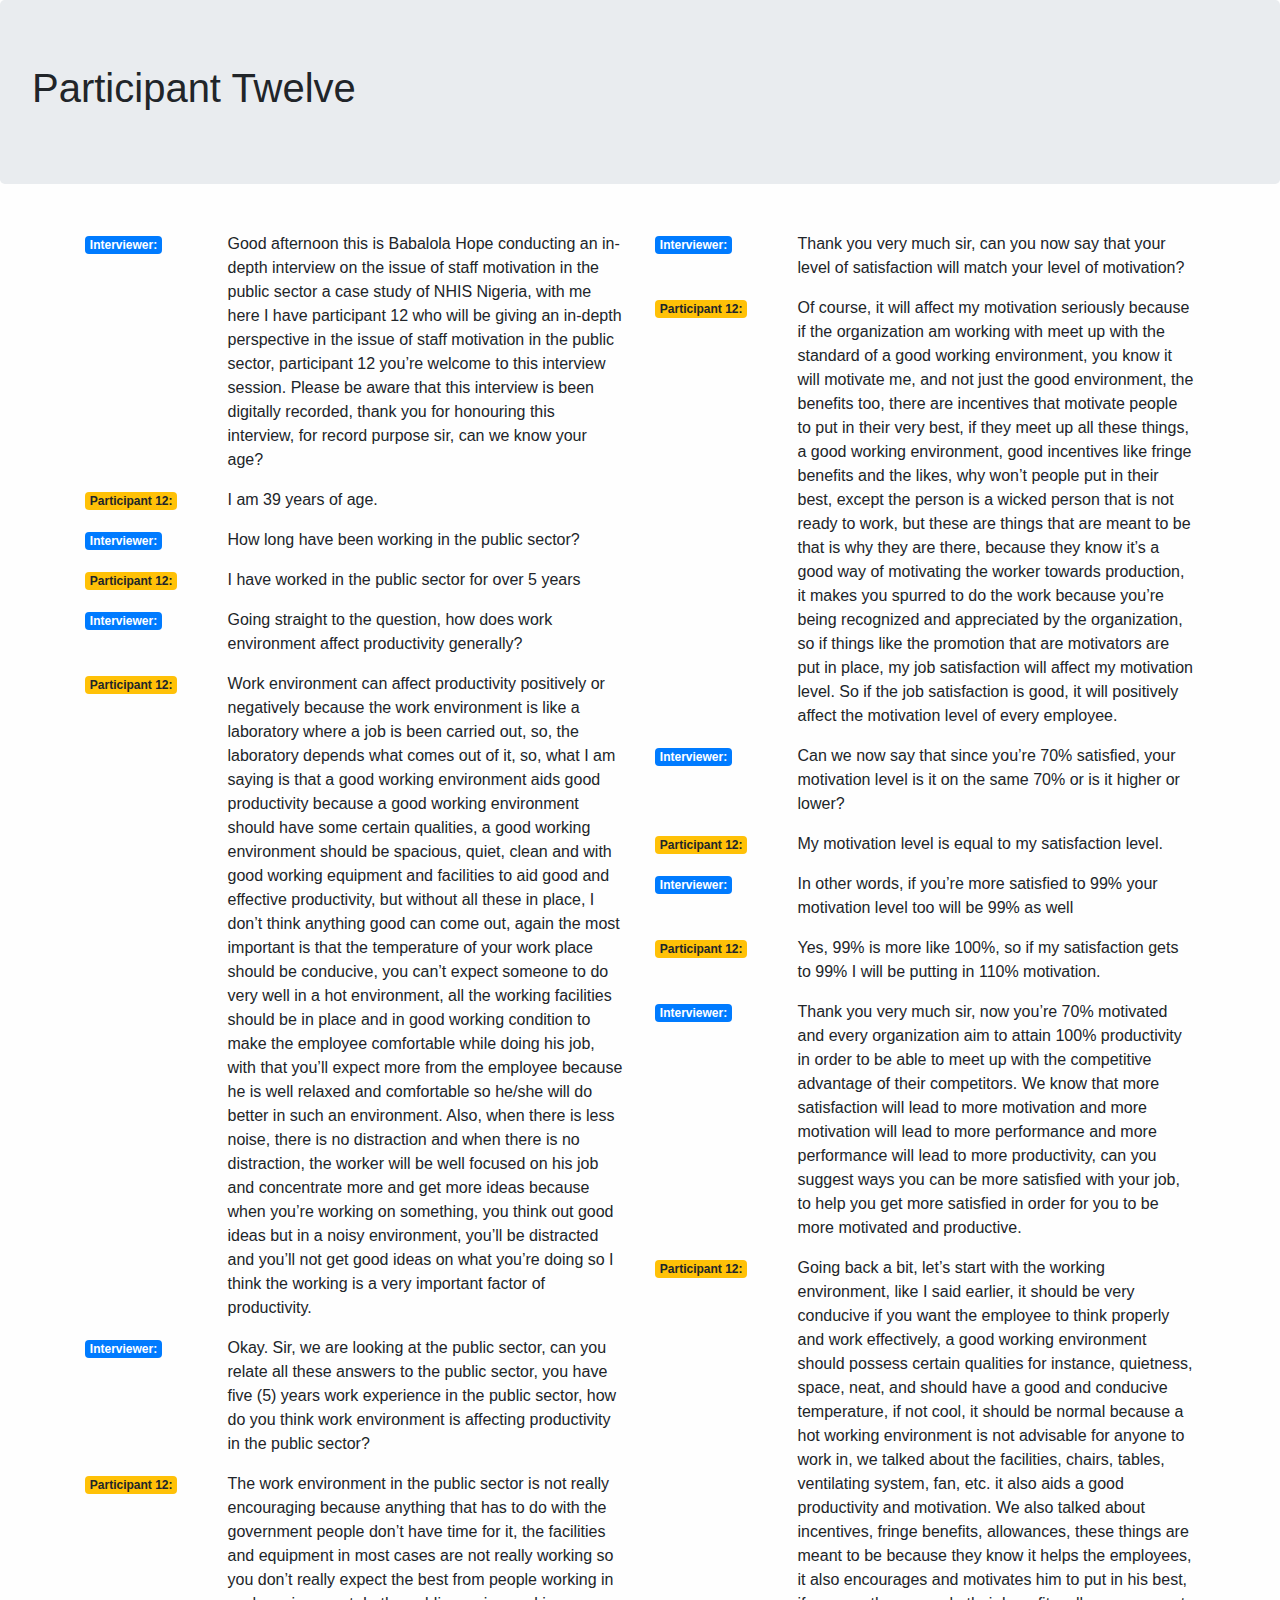
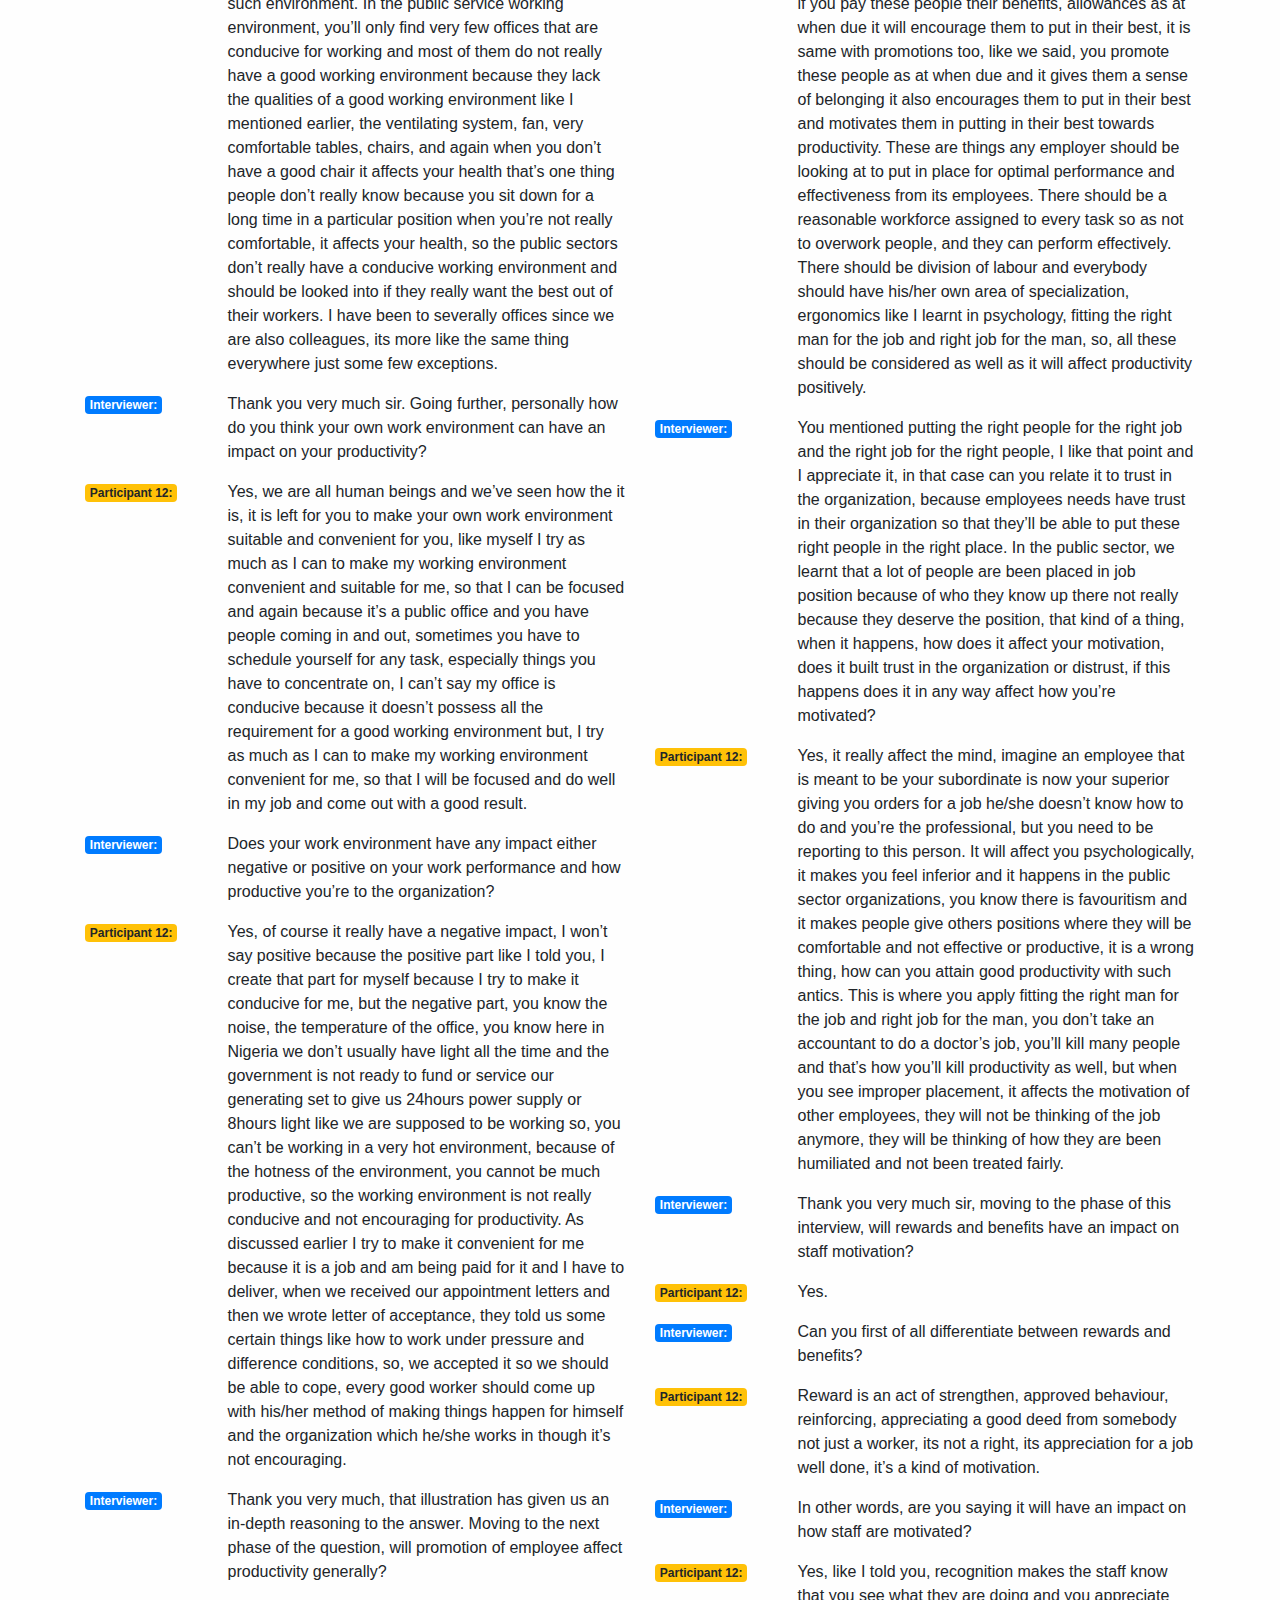
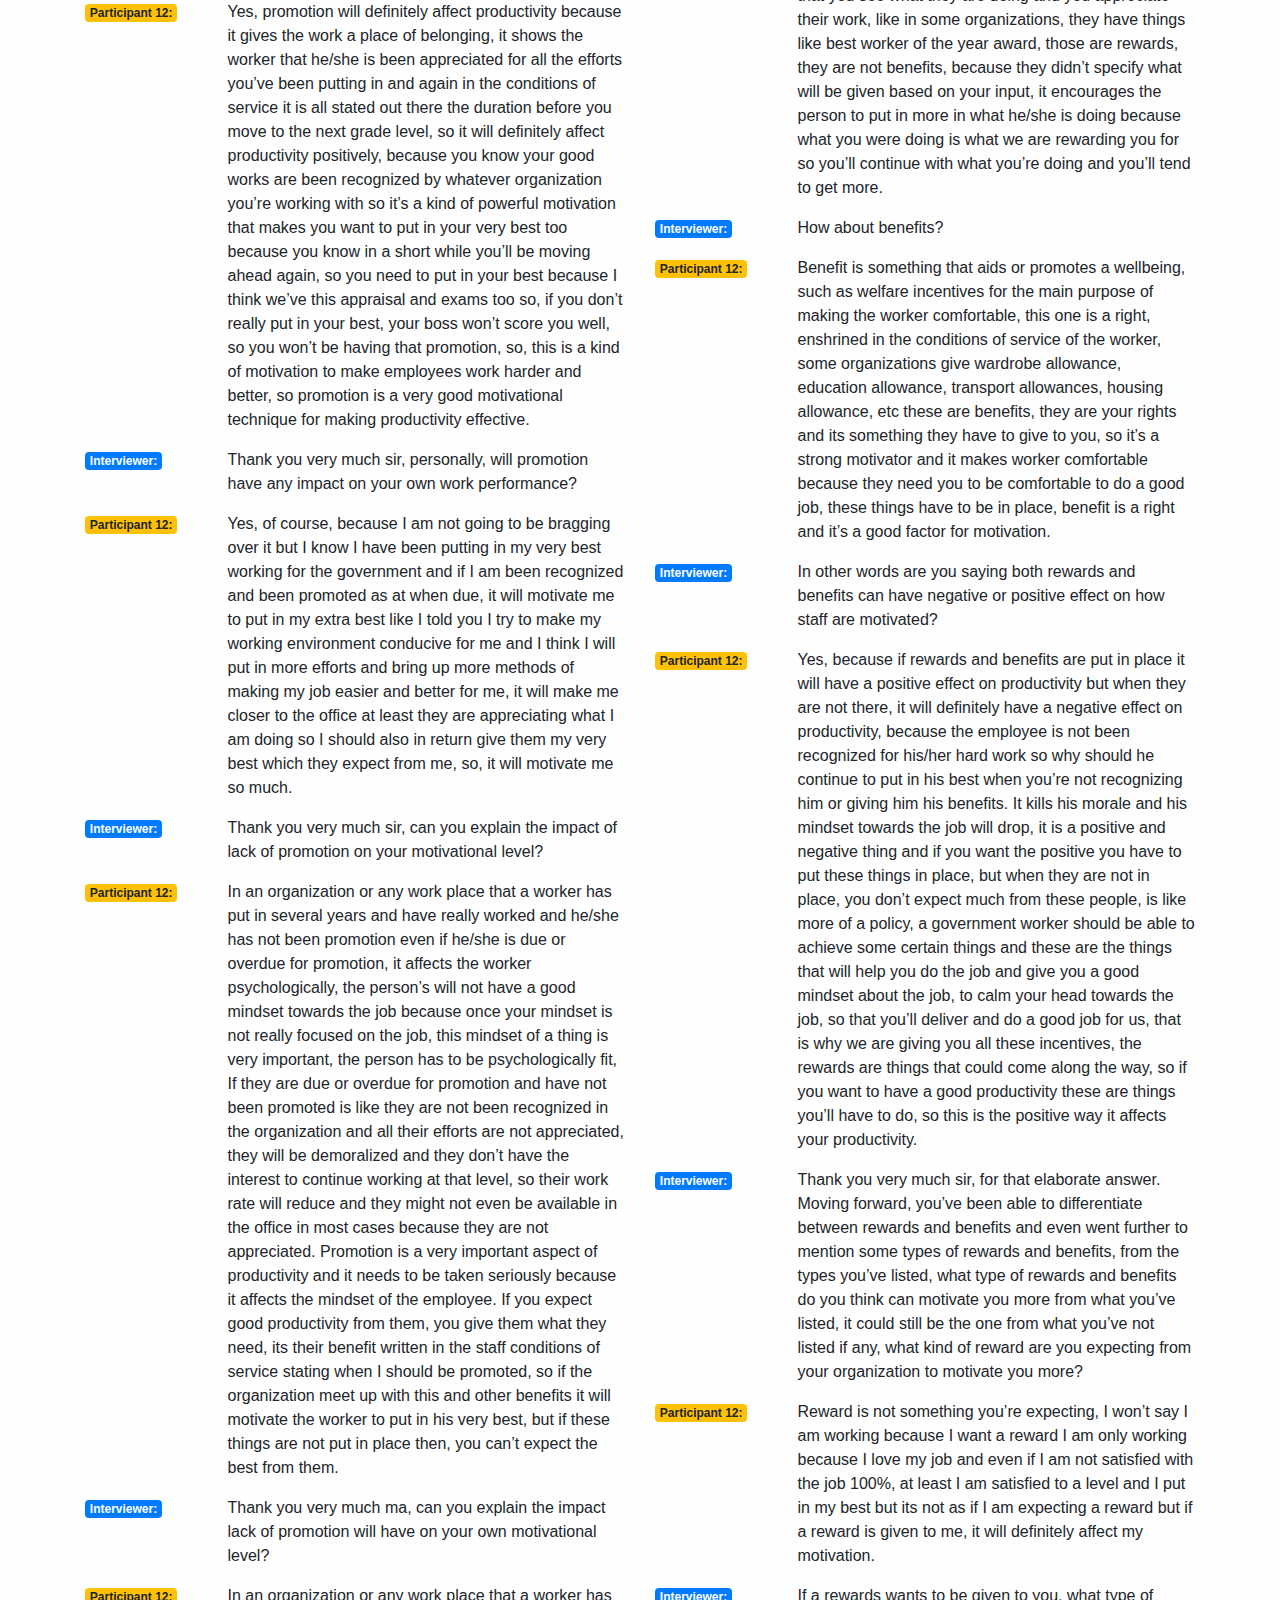
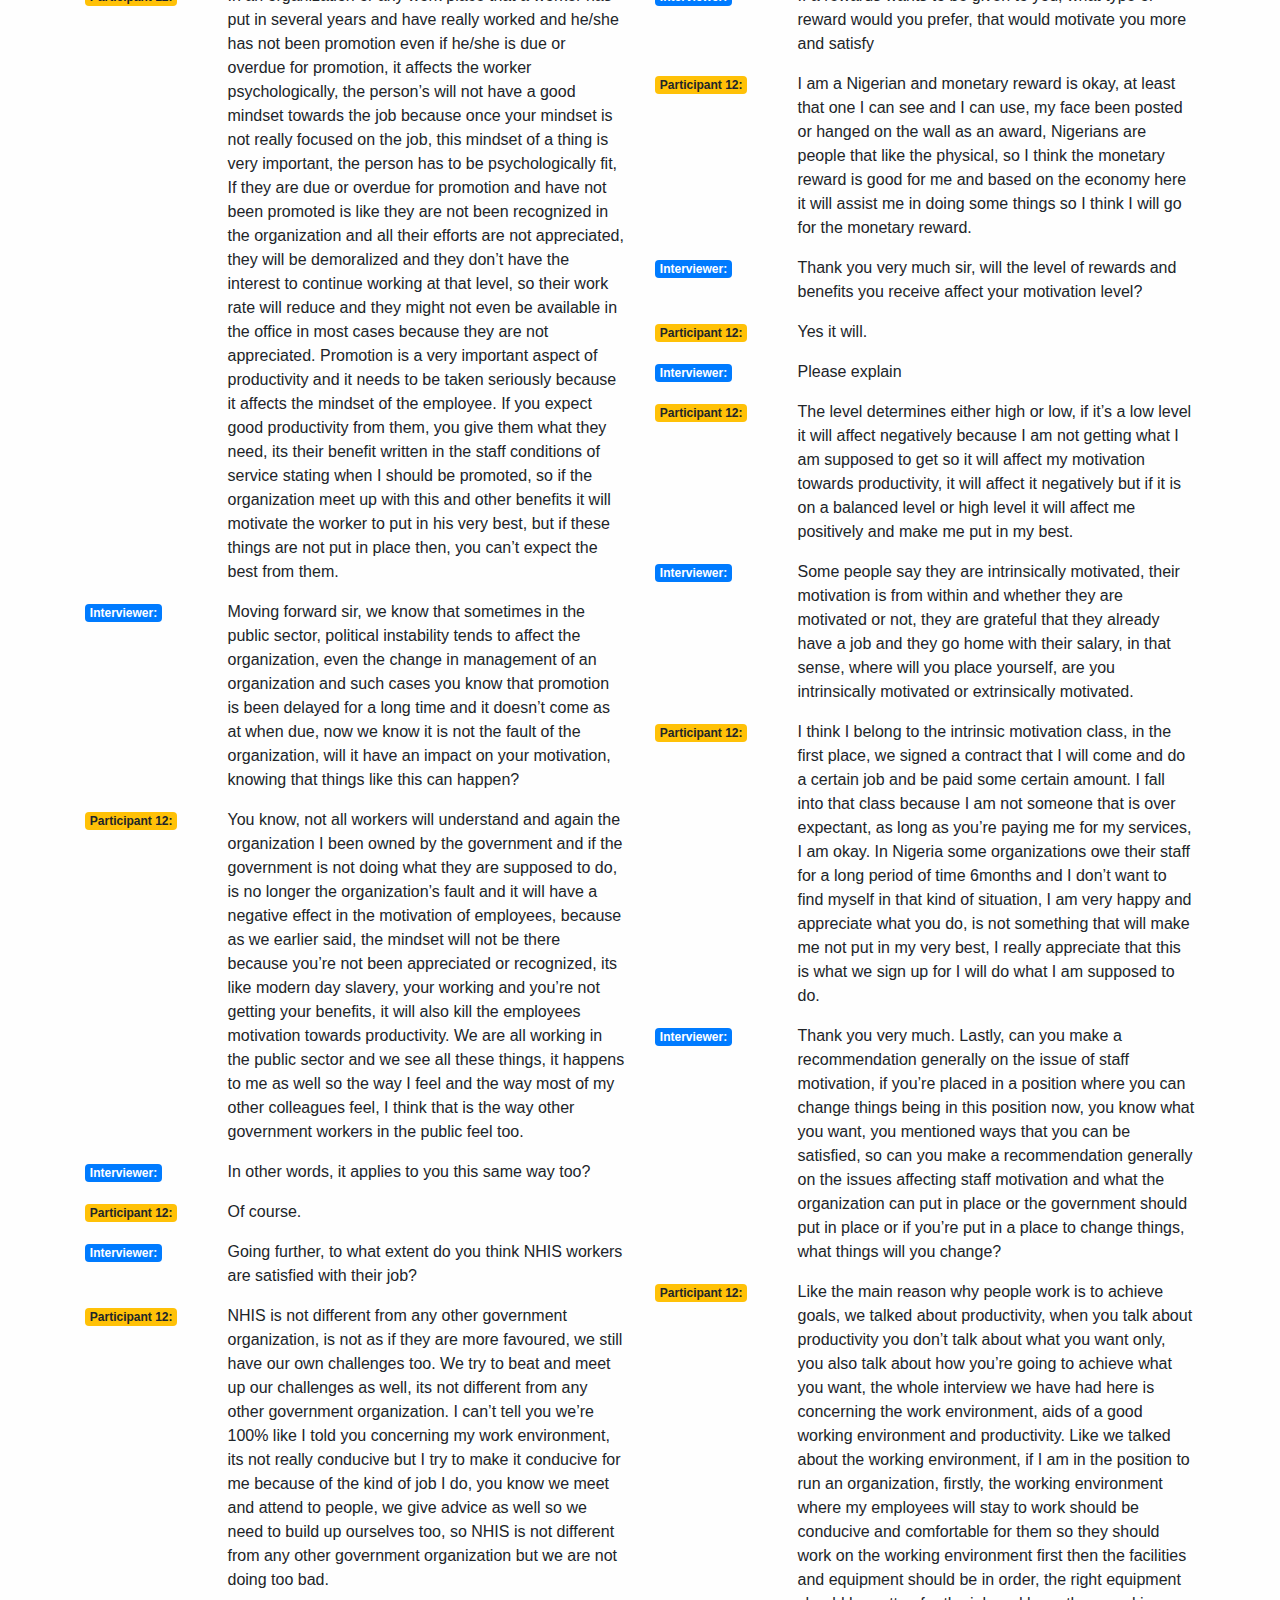
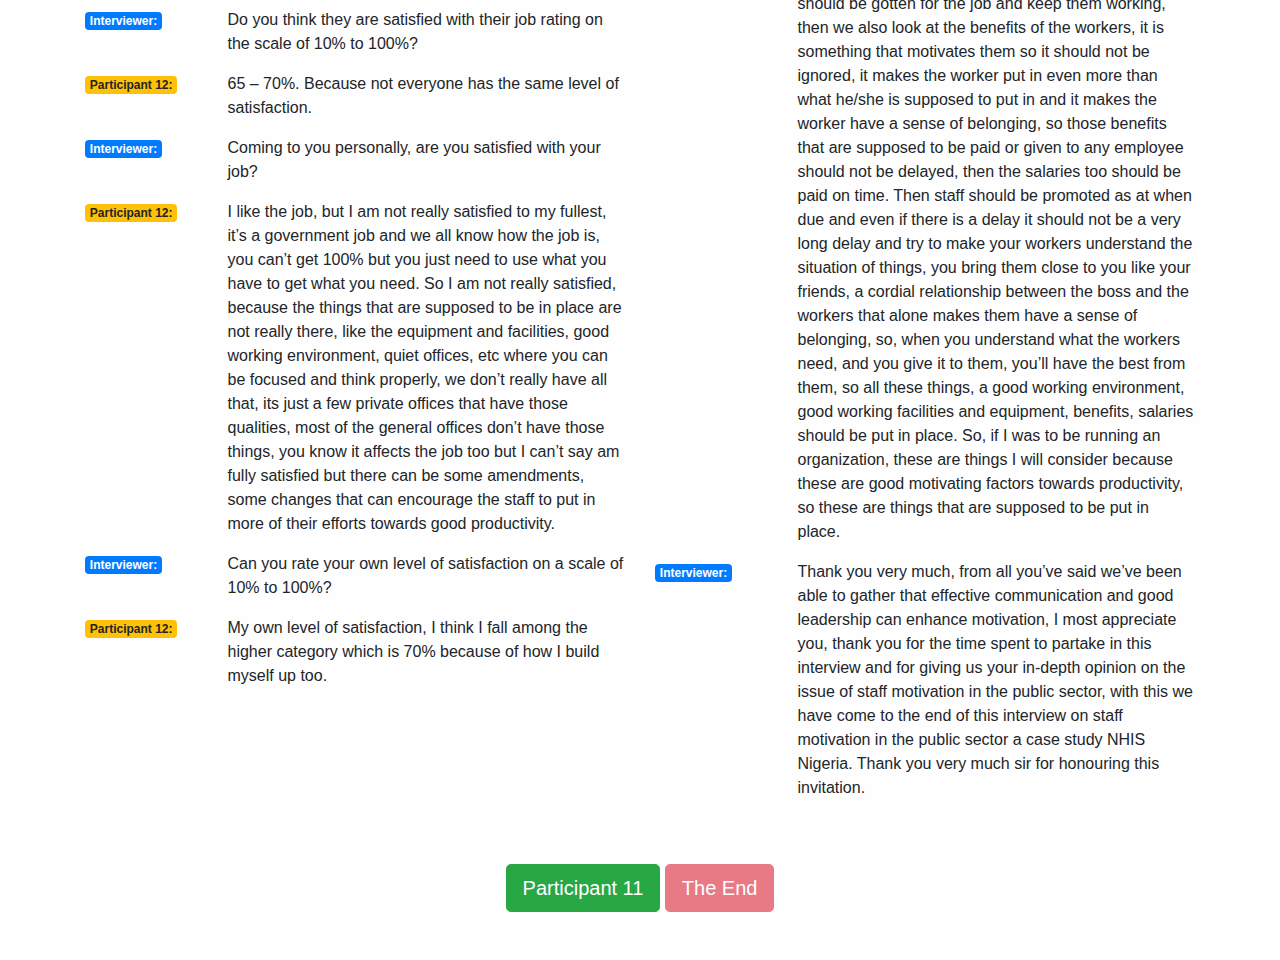
<file: participant-twelve.html>
<!DOCTYPE html>
<html lang="en">
  <head>
    <meta charset="UTF-8" />
    <meta name="viewport" content="width=device-width, initial-scale=1.0" />
    <meta http-equiv="X-UA-Compatible" content="ie=edge" />
    <title>Participant Twelve | Interview</title>
    <link rel="stylesheet" href="css/bootstrap.min.css" />
    <link rel="stylesheet" href="css/style.css" />
  </head>
  <body>
    
    <section>
        <div class="mb-5 jumbotron">
            <h1>Participant Twelve</h1>
        </div>
    </section>
    <section class="container">
        
      
      <div class="row">
        <div class="col-md-6 col-sm-12">
          <div class="row session">
            <div class="col-md-3 col-sm-12">
              <p class="h6 interviewer badge badge-primary">Interviewer:</p>
            </div>
            <div class="col-md-9 col-sm-12">
              <p>
                    Good afternoon this is Babalola Hope conducting an in-depth interview on the issue of staff motivation in the public sector a case study of NHIS Nigeria, with me here I have participant 12 who will be giving an in-depth perspective in the issue of staff motivation in the public sector, participant 12 you’re welcome to this interview session. Please be aware that this interview is been digitally recorded, thank you for honouring this interview, for record purpose sir, can we know your age?
              </p>
            </div>
            <div class="col-md-3 col-sm-12">
              <p class="h6 participant badge badge-warning">Participant 12:</p>
            </div>
            <div class="col-md-9 col-sm-12">
              <p>I am 39 years of age.</p>
            </div>
          </div>

          <div class="row session">
            <div class="col-md-3 col-sm-12">
              <p class="h6 interviewer badge badge-primary">Interviewer:</p>
            </div>
            <div class="col-md-9 col-sm-12">
              <p>
                    How long have been working in the public sector?
              </p>
            </div>
            <div class="col-md-3 col-sm-12">
              <p class="h6 participant badge badge-warning">Participant 12:</p>
            </div>
            <div class="col-md-9 col-sm-12">
              <p> I have worked in the public sector for over 5 years </p>
            </div>
          </div>

          <div class="row session">
            <div class="col-md-3 col-sm-12">
              <p class="h6 interviewer badge badge-primary">Interviewer:</p>
            </div>
            <div class="col-md-9 col-sm-12">
              <p>
                    Going straight to the question, how does work environment affect productivity generally?
              </p>
            </div>
            <div class="col-md-3 col-sm-12">
              <p class="h6 participant badge badge-warning">Participant 12:</p>
            </div>
            <div class="col-md-9 col-sm-12">
              <p>
                    Work environment can affect productivity positively or negatively because the work environment is like a laboratory where a job is been carried out, so, the laboratory depends what comes out of it, so, what I am saying is that a good working environment aids good productivity because a good working environment should have some certain qualities, a good working environment should be spacious, quiet, clean and with good working equipment and facilities to aid good and effective productivity, but without all these in place, I don’t think anything good can come out, again the most important is that the temperature of your work place should be conducive, you can’t expect someone to do very well in a hot environment, all the working facilities should be in place and in good working condition to make the employee comfortable while doing his job, with that you’ll expect more from the employee because he is well relaxed and comfortable so he/she will do better in such an environment. Also, when there is less noise, there is no distraction and when there is no distraction, the worker will be well focused on his job and concentrate more and get more ideas because when you’re working on something, you think out good ideas but in a noisy environment, you’ll be distracted and you’ll not get good ideas on what you’re doing so I think the working is a very important factor of productivity.
                </p>

            </div>
          </div>

          <div class="row session">
            <div class="col-md-3 col-sm-12">
              <p class="h6 interviewer badge badge-primary">Interviewer:</p>
            </div>
            <div class="col-md-9 col-sm-12">
              <p>
                    Okay. Sir, we are looking at the public sector, can you relate all these answers to the public sector, you have five (5) years work experience in the public sector, how do you think work environment is affecting productivity in the public sector?
            </div>
            <div class="col-md-3 col-sm-12">
              <p class="h6 participant badge badge-warning">Participant 12:</p>
            </div>
            <div class="col-md-9 col-sm-12">
              <p>
                    The work environment in the public sector is not really encouraging because anything that has to do with the government people don’t have time for it, the facilities and equipment in most cases are not really working so you don’t really expect the best from people working in such environment. In the public service working environment, you’ll only find very few offices that are conducive for working and most of them do not really have a good working environment because they lack the qualities of a good working environment like I mentioned earlier, the ventilating system, fan, very comfortable tables, chairs, and again when you don’t have a good chair it affects your health that’s one thing people don’t really know because you sit down for a long time in a particular position when you’re not really comfortable, it affects your health, so the public sectors don’t really have a conducive working environment and should be looked into if they really want the best out of their workers. I have been to severally offices since we are also colleagues, its more like the same thing everywhere just some few exceptions.
              </p>
            </div>
          </div>

          <div class="row session">
            <div class="col-md-3 col-sm-12">
              <p class="h6 interviewer badge badge-primary">Interviewer:</p>
            </div>
            <div class="col-md-9 col-sm-12">
              <p>
                    Thank you very much sir. Going further, personally how do you think your own work environment can have an impact on your productivity?
              </p>
            </div>
            <div class="col-md-3 col-sm-12">
              <p class="h6 participant badge badge-warning">Participant 12:</p>
            </div>
            <div class="col-md-9 col-sm-12">
              <p>
                    Yes, we are all human beings and we’ve seen how the it is, it is left for you to make your own work environment suitable and convenient for you, like myself I try as much as I can to make my working environment convenient and suitable for me, so that I can be focused and again because it’s a public office and you have people coming in and out, sometimes you have to schedule yourself for any task, especially things you have to concentrate on, I can’t say my office is conducive because it doesn’t possess all the requirement for a good working environment but, I try as much as I can to make my working environment convenient for me, so that I will be focused and do well in my job and come out with a good result.
              </p>
            </div>
          </div>

          <div class="row session">
            <div class="col-md-3 col-sm-12">
              <p class="h6 interviewer badge badge-primary">Interviewer:</p>
            </div>
            <div class="col-md-9 col-sm-12">
              <p>
                    Does your work environment have any impact either negative or positive on your work performance and how productive you’re to the organization?
              </p>
            </div>
            <div class="col-md-3 col-sm-12">
              <p class="h6 participant badge badge-warning">Participant 12:</p>
            </div>
            <div class="col-md-9 col-sm-12">
              <p>
                    Yes, of course it really have a negative impact, I won’t say positive because the positive part like I told you, I create that part for myself because I try to make it conducive for me, but the negative part, you know the noise, the temperature of the office, you know here in Nigeria we don’t usually have light all the time and the government is not ready to fund or service our generating set to give us 24hours power supply or 8hours light like we are supposed to be working so, you can’t be working in a very hot environment, because of the hotness of the environment, you cannot be much productive, so the working environment is not really conducive and not encouraging for productivity. As discussed earlier I try to make it convenient for me because it is a job and am being paid for it and I have to deliver, when we received our appointment letters and then we wrote letter of acceptance, they told us some certain things like how to work under pressure and difference conditions, so, we accepted it so we should be able to cope, every good worker should come up with his/her method of making things happen for himself and the organization which he/she works in though it’s not encouraging.
              </p>
            </div>
          </div>

          <div class="row session">
            <div class="col-md-3 col-sm-12">
              <p class="h6 interviewer badge badge-primary">Interviewer:</p>
            </div>
            <div class="col-md-9 col-sm-12">
              <p>
                    Thank you very much, that illustration has given us an in-depth reasoning to the answer. Moving to the next phase of the question, will promotion of employee affect productivity generally?
              </p>
            </div>
            <div class="col-md-3 col-sm-12">
              <p class="h6 participant badge badge-warning">Participant 12:</p>
            </div>
            <div class="col-md-9 col-sm-12">
              <p>
                    Yes, promotion will definitely affect productivity because it gives the work a place of belonging, it shows the worker that he/she is been appreciated for all the efforts you’ve been putting in and again in the conditions of service it is all stated out there the duration before you move to the next grade level, so it will definitely affect productivity positively, because you know your good works are been recognized by whatever organization you’re working with so it’s a kind of powerful motivation that makes you want to put in your very best too because you know in a short while you’ll be moving ahead again, so you need to put in your best because I think we’ve this appraisal and exams too so, if you don’t really put in your best, your boss won’t score you well, so you won’t be having that promotion, so, this is a kind of motivation to make employees work harder and better, so promotion is a very good motivational technique for making productivity effective.
              </p>
            </div>
          </div>

          <div class="row session">
            <div class="col-md-3 col-sm-12">
              <p class="h6 interviewer badge badge-primary">Interviewer:</p>
            </div>
            <div class="col-md-9 col-sm-12">
              <p>
                    Thank you very much sir, personally, will promotion have any impact on your own work performance?
              </p>
            </div>
            <div class="col-md-3 col-sm-12">
              <p class="h6 participant badge badge-warning">Participant 12:</p>
            </div>
            <div class="col-md-9 col-sm-12">
              <p>
                    Yes, of course, because I am not going to be bragging over it but I know I have been putting in my very best working for the government and if I am been recognized and been promoted as at when due, it will motivate me to put in my extra best like I told you I try to make my working environment conducive for me and I think I will put in more efforts and bring up more methods of making my job easier and better for me, it will make me closer to the office at least they are appreciating what I am doing so I should also in return give them my very best which they expect from me, so, it will motivate me so much.
            </p>
            </div>
          </div>

          <div class="row session">
            <div class="col-md-3 col-sm-12">
              <p class="h6 interviewer badge badge-primary">Interviewer:</p>
            </div>
            <div class="col-md-9 col-sm-12">
              <p>
                    Thank you very much sir, can you explain the impact of lack of promotion on your motivational level?
              </p>
            </div>
            <div class="col-md-3 col-sm-12">
              <p class="h6 participant badge badge-warning">Participant 12:</p>
            </div>
            <div class="col-md-9 col-sm-12">
              <p>
                    In an organization or any work place that a worker has put in several years and have really worked and he/she has not been promotion even if he/she is due or overdue for promotion, it affects the worker psychologically, the person’s will not have a good mindset towards the job because once your mindset is not really focused on the job, this mindset of a thing is very important, the person has to be psychologically fit, If they are due or overdue for promotion and have not been promoted is like they are not been recognized in the organization and all their efforts are not appreciated, they will be demoralized and they don’t have the interest to continue working at that level, so their work rate will reduce and they might not even be available in the office in most cases because they are not appreciated. Promotion is a very important aspect of productivity and it needs to be taken seriously because it affects the mindset of the employee. If you expect good productivity from them, you give them what they need, its their benefit written in the staff conditions of service stating when I should be promoted, so if the organization meet up with this and other benefits it will motivate the worker to put in his very best, but if these things are not put in place then, you can’t expect the best from them.
              </p>
            </div>
          </div>

          <div class="row session">
            <div class="col-md-3 col-sm-12">
              <p class="h6 interviewer badge badge-primary">Interviewer:</p>
            </div>
            <div class="col-md-9 col-sm-12">
              <p>
                    Thank you very much ma, can you explain the impact lack of promotion will have on your own motivational level?
              </p>
            </div>
            <div class="col-md-3 col-sm-12">
              <p class="h6 participant badge badge-warning">Participant 12:</p>
            </div>
            <div class="col-md-9 col-sm-12">
              <p>
                    In an organization or any work place that a worker has put in several years and have really worked and he/she has not been promotion even if he/she is due or overdue for promotion, it affects the worker psychologically, the person’s will not have a good mindset towards the job because once your mindset is not really focused on the job, this mindset of a thing is very important, the person has to be psychologically fit, If they are due or overdue for promotion and have not been promoted is like they are not been recognized in the organization and all their efforts are not appreciated, they will be demoralized and they don’t have the interest to continue working at that level, so their work rate will reduce and they might not even be available in the office in most cases because they are not appreciated. Promotion is a very important aspect of productivity and it needs to be taken seriously because it affects the mindset of the employee. If you expect good productivity from them, you give them what they need, its their benefit written in the staff conditions of service stating when I should be promoted, so if the organization meet up with this and other benefits it will motivate the worker to put in his very best, but if these things are not put in place then, you can’t expect the best from them.
              </p>
            </div>
          </div>

          <div class="row session">
                <div class="col-md-3 col-sm-12">
                  <p class="h6 interviewer badge badge-primary">Interviewer:</p>
                </div>
                <div class="col-md-9 col-sm-12">
                  <p>
                        Moving forward sir, we know that sometimes in the public sector, political instability tends to affect the organization, even the change in management of an organization and such cases you know that promotion is been delayed for a long time and it doesn’t come as at when due, now we know it is not the fault of the organization, will it have an impact on your motivation, knowing that things like this can happen?
                  </p>
                </div>
                <div class="col-md-3 col-sm-12">
                  <p class="h6 participant badge badge-warning">Participant 12:</p>
                </div>
                <div class="col-md-9 col-sm-12">
                  <p>
                        You know, not all workers will understand and again the organization I been owned by the government and if the government is not doing what they are supposed to do, is no longer the organization’s fault and it will have a negative effect in the motivation of employees, because as we earlier said, the mindset will not be there because you’re not been appreciated or recognized, its like modern day slavery, your working and you’re not getting your benefits, it will also kill the employees motivation towards productivity. We are all working in the public sector and we see all these things, it happens to me as well so the way I feel and the way most of my other colleagues feel, I think that is the way other government workers in the public feel too.
                  </p>
                </div>
              </div>

              

              <div class="row session">
                    <div class="col-md-3 col-sm-12">
                      <p class="h6 interviewer badge badge-primary">Interviewer:</p>
                    </div>
                    <div class="col-md-9 col-sm-12">
                      <p>
                        In other words, it applies to you this same way too?
                      </p>
                    </div>
                    <div class="col-md-3 col-sm-12">
                      <p class="h6 participant badge badge-warning">Participant 12:</p>
                    </div>
                    <div class="col-md-9 col-sm-12">
                      <p>
                            Of course.
                      </p>
                    </div>
                  </div>

                  <div class="row session">
                        <div class="col-md-3 col-sm-12">
                          <p class="h6 interviewer badge badge-primary">Interviewer:</p>
                        </div>
                        <div class="col-md-9 col-sm-12">
                          <p>
                                Going further, to what extent do you think NHIS workers are satisfied with their job?
                          </p>
                        </div>
                        <div class="col-md-3 col-sm-12">
                          <p class="h6 participant badge badge-warning">Participant 12:</p>
                        </div>
                        <div class="col-md-9 col-sm-12">
                          <p>
                                NHIS is not different from any other government organization, is not as if they are more favoured, we still have our own challenges too. We try to beat and meet up our challenges as well, its not different from any other government organization. I can’t tell you we’re 100% like I told you concerning my work environment, its not really conducive but I try to make it conducive for me because of the kind of job I do, you know we meet and attend to people, we give advice as well so we need to build up ourselves too, so NHIS is not different from any other government organization but we are not doing too bad.
                          </p>
                        </div>
                      </div>



                      <div class="row session">
                            <div class="col-md-3 col-sm-12">
                              <p class="h6 interviewer badge badge-primary">Interviewer:</p>
                            </div>
                            <div class="col-md-9 col-sm-12">
                              <p>
                                    Do you think they are satisfied with their job rating on the scale of 10% to 100%?
                              </p>
                            </div>
                            <div class="col-md-3 col-sm-12">
                              <p class="h6 participant badge badge-warning">Participant 12:</p>
                            </div>
                            <div class="col-md-9 col-sm-12">
                              <p>
                                    65 – 70%. Because not everyone has the same level of satisfaction.
                              </p>
                            </div>
                          </div>


                          <div class="row session">
                                <div class="col-md-3 col-sm-12">
                                  <p class="h6 interviewer badge badge-primary">Interviewer:</p>
                                </div>
                                <div class="col-md-9 col-sm-12">
                                  <p>
                                        Coming to you personally, are you satisfied with your job?
                                  </p>
                                </div>
                                <div class="col-md-3 col-sm-12">
                                  <p class="h6 participant badge badge-warning">Participant 12:</p>
                                </div>
                                <div class="col-md-9 col-sm-12">
                                  <p>
                                        I like the job, but I am not really satisfied to my fullest, it’s a government job and we all know how the job is, you can’t get 100% but you just need to use what you have to get what you need. So I am not really satisfied, because the things that are supposed to be in place are not really there, like the equipment and facilities, good working environment, quiet offices, etc where you can be focused and think properly, we don’t really have all that, its just a few private offices that have those qualities, most of the general offices don’t have those things, you know it affects the job too but I can’t say am fully satisfied but there can be some amendments, some changes that can encourage the staff to put in more of their efforts towards good productivity.
                                  </p>
                                </div>
                              </div>
        
        
                        <div class="row session">
                                <div class="col-md-3 col-sm-12">
                                  <p class="h6 interviewer badge badge-primary">Interviewer:</p>
                                </div>
                                <div class="col-md-9 col-sm-12">
                                  <p>
                                        Can you rate your own level of satisfaction on a scale of 10% to 100%?
                                  </p>
                                </div>
                                <div class="col-md-3 col-sm-12">
                                        <p class="h6 participant badge badge-warning">Participant 12:</p>
                                      </div>
                                      <div class="col-md-9 col-sm-12">
                                        <p>
                                                My own level of satisfaction, I think I fall among the higher category which is 70% because of how I build myself up too.
                                        </p>
                                      </div>
                        </div>
                          
        
                                  
                      

                          

                             
        </div>

        <div class="col-md-6 col-sm-12">

                
            
                                 

                                      <div class="row session">

                                            <div class="col-md-3 col-sm-12">
                                                    <p class="h6 interviewer badge badge-primary">Interviewer:</p>
                                                  </div>
                                                  <div class="col-md-9 col-sm-12">
                                                    <p>
                                                            Thank you very much sir, can you now say that your level of satisfaction will match your level of motivation?
                                                    </p>
                                                  </div>
                                           
                                            <div class="col-md-3 col-sm-12">
                                              <p class="h6 participant badge badge-warning">Participant 12:</p>
                                            </div>
                                            <div class="col-md-9 col-sm-12">
                                              <p>
                                                    Of course, it will affect my motivation seriously because if the organization am working with meet up with the standard of a good working environment, you know it will motivate me, and not just the good environment, the benefits too, there are incentives that motivate people to put in their very best, if they meet up all these things, a good working environment, good incentives like fringe benefits and the likes, why won’t people put in their best, except the person is a wicked person that is not ready to work, but these are things that are meant to be that is why they are there, because they know it’s a good way of motivating the worker towards production, it makes you spurred to do the work because you’re being recognized and appreciated by the organization, so if things like the promotion that are motivators are put in place, my job satisfaction will affect my motivation level. So if the job satisfaction is good, it will positively affect the motivation level of every employee.
                                              </p>
                                            </div>
                                          </div>

                                          <div class="row session">
                                                <div class="col-md-3 col-sm-12">
                                                  <p class="h6 interviewer badge badge-primary">Interviewer:</p>
                                                </div>
                                                <div class="col-md-9 col-sm-12">
                                                  <p>
                                                        Can we now say that since you’re 70% satisfied, your motivation level is it on the same 70% or is it higher or lower?
                                                  </p>
                                                </div>
                                                <div class="col-md-3 col-sm-12">
                                                  <p class="h6 participant badge badge-warning">Participant 12:</p>
                                                </div>
                                                <div class="col-md-9 col-sm-12">
                                                  <p>
                                                        My motivation level is equal to my satisfaction level.
                                                  </p>
                                                </div>
                                              </div>

                                              <div class="row session">
                                                    <div class="col-md-3 col-sm-12">
                                                      <p class="h6 interviewer badge badge-primary">Interviewer:</p>
                                                    </div>
                                                    <div class="col-md-9 col-sm-12">
                                                      <p>
                                                            In other words, if you’re more satisfied to 99% your motivation level too will be 99% as well
                                                      </p>
                                                    </div>
                                                    <div class="col-md-3 col-sm-12">
                                                      <p class="h6 participant badge badge-warning">Participant 12:</p>
                                                    </div>
                                                    <div class="col-md-9 col-sm-12">
                                                      <p>
                                                            Yes, 99% is more like 100%, so if my satisfaction gets to 99% I will be putting in 110% motivation.
                                                      </p>
                                                     
                                                    </div>
                                                  </div>

                                                  <div class="row session">
                                                        <div class="col-md-3 col-sm-12">
                                                          <p class="h6 interviewer badge badge-primary">Interviewer:</p>
                                                        </div>
                                                        <div class="col-md-9 col-sm-12">
                                                          <p>
                                                                Thank you very much sir, now you’re 70% motivated and every organization aim to attain 100% productivity in order to be able to meet up with the competitive advantage of their competitors. We know that more satisfaction will lead to more motivation and more motivation will lead to more performance and more performance will lead to more productivity, can you suggest ways you can be more satisfied with your job, to help you get more satisfied in order for you to be more motivated and productive.
                                                          </p>
                                                        </div>
                                                        <div class="col-md-3 col-sm-12">
                                                          <p class="h6 participant badge badge-warning">Participant 12:</p>
                                                        </div>
                                                        <div class="col-md-9 col-sm-12">
                                                          <p>
                                                                Going back a bit, let’s start with the working environment, like I said earlier, it should be very conducive if you want the employee to think properly and work effectively, a good working environment should possess certain qualities for instance, quietness, space, neat, and should have a good and conducive temperature, if not cool, it should be normal because a hot working environment is not advisable for anyone to work in, we talked about the facilities, chairs, tables, ventilating system, fan, etc. it also aids a good productivity and motivation. We also talked about incentives, fringe benefits, allowances, these things are meant to be because they know it helps the employees, it also encourages and motivates him to put in his best, if you pay these people their benefits, allowances as at when due it will encourage them to put in their best, it is same with promotions too, like we said, you promote these people as at when due and it gives them a sense of belonging it also encourages them to put in their best and motivates them in putting in their best towards productivity. These are things any employer should be looking at to put in place for optimal performance and effectiveness from its employees. There should be a reasonable workforce assigned to every task so as not to overwork people, and they can perform effectively. There should be division of labour and everybody should have his/her own area of specialization, ergonomics like I learnt in psychology, fitting the right man for the job and right job for the man, so, all these should be considered as well as it will affect productivity positively.
                                                          </p>
                                                        </div>
                                                      </div>


                                                      <div class="row session">
                                                            <div class="col-md-3 col-sm-12">
                                                              <p class="h6 interviewer badge badge-primary">Interviewer:</p>
                                                            </div>
                                                            <div class="col-md-9 col-sm-12">
                                                              <p>
                                                                    You mentioned putting the right people for the right job and the right job for the right people, I like that point and I appreciate it, in that case can you relate it to trust in the organization, because employees needs have trust in their organization so that they’ll be able to put these right people in the right place. In the public sector, we learnt that a lot of people are been placed in job position because of who they know up there not really because they deserve the position, that kind of a thing, when it happens, how does it affect your motivation, does it built trust in the organization or distrust, if this happens does it in any way affect how you’re motivated?
                                                              </p>
                                                            </div>
                                                            <div class="col-md-3 col-sm-12">
                                                              <p class="h6 participant badge badge-warning">Participant 12:</p>
                                                            </div>
                                                            <div class="col-md-9 col-sm-12">
                                                              <p>
                                                                    Yes, it really affect the mind, imagine an employee that is meant to be your subordinate is now your superior giving you orders for a job he/she doesn’t know how to do and you’re the professional, but you need to be reporting to this person. It will affect you psychologically, it makes you feel inferior and it happens in the public sector organizations, you know there is favouritism and it makes people give others positions where they will be comfortable and not effective or productive, it is a wrong thing, how can you attain good productivity with such antics. This is where you apply fitting the right man for the job and right job for the man, you don’t take an accountant to do a doctor’s job, you’ll kill many people and that’s how you’ll kill productivity as well, but when you see improper placement, it affects the motivation of other employees, they will not be thinking of the job anymore, they will be thinking of how they are been humiliated and not been treated fairly.
                                                              </p>
                                                            </div>
                                                          </div>

                                                          <div class="row session">
                                                                <div class="col-md-3 col-sm-12">
                                                                  <p class="h6 interviewer badge badge-primary">Interviewer:</p>
                                                                </div>
                                                                <div class="col-md-9 col-sm-12">
                                                                  <p>
                                                                        Thank you very much sir, moving to the phase of this interview, will rewards and benefits have an impact on staff motivation?
                                                                    
                                                                  </p>
                                                                </div>
                                                                <div class="col-md-3 col-sm-12">
                                                                  <p class="h6 participant badge badge-warning">Participant 12:</p>
                                                                </div>
                                                                <div class="col-md-9 col-sm-12">
                                                                  <p>
                                                                        Yes.
                                                                  </p>
                                                                </div>
                                                              </div>

                                                              <div class="row session">
                                                                    <div class="col-md-3 col-sm-12">
                                                                      <p class="h6 interviewer badge badge-primary">Interviewer:</p>
                                                                    </div>
                                                                    <div class="col-md-9 col-sm-12">
                                                                      <p>
                                                                            Can you first of all differentiate between rewards and benefits?
                                                                      </p>
                                                                    </div>
                                                                    <div class="col-md-3 col-sm-12">
                                                                      <p class="h6 participant badge badge-warning">Participant 12:</p>
                                                                    </div>
                                                                    <div class="col-md-9 col-sm-12">
                                                                      <p>
                                                                            Reward is an act of strengthen, approved behaviour, reinforcing, appreciating a good deed from somebody not just a worker, its not a right, its appreciation for a job well done, it’s a kind of motivation.
                                                                      </p>
                                                                    </div>
                                                                  </div>

                                                                  <div class="row session">
                                                                        <div class="col-md-3 col-sm-12">
                                                                          <p class="h6 interviewer badge badge-primary">Interviewer:</p>
                                                                        </div>
                                                                        <div class="col-md-9 col-sm-12">
                                                                          <p>
                                                                                In other words, are you saying it will have an impact on how staff are motivated?
                                                                          </p>
                                                                        </div>
                                                                        <div class="col-md-3 col-sm-12">
                                                                          <p class="h6 participant badge badge-warning">Participant 12:</p>
                                                                        </div>
                                                                        <div class="col-md-9 col-sm-12">
                                                                          <p>
                                                                                Yes, like I told you, recognition makes the staff know that you see what they are doing and you appreciate their work, like in some organizations, they have things like best worker of the year award, those are rewards, they are not benefits, because they didn’t specify what will be given based on your input, it encourages the person to put in more in what he/she is doing because what you were doing is what we are rewarding you for so you’ll continue with what you’re doing and you’ll tend to get more.
                                                                          </p>
                                                                        </div>
                                                                      </div>

                                                                      <div class="row session">
                                                                            <div class="col-md-3 col-sm-12">
                                                                              <p class="h6 interviewer badge badge-primary">Interviewer:</p>
                                                                            </div>
                                                                            <div class="col-md-9 col-sm-12">
                                                                              <p>
                                                                                    How about benefits?
                                                                              </p>
                                                                            </div>
                                                                            <div class="col-md-3 col-sm-12">
                                                                              <p class="h6 participant badge badge-warning">Participant 12:</p>
                                                                            </div>
                                                                            <div class="col-md-9 col-sm-12">
                                                                              <p>
                                                                                    Benefit is something that aids or promotes a wellbeing, such as welfare incentives for the main purpose of making the worker comfortable, this one is a right, enshrined in the conditions of service of the worker, some organizations give wardrobe allowance, education allowance, transport allowances, housing allowance, etc these are benefits, they are your rights and its something they have to give to you, so it’s a strong motivator and it makes worker comfortable because they need you to be comfortable to do a good job, these things have to be in place, benefit is a right and it’s a good factor for motivation.
                                                                              </p>
                                                                            </div>
                                                                          </div>

                                                                          <div class="row session">
                                                                                <div class="col-md-3 col-sm-12">
                                                                                  <p class="h6 interviewer badge badge-primary">Interviewer:</p>
                                                                                </div>
                                                                                <div class="col-md-9 col-sm-12">
                                                                                  <p>
                                                                                        In other words are you saying both rewards and benefits can have negative or positive effect on how staff are motivated?
                                                                                  </p>
                                                                                </div>
                                                                                <div class="col-md-3 col-sm-12">
                                                                                  <p class="h6 participant badge badge-warning">Participant 12:</p>
                                                                                </div>
                                                                                <div class="col-md-9 col-sm-12">
                                                                                  <p>
                                                                                        Yes, because if rewards and benefits are put in place it will have a positive effect on productivity but when they are not there, it will definitely have a negative effect on productivity, because the employee is not been recognized for his/her hard work so why should he continue to put in his best when you’re not recognizing him or giving him his benefits. It kills his morale and his mindset towards the job will drop, it is a positive and negative thing and if you want the positive you have to put these things in place, but when they are not in place, you don’t expect much from these people, is like more of a policy, a government worker should be able to achieve some certain things and these are the things that will help you do the job and give you a good mindset about the job, to calm your head towards the job, so that you’ll deliver and do a good job for us, that is why we are giving you all these incentives, the rewards are things that could come along the way, so if you want to have a good productivity these are things you’ll have to do, so this is the positive way it affects your productivity.
                                                                                  </p>
                                                                                </div>
                                                                              </div>


                                                                              <div class="row session">
                                                                                    <div class="col-md-3 col-sm-12">
                                                                                      <p class="h6 interviewer badge badge-primary">Interviewer:</p>
                                                                                    </div>
                                                                                    <div class="col-md-9 col-sm-12">
                                                                                      <p>
                                                                                            Thank you very much sir, for that elaborate answer. Moving forward, you’ve been able to differentiate between rewards and benefits and even went further to mention some types of rewards and benefits, from the types you’ve listed, what type of rewards and benefits do you think can motivate you more from what you’ve listed, it could still be the one from what you’ve not listed if any, what kind of reward are you expecting from your organization to motivate you more?
                                                                                      </p>
                                                                                    </div>
                                                                                    <div class="col-md-3 col-sm-12">
                                                                                      <p class="h6 participant badge badge-warning">Participant 12:</p>
                                                                                    </div>
                                                                                    <div class="col-md-9 col-sm-12">
                                                                                      <p>
                                                                                            Reward is not something you’re expecting, I won’t say I am working because I want a reward I am only working because I love my job and even if I am not satisfied with the job 100%, at least I am satisfied to a level and I put in my best but its not as if I am expecting a reward but if a reward is given to me, it will definitely affect my motivation.
                                                                                      </p>
                                                                                    </div>
                                                                                  </div>


                                                                                  <div class="row session">
                                                                                        <div class="col-md-3 col-sm-12">
                                                                                          <p class="h6 interviewer badge badge-primary">Interviewer:</p>
                                                                                        </div>
                                                                                        <div class="col-md-9 col-sm-12">
                                                                                          <p>
                                                                                                If a rewards wants to be given to you, what type of reward would you prefer, that would motivate you more and satisfy
                                                                                          </p>
                                                                                        </div>
                                                                                        <div class="col-md-3 col-sm-12">
                                                                                          <p class="h6 participant badge badge-warning">Participant 12:</p>
                                                                                        </div>
                                                                                        <div class="col-md-9 col-sm-12">
                                                                                          <p>
                                                                                                I am a Nigerian and monetary reward is okay, at least that one I can see and I can use, my face been posted or hanged on the wall as an award, Nigerians are people that like the physical, so I think the monetary reward is good for me and based on the economy here it will assist me in doing some things so I think I will go for the monetary reward.
                                                                                          </p>
                                                                                        </div>
                                                                                      </div>

                                                                            
                                                                                      <div class="row session">
                                                                                            <div class="col-md-3 col-sm-12">
                                                                                              <p class="h6 interviewer badge badge-primary">Interviewer:</p>
                                                                                            </div>
                                                                                            <div class="col-md-9 col-sm-12">
                                                                                              <p>
                                                                                                    Thank you very much sir, will the level of rewards and benefits you receive affect your motivation level?
                                                                                              </p>
                                                                                            </div>
                                                                                            <div class="col-md-3 col-sm-12">
                                                                                              <p class="h6 participant badge badge-warning">Participant 12:</p>
                                                                                            </div>
                                                                                            <div class="col-md-9 col-sm-12">
                                                                                              <p>
                                                                                                    Yes it will.
                                                                                              </p>
                                                                                            </div>
                                                                                          </div>

                                                                                          <div class="row session">
                                                                                                <div class="col-md-3 col-sm-12">
                                                                                                  <p class="h6 interviewer badge badge-primary">Interviewer:</p>
                                                                                                </div>
                                                                                                <div class="col-md-9 col-sm-12">
                                                                                                  <p>
                                                                                                        Please explain
                                                                                                  </p>
                                                                                                </div>
                                                                                                <div class="col-md-3 col-sm-12">
                                                                                                  <p class="h6 participant badge badge-warning">Participant 12:</p>
                                                                                                </div>
                                                                                                <div class="col-md-9 col-sm-12">
                                                                                                  <p>
                                                                                                        The level determines either high or low, if it’s a low level it will affect negatively because I am not getting what I am supposed to get so it will affect my motivation towards productivity, it will affect it negatively but if it is on a balanced level or high level it will affect me positively and make me put in my best.
                                                                                                  </p>
                                                                                                </div>
                                                                                              </div>


                                                                                              <div class="row session">
                                                                                                    <div class="col-md-3 col-sm-12">
                                                                                                      <p class="h6 interviewer badge badge-primary">Interviewer:</p>
                                                                                                    </div>
                                                                                                    <div class="col-md-9 col-sm-12">
                                                                                                      <p>
                                                                                                            Some people say they are intrinsically motivated, their motivation is from within and whether they are motivated or not, they are grateful that they already have a job and they go home with their salary, in that sense, where will you place yourself, are you intrinsically motivated or extrinsically motivated.
                                                                                                      </p>
                                                                                                    </div>
                                                                                                    <div class="col-md-3 col-sm-12">
                                                                                                      <p class="h6 participant badge badge-warning">Participant 12:</p>
                                                                                                    </div>
                                                                                                    <div class="col-md-9 col-sm-12">
                                                                                                      <p>
                                                                                                            I think I belong to the intrinsic motivation class, in the first place, we signed a contract that I will come and do a certain job and be paid some certain amount. I fall into that class because I am not someone that is over expectant, as long as you’re paying me for my services, I am okay. In Nigeria some organizations owe their staff for a long period of time 6months and I don’t want to find myself in that kind of situation, I am very happy and appreciate what you do, is not something that will make me not put in my very best, I really appreciate that this is what we sign up for I will do what I am supposed to do.
                                                                                                      </p>
                                                                                                    </div>
                                                                                                  </div>


                                                                                                  <div class="row session">
                                                                                                        <div class="col-md-3 col-sm-12">
                                                                                                          <p class="h6 interviewer badge badge-primary">Interviewer:</p>
                                                                                                        </div>
                                                                                                        <div class="col-md-9 col-sm-12">
                                                                                                          <p>
                                                                                                                Thank you very much. Lastly, can you make a recommendation generally on the issue of staff motivation, if you’re placed in a position where you can change things being in this position now, you know what you want, you mentioned ways that you can be satisfied, so can you make a recommendation generally on the issues affecting staff motivation and what the organization can put in place or the government should put in place or if you’re put in a place to change things, what things will you change?
                                                                                                          </p>
                                                                                                        </div>
                                                                                                        <div class="col-md-3 col-sm-12">
                                                                                                          <p class="h6 participant badge badge-warning">Participant 12:</p>
                                                                                                        </div>
                                                                                                        <div class="col-md-9 col-sm-12">
                                                                                                          <p>
                                                                                                                Like the main reason why people work is to achieve goals, we talked about productivity, when you talk about productivity you don’t talk about what you want only, you also talk about how you’re going to achieve what you want, the whole interview we have had here is concerning the work environment, aids of a good working environment and productivity. Like we talked about the working environment, if I am in the position to run an organization, firstly, the working environment where my employees will stay to work should be conducive and comfortable for them so they should work on the working environment first then the facilities and equipment should be in order, the right equipment should be gotten for the job and keep them working, then we also look at the benefits of the workers, it is something that motivates them so it should not be ignored, it makes the worker put in even more than what he/she is supposed to put in and it makes the worker have a sense of belonging, so those benefits that are supposed to be paid or given to any employee should not be delayed, then the salaries too should be paid on time. Then staff should be promoted as at when due and even if there is a delay it should not be a very long delay and try to make your workers understand the situation of things, you bring them close to you like your friends, a cordial relationship between the boss and the workers that alone makes them have a sense of belonging, so, when you understand what the workers need, and you give it to them, you’ll have the best from them, so all these things, a good working environment, good working facilities and equipment, benefits, salaries should be put in place. So, if I was to be running an organization, these are things I will consider because these are good motivating factors towards productivity, so these are things that are supposed to be put in place.
                                                                                                          </p>
                                                                                                        </div>
                                                                                                    </div>

                                                                                                                    

                                      <div class="row session">
                                            <div class="col-md-3 col-sm-12">
                                              <p class="h6 interviewer badge badge-primary">Interviewer:</p>
                                            </div>
                                            <div class="col-md-9 col-sm-12">
                                              <p>
                                                    Thank you very much, from all you’ve said we’ve been able to gather that effective communication and good leadership can enhance motivation, I most appreciate you, thank you for the time spent to partake in this interview and for giving us your in-depth opinion on the issue of staff motivation in the public sector, with this we have come to the end of this interview on staff motivation in the public sector a case study NHIS Nigeria. Thank you very much sir for honouring this invitation.
                                              </p>
                                            </div>
                                          </div>
 
       
          
        </div>
      </div>
      <div class="row mt-5 mb-5">
        <div class="col-12 col-md-12 col-sm-12 text-center next-btn">
          <!--<a href="#"><img src="./img/Partner- ThislookslikeBayelsa.jpeg" alt=""></a>
                <a href="#"><img src="./img/Partner- ThislookslikeBayelsa.jpeg" alt=""></a>-->
          <a href="participant-ten.html" class="btn btn-success btn-lg">Participant 11</a>
          <a href="#" class="btn btn-danger btn-lg disabled">The End</a>
        </div>
      </div>
    </section>
    <script src="./js/bootstrap.min.js"></script>
  </body>
</html>
</file>
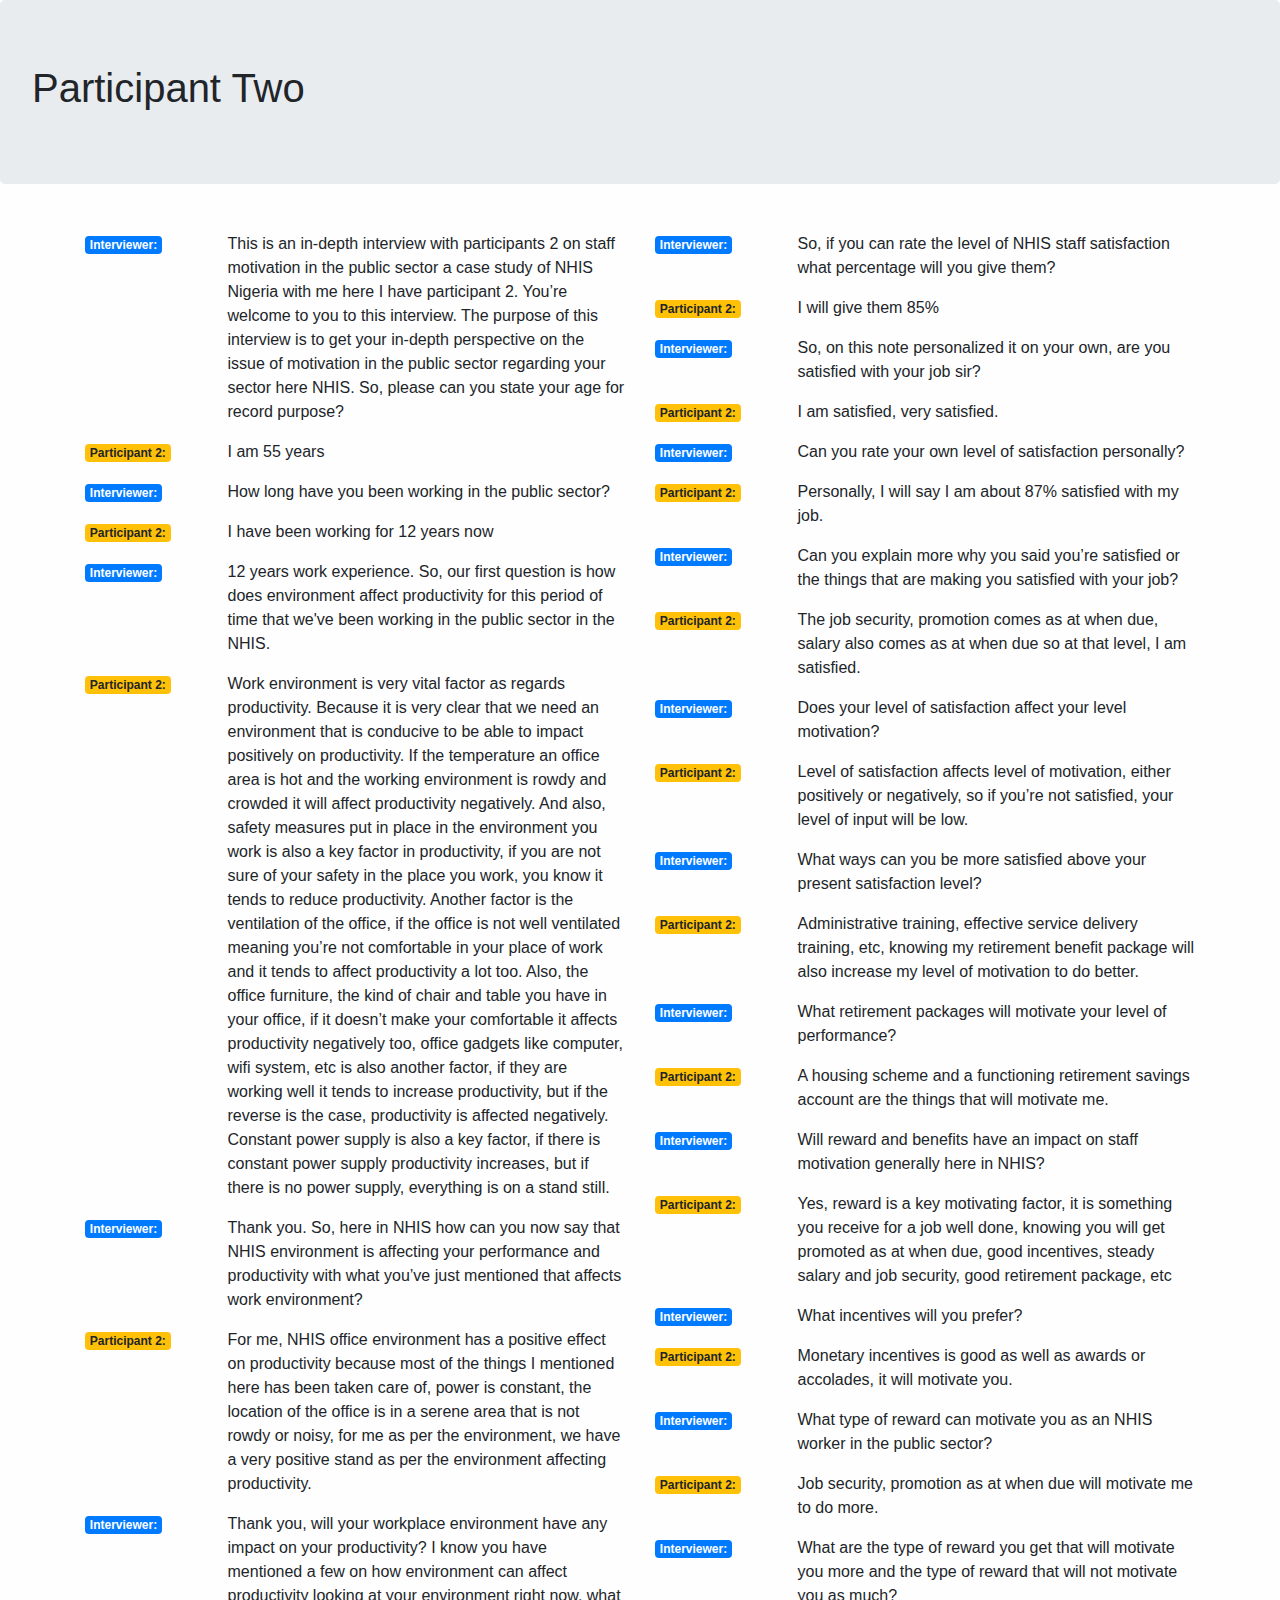
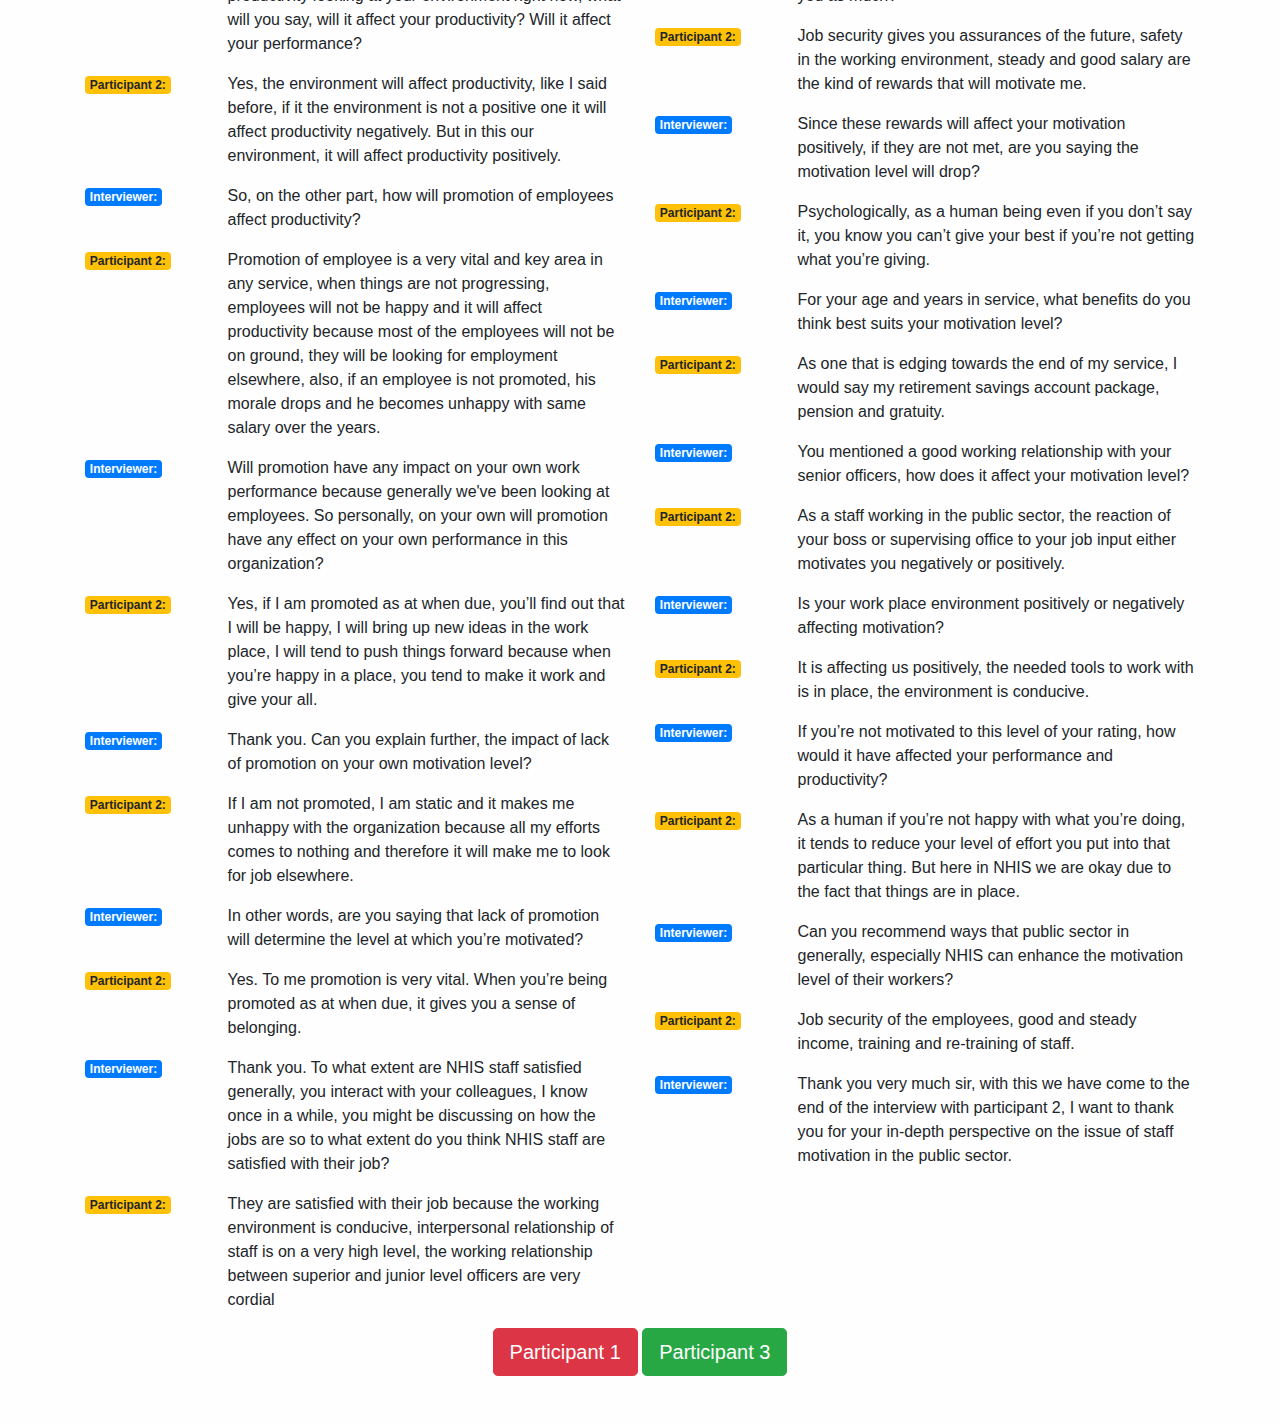
<file: participant-two.html>
<!DOCTYPE html>
<html lang="en">
  <head>
    <meta charset="UTF-8" />
    <meta name="viewport" content="width=device-width, initial-scale=1.0" />
    <meta http-equiv="X-UA-Compatible" content="ie=edge" />
    <title>Interview Participants</title>
    <link rel="stylesheet" href="css/bootstrap.min.css" />
    <link rel="stylesheet" href="css/style.css" />
  </head>
  <body>
    
    <section>
        <div class="mb-5 jumbotron">
            <h1>Participant Two</h1>
        </div>
    </section>
    <section class="container">
        
      
      <div class="row">
        <div class="col-md-6 col-sm-12">
          <div class="row session">
            <div class="col-md-3 col-sm-12">
              <p class="h6 interviewer badge badge-primary">Interviewer:</p>
            </div>
            <div class="col-md-9 col-sm-12">
              <p>
                    This is an in-depth interview with participants 2 on staff motivation in the public sector a case study of NHIS Nigeria with me here I have participant 2. You’re welcome to you to this interview. The purpose of this interview is to get your in-depth perspective on the issue of motivation in the public sector regarding your sector here NHIS. So, please can you state your age for record purpose?
              </p>
            </div>
            <div class="col-md-3 col-sm-12">
              <p class="h6 participant badge badge-warning">Participant 2:</p>
            </div>
            <div class="col-md-9 col-sm-12">
              <p>I am 55 years</p>
            </div>
          </div>

          <div class="row session">
            <div class="col-md-3 col-sm-12">
              <p class="h6 interviewer badge badge-primary">Interviewer:</p>
            </div>
            <div class="col-md-9 col-sm-12">
              <p>
                    How long have you been working in the public sector?
              </p>
            </div>
            <div class="col-md-3 col-sm-12">
              <p class="h6 participant badge badge-warning">Participant 2:</p>
            </div>
            <div class="col-md-9 col-sm-12">
              <p>I have been working for 12 years now</p>
            </div>
          </div>

          <div class="row session">
            <div class="col-md-3 col-sm-12">
              <p class="h6 interviewer badge badge-primary">Interviewer:</p>
            </div>
            <div class="col-md-9 col-sm-12">
              <p>
                    12 years work experience. So, our first question is how does environment affect productivity for this period of time that we've been working in the public sector in the NHIS. 
              </p>
            </div>
            <div class="col-md-3 col-sm-12">
              <p class="h6 participant badge badge-warning">Participant 2:</p>
            </div>
            <div class="col-md-9 col-sm-12">
              <p>
                    Work environment is very vital factor as regards productivity. Because it is very clear that we need an environment that is conducive to be able to impact positively on productivity. If the temperature an office area is hot and the working environment is rowdy and crowded it will affect productivity negatively. And also, safety measures put in place in the environment you work is also a key factor in productivity, if you are not sure of your safety in the place you work, you know it tends to reduce productivity. Another factor is the ventilation of the office, if the office is not well ventilated meaning you’re not comfortable in your place of work and it tends to affect productivity a lot too. Also, the office furniture, the kind of chair and table you have in your office, if it doesn’t make your comfortable it affects productivity negatively too, office gadgets like computer, wifi system, etc is also another factor, if they are working well it tends to increase productivity, but if the reverse is the case, productivity is affected negatively.
                    Constant power supply is also a key factor, if there is constant power supply productivity increases, but if there is no power supply, everything is on a stand still.
                </p>
            </div>
          </div>

          <div class="row session">
            <div class="col-md-3 col-sm-12">
              <p class="h6 interviewer badge badge-primary">Interviewer:</p>
            </div>
            <div class="col-md-9 col-sm-12">
              <p>
                    Thank you. So, here in NHIS how can you now say that NHIS environment is affecting your performance and productivity with what you’ve just mentioned that affects work environment?
              </p>
            </div>
            <div class="col-md-3 col-sm-12">
              <p class="h6 participant badge badge-warning">Participant 2:</p>
            </div>
            <div class="col-md-9 col-sm-12">
              <p>
                    For me, NHIS office environment has a positive effect on productivity because most of the things I mentioned here has been taken care of, power is constant, the location of the office is in a serene area that is not rowdy or noisy, for me as per the environment, we have a very positive stand as per the environment affecting productivity.
              </p>
            </div>
          </div>

          <div class="row session">
            <div class="col-md-3 col-sm-12">
              <p class="h6 interviewer badge badge-primary">Interviewer:</p>
            </div>
            <div class="col-md-9 col-sm-12">
              <p>
                    Thank you, will your workplace environment have any impact on your productivity? I know you have mentioned a few on how environment can affect productivity looking at your environment right now, what will you say, will it affect your productivity? Will it affect your performance?
              </p>
            </div>
            <div class="col-md-3 col-sm-12">
              <p class="h6 participant badge badge-warning">Participant 2:</p>
            </div>
            <div class="col-md-9 col-sm-12">
              <p>
                    Yes, the environment will affect productivity, like I said before, if it the environment is not a positive one it will affect productivity negatively. But in this our environment, it will affect productivity positively. 
              </p>
            </div>
          </div>

          <div class="row session">
            <div class="col-md-3 col-sm-12">
              <p class="h6 interviewer badge badge-primary">Interviewer:</p>
            </div>
            <div class="col-md-9 col-sm-12">
              <p>
                    So, on the other part, how will promotion of employees affect productivity? 
              </p>
            </div>
            <div class="col-md-3 col-sm-12">
              <p class="h6 participant badge badge-warning">Participant 2:</p>
            </div>
            <div class="col-md-9 col-sm-12">
              <p>
                    Promotion of employee is a very vital and key area in any service, when things are not progressing, employees will not be happy and it will affect productivity because most of the employees will not be on ground, they will be looking for employment elsewhere, also, if an employee is not promoted, his morale drops and he becomes unhappy with same salary over the years.
              </p>
            </div>
          </div>

          <div class="row session">
            <div class="col-md-3 col-sm-12">
              <p class="h6 interviewer badge badge-primary">Interviewer:</p>
            </div>
            <div class="col-md-9 col-sm-12">
              <p>
                    Will promotion have any impact on your own work performance because generally we've been looking at employees. So personally, on your own will promotion have any effect on your own performance in this organization?
              </p>
            </div>
            <div class="col-md-3 col-sm-12">
              <p class="h6 participant badge badge-warning">Participant 2:</p>
            </div>
            <div class="col-md-9 col-sm-12">
              <p>
                    Yes, if I am promoted as at when due, you’ll find out that I will be happy, I will bring up new ideas in the work place, I will tend to push things forward because when you’re happy in a place, you tend to make it work and give your all.
              </p>
            </div>
          </div>

          <div class="row session">
            <div class="col-md-3 col-sm-12">
              <p class="h6 interviewer badge badge-primary">Interviewer:</p>
            </div>
            <div class="col-md-9 col-sm-12">
              <p>
                    Thank you. Can you explain further, the impact of lack of promotion on your own motivation level?
              </p>
            </div>
            <div class="col-md-3 col-sm-12">
              <p class="h6 participant badge badge-warning">Participant 2:</p>
            </div>
            <div class="col-md-9 col-sm-12">
              <p>
                    If I am not promoted, I am static and it makes me unhappy with the organization because all my efforts comes to nothing and therefore it will make me to look for job elsewhere.
              </p>
            </div>
          </div>

          <div class="row session">
            <div class="col-md-3 col-sm-12">
              <p class="h6 interviewer badge badge-primary">Interviewer:</p>
            </div>
            <div class="col-md-9 col-sm-12">
              <p>
                    In other words, are you saying that lack of promotion will determine the level at which you’re motivated?
              </p>
            </div>
            <div class="col-md-3 col-sm-12">
              <p class="h6 participant badge badge-warning">Participant 2:</p>
            </div>
            <div class="col-md-9 col-sm-12">
              <p>
                    Yes. To me promotion is very vital. When you’re being promoted as at when due, it gives you a sense of belonging.
              </p>
            </div>
          </div>

          <div class="row session">
            <div class="col-md-3 col-sm-12">
              <p class="h6 interviewer badge badge-primary">Interviewer:</p>
            </div>
            <div class="col-md-9 col-sm-12">
              <p>
                    Thank you. To what extent are NHIS staff satisfied generally, you interact with your colleagues, I know once in a while, you might be discussing on how the jobs are so to what extent do you think NHIS staff are satisfied with their job?
              </p>
            </div>
            <div class="col-md-3 col-sm-12">
              <p class="h6 participant badge badge-warning">Participant 2:</p>
            </div>
            <div class="col-md-9 col-sm-12">
              <p>
                    They are satisfied with their job because the working environment is conducive, interpersonal relationship of staff is on a very high level, the working relationship between superior and junior level officers are very cordial
              </p>
            </div>
          </div>
        </div>

        <div class="col-md-6 col-sm-12">

                <div class="row session">
                        <div class="col-md-3 col-sm-12">
                          <p class="h6 interviewer badge badge-primary">Interviewer:</p>
                        </div>
                        <div class="col-md-9 col-sm-12">
                          <p>
                                So, if you can rate the level of NHIS staff satisfaction what percentage will you give them?
                          </p>
                        </div>
                        <div class="col-md-3 col-sm-12">
                          <p class="h6 participant badge badge-warning">Participant 2:</p>
                        </div>
                        <div class="col-md-9 col-sm-12">
                          <p>
                                I will give them 85%
                          </p>
                        </div>
                      </div>

                      <div class="row session">
                            <div class="col-md-3 col-sm-12">
                              <p class="h6 interviewer badge badge-primary">Interviewer:</p>
                            </div>
                            <div class="col-md-9 col-sm-12">
                              <p>
                                    So, on this note personalized it on your own, are you satisfied with your job sir?
                              </p>
                            </div>
                            <div class="col-md-3 col-sm-12">
                              <p class="h6 participant badge badge-warning">Participant 2:</p>
                            </div>
                            <div class="col-md-9 col-sm-12">
                              <p>
                                    I am satisfied, very satisfied.
                              </p>
                            </div>
                          </div>


    
                          <div class="row session">
                                <div class="col-md-3 col-sm-12">
                                  <p class="h6 interviewer badge badge-primary">Interviewer:</p>
                                </div>
                                <div class="col-md-9 col-sm-12">
                                  <p>
                                        Can you rate your own level of satisfaction personally?
                                  </p>
                                </div>
                                <div class="col-md-3 col-sm-12">
                                  <p class="h6 participant badge badge-warning">Participant 2:</p>
                                </div>
                                <div class="col-md-9 col-sm-12">
                                  <p>
                                        Personally, I will say I am about 87% satisfied with my job.
                                  </p>
                                </div>
                              </div>



                              <div class="row session">
                                    <div class="col-md-3 col-sm-12">
                                      <p class="h6 interviewer badge badge-primary">Interviewer:</p>
                                    </div>
                                    <div class="col-md-9 col-sm-12">
                                      <p>
                                            Can you explain more why you said you’re satisfied or the things that are making you satisfied with your job?
                                      </p>
                                    </div>
                                    <div class="col-md-3 col-sm-12">
                                      <p class="h6 participant badge badge-warning">Participant 2:</p>
                                    </div>
                                    <div class="col-md-9 col-sm-12">
                                      <p>
                                            The job security, promotion comes as at when due, salary also comes as at when due so at that level, I am satisfied.
                                      </p>
                                    </div>
                                  </div>
            
            
                                  <div class="row session">
                                        <div class="col-md-3 col-sm-12">
                                          <p class="h6 interviewer badge badge-primary">Interviewer:</p>
                                        </div>
                                        <div class="col-md-9 col-sm-12">
                                          <p>
                                                Does your level of satisfaction affect your level motivation? 
                                          </p>
                                        </div>
                                        <div class="col-md-3 col-sm-12">
                                          <p class="h6 participant badge badge-warning">Participant 2:</p>
                                        </div>
                                        <div class="col-md-9 col-sm-12">
                                          <p>
                                                Level of satisfaction affects level of motivation, either positively or negatively, so if you’re not satisfied, your level of input will be low.
                                          </p>
                                        </div>
                                      </div>

                                      <div class="row session">
                                            <div class="col-md-3 col-sm-12">
                                              <p class="h6 interviewer badge badge-primary">Interviewer:</p>
                                            </div>
                                            <div class="col-md-9 col-sm-12">
                                              <p>
                                                    What ways can you be more satisfied above your present satisfaction level? 
                                              </p>
                                            </div>
                                            <div class="col-md-3 col-sm-12">
                                              <p class="h6 participant badge badge-warning">Participant 2:</p>
                                            </div>
                                            <div class="col-md-9 col-sm-12">
                                              <p>
                                                    Administrative training, effective service delivery training, etc, knowing my retirement benefit package will also increase my level of motivation to do better.
                                              </p>
                                            </div>
                                          </div>

                                          <div class="row session">
                                                <div class="col-md-3 col-sm-12">
                                                  <p class="h6 interviewer badge badge-primary">Interviewer:</p>
                                                </div>
                                                <div class="col-md-9 col-sm-12">
                                                  <p>
                                                        What retirement packages will motivate your level of performance?
                                                  </p>
                                                </div>
                                                <div class="col-md-3 col-sm-12">
                                                  <p class="h6 participant badge badge-warning">Participant 2:</p>
                                                </div>
                                                <div class="col-md-9 col-sm-12">
                                                  <p>
                                                        A housing scheme and a functioning retirement savings account are the things that will motivate me.
                                                  </p>
                                                </div>
                                              </div>

                                              <div class="row session">
                                                    <div class="col-md-3 col-sm-12">
                                                      <p class="h6 interviewer badge badge-primary">Interviewer:</p>
                                                    </div>
                                                    <div class="col-md-9 col-sm-12">
                                                      <p>
                                                            Will reward and benefits have an impact on staff motivation generally here in NHIS?
                                                      </p>
                                                    </div>
                                                    <div class="col-md-3 col-sm-12">
                                                      <p class="h6 participant  badge badge-warning">Participant 2:</p>
                                                    </div>
                                                    <div class="col-md-9 col-sm-12">
                                                      <p>
                                                            Yes, reward is a key motivating factor, it is something you receive for a job well done, knowing you will get promoted as at when due, good incentives, steady salary and job security, good retirement package, etc 
                                                      </p>
                                                    </div>
                                                  </div>

                                                  <div class="row session">
                                                        <div class="col-md-3 col-sm-12">
                                                          <p class="h6 interviewer badge badge-primary">Interviewer:</p>
                                                        </div>
                                                        <div class="col-md-9 col-sm-12">
                                                          <p>
                                                                What incentives will you prefer?
                                                          </p>
                                                        </div>
                                                        <div class="col-md-3 col-sm-12">
                                                          <p class="h6 participant badge badge-warning">Participant 2:</p>
                                                        </div>
                                                        <div class="col-md-9 col-sm-12">
                                                          <p>
                                                                Monetary incentives is good as well as awards or accolades, it will motivate you.
                                                          </p>
                                                        </div>
                                                      </div>


                                                      <div class="row session">
                                                            <div class="col-md-3 col-sm-12">
                                                              <p class="h6 interviewer badge badge-primary">Interviewer:</p>
                                                            </div>
                                                            <div class="col-md-9 col-sm-12">
                                                              <p>
                                                                    What type of reward can motivate you as an NHIS worker in the public sector?
                                                              </p>
                                                            </div>
                                                            <div class="col-md-3 col-sm-12">
                                                              <p class="h6 participant badge badge-warning">Participant 2:</p>
                                                            </div>
                                                            <div class="col-md-9 col-sm-12">
                                                              <p>
                                                                    Job security, promotion as at when due will motivate me to do more.
                                                              </p>
                                                            </div>
                                                          </div>

                                                          <div class="row session">
                                                                <div class="col-md-3 col-sm-12">
                                                                  <p class="h6 interviewer badge badge-primary">Interviewer:</p>
                                                                </div>
                                                                <div class="col-md-9 col-sm-12">
                                                                  <p>
                                                                        What are the type of reward you get that will motivate you more and the type of reward that will not motivate you as much?
                                                                  </p>
                                                                </div>
                                                                <div class="col-md-3 col-sm-12">
                                                                  <p class="h6 participant badge badge-warning">Participant 2:</p>
                                                                </div>
                                                                <div class="col-md-9 col-sm-12">
                                                                  <p>
                                                                        Job security gives you assurances of the future, safety in the working environment, steady and good salary are the kind of rewards that will motivate me.
                                                                  </p>
                                                                </div>
                                                              </div>

                                                              <div class="row session">
                                                                    <div class="col-md-3 col-sm-12">
                                                                      <p class="h6 interviewer badge badge-primary">Interviewer:</p>
                                                                    </div>
                                                                    <div class="col-md-9 col-sm-12">
                                                                      <p>
                                                                            Since these rewards will affect your motivation positively, if they are not met, are you saying the motivation level will drop?
                                                                      </p>
                                                                    </div>
                                                                    <div class="col-md-3 col-sm-12">
                                                                      <p class="h6 participant badge badge-warning">Participant 2:</p>
                                                                    </div>
                                                                    <div class="col-md-9 col-sm-12">
                                                                      <p>
                                                                            Psychologically, as a human being even if you don’t say it, you know you can’t give your best if you’re not getting what you’re giving.
                                                                      </p>
                                                                    </div>
                                                                  </div>

                                                                  <div class="row session">
                                                                        <div class="col-md-3 col-sm-12">
                                                                          <p class="h6 interviewer badge badge-primary">Interviewer:</p>
                                                                        </div>
                                                                        <div class="col-md-9 col-sm-12">
                                                                          <p>
                                                                                For your age and years in service, what benefits do you think best suits your motivation level?
                                                                          </p>
                                                                        </div>
                                                                        <div class="col-md-3 col-sm-12">
                                                                          <p class="h6 participant badge badge-warning">Participant 2:</p>
                                                                        </div>
                                                                        <div class="col-md-9 col-sm-12">
                                                                          <p>
                                                                                As one that is edging towards the end of my service, I would say my retirement savings account package, pension and gratuity.
                                                                          </p>
                                                                        </div>
                                                                      </div>

                                                                      <div class="row session">
                                                                            <div class="col-md-3 col-sm-12">
                                                                              <p class="h6 interviewer badge badge-primary">Interviewer:</p>
                                                                            </div>
                                                                            <div class="col-md-9 col-sm-12">
                                                                              <p>
                                                                                    You mentioned a good working relationship with your senior officers, how does it affect your motivation level?
                                                                              </p>
                                                                            </div>
                                                                            <div class="col-md-3 col-sm-12">
                                                                              <p class="h6 participant badge badge-warning">Participant 2:</p>
                                                                            </div>
                                                                            <div class="col-md-9 col-sm-12">
                                                                              <p>
                                                                                    As a staff working in the public sector, the reaction of your boss or supervising office to your job input either motivates you negatively or positively.
                                                                              </p>
                                                                            </div>
                                                                          </div>

                                                                          <div class="row session">
                                                                                <div class="col-md-3 col-sm-12">
                                                                                  <p class="h6 interviewer badge badge-primary">Interviewer:</p>
                                                                                </div>
                                                                                <div class="col-md-9 col-sm-12">
                                                                                  <p>Is your work place environment positively or negatively affecting motivation?
                                                                                  </p>
                                                                                </div>
                                                                                <div class="col-md-3 col-sm-12">
                                                                                  <p class="h6 participant badge badge-warning">Participant 2:</p>
                                                                                </div>
                                                                                <div class="col-md-9 col-sm-12">
                                                                                  <p>
                                                                                        It is affecting us positively, the needed tools to work with is in place, the environment is conducive.
                                                                                  </p>
                                                                                </div>
                                                                              </div>

                                                                              <div class="row session">
                                                                                    <div class="col-md-3 col-sm-12">
                                                                                      <p class="h6 interviewer badge badge-primary">Interviewer:</p>
                                                                                    </div>
                                                                                    <div class="col-md-9 col-sm-12">
                                                                                      <p>If you’re not motivated to this level of your rating, how would it have affected your performance and productivity?
                                                                                      </p>
                                                                                    </div>
                                                                                    <div class="col-md-3 col-sm-12">
                                                                                      <p class="h6 participant badge badge-warning">Participant 2:</p>
                                                                                    </div>
                                                                                    <div class="col-md-9 col-sm-12">
                                                                                      <p>
                                                                                            As a human if you’re not happy with what you’re doing, it tends to reduce your level of effort you put into that particular thing. But here in NHIS we are okay due to the fact that things are in place.
                                                                                      </p>
                                                                                    </div>
                                                                                  </div>

                                                                                  <div class="row session">
                                                                                        <div class="col-md-3 col-sm-12">
                                                                                          <p class="h6 interviewer badge badge-primary">Interviewer:</p>
                                                                                        </div>
                                                                                        <div class="col-md-9 col-sm-12">
                                                                                          <p>Can you recommend ways that public sector in generally, especially NHIS can enhance the motivation level of their workers?
                                                                                          </p>
                                                                                        </div>
                                                                                        <div class="col-md-3 col-sm-12">
                                                                                          <p class="h6 participant badge badge-warning">Participant 2:</p>
                                                                                        </div>
                                                                                        <div class="col-md-9 col-sm-12">
                                                                                          <p>
                                                                                                Job security of the employees, good and steady income, training and re-training of staff.
                                                                                          </p>
                                                                                        </div>
                                                                                      </div>

                                      <div class="row session">
                                            <div class="col-md-3 col-sm-12">
                                              <p class="h6 interviewer badge badge-primary">Interviewer:</p>
                                            </div>
                                            <div class="col-md-9 col-sm-12">
                                              <p>
                                                    Thank you very much sir, with this we have come to the end of the interview with participant 2, I want to thank you for your in-depth perspective on the issue of staff motivation in the public sector.  
                                              </p>
                                            </div>
                                          </div>
 
       
          
        </div>
      </div>
      <div class="row mb-5">
        <div class="col-12 col-md-12 col-sm-12 text-center next-btn">
          <!--<a href="#"><img src="./img/Partner- ThislookslikeBayelsa.jpeg" alt=""></a>
                <a href="#"><img src="./img/Partner- ThislookslikeBayelsa.jpeg" alt=""></a>-->
          <a href="index.html" class="btn btn-danger btn-lg">Participant 1</a>
          <a href="participant-three.html" class="btn btn-success btn-lg">Participant 3</a>
        </div>
      </div>
    </section>
    <script src="./js/bootstrap.min.js"></script>
  </body>
</html>
</file>
<file: css/style.css>
body {
  background: rgba(241, 245, 248, 0.1);
  margin: 0;
  padding: 0;
}
/*# sourceMappingURL=style.css.map */
</file>
